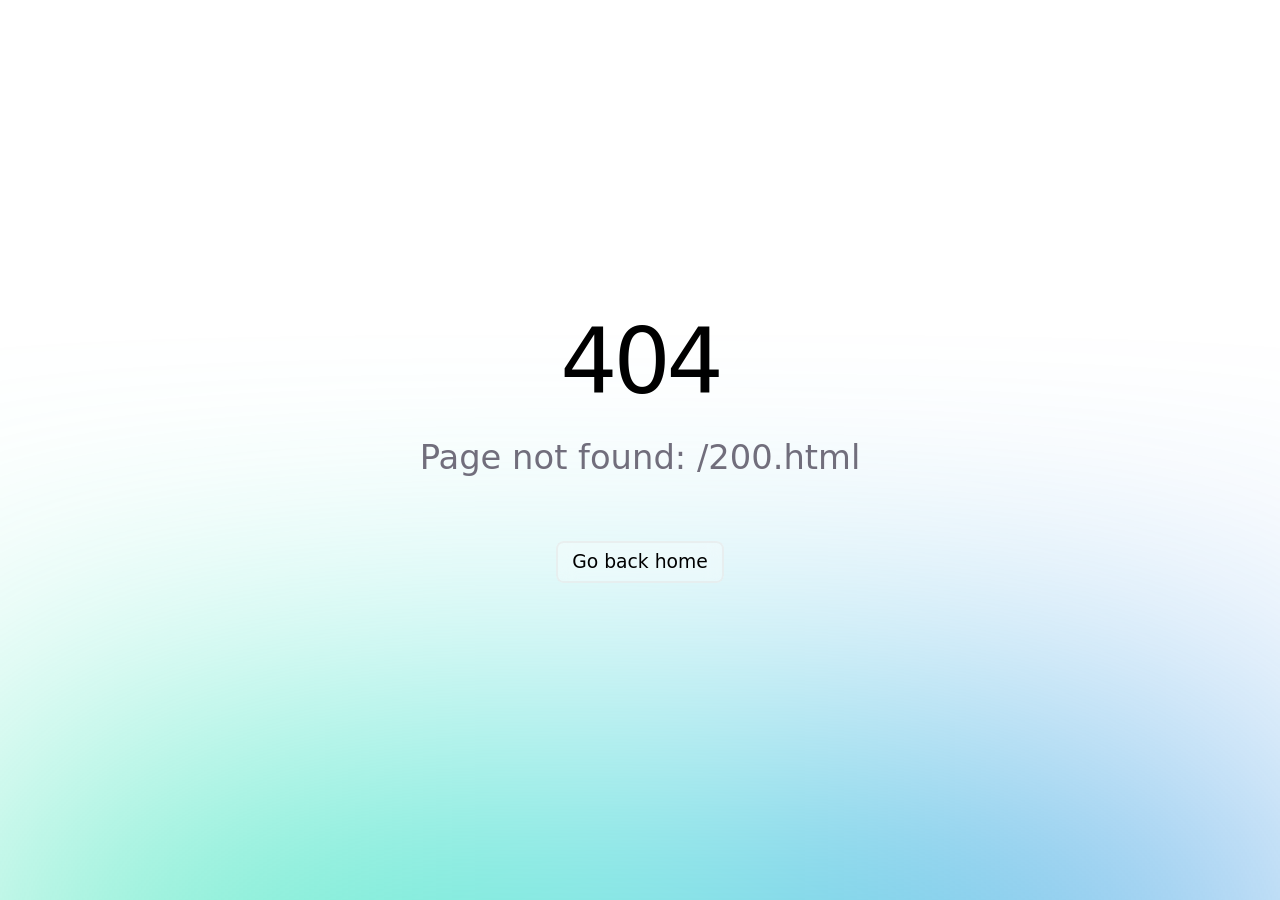
<file: 200.html>
<!DOCTYPE html><html  lang="ru"><head><meta charset="utf-8">
<meta name="viewport" content="width=device-width, initial-scale=1">
<title>Insta — ИИ-помощник для Instagram Direct</title>
<style>@keyframes v-shake{59%{margin-left:0}60%,80%{margin-left:2px}70%,90%{margin-left:-2px}}.bg-black{background-color:#000!important;color:#fff!important}.bg-white{background-color:#fff!important;color:#000!important}.bg-transparent{background-color:transparent!important;color:currentColor!important}.bg-red{background-color:#f44336!important;color:#fff!important}.bg-red-lighten-5{background-color:#ffebee!important;color:#000!important}.bg-red-lighten-4{background-color:#ffcdd2!important;color:#000!important}.bg-red-lighten-3{background-color:#ef9a9a!important;color:#000!important}.bg-red-lighten-2{background-color:#e57373!important;color:#fff!important}.bg-red-lighten-1{background-color:#ef5350!important;color:#fff!important}.bg-red-darken-1{background-color:#e53935!important;color:#fff!important}.bg-red-darken-2{background-color:#d32f2f!important;color:#fff!important}.bg-red-darken-3{background-color:#c62828!important;color:#fff!important}.bg-red-darken-4{background-color:#b71c1c!important;color:#fff!important}.bg-red-accent-1{background-color:#ff8a80!important;color:#000!important}.bg-red-accent-2{background-color:#ff5252!important;color:#fff!important}.bg-red-accent-3{background-color:#ff1744!important;color:#fff!important}.bg-red-accent-4{background-color:#d50000!important;color:#fff!important}.bg-pink{background-color:#e91e63!important;color:#fff!important}.bg-pink-lighten-5{background-color:#fce4ec!important;color:#000!important}.bg-pink-lighten-4{background-color:#f8bbd0!important;color:#000!important}.bg-pink-lighten-3{background-color:#f48fb1!important;color:#000!important}.bg-pink-lighten-2{background-color:#f06292!important;color:#fff!important}.bg-pink-lighten-1{background-color:#ec407a!important;color:#fff!important}.bg-pink-darken-1{background-color:#d81b60!important;color:#fff!important}.bg-pink-darken-2{background-color:#c2185b!important;color:#fff!important}.bg-pink-darken-3{background-color:#ad1457!important;color:#fff!important}.bg-pink-darken-4{background-color:#880e4f!important;color:#fff!important}.bg-pink-accent-1{background-color:#ff80ab!important;color:#fff!important}.bg-pink-accent-2{background-color:#ff4081!important;color:#fff!important}.bg-pink-accent-3{background-color:#f50057!important;color:#fff!important}.bg-pink-accent-4{background-color:#c51162!important;color:#fff!important}.bg-purple{background-color:#9c27b0!important;color:#fff!important}.bg-purple-lighten-5{background-color:#f3e5f5!important;color:#000!important}.bg-purple-lighten-4{background-color:#e1bee7!important;color:#000!important}.bg-purple-lighten-3{background-color:#ce93d8!important;color:#fff!important}.bg-purple-lighten-2{background-color:#ba68c8!important;color:#fff!important}.bg-purple-lighten-1{background-color:#ab47bc!important;color:#fff!important}.bg-purple-darken-1{background-color:#8e24aa!important;color:#fff!important}.bg-purple-darken-2{background-color:#7b1fa2!important;color:#fff!important}.bg-purple-darken-3{background-color:#6a1b9a!important;color:#fff!important}.bg-purple-darken-4{background-color:#4a148c!important;color:#fff!important}.bg-purple-accent-1{background-color:#ea80fc!important;color:#fff!important}.bg-purple-accent-2{background-color:#e040fb!important;color:#fff!important}.bg-purple-accent-3{background-color:#d500f9!important;color:#fff!important}.bg-purple-accent-4{background-color:#a0f!important;color:#fff!important}.bg-deep-purple{background-color:#673ab7!important;color:#fff!important}.bg-deep-purple-lighten-5{background-color:#ede7f6!important;color:#000!important}.bg-deep-purple-lighten-4{background-color:#d1c4e9!important;color:#000!important}.bg-deep-purple-lighten-3{background-color:#b39ddb!important;color:#fff!important}.bg-deep-purple-lighten-2{background-color:#9575cd!important;color:#fff!important}.bg-deep-purple-lighten-1{background-color:#7e57c2!important;color:#fff!important}.bg-deep-purple-darken-1{background-color:#5e35b1!important;color:#fff!important}.bg-deep-purple-darken-2{background-color:#512da8!important;color:#fff!important}.bg-deep-purple-darken-3{background-color:#4527a0!important;color:#fff!important}.bg-deep-purple-darken-4{background-color:#311b92!important;color:#fff!important}.bg-deep-purple-accent-1{background-color:#b388ff!important;color:#fff!important}.bg-deep-purple-accent-2{background-color:#7c4dff!important;color:#fff!important}.bg-deep-purple-accent-3{background-color:#651fff!important;color:#fff!important}.bg-deep-purple-accent-4{background-color:#6200ea!important;color:#fff!important}.bg-indigo{background-color:#3f51b5!important;color:#fff!important}.bg-indigo-lighten-5{background-color:#e8eaf6!important;color:#000!important}.bg-indigo-lighten-4{background-color:#c5cae9!important;color:#000!important}.bg-indigo-lighten-3{background-color:#9fa8da!important;color:#fff!important}.bg-indigo-lighten-2{background-color:#7986cb!important;color:#fff!important}.bg-indigo-lighten-1{background-color:#5c6bc0!important;color:#fff!important}.bg-indigo-darken-1{background-color:#3949ab!important;color:#fff!important}.bg-indigo-darken-2{background-color:#303f9f!important;color:#fff!important}.bg-indigo-darken-3{background-color:#283593!important;color:#fff!important}.bg-indigo-darken-4{background-color:#1a237e!important;color:#fff!important}.bg-indigo-accent-1{background-color:#8c9eff!important;color:#fff!important}.bg-indigo-accent-2{background-color:#536dfe!important;color:#fff!important}.bg-indigo-accent-3{background-color:#3d5afe!important;color:#fff!important}.bg-indigo-accent-4{background-color:#304ffe!important;color:#fff!important}.bg-blue{background-color:#2196f3!important;color:#fff!important}.bg-blue-lighten-5{background-color:#e3f2fd!important;color:#000!important}.bg-blue-lighten-4{background-color:#bbdefb!important;color:#000!important}.bg-blue-lighten-3{background-color:#90caf9!important;color:#000!important}.bg-blue-lighten-2{background-color:#64b5f6!important;color:#000!important}.bg-blue-lighten-1{background-color:#42a5f5!important;color:#fff!important}.bg-blue-darken-1{background-color:#1e88e5!important;color:#fff!important}.bg-blue-darken-2{background-color:#1976d2!important;color:#fff!important}.bg-blue-darken-3{background-color:#1565c0!important;color:#fff!important}.bg-blue-darken-4{background-color:#0d47a1!important;color:#fff!important}.bg-blue-accent-1{background-color:#82b1ff!important;color:#000!important}.bg-blue-accent-2{background-color:#448aff!important;color:#fff!important}.bg-blue-accent-3{background-color:#2979ff!important;color:#fff!important}.bg-blue-accent-4{background-color:#2962ff!important;color:#fff!important}.bg-light-blue{background-color:#03a9f4!important;color:#fff!important}.bg-light-blue-lighten-5{background-color:#e1f5fe!important;color:#000!important}.bg-light-blue-lighten-4{background-color:#b3e5fc!important;color:#000!important}.bg-light-blue-lighten-3{background-color:#81d4fa!important;color:#000!important}.bg-light-blue-lighten-2{background-color:#4fc3f7!important;color:#000!important}.bg-light-blue-lighten-1{background-color:#29b6f6!important;color:#000!important}.bg-light-blue-darken-1{background-color:#039be5!important;color:#fff!important}.bg-light-blue-darken-2{background-color:#0288d1!important;color:#fff!important}.bg-light-blue-darken-3{background-color:#0277bd!important;color:#fff!important}.bg-light-blue-darken-4{background-color:#01579b!important;color:#fff!important}.bg-light-blue-accent-1{background-color:#80d8ff!important;color:#000!important}.bg-light-blue-accent-2{background-color:#40c4ff!important;color:#000!important}.bg-light-blue-accent-3{background-color:#00b0ff!important;color:#fff!important}.bg-light-blue-accent-4{background-color:#0091ea!important;color:#fff!important}.bg-cyan{background-color:#00bcd4!important;color:#000!important}.bg-cyan-lighten-5{background-color:#e0f7fa!important;color:#000!important}.bg-cyan-lighten-4{background-color:#b2ebf2!important;color:#000!important}.bg-cyan-lighten-3{background-color:#80deea!important;color:#000!important}.bg-cyan-lighten-2{background-color:#4dd0e1!important;color:#000!important}.bg-cyan-lighten-1{background-color:#26c6da!important;color:#000!important}.bg-cyan-darken-1{background-color:#00acc1!important;color:#fff!important}.bg-cyan-darken-2{background-color:#0097a7!important;color:#fff!important}.bg-cyan-darken-3{background-color:#00838f!important;color:#fff!important}.bg-cyan-darken-4{background-color:#006064!important;color:#fff!important}.bg-cyan-accent-1{background-color:#84ffff!important;color:#000!important}.bg-cyan-accent-2{background-color:#18ffff!important;color:#000!important}.bg-cyan-accent-3{background-color:#00e5ff!important;color:#000!important}.bg-cyan-accent-4{background-color:#00b8d4!important;color:#fff!important}.bg-teal{background-color:#009688!important;color:#fff!important}.bg-teal-lighten-5{background-color:#e0f2f1!important;color:#000!important}.bg-teal-lighten-4{background-color:#b2dfdb!important;color:#000!important}.bg-teal-lighten-3{background-color:#80cbc4!important;color:#000!important}.bg-teal-lighten-2{background-color:#4db6ac!important;color:#fff!important}.bg-teal-lighten-1{background-color:#26a69a!important;color:#fff!important}.bg-teal-darken-1{background-color:#00897b!important;color:#fff!important}.bg-teal-darken-2{background-color:#00796b!important;color:#fff!important}.bg-teal-darken-3{background-color:#00695c!important;color:#fff!important}.bg-teal-darken-4{background-color:#004d40!important;color:#fff!important}.bg-teal-accent-1{background-color:#a7ffeb!important;color:#000!important}.bg-teal-accent-2{background-color:#64ffda!important;color:#000!important}.bg-teal-accent-3{background-color:#1de9b6!important;color:#000!important}.bg-teal-accent-4{background-color:#00bfa5!important;color:#fff!important}.bg-green{background-color:#4caf50!important;color:#fff!important}.bg-green-lighten-5{background-color:#e8f5e9!important;color:#000!important}.bg-green-lighten-4{background-color:#c8e6c9!important;color:#000!important}.bg-green-lighten-3{background-color:#a5d6a7!important;color:#000!important}.bg-green-lighten-2{background-color:#81c784!important;color:#000!important}.bg-green-lighten-1{background-color:#66bb6a!important;color:#fff!important}.bg-green-darken-1{background-color:#43a047!important;color:#fff!important}.bg-green-darken-2{background-color:#388e3c!important;color:#fff!important}.bg-green-darken-3{background-color:#2e7d32!important;color:#fff!important}.bg-green-darken-4{background-color:#1b5e20!important;color:#fff!important}.bg-green-accent-1{background-color:#b9f6ca!important;color:#000!important}.bg-green-accent-2{background-color:#69f0ae!important;color:#000!important}.bg-green-accent-3{background-color:#00e676!important;color:#000!important}.bg-green-accent-4{background-color:#00c853!important;color:#000!important}.bg-light-green{background-color:#8bc34a!important;color:#000!important}.bg-light-green-lighten-5{background-color:#f1f8e9!important;color:#000!important}.bg-light-green-lighten-4{background-color:#dcedc8!important;color:#000!important}.bg-light-green-lighten-3{background-color:#c5e1a5!important;color:#000!important}.bg-light-green-lighten-2{background-color:#aed581!important;color:#000!important}.bg-light-green-lighten-1{background-color:#9ccc65!important;color:#000!important}.bg-light-green-darken-1{background-color:#7cb342!important;color:#fff!important}.bg-light-green-darken-2{background-color:#689f38!important;color:#fff!important}.bg-light-green-darken-3{background-color:#558b2f!important;color:#fff!important}.bg-light-green-darken-4{background-color:#33691e!important;color:#fff!important}.bg-light-green-accent-1{background-color:#ccff90!important;color:#000!important}.bg-light-green-accent-2{background-color:#b2ff59!important;color:#000!important}.bg-light-green-accent-3{background-color:#76ff03!important;color:#000!important}.bg-light-green-accent-4{background-color:#64dd17!important;color:#000!important}.bg-lime{background-color:#cddc39!important;color:#000!important}.bg-lime-lighten-5{background-color:#f9fbe7!important;color:#000!important}.bg-lime-lighten-4{background-color:#f0f4c3!important;color:#000!important}.bg-lime-lighten-3{background-color:#e6ee9c!important;color:#000!important}.bg-lime-lighten-2{background-color:#dce775!important;color:#000!important}.bg-lime-lighten-1{background-color:#d4e157!important;color:#000!important}.bg-lime-darken-1{background-color:#c0ca33!important;color:#000!important}.bg-lime-darken-2{background-color:#afb42b!important;color:#000!important}.bg-lime-darken-3{background-color:#9e9d24!important;color:#fff!important}.bg-lime-darken-4{background-color:#827717!important;color:#fff!important}.bg-lime-accent-1{background-color:#f4ff81!important;color:#000!important}.bg-lime-accent-2{background-color:#eeff41!important;color:#000!important}.bg-lime-accent-3{background-color:#c6ff00!important;color:#000!important}.bg-lime-accent-4{background-color:#aeea00!important;color:#000!important}.bg-yellow{background-color:#ffeb3b!important;color:#000!important}.bg-yellow-lighten-5{background-color:#fffde7!important;color:#000!important}.bg-yellow-lighten-4{background-color:#fff9c4!important;color:#000!important}.bg-yellow-lighten-3{background-color:#fff59d!important;color:#000!important}.bg-yellow-lighten-2{background-color:#fff176!important;color:#000!important}.bg-yellow-lighten-1{background-color:#ffee58!important;color:#000!important}.bg-yellow-darken-1{background-color:#fdd835!important;color:#000!important}.bg-yellow-darken-2{background-color:#fbc02d!important;color:#000!important}.bg-yellow-darken-3{background-color:#f9a825!important;color:#000!important}.bg-yellow-darken-4{background-color:#f57f17!important;color:#fff!important}.bg-yellow-accent-1{background-color:#ffff8d!important;color:#000!important}.bg-yellow-accent-2{background-color:#ff0!important;color:#000!important}.bg-yellow-accent-3{background-color:#ffea00!important;color:#000!important}.bg-yellow-accent-4{background-color:#ffd600!important;color:#000!important}.bg-amber{background-color:#ffc107!important;color:#000!important}.bg-amber-lighten-5{background-color:#fff8e1!important;color:#000!important}.bg-amber-lighten-4{background-color:#ffecb3!important;color:#000!important}.bg-amber-lighten-3{background-color:#ffe082!important;color:#000!important}.bg-amber-lighten-2{background-color:#ffd54f!important;color:#000!important}.bg-amber-lighten-1{background-color:#ffca28!important;color:#000!important}.bg-amber-darken-1{background-color:#ffb300!important;color:#000!important}.bg-amber-darken-2{background-color:#ffa000!important;color:#000!important}.bg-amber-darken-3{background-color:#ff8f00!important;color:#000!important}.bg-amber-darken-4{background-color:#ff6f00!important;color:#fff!important}.bg-amber-accent-1{background-color:#ffe57f!important;color:#000!important}.bg-amber-accent-2{background-color:#ffd740!important;color:#000!important}.bg-amber-accent-3{background-color:#ffc400!important;color:#000!important}.bg-amber-accent-4{background-color:#ffab00!important;color:#000!important}.bg-orange{background-color:#ff9800!important;color:#000!important}.bg-orange-lighten-5{background-color:#fff3e0!important;color:#000!important}.bg-orange-lighten-4{background-color:#ffe0b2!important;color:#000!important}.bg-orange-lighten-3{background-color:#ffcc80!important;color:#000!important}.bg-orange-lighten-2{background-color:#ffb74d!important;color:#000!important}.bg-orange-lighten-1{background-color:#ffa726!important;color:#000!important}.bg-orange-darken-1{background-color:#fb8c00!important;color:#fff!important}.bg-orange-darken-2{background-color:#f57c00!important;color:#fff!important}.bg-orange-darken-3{background-color:#ef6c00!important;color:#fff!important}.bg-orange-darken-4{background-color:#e65100!important;color:#fff!important}.bg-orange-accent-1{background-color:#ffd180!important;color:#000!important}.bg-orange-accent-2{background-color:#ffab40!important;color:#000!important}.bg-orange-accent-3{background-color:#ff9100!important;color:#000!important}.bg-orange-accent-4{background-color:#ff6d00!important;color:#fff!important}.bg-deep-orange{background-color:#ff5722!important;color:#fff!important}.bg-deep-orange-lighten-5{background-color:#fbe9e7!important;color:#000!important}.bg-deep-orange-lighten-4{background-color:#ffccbc!important;color:#000!important}.bg-deep-orange-lighten-3{background-color:#ffab91!important;color:#000!important}.bg-deep-orange-lighten-2{background-color:#ff8a65!important;color:#000!important}.bg-deep-orange-lighten-1{background-color:#ff7043!important;color:#fff!important}.bg-deep-orange-darken-1{background-color:#f4511e!important;color:#fff!important}.bg-deep-orange-darken-2{background-color:#e64a19!important;color:#fff!important}.bg-deep-orange-darken-3{background-color:#d84315!important;color:#fff!important}.bg-deep-orange-darken-4{background-color:#bf360c!important;color:#fff!important}.bg-deep-orange-accent-1{background-color:#ff9e80!important;color:#000!important}.bg-deep-orange-accent-2{background-color:#ff6e40!important;color:#fff!important}.bg-deep-orange-accent-3{background-color:#ff3d00!important;color:#fff!important}.bg-deep-orange-accent-4{background-color:#dd2c00!important;color:#fff!important}.bg-brown{background-color:#795548!important;color:#fff!important}.bg-brown-lighten-5{background-color:#efebe9!important;color:#000!important}.bg-brown-lighten-4{background-color:#d7ccc8!important;color:#000!important}.bg-brown-lighten-3{background-color:#bcaaa4!important;color:#000!important}.bg-brown-lighten-2{background-color:#a1887f!important;color:#fff!important}.bg-brown-lighten-1{background-color:#8d6e63!important;color:#fff!important}.bg-brown-darken-1{background-color:#6d4c41!important;color:#fff!important}.bg-brown-darken-2{background-color:#5d4037!important;color:#fff!important}.bg-brown-darken-3{background-color:#4e342e!important;color:#fff!important}.bg-brown-darken-4{background-color:#3e2723!important;color:#fff!important}.bg-blue-grey{background-color:#607d8b!important;color:#fff!important}.bg-blue-grey-lighten-5{background-color:#eceff1!important;color:#000!important}.bg-blue-grey-lighten-4{background-color:#cfd8dc!important;color:#000!important}.bg-blue-grey-lighten-3{background-color:#b0bec5!important;color:#000!important}.bg-blue-grey-lighten-2{background-color:#90a4ae!important;color:#fff!important}.bg-blue-grey-lighten-1{background-color:#78909c!important;color:#fff!important}.bg-blue-grey-darken-1{background-color:#546e7a!important;color:#fff!important}.bg-blue-grey-darken-2{background-color:#455a64!important;color:#fff!important}.bg-blue-grey-darken-3{background-color:#37474f!important;color:#fff!important}.bg-blue-grey-darken-4{background-color:#263238!important;color:#fff!important}.bg-grey{background-color:#9e9e9e!important;color:#fff!important}.bg-grey-lighten-5{background-color:#fafafa!important;color:#000!important}.bg-grey-lighten-4{background-color:#f5f5f5!important;color:#000!important}.bg-grey-lighten-3{background-color:#eee!important;color:#000!important}.bg-grey-lighten-2{background-color:#e0e0e0!important;color:#000!important}.bg-grey-lighten-1{background-color:#bdbdbd!important;color:#000!important}.bg-grey-darken-1{background-color:#757575!important;color:#fff!important}.bg-grey-darken-2{background-color:#616161!important;color:#fff!important}.bg-grey-darken-3{background-color:#424242!important;color:#fff!important}.bg-grey-darken-4{background-color:#212121!important;color:#fff!important}.bg-shades-black{background-color:#000!important;color:#fff!important}.bg-shades-white{background-color:#fff!important;color:#000!important}.bg-shades-transparent{background-color:transparent!important;color:currentColor!important}.text-black{color:#000!important}.text-white{color:#fff!important}.text-transparent{color:transparent!important}.text-red{color:#f44336!important}.text-red-lighten-5{color:#ffebee!important}.text-red-lighten-4{color:#ffcdd2!important}.text-red-lighten-3{color:#ef9a9a!important}.text-red-lighten-2{color:#e57373!important}.text-red-lighten-1{color:#ef5350!important}.text-red-darken-1{color:#e53935!important}.text-red-darken-2{color:#d32f2f!important}.text-red-darken-3{color:#c62828!important}.text-red-darken-4{color:#b71c1c!important}.text-red-accent-1{color:#ff8a80!important}.text-red-accent-2{color:#ff5252!important}.text-red-accent-3{color:#ff1744!important}.text-red-accent-4{color:#d50000!important}.text-pink{color:#e91e63!important}.text-pink-lighten-5{color:#fce4ec!important}.text-pink-lighten-4{color:#f8bbd0!important}.text-pink-lighten-3{color:#f48fb1!important}.text-pink-lighten-2{color:#f06292!important}.text-pink-lighten-1{color:#ec407a!important}.text-pink-darken-1{color:#d81b60!important}.text-pink-darken-2{color:#c2185b!important}.text-pink-darken-3{color:#ad1457!important}.text-pink-darken-4{color:#880e4f!important}.text-pink-accent-1{color:#ff80ab!important}.text-pink-accent-2{color:#ff4081!important}.text-pink-accent-3{color:#f50057!important}.text-pink-accent-4{color:#c51162!important}.text-purple{color:#9c27b0!important}.text-purple-lighten-5{color:#f3e5f5!important}.text-purple-lighten-4{color:#e1bee7!important}.text-purple-lighten-3{color:#ce93d8!important}.text-purple-lighten-2{color:#ba68c8!important}.text-purple-lighten-1{color:#ab47bc!important}.text-purple-darken-1{color:#8e24aa!important}.text-purple-darken-2{color:#7b1fa2!important}.text-purple-darken-3{color:#6a1b9a!important}.text-purple-darken-4{color:#4a148c!important}.text-purple-accent-1{color:#ea80fc!important}.text-purple-accent-2{color:#e040fb!important}.text-purple-accent-3{color:#d500f9!important}.text-purple-accent-4{color:#a0f!important}.text-deep-purple{color:#673ab7!important}.text-deep-purple-lighten-5{color:#ede7f6!important}.text-deep-purple-lighten-4{color:#d1c4e9!important}.text-deep-purple-lighten-3{color:#b39ddb!important}.text-deep-purple-lighten-2{color:#9575cd!important}.text-deep-purple-lighten-1{color:#7e57c2!important}.text-deep-purple-darken-1{color:#5e35b1!important}.text-deep-purple-darken-2{color:#512da8!important}.text-deep-purple-darken-3{color:#4527a0!important}.text-deep-purple-darken-4{color:#311b92!important}.text-deep-purple-accent-1{color:#b388ff!important}.text-deep-purple-accent-2{color:#7c4dff!important}.text-deep-purple-accent-3{color:#651fff!important}.text-deep-purple-accent-4{color:#6200ea!important}.text-indigo{color:#3f51b5!important}.text-indigo-lighten-5{color:#e8eaf6!important}.text-indigo-lighten-4{color:#c5cae9!important}.text-indigo-lighten-3{color:#9fa8da!important}.text-indigo-lighten-2{color:#7986cb!important}.text-indigo-lighten-1{color:#5c6bc0!important}.text-indigo-darken-1{color:#3949ab!important}.text-indigo-darken-2{color:#303f9f!important}.text-indigo-darken-3{color:#283593!important}.text-indigo-darken-4{color:#1a237e!important}.text-indigo-accent-1{color:#8c9eff!important}.text-indigo-accent-2{color:#536dfe!important}.text-indigo-accent-3{color:#3d5afe!important}.text-indigo-accent-4{color:#304ffe!important}.text-blue{color:#2196f3!important}.text-blue-lighten-5{color:#e3f2fd!important}.text-blue-lighten-4{color:#bbdefb!important}.text-blue-lighten-3{color:#90caf9!important}.text-blue-lighten-2{color:#64b5f6!important}.text-blue-lighten-1{color:#42a5f5!important}.text-blue-darken-1{color:#1e88e5!important}.text-blue-darken-2{color:#1976d2!important}.text-blue-darken-3{color:#1565c0!important}.text-blue-darken-4{color:#0d47a1!important}.text-blue-accent-1{color:#82b1ff!important}.text-blue-accent-2{color:#448aff!important}.text-blue-accent-3{color:#2979ff!important}.text-blue-accent-4{color:#2962ff!important}.text-light-blue{color:#03a9f4!important}.text-light-blue-lighten-5{color:#e1f5fe!important}.text-light-blue-lighten-4{color:#b3e5fc!important}.text-light-blue-lighten-3{color:#81d4fa!important}.text-light-blue-lighten-2{color:#4fc3f7!important}.text-light-blue-lighten-1{color:#29b6f6!important}.text-light-blue-darken-1{color:#039be5!important}.text-light-blue-darken-2{color:#0288d1!important}.text-light-blue-darken-3{color:#0277bd!important}.text-light-blue-darken-4{color:#01579b!important}.text-light-blue-accent-1{color:#80d8ff!important}.text-light-blue-accent-2{color:#40c4ff!important}.text-light-blue-accent-3{color:#00b0ff!important}.text-light-blue-accent-4{color:#0091ea!important}.text-cyan{color:#00bcd4!important}.text-cyan-lighten-5{color:#e0f7fa!important}.text-cyan-lighten-4{color:#b2ebf2!important}.text-cyan-lighten-3{color:#80deea!important}.text-cyan-lighten-2{color:#4dd0e1!important}.text-cyan-lighten-1{color:#26c6da!important}.text-cyan-darken-1{color:#00acc1!important}.text-cyan-darken-2{color:#0097a7!important}.text-cyan-darken-3{color:#00838f!important}.text-cyan-darken-4{color:#006064!important}.text-cyan-accent-1{color:#84ffff!important}.text-cyan-accent-2{color:#18ffff!important}.text-cyan-accent-3{color:#00e5ff!important}.text-cyan-accent-4{color:#00b8d4!important}.text-teal{color:#009688!important}.text-teal-lighten-5{color:#e0f2f1!important}.text-teal-lighten-4{color:#b2dfdb!important}.text-teal-lighten-3{color:#80cbc4!important}.text-teal-lighten-2{color:#4db6ac!important}.text-teal-lighten-1{color:#26a69a!important}.text-teal-darken-1{color:#00897b!important}.text-teal-darken-2{color:#00796b!important}.text-teal-darken-3{color:#00695c!important}.text-teal-darken-4{color:#004d40!important}.text-teal-accent-1{color:#a7ffeb!important}.text-teal-accent-2{color:#64ffda!important}.text-teal-accent-3{color:#1de9b6!important}.text-teal-accent-4{color:#00bfa5!important}.text-green{color:#4caf50!important}.text-green-lighten-5{color:#e8f5e9!important}.text-green-lighten-4{color:#c8e6c9!important}.text-green-lighten-3{color:#a5d6a7!important}.text-green-lighten-2{color:#81c784!important}.text-green-lighten-1{color:#66bb6a!important}.text-green-darken-1{color:#43a047!important}.text-green-darken-2{color:#388e3c!important}.text-green-darken-3{color:#2e7d32!important}.text-green-darken-4{color:#1b5e20!important}.text-green-accent-1{color:#b9f6ca!important}.text-green-accent-2{color:#69f0ae!important}.text-green-accent-3{color:#00e676!important}.text-green-accent-4{color:#00c853!important}.text-light-green{color:#8bc34a!important}.text-light-green-lighten-5{color:#f1f8e9!important}.text-light-green-lighten-4{color:#dcedc8!important}.text-light-green-lighten-3{color:#c5e1a5!important}.text-light-green-lighten-2{color:#aed581!important}.text-light-green-lighten-1{color:#9ccc65!important}.text-light-green-darken-1{color:#7cb342!important}.text-light-green-darken-2{color:#689f38!important}.text-light-green-darken-3{color:#558b2f!important}.text-light-green-darken-4{color:#33691e!important}.text-light-green-accent-1{color:#ccff90!important}.text-light-green-accent-2{color:#b2ff59!important}.text-light-green-accent-3{color:#76ff03!important}.text-light-green-accent-4{color:#64dd17!important}.text-lime{color:#cddc39!important}.text-lime-lighten-5{color:#f9fbe7!important}.text-lime-lighten-4{color:#f0f4c3!important}.text-lime-lighten-3{color:#e6ee9c!important}.text-lime-lighten-2{color:#dce775!important}.text-lime-lighten-1{color:#d4e157!important}.text-lime-darken-1{color:#c0ca33!important}.text-lime-darken-2{color:#afb42b!important}.text-lime-darken-3{color:#9e9d24!important}.text-lime-darken-4{color:#827717!important}.text-lime-accent-1{color:#f4ff81!important}.text-lime-accent-2{color:#eeff41!important}.text-lime-accent-3{color:#c6ff00!important}.text-lime-accent-4{color:#aeea00!important}.text-yellow{color:#ffeb3b!important}.text-yellow-lighten-5{color:#fffde7!important}.text-yellow-lighten-4{color:#fff9c4!important}.text-yellow-lighten-3{color:#fff59d!important}.text-yellow-lighten-2{color:#fff176!important}.text-yellow-lighten-1{color:#ffee58!important}.text-yellow-darken-1{color:#fdd835!important}.text-yellow-darken-2{color:#fbc02d!important}.text-yellow-darken-3{color:#f9a825!important}.text-yellow-darken-4{color:#f57f17!important}.text-yellow-accent-1{color:#ffff8d!important}.text-yellow-accent-2{color:#ff0!important}.text-yellow-accent-3{color:#ffea00!important}.text-yellow-accent-4{color:#ffd600!important}.text-amber{color:#ffc107!important}.text-amber-lighten-5{color:#fff8e1!important}.text-amber-lighten-4{color:#ffecb3!important}.text-amber-lighten-3{color:#ffe082!important}.text-amber-lighten-2{color:#ffd54f!important}.text-amber-lighten-1{color:#ffca28!important}.text-amber-darken-1{color:#ffb300!important}.text-amber-darken-2{color:#ffa000!important}.text-amber-darken-3{color:#ff8f00!important}.text-amber-darken-4{color:#ff6f00!important}.text-amber-accent-1{color:#ffe57f!important}.text-amber-accent-2{color:#ffd740!important}.text-amber-accent-3{color:#ffc400!important}.text-amber-accent-4{color:#ffab00!important}.text-orange{color:#ff9800!important}.text-orange-lighten-5{color:#fff3e0!important}.text-orange-lighten-4{color:#ffe0b2!important}.text-orange-lighten-3{color:#ffcc80!important}.text-orange-lighten-2{color:#ffb74d!important}.text-orange-lighten-1{color:#ffa726!important}.text-orange-darken-1{color:#fb8c00!important}.text-orange-darken-2{color:#f57c00!important}.text-orange-darken-3{color:#ef6c00!important}.text-orange-darken-4{color:#e65100!important}.text-orange-accent-1{color:#ffd180!important}.text-orange-accent-2{color:#ffab40!important}.text-orange-accent-3{color:#ff9100!important}.text-orange-accent-4{color:#ff6d00!important}.text-deep-orange{color:#ff5722!important}.text-deep-orange-lighten-5{color:#fbe9e7!important}.text-deep-orange-lighten-4{color:#ffccbc!important}.text-deep-orange-lighten-3{color:#ffab91!important}.text-deep-orange-lighten-2{color:#ff8a65!important}.text-deep-orange-lighten-1{color:#ff7043!important}.text-deep-orange-darken-1{color:#f4511e!important}.text-deep-orange-darken-2{color:#e64a19!important}.text-deep-orange-darken-3{color:#d84315!important}.text-deep-orange-darken-4{color:#bf360c!important}.text-deep-orange-accent-1{color:#ff9e80!important}.text-deep-orange-accent-2{color:#ff6e40!important}.text-deep-orange-accent-3{color:#ff3d00!important}.text-deep-orange-accent-4{color:#dd2c00!important}.text-brown{color:#795548!important}.text-brown-lighten-5{color:#efebe9!important}.text-brown-lighten-4{color:#d7ccc8!important}.text-brown-lighten-3{color:#bcaaa4!important}.text-brown-lighten-2{color:#a1887f!important}.text-brown-lighten-1{color:#8d6e63!important}.text-brown-darken-1{color:#6d4c41!important}.text-brown-darken-2{color:#5d4037!important}.text-brown-darken-3{color:#4e342e!important}.text-brown-darken-4{color:#3e2723!important}.text-blue-grey{color:#607d8b!important}.text-blue-grey-lighten-5{color:#eceff1!important}.text-blue-grey-lighten-4{color:#cfd8dc!important}.text-blue-grey-lighten-3{color:#b0bec5!important}.text-blue-grey-lighten-2{color:#90a4ae!important}.text-blue-grey-lighten-1{color:#78909c!important}.text-blue-grey-darken-1{color:#546e7a!important}.text-blue-grey-darken-2{color:#455a64!important}.text-blue-grey-darken-3{color:#37474f!important}.text-blue-grey-darken-4{color:#263238!important}.text-grey{color:#9e9e9e!important}.text-grey-lighten-5{color:#fafafa!important}.text-grey-lighten-4{color:#f5f5f5!important}.text-grey-lighten-3{color:#eee!important}.text-grey-lighten-2{color:#e0e0e0!important}.text-grey-lighten-1{color:#bdbdbd!important}.text-grey-darken-1{color:#757575!important}.text-grey-darken-2{color:#616161!important}.text-grey-darken-3{color:#424242!important}.text-grey-darken-4{color:#212121!important}.text-shades-black{color:#000!important}.text-shades-white{color:#fff!important}.text-shades-transparent{color:transparent!important}html{box-sizing:border-box;overflow-y:scroll;-webkit-text-size-adjust:100%;-moz-tab-size:4;-o-tab-size:4;tab-size:4;word-break:normal}*,:after,:before{background-repeat:no-repeat;box-sizing:inherit}:after,:before{text-decoration:inherit;vertical-align:inherit}*{margin:0;padding:0}hr{height:0;overflow:visible}details,main{display:block}summary{display:list-item}small{font-size:80%}[hidden]{display:none}abbr[title]{border-bottom:none;text-decoration:underline;-webkit-text-decoration:underline dotted;text-decoration:underline dotted}a{background-color:transparent}a:active,a:hover{outline-width:0}code,kbd,pre,samp{font-family:monospace,monospace}pre{font-size:1em}b,strong{font-weight:bolder}sub,sup{font-size:75%;line-height:0;position:relative;vertical-align:baseline}sub{bottom:-.25em}sup{top:-.5em}input{border-radius:0}[disabled]{cursor:default}[type=number]::-webkit-inner-spin-button,[type=number]::-webkit-outer-spin-button{height:auto}[type=search]{-webkit-appearance:textfield;outline-offset:-2px}[type=search]::-webkit-search-cancel-button,[type=search]::-webkit-search-decoration{-webkit-appearance:none}textarea{overflow:auto;resize:vertical}button,input,optgroup,select,textarea{font:inherit}optgroup{font-weight:700}button{overflow:visible}button,select{text-transform:none}[role=button],[type=button],[type=reset],[type=submit],button{color:inherit;cursor:pointer}[type=button]::-moz-focus-inner,[type=reset]::-moz-focus-inner,[type=submit]::-moz-focus-inner,button::-moz-focus-inner{border-style:none;padding:0}[type=button]::-moz-focus-inner,[type=reset]::-moz-focus-inner,[type=submit]::-moz-focus-inner,button:-moz-focusring{outline:1px dotted ButtonText}[type=reset],[type=submit],button,html [type=button]{-webkit-appearance:button}button,input,select,textarea{background-color:transparent;border-style:none}select{-moz-appearance:none;-webkit-appearance:none}select::-ms-expand{display:none}select::-ms-value{color:currentColor}legend{border:0;color:inherit;display:table;max-width:100%;white-space:normal}::-webkit-file-upload-button{-webkit-appearance:button;color:inherit;font:inherit}::-ms-clear,::-ms-reveal{display:none}img{border-style:none}progress{vertical-align:baseline}@media screen{[hidden~=screen]{display:inherit}[hidden~=screen]:not(:active):not(:focus):not(:target){position:absolute!important;clip:rect(0 0 0 0)!important}}[aria-busy=true]{cursor:progress}[aria-controls]{cursor:pointer}[aria-disabled=true]{cursor:default}@media(prefers-reduced-motion:no-preference){.dialog-bottom-transition-enter-active,.dialog-top-transition-enter-active,.dialog-transition-enter-active{transition-duration:225ms!important;transition-timing-function:cubic-bezier(0,0,.2,1)!important}.dialog-bottom-transition-leave-active,.dialog-top-transition-leave-active,.dialog-transition-leave-active{transition-duration:125ms!important;transition-timing-function:cubic-bezier(.4,0,1,1)!important}.dialog-bottom-transition-enter-active,.dialog-bottom-transition-leave-active,.dialog-top-transition-enter-active,.dialog-top-transition-leave-active,.dialog-transition-enter-active,.dialog-transition-leave-active{pointer-events:none;transition-property:transform,opacity!important}.dialog-transition-enter-from,.dialog-transition-leave-to{opacity:0;transform:scale(.9)}.dialog-transition-enter-to,.dialog-transition-leave-from{opacity:1}.dialog-bottom-transition-enter-from,.dialog-bottom-transition-leave-to{transform:translateY(calc(50vh + 50%))}.dialog-top-transition-enter-from,.dialog-top-transition-leave-to{transform:translateY(calc(-50vh - 50%))}.picker-reverse-transition-enter-active,.picker-reverse-transition-leave-active,.picker-transition-enter-active,.picker-transition-leave-active{transition-duration:.3s!important;transition-timing-function:cubic-bezier(.4,0,.2,1)!important}.picker-reverse-transition-move,.picker-transition-move{transition-duration:.5s!important;transition-property:transform!important;transition-timing-function:cubic-bezier(.4,0,.2,1)!important}.picker-reverse-transition-enter-from,.picker-reverse-transition-leave-to,.picker-transition-enter-from,.picker-transition-leave-to{opacity:0}.picker-reverse-transition-leave-active,.picker-reverse-transition-leave-from,.picker-reverse-transition-leave-to,.picker-transition-leave-active,.picker-transition-leave-from,.picker-transition-leave-to{position:absolute!important}.picker-reverse-transition-enter-active,.picker-reverse-transition-leave-active,.picker-transition-enter-active,.picker-transition-leave-active{transition-property:transform,opacity!important}.picker-transition-enter-active,.picker-transition-leave-active{transition-duration:.3s!important;transition-timing-function:cubic-bezier(.4,0,.2,1)!important}.picker-transition-move{transition-duration:.5s!important;transition-property:transform!important;transition-timing-function:cubic-bezier(.4,0,.2,1)!important}.picker-transition-enter-from{transform:translate(100%)}.picker-transition-leave-to{transform:translate(-100%)}.picker-reverse-transition-enter-active,.picker-reverse-transition-leave-active{transition-duration:.3s!important;transition-timing-function:cubic-bezier(.4,0,.2,1)!important}.picker-reverse-transition-move{transition-duration:.5s!important;transition-property:transform!important;transition-timing-function:cubic-bezier(.4,0,.2,1)!important}.picker-reverse-transition-enter-from{transform:translate(-100%)}.picker-reverse-transition-leave-to{transform:translate(100%)}.expand-transition-enter-active,.expand-transition-leave-active{transition-duration:.3s!important;transition-timing-function:cubic-bezier(.4,0,.2,1)!important}.expand-transition-move{transition-duration:.5s!important;transition-property:transform!important;transition-timing-function:cubic-bezier(.4,0,.2,1)!important}.expand-transition-enter-active,.expand-transition-leave-active{transition-property:height!important}.expand-x-transition-enter-active,.expand-x-transition-leave-active{transition-duration:.3s!important;transition-timing-function:cubic-bezier(.4,0,.2,1)!important}.expand-x-transition-move{transition-duration:.5s!important;transition-property:transform!important;transition-timing-function:cubic-bezier(.4,0,.2,1)!important}.expand-x-transition-enter-active,.expand-x-transition-leave-active{transition-property:width!important}.scale-transition-enter-active,.scale-transition-leave-active{transition-duration:.3s!important;transition-timing-function:cubic-bezier(.4,0,.2,1)!important}.scale-transition-move{transition-duration:.5s!important;transition-property:transform!important;transition-timing-function:cubic-bezier(.4,0,.2,1)!important}.scale-transition-leave-to{opacity:0}.scale-transition-leave-active{transition-duration:.1s!important}.scale-transition-enter-from{opacity:0;transform:scale(0)}.scale-transition-enter-active,.scale-transition-leave-active{transition-property:transform,opacity!important}.scale-rotate-transition-enter-active,.scale-rotate-transition-leave-active{transition-duration:.3s!important;transition-timing-function:cubic-bezier(.4,0,.2,1)!important}.scale-rotate-transition-move{transition-duration:.5s!important;transition-property:transform!important;transition-timing-function:cubic-bezier(.4,0,.2,1)!important}.scale-rotate-transition-leave-to{opacity:0}.scale-rotate-transition-leave-active{transition-duration:.1s!important}.scale-rotate-transition-enter-from{opacity:0;transform:scale(0) rotate(-45deg)}.scale-rotate-transition-enter-active,.scale-rotate-transition-leave-active{transition-property:transform,opacity!important}.scale-rotate-reverse-transition-enter-active,.scale-rotate-reverse-transition-leave-active{transition-duration:.3s!important;transition-timing-function:cubic-bezier(.4,0,.2,1)!important}.scale-rotate-reverse-transition-move{transition-duration:.5s!important;transition-property:transform!important;transition-timing-function:cubic-bezier(.4,0,.2,1)!important}.scale-rotate-reverse-transition-leave-to{opacity:0}.scale-rotate-reverse-transition-leave-active{transition-duration:.1s!important}.scale-rotate-reverse-transition-enter-from{opacity:0;transform:scale(0) rotate(45deg)}.scale-rotate-reverse-transition-enter-active,.scale-rotate-reverse-transition-leave-active{transition-property:transform,opacity!important}.message-transition-enter-active,.message-transition-leave-active{transition-duration:.3s!important;transition-timing-function:cubic-bezier(.4,0,.2,1)!important}.message-transition-move{transition-duration:.5s!important;transition-property:transform!important;transition-timing-function:cubic-bezier(.4,0,.2,1)!important}.message-transition-enter-from,.message-transition-leave-to{opacity:0;transform:translateY(-15px)}.message-transition-leave-active,.message-transition-leave-from{position:absolute}.message-transition-enter-active,.message-transition-leave-active{transition-property:transform,opacity!important}.slide-y-transition-enter-active,.slide-y-transition-leave-active{transition-duration:.3s!important;transition-timing-function:cubic-bezier(.4,0,.2,1)!important}.slide-y-transition-move{transition-duration:.5s!important;transition-property:transform!important;transition-timing-function:cubic-bezier(.4,0,.2,1)!important}.slide-y-transition-enter-from,.slide-y-transition-leave-to{opacity:0;transform:translateY(-15px)}.slide-y-transition-enter-active,.slide-y-transition-leave-active{transition-property:transform,opacity!important}.slide-y-reverse-transition-enter-active,.slide-y-reverse-transition-leave-active{transition-duration:.3s!important;transition-timing-function:cubic-bezier(.4,0,.2,1)!important}.slide-y-reverse-transition-move{transition-duration:.5s!important;transition-property:transform!important;transition-timing-function:cubic-bezier(.4,0,.2,1)!important}.slide-y-reverse-transition-enter-from,.slide-y-reverse-transition-leave-to{opacity:0;transform:translateY(15px)}.slide-y-reverse-transition-enter-active,.slide-y-reverse-transition-leave-active{transition-property:transform,opacity!important}.scroll-y-transition-enter-active,.scroll-y-transition-leave-active{transition-duration:.3s!important;transition-timing-function:cubic-bezier(.4,0,.2,1)!important}.scroll-y-transition-move{transition-duration:.5s!important;transition-property:transform!important;transition-timing-function:cubic-bezier(.4,0,.2,1)!important}.scroll-y-transition-enter-from,.scroll-y-transition-leave-to{opacity:0}.scroll-y-transition-enter-from{transform:translateY(-15px)}.scroll-y-transition-leave-to{transform:translateY(15px)}.scroll-y-transition-enter-active,.scroll-y-transition-leave-active{transition-property:transform,opacity!important}.scroll-y-reverse-transition-enter-active,.scroll-y-reverse-transition-leave-active{transition-duration:.3s!important;transition-timing-function:cubic-bezier(.4,0,.2,1)!important}.scroll-y-reverse-transition-move{transition-duration:.5s!important;transition-property:transform!important;transition-timing-function:cubic-bezier(.4,0,.2,1)!important}.scroll-y-reverse-transition-enter-from,.scroll-y-reverse-transition-leave-to{opacity:0}.scroll-y-reverse-transition-enter-from{transform:translateY(15px)}.scroll-y-reverse-transition-leave-to{transform:translateY(-15px)}.scroll-y-reverse-transition-enter-active,.scroll-y-reverse-transition-leave-active{transition-property:transform,opacity!important}.scroll-x-transition-enter-active,.scroll-x-transition-leave-active{transition-duration:.3s!important;transition-timing-function:cubic-bezier(.4,0,.2,1)!important}.scroll-x-transition-move{transition-duration:.5s!important;transition-property:transform!important;transition-timing-function:cubic-bezier(.4,0,.2,1)!important}.scroll-x-transition-enter-from,.scroll-x-transition-leave-to{opacity:0}.scroll-x-transition-enter-from{transform:translate(-15px)}.scroll-x-transition-leave-to{transform:translate(15px)}.scroll-x-transition-enter-active,.scroll-x-transition-leave-active{transition-property:transform,opacity!important}.scroll-x-reverse-transition-enter-active,.scroll-x-reverse-transition-leave-active{transition-duration:.3s!important;transition-timing-function:cubic-bezier(.4,0,.2,1)!important}.scroll-x-reverse-transition-move{transition-duration:.5s!important;transition-property:transform!important;transition-timing-function:cubic-bezier(.4,0,.2,1)!important}.scroll-x-reverse-transition-enter-from,.scroll-x-reverse-transition-leave-to{opacity:0}.scroll-x-reverse-transition-enter-from{transform:translate(15px)}.scroll-x-reverse-transition-leave-to{transform:translate(-15px)}.scroll-x-reverse-transition-enter-active,.scroll-x-reverse-transition-leave-active{transition-property:transform,opacity!important}.slide-x-transition-enter-active,.slide-x-transition-leave-active{transition-duration:.3s!important;transition-timing-function:cubic-bezier(.4,0,.2,1)!important}.slide-x-transition-move{transition-duration:.5s!important;transition-property:transform!important;transition-timing-function:cubic-bezier(.4,0,.2,1)!important}.slide-x-transition-enter-from,.slide-x-transition-leave-to{opacity:0;transform:translate(-15px)}.slide-x-transition-enter-active,.slide-x-transition-leave-active{transition-property:transform,opacity!important}.slide-x-reverse-transition-enter-active,.slide-x-reverse-transition-leave-active{transition-duration:.3s!important;transition-timing-function:cubic-bezier(.4,0,.2,1)!important}.slide-x-reverse-transition-move{transition-duration:.5s!important;transition-property:transform!important;transition-timing-function:cubic-bezier(.4,0,.2,1)!important}.slide-x-reverse-transition-enter-from,.slide-x-reverse-transition-leave-to{opacity:0;transform:translate(15px)}.slide-x-reverse-transition-enter-active,.slide-x-reverse-transition-leave-active{transition-property:transform,opacity!important}.fade-transition-enter-active,.fade-transition-leave-active{transition-duration:.3s!important;transition-timing-function:cubic-bezier(.4,0,.2,1)!important}.fade-transition-move{transition-duration:.5s!important;transition-property:transform!important;transition-timing-function:cubic-bezier(.4,0,.2,1)!important}.fade-transition-enter-from,.fade-transition-leave-to{opacity:0!important}.fade-transition-enter-active,.fade-transition-leave-active{transition-property:opacity!important}.fab-transition-enter-active,.fab-transition-leave-active{transition-duration:.3s!important;transition-timing-function:cubic-bezier(.4,0,.2,1)!important}.fab-transition-move{transition-duration:.5s!important;transition-property:transform!important;transition-timing-function:cubic-bezier(.4,0,.2,1)!important}.fab-transition-enter-from,.fab-transition-leave-to{transform:scale(0) rotate(-45deg)}.fab-transition-enter-active,.fab-transition-leave-active{transition-property:transform!important}}.v-locale--is-rtl{direction:rtl}.v-locale--is-ltr{direction:ltr}.blockquote{font-size:18px;font-weight:300;padding:16px 0 16px 24px}html{font-family:Roboto,sans-serif;font-size:1rem;line-height:1.5;overflow-x:hidden;text-rendering:optimizeLegibility;-webkit-font-smoothing:antialiased;-moz-osx-font-smoothing:grayscale;-webkit-tap-highlight-color:rgba(0,0,0,0)}html.overflow-y-hidden{overflow-y:hidden!important}:root{--v-theme-overlay-multiplier:1;--v-scrollbar-offset:0px}@supports (-webkit-touch-callout:none){body{cursor:pointer}}@media only print{.hidden-print-only{display:none!important}}@media only screen{.hidden-screen-only{display:none!important}}@media(max-width:599.98px){.hidden-xs{display:none!important}}@media(min-width:600px)and (max-width:959.98px){.hidden-sm{display:none!important}}@media(min-width:960px)and (max-width:1279.98px){.hidden-md{display:none!important}}@media(min-width:1280px)and (max-width:1919.98px){.hidden-lg{display:none!important}}@media(min-width:1920px)and (max-width:2559.98px){.hidden-xl{display:none!important}}@media(min-width:2560px){.hidden-xxl{display:none!important}}@media(min-width:600px){.hidden-sm-and-up{display:none!important}}@media(min-width:960px){.hidden-md-and-up{display:none!important}}@media(min-width:1280px){.hidden-lg-and-up{display:none!important}}@media(min-width:1920px){.hidden-xl-and-up{display:none!important}}@media(max-width:959.98px){.hidden-sm-and-down{display:none!important}}@media(max-width:1279.98px){.hidden-md-and-down{display:none!important}}@media(max-width:1919.98px){.hidden-lg-and-down{display:none!important}}@media(max-width:2559.98px){.hidden-xl-and-down{display:none!important}}.elevation-24{box-shadow:0 11px 15px -7px var(--v-shadow-key-umbra-opacity,rgba(0,0,0,.2)),0 24px 38px 3px var(--v-shadow-key-penumbra-opacity,rgba(0,0,0,.14)),0 9px 46px 8px var(--v-shadow-key-ambient-opacity,rgba(0,0,0,.12))!important}.elevation-23{box-shadow:0 11px 14px -7px var(--v-shadow-key-umbra-opacity,rgba(0,0,0,.2)),0 23px 36px 3px var(--v-shadow-key-penumbra-opacity,rgba(0,0,0,.14)),0 9px 44px 8px var(--v-shadow-key-ambient-opacity,rgba(0,0,0,.12))!important}.elevation-22{box-shadow:0 10px 14px -6px var(--v-shadow-key-umbra-opacity,rgba(0,0,0,.2)),0 22px 35px 3px var(--v-shadow-key-penumbra-opacity,rgba(0,0,0,.14)),0 8px 42px 7px var(--v-shadow-key-ambient-opacity,rgba(0,0,0,.12))!important}.elevation-21{box-shadow:0 10px 13px -6px var(--v-shadow-key-umbra-opacity,rgba(0,0,0,.2)),0 21px 33px 3px var(--v-shadow-key-penumbra-opacity,rgba(0,0,0,.14)),0 8px 40px 7px var(--v-shadow-key-ambient-opacity,rgba(0,0,0,.12))!important}.elevation-20{box-shadow:0 10px 13px -6px var(--v-shadow-key-umbra-opacity,rgba(0,0,0,.2)),0 20px 31px 3px var(--v-shadow-key-penumbra-opacity,rgba(0,0,0,.14)),0 8px 38px 7px var(--v-shadow-key-ambient-opacity,rgba(0,0,0,.12))!important}.elevation-19{box-shadow:0 9px 12px -6px var(--v-shadow-key-umbra-opacity,rgba(0,0,0,.2)),0 19px 29px 2px var(--v-shadow-key-penumbra-opacity,rgba(0,0,0,.14)),0 7px 36px 6px var(--v-shadow-key-ambient-opacity,rgba(0,0,0,.12))!important}.elevation-18{box-shadow:0 9px 11px -5px var(--v-shadow-key-umbra-opacity,rgba(0,0,0,.2)),0 18px 28px 2px var(--v-shadow-key-penumbra-opacity,rgba(0,0,0,.14)),0 7px 34px 6px var(--v-shadow-key-ambient-opacity,rgba(0,0,0,.12))!important}.elevation-17{box-shadow:0 8px 11px -5px var(--v-shadow-key-umbra-opacity,rgba(0,0,0,.2)),0 17px 26px 2px var(--v-shadow-key-penumbra-opacity,rgba(0,0,0,.14)),0 6px 32px 5px var(--v-shadow-key-ambient-opacity,rgba(0,0,0,.12))!important}.elevation-16{box-shadow:0 8px 10px -5px var(--v-shadow-key-umbra-opacity,rgba(0,0,0,.2)),0 16px 24px 2px var(--v-shadow-key-penumbra-opacity,rgba(0,0,0,.14)),0 6px 30px 5px var(--v-shadow-key-ambient-opacity,rgba(0,0,0,.12))!important}.elevation-15{box-shadow:0 8px 9px -5px var(--v-shadow-key-umbra-opacity,rgba(0,0,0,.2)),0 15px 22px 2px var(--v-shadow-key-penumbra-opacity,rgba(0,0,0,.14)),0 6px 28px 5px var(--v-shadow-key-ambient-opacity,rgba(0,0,0,.12))!important}.elevation-14{box-shadow:0 7px 9px -4px var(--v-shadow-key-umbra-opacity,rgba(0,0,0,.2)),0 14px 21px 2px var(--v-shadow-key-penumbra-opacity,rgba(0,0,0,.14)),0 5px 26px 4px var(--v-shadow-key-ambient-opacity,rgba(0,0,0,.12))!important}.elevation-13{box-shadow:0 7px 8px -4px var(--v-shadow-key-umbra-opacity,rgba(0,0,0,.2)),0 13px 19px 2px var(--v-shadow-key-penumbra-opacity,rgba(0,0,0,.14)),0 5px 24px 4px var(--v-shadow-key-ambient-opacity,rgba(0,0,0,.12))!important}.elevation-12{box-shadow:0 7px 8px -4px var(--v-shadow-key-umbra-opacity,rgba(0,0,0,.2)),0 12px 17px 2px var(--v-shadow-key-penumbra-opacity,rgba(0,0,0,.14)),0 5px 22px 4px var(--v-shadow-key-ambient-opacity,rgba(0,0,0,.12))!important}.elevation-11{box-shadow:0 6px 7px -4px var(--v-shadow-key-umbra-opacity,rgba(0,0,0,.2)),0 11px 15px 1px var(--v-shadow-key-penumbra-opacity,rgba(0,0,0,.14)),0 4px 20px 3px var(--v-shadow-key-ambient-opacity,rgba(0,0,0,.12))!important}.elevation-10{box-shadow:0 6px 6px -3px var(--v-shadow-key-umbra-opacity,rgba(0,0,0,.2)),0 10px 14px 1px var(--v-shadow-key-penumbra-opacity,rgba(0,0,0,.14)),0 4px 18px 3px var(--v-shadow-key-ambient-opacity,rgba(0,0,0,.12))!important}.elevation-9{box-shadow:0 5px 6px -3px var(--v-shadow-key-umbra-opacity,rgba(0,0,0,.2)),0 9px 12px 1px var(--v-shadow-key-penumbra-opacity,rgba(0,0,0,.14)),0 3px 16px 2px var(--v-shadow-key-ambient-opacity,rgba(0,0,0,.12))!important}.elevation-8{box-shadow:0 5px 5px -3px var(--v-shadow-key-umbra-opacity,rgba(0,0,0,.2)),0 8px 10px 1px var(--v-shadow-key-penumbra-opacity,rgba(0,0,0,.14)),0 3px 14px 2px var(--v-shadow-key-ambient-opacity,rgba(0,0,0,.12))!important}.elevation-7{box-shadow:0 4px 5px -2px var(--v-shadow-key-umbra-opacity,rgba(0,0,0,.2)),0 7px 10px 1px var(--v-shadow-key-penumbra-opacity,rgba(0,0,0,.14)),0 2px 16px 1px var(--v-shadow-key-ambient-opacity,rgba(0,0,0,.12))!important}.elevation-6{box-shadow:0 3px 5px -1px var(--v-shadow-key-umbra-opacity,rgba(0,0,0,.2)),0 6px 10px 0 var(--v-shadow-key-penumbra-opacity,rgba(0,0,0,.14)),0 1px 18px 0 var(--v-shadow-key-ambient-opacity,rgba(0,0,0,.12))!important}.elevation-5{box-shadow:0 3px 5px -1px var(--v-shadow-key-umbra-opacity,rgba(0,0,0,.2)),0 5px 8px 0 var(--v-shadow-key-penumbra-opacity,rgba(0,0,0,.14)),0 1px 14px 0 var(--v-shadow-key-ambient-opacity,rgba(0,0,0,.12))!important}.elevation-4{box-shadow:0 2px 4px -1px var(--v-shadow-key-umbra-opacity,rgba(0,0,0,.2)),0 4px 5px 0 var(--v-shadow-key-penumbra-opacity,rgba(0,0,0,.14)),0 1px 10px 0 var(--v-shadow-key-ambient-opacity,rgba(0,0,0,.12))!important}.elevation-3{box-shadow:0 3px 3px -2px var(--v-shadow-key-umbra-opacity,rgba(0,0,0,.2)),0 3px 4px 0 var(--v-shadow-key-penumbra-opacity,rgba(0,0,0,.14)),0 1px 8px 0 var(--v-shadow-key-ambient-opacity,rgba(0,0,0,.12))!important}.elevation-2{box-shadow:0 3px 1px -2px var(--v-shadow-key-umbra-opacity,rgba(0,0,0,.2)),0 2px 2px 0 var(--v-shadow-key-penumbra-opacity,rgba(0,0,0,.14)),0 1px 5px 0 var(--v-shadow-key-ambient-opacity,rgba(0,0,0,.12))!important}.elevation-1{box-shadow:0 2px 1px -1px var(--v-shadow-key-umbra-opacity,rgba(0,0,0,.2)),0 1px 1px 0 var(--v-shadow-key-penumbra-opacity,rgba(0,0,0,.14)),0 1px 3px 0 var(--v-shadow-key-ambient-opacity,rgba(0,0,0,.12))!important}.elevation-0{box-shadow:0 0 0 0 var(--v-shadow-key-umbra-opacity,rgba(0,0,0,.2)),0 0 0 0 var(--v-shadow-key-penumbra-opacity,rgba(0,0,0,.14)),0 0 0 0 var(--v-shadow-key-ambient-opacity,rgba(0,0,0,.12))!important}.pointer-events-none{pointer-events:none!important}.pointer-events-auto{pointer-events:auto!important}.pointer-pass-through{pointer-events:none!important}.pointer-pass-through>*{pointer-events:auto!important}.d-sr-only,.d-sr-only-focusable:not(:focus){border:0!important;clip:rect(0,0,0,0)!important;height:1px!important;margin:-1px!important;overflow:hidden!important;padding:0!important;position:absolute!important;white-space:nowrap!important;width:1px!important}.overflow-auto{overflow:auto!important}.overflow-hidden{overflow:hidden!important}.overflow-visible{overflow:visible!important}.overflow-scroll{overflow:scroll!important}.overflow-x-auto{overflow-x:auto!important}.overflow-x-hidden{overflow-x:hidden!important}.overflow-x-scroll{overflow-x:scroll!important}.overflow-y-auto{overflow-y:auto!important}.overflow-y-hidden{overflow-y:hidden!important}.overflow-y-scroll{overflow-y:scroll!important}.d-none{display:none!important}.d-inline{display:inline!important}.d-inline-block{display:inline-block!important}.d-block{display:block!important}.d-table{display:table!important}.d-table-row{display:table-row!important}.d-table-cell{display:table-cell!important}.d-flex{display:flex!important}.d-inline-flex{display:inline-flex!important}.float-none{float:none!important}.float-left{float:left!important}.float-right{float:right!important}.v-locale--is-rtl .float-end{float:left!important}.v-locale--is-ltr .float-end,.v-locale--is-rtl .float-start{float:right!important}.v-locale--is-ltr .float-start{float:left!important}.flex-1-1,.flex-fill{flex:1 1 auto!important}.flex-1-0{flex:1 0 auto!important}.flex-0-1{flex:0 1 auto!important}.flex-0-0{flex:0 0 auto!important}.flex-1-1-100{flex:1 1 100%!important}.flex-1-0-100{flex:1 0 100%!important}.flex-0-1-100{flex:0 1 100%!important}.flex-0-0-100{flex:0 0 100%!important}.flex-1-1-0{flex:1 1 0!important}.flex-1-0-0{flex:1 0 0!important}.flex-0-1-0{flex:0 1 0!important}.flex-0-0-0{flex:0 0 0!important}.flex-row{flex-direction:row!important}.flex-column{flex-direction:column!important}.flex-row-reverse{flex-direction:row-reverse!important}.flex-column-reverse{flex-direction:column-reverse!important}.flex-grow-0{flex-grow:0!important}.flex-grow-1{flex-grow:1!important}.flex-shrink-0{flex-shrink:0!important}.flex-shrink-1{flex-shrink:1!important}.flex-wrap{flex-wrap:wrap!important}.flex-nowrap{flex-wrap:nowrap!important}.flex-wrap-reverse{flex-wrap:wrap-reverse!important}.justify-start{justify-content:flex-start!important}.justify-end{justify-content:flex-end!important}.justify-center{justify-content:center!important}.justify-space-between{justify-content:space-between!important}.justify-space-around{justify-content:space-around!important}.justify-space-evenly{justify-content:space-evenly!important}.justify-items-start{justify-items:flex-start!important}.justify-items-end{justify-items:flex-end!important}.justify-items-center{justify-items:center!important}.justify-items-stretch{justify-items:stretch!important}.align-start{align-items:flex-start!important}.align-end{align-items:flex-end!important}.align-center{align-items:center!important}.align-baseline{align-items:baseline!important}.align-stretch{align-items:stretch!important}.align-content-start{align-content:flex-start!important}.align-content-end{align-content:flex-end!important}.align-content-center{align-content:center!important}.align-content-space-between{align-content:space-between!important}.align-content-space-around{align-content:space-around!important}.align-content-space-evenly{align-content:space-evenly!important}.align-content-stretch{align-content:stretch!important}.align-self-auto{align-self:auto!important}.align-self-start{align-self:flex-start!important}.align-self-end{align-self:flex-end!important}.align-self-center{align-self:center!important}.align-self-baseline{align-self:baseline!important}.align-self-stretch{align-self:stretch!important}.order-first{order:-1!important}.order-0{order:0!important}.order-1{order:1!important}.order-2{order:2!important}.order-3{order:3!important}.order-4{order:4!important}.order-5{order:5!important}.order-6{order:6!important}.order-7{order:7!important}.order-8{order:8!important}.order-9{order:9!important}.order-10{order:10!important}.order-11{order:11!important}.order-12{order:12!important}.order-last{order:13!important}.ga-0{gap:0!important}.ga-1{gap:4px!important}.ga-2{gap:8px!important}.ga-3{gap:12px!important}.ga-4{gap:16px!important}.ga-5{gap:20px!important}.ga-6{gap:24px!important}.ga-7{gap:28px!important}.ga-8{gap:32px!important}.ga-9{gap:36px!important}.ga-10{gap:40px!important}.ga-11{gap:44px!important}.ga-12{gap:48px!important}.ga-13{gap:52px!important}.ga-14{gap:56px!important}.ga-15{gap:60px!important}.ga-16{gap:64px!important}.ga-auto{gap:auto!important}.gr-0{row-gap:0!important}.gr-1{row-gap:4px!important}.gr-2{row-gap:8px!important}.gr-3{row-gap:12px!important}.gr-4{row-gap:16px!important}.gr-5{row-gap:20px!important}.gr-6{row-gap:24px!important}.gr-7{row-gap:28px!important}.gr-8{row-gap:32px!important}.gr-9{row-gap:36px!important}.gr-10{row-gap:40px!important}.gr-11{row-gap:44px!important}.gr-12{row-gap:48px!important}.gr-13{row-gap:52px!important}.gr-14{row-gap:56px!important}.gr-15{row-gap:60px!important}.gr-16{row-gap:64px!important}.gr-auto{row-gap:auto!important}.gc-0{-moz-column-gap:0!important;column-gap:0!important}.gc-1{-moz-column-gap:4px!important;column-gap:4px!important}.gc-2{-moz-column-gap:8px!important;column-gap:8px!important}.gc-3{-moz-column-gap:12px!important;column-gap:12px!important}.gc-4{-moz-column-gap:16px!important;column-gap:16px!important}.gc-5{-moz-column-gap:20px!important;column-gap:20px!important}.gc-6{-moz-column-gap:24px!important;column-gap:24px!important}.gc-7{-moz-column-gap:28px!important;column-gap:28px!important}.gc-8{-moz-column-gap:32px!important;column-gap:32px!important}.gc-9{-moz-column-gap:36px!important;column-gap:36px!important}.gc-10{-moz-column-gap:40px!important;column-gap:40px!important}.gc-11{-moz-column-gap:44px!important;column-gap:44px!important}.gc-12{-moz-column-gap:48px!important;column-gap:48px!important}.gc-13{-moz-column-gap:52px!important;column-gap:52px!important}.gc-14{-moz-column-gap:56px!important;column-gap:56px!important}.gc-15{-moz-column-gap:60px!important;column-gap:60px!important}.gc-16{-moz-column-gap:64px!important;column-gap:64px!important}.gc-auto{-moz-column-gap:auto!important;column-gap:auto!important}.ma-0{margin:0!important}.ma-1{margin:4px!important}.ma-2{margin:8px!important}.ma-3{margin:12px!important}.ma-4{margin:16px!important}.ma-5{margin:20px!important}.ma-6{margin:24px!important}.ma-7{margin:28px!important}.ma-8{margin:32px!important}.ma-9{margin:36px!important}.ma-10{margin:40px!important}.ma-11{margin:44px!important}.ma-12{margin:48px!important}.ma-13{margin:52px!important}.ma-14{margin:56px!important}.ma-15{margin:60px!important}.ma-16{margin:64px!important}.ma-auto{margin:auto!important}.mx-0{margin-left:0!important;margin-right:0!important}.mx-1{margin-left:4px!important;margin-right:4px!important}.mx-2{margin-left:8px!important;margin-right:8px!important}.mx-3{margin-left:12px!important;margin-right:12px!important}.mx-4{margin-left:16px!important;margin-right:16px!important}.mx-5{margin-left:20px!important;margin-right:20px!important}.mx-6{margin-left:24px!important;margin-right:24px!important}.mx-7{margin-left:28px!important;margin-right:28px!important}.mx-8{margin-left:32px!important;margin-right:32px!important}.mx-9{margin-left:36px!important;margin-right:36px!important}.mx-10{margin-left:40px!important;margin-right:40px!important}.mx-11{margin-left:44px!important;margin-right:44px!important}.mx-12{margin-left:48px!important;margin-right:48px!important}.mx-13{margin-left:52px!important;margin-right:52px!important}.mx-14{margin-left:56px!important;margin-right:56px!important}.mx-15{margin-left:60px!important;margin-right:60px!important}.mx-16{margin-left:64px!important;margin-right:64px!important}.mx-auto{margin-left:auto!important;margin-right:auto!important}.my-0{margin-bottom:0!important;margin-top:0!important}.my-1{margin-bottom:4px!important;margin-top:4px!important}.my-2{margin-bottom:8px!important;margin-top:8px!important}.my-3{margin-bottom:12px!important;margin-top:12px!important}.my-4{margin-bottom:16px!important;margin-top:16px!important}.my-5{margin-bottom:20px!important;margin-top:20px!important}.my-6{margin-bottom:24px!important;margin-top:24px!important}.my-7{margin-bottom:28px!important;margin-top:28px!important}.my-8{margin-bottom:32px!important;margin-top:32px!important}.my-9{margin-bottom:36px!important;margin-top:36px!important}.my-10{margin-bottom:40px!important;margin-top:40px!important}.my-11{margin-bottom:44px!important;margin-top:44px!important}.my-12{margin-bottom:48px!important;margin-top:48px!important}.my-13{margin-bottom:52px!important;margin-top:52px!important}.my-14{margin-bottom:56px!important;margin-top:56px!important}.my-15{margin-bottom:60px!important;margin-top:60px!important}.my-16{margin-bottom:64px!important;margin-top:64px!important}.my-auto{margin-bottom:auto!important;margin-top:auto!important}.mt-0{margin-top:0!important}.mt-1{margin-top:4px!important}.mt-2{margin-top:8px!important}.mt-3{margin-top:12px!important}.mt-4{margin-top:16px!important}.mt-5{margin-top:20px!important}.mt-6{margin-top:24px!important}.mt-7{margin-top:28px!important}.mt-8{margin-top:32px!important}.mt-9{margin-top:36px!important}.mt-10{margin-top:40px!important}.mt-11{margin-top:44px!important}.mt-12{margin-top:48px!important}.mt-13{margin-top:52px!important}.mt-14{margin-top:56px!important}.mt-15{margin-top:60px!important}.mt-16{margin-top:64px!important}.mt-auto{margin-top:auto!important}.mr-0{margin-right:0!important}.mr-1{margin-right:4px!important}.mr-2{margin-right:8px!important}.mr-3{margin-right:12px!important}.mr-4{margin-right:16px!important}.mr-5{margin-right:20px!important}.mr-6{margin-right:24px!important}.mr-7{margin-right:28px!important}.mr-8{margin-right:32px!important}.mr-9{margin-right:36px!important}.mr-10{margin-right:40px!important}.mr-11{margin-right:44px!important}.mr-12{margin-right:48px!important}.mr-13{margin-right:52px!important}.mr-14{margin-right:56px!important}.mr-15{margin-right:60px!important}.mr-16{margin-right:64px!important}.mr-auto{margin-right:auto!important}.mb-0{margin-bottom:0!important}.mb-1{margin-bottom:4px!important}.mb-2{margin-bottom:8px!important}.mb-3{margin-bottom:12px!important}.mb-4{margin-bottom:16px!important}.mb-5{margin-bottom:20px!important}.mb-6{margin-bottom:24px!important}.mb-7{margin-bottom:28px!important}.mb-8{margin-bottom:32px!important}.mb-9{margin-bottom:36px!important}.mb-10{margin-bottom:40px!important}.mb-11{margin-bottom:44px!important}.mb-12{margin-bottom:48px!important}.mb-13{margin-bottom:52px!important}.mb-14{margin-bottom:56px!important}.mb-15{margin-bottom:60px!important}.mb-16{margin-bottom:64px!important}.mb-auto{margin-bottom:auto!important}.ml-0{margin-left:0!important}.ml-1{margin-left:4px!important}.ml-2{margin-left:8px!important}.ml-3{margin-left:12px!important}.ml-4{margin-left:16px!important}.ml-5{margin-left:20px!important}.ml-6{margin-left:24px!important}.ml-7{margin-left:28px!important}.ml-8{margin-left:32px!important}.ml-9{margin-left:36px!important}.ml-10{margin-left:40px!important}.ml-11{margin-left:44px!important}.ml-12{margin-left:48px!important}.ml-13{margin-left:52px!important}.ml-14{margin-left:56px!important}.ml-15{margin-left:60px!important}.ml-16{margin-left:64px!important}.ml-auto{margin-left:auto!important}.ms-0{margin-inline-start:0!important}.ms-1{margin-inline-start:4px!important}.ms-2{margin-inline-start:8px!important}.ms-3{margin-inline-start:12px!important}.ms-4{margin-inline-start:16px!important}.ms-5{margin-inline-start:20px!important}.ms-6{margin-inline-start:24px!important}.ms-7{margin-inline-start:28px!important}.ms-8{margin-inline-start:32px!important}.ms-9{margin-inline-start:36px!important}.ms-10{margin-inline-start:40px!important}.ms-11{margin-inline-start:44px!important}.ms-12{margin-inline-start:48px!important}.ms-13{margin-inline-start:52px!important}.ms-14{margin-inline-start:56px!important}.ms-15{margin-inline-start:60px!important}.ms-16{margin-inline-start:64px!important}.ms-auto{margin-inline-start:auto!important}.me-0{margin-inline-end:0!important}.me-1{margin-inline-end:4px!important}.me-2{margin-inline-end:8px!important}.me-3{margin-inline-end:12px!important}.me-4{margin-inline-end:16px!important}.me-5{margin-inline-end:20px!important}.me-6{margin-inline-end:24px!important}.me-7{margin-inline-end:28px!important}.me-8{margin-inline-end:32px!important}.me-9{margin-inline-end:36px!important}.me-10{margin-inline-end:40px!important}.me-11{margin-inline-end:44px!important}.me-12{margin-inline-end:48px!important}.me-13{margin-inline-end:52px!important}.me-14{margin-inline-end:56px!important}.me-15{margin-inline-end:60px!important}.me-16{margin-inline-end:64px!important}.me-auto{margin-inline-end:auto!important}.ma-n1{margin:-4px!important}.ma-n2{margin:-8px!important}.ma-n3{margin:-12px!important}.ma-n4{margin:-16px!important}.ma-n5{margin:-20px!important}.ma-n6{margin:-24px!important}.ma-n7{margin:-28px!important}.ma-n8{margin:-32px!important}.ma-n9{margin:-36px!important}.ma-n10{margin:-40px!important}.ma-n11{margin:-44px!important}.ma-n12{margin:-48px!important}.ma-n13{margin:-52px!important}.ma-n14{margin:-56px!important}.ma-n15{margin:-60px!important}.ma-n16{margin:-64px!important}.mx-n1{margin-left:-4px!important;margin-right:-4px!important}.mx-n2{margin-left:-8px!important;margin-right:-8px!important}.mx-n3{margin-left:-12px!important;margin-right:-12px!important}.mx-n4{margin-left:-16px!important;margin-right:-16px!important}.mx-n5{margin-left:-20px!important;margin-right:-20px!important}.mx-n6{margin-left:-24px!important;margin-right:-24px!important}.mx-n7{margin-left:-28px!important;margin-right:-28px!important}.mx-n8{margin-left:-32px!important;margin-right:-32px!important}.mx-n9{margin-left:-36px!important;margin-right:-36px!important}.mx-n10{margin-left:-40px!important;margin-right:-40px!important}.mx-n11{margin-left:-44px!important;margin-right:-44px!important}.mx-n12{margin-left:-48px!important;margin-right:-48px!important}.mx-n13{margin-left:-52px!important;margin-right:-52px!important}.mx-n14{margin-left:-56px!important;margin-right:-56px!important}.mx-n15{margin-left:-60px!important;margin-right:-60px!important}.mx-n16{margin-left:-64px!important;margin-right:-64px!important}.my-n1{margin-bottom:-4px!important;margin-top:-4px!important}.my-n2{margin-bottom:-8px!important;margin-top:-8px!important}.my-n3{margin-bottom:-12px!important;margin-top:-12px!important}.my-n4{margin-bottom:-16px!important;margin-top:-16px!important}.my-n5{margin-bottom:-20px!important;margin-top:-20px!important}.my-n6{margin-bottom:-24px!important;margin-top:-24px!important}.my-n7{margin-bottom:-28px!important;margin-top:-28px!important}.my-n8{margin-bottom:-32px!important;margin-top:-32px!important}.my-n9{margin-bottom:-36px!important;margin-top:-36px!important}.my-n10{margin-bottom:-40px!important;margin-top:-40px!important}.my-n11{margin-bottom:-44px!important;margin-top:-44px!important}.my-n12{margin-bottom:-48px!important;margin-top:-48px!important}.my-n13{margin-bottom:-52px!important;margin-top:-52px!important}.my-n14{margin-bottom:-56px!important;margin-top:-56px!important}.my-n15{margin-bottom:-60px!important;margin-top:-60px!important}.my-n16{margin-bottom:-64px!important;margin-top:-64px!important}.mt-n1{margin-top:-4px!important}.mt-n2{margin-top:-8px!important}.mt-n3{margin-top:-12px!important}.mt-n4{margin-top:-16px!important}.mt-n5{margin-top:-20px!important}.mt-n6{margin-top:-24px!important}.mt-n7{margin-top:-28px!important}.mt-n8{margin-top:-32px!important}.mt-n9{margin-top:-36px!important}.mt-n10{margin-top:-40px!important}.mt-n11{margin-top:-44px!important}.mt-n12{margin-top:-48px!important}.mt-n13{margin-top:-52px!important}.mt-n14{margin-top:-56px!important}.mt-n15{margin-top:-60px!important}.mt-n16{margin-top:-64px!important}.mr-n1{margin-right:-4px!important}.mr-n2{margin-right:-8px!important}.mr-n3{margin-right:-12px!important}.mr-n4{margin-right:-16px!important}.mr-n5{margin-right:-20px!important}.mr-n6{margin-right:-24px!important}.mr-n7{margin-right:-28px!important}.mr-n8{margin-right:-32px!important}.mr-n9{margin-right:-36px!important}.mr-n10{margin-right:-40px!important}.mr-n11{margin-right:-44px!important}.mr-n12{margin-right:-48px!important}.mr-n13{margin-right:-52px!important}.mr-n14{margin-right:-56px!important}.mr-n15{margin-right:-60px!important}.mr-n16{margin-right:-64px!important}.mb-n1{margin-bottom:-4px!important}.mb-n2{margin-bottom:-8px!important}.mb-n3{margin-bottom:-12px!important}.mb-n4{margin-bottom:-16px!important}.mb-n5{margin-bottom:-20px!important}.mb-n6{margin-bottom:-24px!important}.mb-n7{margin-bottom:-28px!important}.mb-n8{margin-bottom:-32px!important}.mb-n9{margin-bottom:-36px!important}.mb-n10{margin-bottom:-40px!important}.mb-n11{margin-bottom:-44px!important}.mb-n12{margin-bottom:-48px!important}.mb-n13{margin-bottom:-52px!important}.mb-n14{margin-bottom:-56px!important}.mb-n15{margin-bottom:-60px!important}.mb-n16{margin-bottom:-64px!important}.ml-n1{margin-left:-4px!important}.ml-n2{margin-left:-8px!important}.ml-n3{margin-left:-12px!important}.ml-n4{margin-left:-16px!important}.ml-n5{margin-left:-20px!important}.ml-n6{margin-left:-24px!important}.ml-n7{margin-left:-28px!important}.ml-n8{margin-left:-32px!important}.ml-n9{margin-left:-36px!important}.ml-n10{margin-left:-40px!important}.ml-n11{margin-left:-44px!important}.ml-n12{margin-left:-48px!important}.ml-n13{margin-left:-52px!important}.ml-n14{margin-left:-56px!important}.ml-n15{margin-left:-60px!important}.ml-n16{margin-left:-64px!important}.ms-n1{margin-inline-start:-4px!important}.ms-n2{margin-inline-start:-8px!important}.ms-n3{margin-inline-start:-12px!important}.ms-n4{margin-inline-start:-16px!important}.ms-n5{margin-inline-start:-20px!important}.ms-n6{margin-inline-start:-24px!important}.ms-n7{margin-inline-start:-28px!important}.ms-n8{margin-inline-start:-32px!important}.ms-n9{margin-inline-start:-36px!important}.ms-n10{margin-inline-start:-40px!important}.ms-n11{margin-inline-start:-44px!important}.ms-n12{margin-inline-start:-48px!important}.ms-n13{margin-inline-start:-52px!important}.ms-n14{margin-inline-start:-56px!important}.ms-n15{margin-inline-start:-60px!important}.ms-n16{margin-inline-start:-64px!important}.me-n1{margin-inline-end:-4px!important}.me-n2{margin-inline-end:-8px!important}.me-n3{margin-inline-end:-12px!important}.me-n4{margin-inline-end:-16px!important}.me-n5{margin-inline-end:-20px!important}.me-n6{margin-inline-end:-24px!important}.me-n7{margin-inline-end:-28px!important}.me-n8{margin-inline-end:-32px!important}.me-n9{margin-inline-end:-36px!important}.me-n10{margin-inline-end:-40px!important}.me-n11{margin-inline-end:-44px!important}.me-n12{margin-inline-end:-48px!important}.me-n13{margin-inline-end:-52px!important}.me-n14{margin-inline-end:-56px!important}.me-n15{margin-inline-end:-60px!important}.me-n16{margin-inline-end:-64px!important}.pa-0{padding:0!important}.pa-1{padding:4px!important}.pa-2{padding:8px!important}.pa-3{padding:12px!important}.pa-4{padding:16px!important}.pa-5{padding:20px!important}.pa-6{padding:24px!important}.pa-7{padding:28px!important}.pa-8{padding:32px!important}.pa-9{padding:36px!important}.pa-10{padding:40px!important}.pa-11{padding:44px!important}.pa-12{padding:48px!important}.pa-13{padding:52px!important}.pa-14{padding:56px!important}.pa-15{padding:60px!important}.pa-16{padding:64px!important}.px-0{padding-left:0!important;padding-right:0!important}.px-1{padding-left:4px!important;padding-right:4px!important}.px-2{padding-left:8px!important;padding-right:8px!important}.px-3{padding-left:12px!important;padding-right:12px!important}.px-4{padding-left:16px!important;padding-right:16px!important}.px-5{padding-left:20px!important;padding-right:20px!important}.px-6{padding-left:24px!important;padding-right:24px!important}.px-7{padding-left:28px!important;padding-right:28px!important}.px-8{padding-left:32px!important;padding-right:32px!important}.px-9{padding-left:36px!important;padding-right:36px!important}.px-10{padding-left:40px!important;padding-right:40px!important}.px-11{padding-left:44px!important;padding-right:44px!important}.px-12{padding-left:48px!important;padding-right:48px!important}.px-13{padding-left:52px!important;padding-right:52px!important}.px-14{padding-left:56px!important;padding-right:56px!important}.px-15{padding-left:60px!important;padding-right:60px!important}.px-16{padding-left:64px!important;padding-right:64px!important}.py-0{padding-bottom:0!important;padding-top:0!important}.py-1{padding-bottom:4px!important;padding-top:4px!important}.py-2{padding-bottom:8px!important;padding-top:8px!important}.py-3{padding-bottom:12px!important;padding-top:12px!important}.py-4{padding-bottom:16px!important;padding-top:16px!important}.py-5{padding-bottom:20px!important;padding-top:20px!important}.py-6{padding-bottom:24px!important;padding-top:24px!important}.py-7{padding-bottom:28px!important;padding-top:28px!important}.py-8{padding-bottom:32px!important;padding-top:32px!important}.py-9{padding-bottom:36px!important;padding-top:36px!important}.py-10{padding-bottom:40px!important;padding-top:40px!important}.py-11{padding-bottom:44px!important;padding-top:44px!important}.py-12{padding-bottom:48px!important;padding-top:48px!important}.py-13{padding-bottom:52px!important;padding-top:52px!important}.py-14{padding-bottom:56px!important;padding-top:56px!important}.py-15{padding-bottom:60px!important;padding-top:60px!important}.py-16{padding-bottom:64px!important;padding-top:64px!important}.pt-0{padding-top:0!important}.pt-1{padding-top:4px!important}.pt-2{padding-top:8px!important}.pt-3{padding-top:12px!important}.pt-4{padding-top:16px!important}.pt-5{padding-top:20px!important}.pt-6{padding-top:24px!important}.pt-7{padding-top:28px!important}.pt-8{padding-top:32px!important}.pt-9{padding-top:36px!important}.pt-10{padding-top:40px!important}.pt-11{padding-top:44px!important}.pt-12{padding-top:48px!important}.pt-13{padding-top:52px!important}.pt-14{padding-top:56px!important}.pt-15{padding-top:60px!important}.pt-16{padding-top:64px!important}.pr-0{padding-right:0!important}.pr-1{padding-right:4px!important}.pr-2{padding-right:8px!important}.pr-3{padding-right:12px!important}.pr-4{padding-right:16px!important}.pr-5{padding-right:20px!important}.pr-6{padding-right:24px!important}.pr-7{padding-right:28px!important}.pr-8{padding-right:32px!important}.pr-9{padding-right:36px!important}.pr-10{padding-right:40px!important}.pr-11{padding-right:44px!important}.pr-12{padding-right:48px!important}.pr-13{padding-right:52px!important}.pr-14{padding-right:56px!important}.pr-15{padding-right:60px!important}.pr-16{padding-right:64px!important}.pb-0{padding-bottom:0!important}.pb-1{padding-bottom:4px!important}.pb-2{padding-bottom:8px!important}.pb-3{padding-bottom:12px!important}.pb-4{padding-bottom:16px!important}.pb-5{padding-bottom:20px!important}.pb-6{padding-bottom:24px!important}.pb-7{padding-bottom:28px!important}.pb-8{padding-bottom:32px!important}.pb-9{padding-bottom:36px!important}.pb-10{padding-bottom:40px!important}.pb-11{padding-bottom:44px!important}.pb-12{padding-bottom:48px!important}.pb-13{padding-bottom:52px!important}.pb-14{padding-bottom:56px!important}.pb-15{padding-bottom:60px!important}.pb-16{padding-bottom:64px!important}.pl-0{padding-left:0!important}.pl-1{padding-left:4px!important}.pl-2{padding-left:8px!important}.pl-3{padding-left:12px!important}.pl-4{padding-left:16px!important}.pl-5{padding-left:20px!important}.pl-6{padding-left:24px!important}.pl-7{padding-left:28px!important}.pl-8{padding-left:32px!important}.pl-9{padding-left:36px!important}.pl-10{padding-left:40px!important}.pl-11{padding-left:44px!important}.pl-12{padding-left:48px!important}.pl-13{padding-left:52px!important}.pl-14{padding-left:56px!important}.pl-15{padding-left:60px!important}.pl-16{padding-left:64px!important}.ps-0{padding-inline-start:0!important}.ps-1{padding-inline-start:4px!important}.ps-2{padding-inline-start:8px!important}.ps-3{padding-inline-start:12px!important}.ps-4{padding-inline-start:16px!important}.ps-5{padding-inline-start:20px!important}.ps-6{padding-inline-start:24px!important}.ps-7{padding-inline-start:28px!important}.ps-8{padding-inline-start:32px!important}.ps-9{padding-inline-start:36px!important}.ps-10{padding-inline-start:40px!important}.ps-11{padding-inline-start:44px!important}.ps-12{padding-inline-start:48px!important}.ps-13{padding-inline-start:52px!important}.ps-14{padding-inline-start:56px!important}.ps-15{padding-inline-start:60px!important}.ps-16{padding-inline-start:64px!important}.pe-0{padding-inline-end:0!important}.pe-1{padding-inline-end:4px!important}.pe-2{padding-inline-end:8px!important}.pe-3{padding-inline-end:12px!important}.pe-4{padding-inline-end:16px!important}.pe-5{padding-inline-end:20px!important}.pe-6{padding-inline-end:24px!important}.pe-7{padding-inline-end:28px!important}.pe-8{padding-inline-end:32px!important}.pe-9{padding-inline-end:36px!important}.pe-10{padding-inline-end:40px!important}.pe-11{padding-inline-end:44px!important}.pe-12{padding-inline-end:48px!important}.pe-13{padding-inline-end:52px!important}.pe-14{padding-inline-end:56px!important}.pe-15{padding-inline-end:60px!important}.pe-16{padding-inline-end:64px!important}.rounded-0{border-radius:0!important}.rounded-sm{border-radius:2px!important}.rounded{border-radius:4px!important}.rounded-lg{border-radius:8px!important}.rounded-xl{border-radius:24px!important}.rounded-pill{border-radius:9999px!important}.rounded-circle{border-radius:50%!important}.rounded-shaped{border-radius:24px 0!important}.rounded-t-0{border-top-left-radius:0!important;border-top-right-radius:0!important}.rounded-t-sm{border-top-left-radius:2px!important;border-top-right-radius:2px!important}.rounded-t{border-top-left-radius:4px!important;border-top-right-radius:4px!important}.rounded-t-lg{border-top-left-radius:8px!important;border-top-right-radius:8px!important}.rounded-t-xl{border-top-left-radius:24px!important;border-top-right-radius:24px!important}.rounded-t-pill{border-top-left-radius:9999px!important;border-top-right-radius:9999px!important}.rounded-t-circle{border-top-left-radius:50%!important;border-top-right-radius:50%!important}.rounded-t-shaped{border-top-left-radius:24px!important;border-top-right-radius:0!important}.v-locale--is-ltr .rounded-e-0{border-bottom-right-radius:0!important;border-top-right-radius:0!important}.v-locale--is-rtl .rounded-e-0{border-bottom-left-radius:0!important;border-top-left-radius:0!important}.v-locale--is-ltr .rounded-e-sm{border-bottom-right-radius:2px!important;border-top-right-radius:2px!important}.v-locale--is-rtl .rounded-e-sm{border-bottom-left-radius:2px!important;border-top-left-radius:2px!important}.v-locale--is-ltr .rounded-e{border-bottom-right-radius:4px!important;border-top-right-radius:4px!important}.v-locale--is-rtl .rounded-e{border-bottom-left-radius:4px!important;border-top-left-radius:4px!important}.v-locale--is-ltr .rounded-e-lg{border-bottom-right-radius:8px!important;border-top-right-radius:8px!important}.v-locale--is-rtl .rounded-e-lg{border-bottom-left-radius:8px!important;border-top-left-radius:8px!important}.v-locale--is-ltr .rounded-e-xl{border-bottom-right-radius:24px!important;border-top-right-radius:24px!important}.v-locale--is-rtl .rounded-e-xl{border-bottom-left-radius:24px!important;border-top-left-radius:24px!important}.v-locale--is-ltr .rounded-e-pill{border-bottom-right-radius:9999px!important;border-top-right-radius:9999px!important}.v-locale--is-rtl .rounded-e-pill{border-bottom-left-radius:9999px!important;border-top-left-radius:9999px!important}.v-locale--is-ltr .rounded-e-circle{border-bottom-right-radius:50%!important;border-top-right-radius:50%!important}.v-locale--is-rtl .rounded-e-circle{border-bottom-left-radius:50%!important;border-top-left-radius:50%!important}.v-locale--is-ltr .rounded-e-shaped{border-bottom-right-radius:0!important;border-top-right-radius:24px!important}.v-locale--is-rtl .rounded-e-shaped{border-bottom-left-radius:0!important;border-top-left-radius:24px!important}.rounded-b-0{border-bottom-left-radius:0!important;border-bottom-right-radius:0!important}.rounded-b-sm{border-bottom-left-radius:2px!important;border-bottom-right-radius:2px!important}.rounded-b{border-bottom-left-radius:4px!important;border-bottom-right-radius:4px!important}.rounded-b-lg{border-bottom-left-radius:8px!important;border-bottom-right-radius:8px!important}.rounded-b-xl{border-bottom-left-radius:24px!important;border-bottom-right-radius:24px!important}.rounded-b-pill{border-bottom-left-radius:9999px!important;border-bottom-right-radius:9999px!important}.rounded-b-circle{border-bottom-left-radius:50%!important;border-bottom-right-radius:50%!important}.rounded-b-shaped{border-bottom-left-radius:24px!important;border-bottom-right-radius:0!important}.v-locale--is-ltr .rounded-s-0{border-bottom-left-radius:0!important;border-top-left-radius:0!important}.v-locale--is-rtl .rounded-s-0{border-bottom-right-radius:0!important;border-top-right-radius:0!important}.v-locale--is-ltr .rounded-s-sm{border-bottom-left-radius:2px!important;border-top-left-radius:2px!important}.v-locale--is-rtl .rounded-s-sm{border-bottom-right-radius:2px!important;border-top-right-radius:2px!important}.v-locale--is-ltr .rounded-s{border-bottom-left-radius:4px!important;border-top-left-radius:4px!important}.v-locale--is-rtl .rounded-s{border-bottom-right-radius:4px!important;border-top-right-radius:4px!important}.v-locale--is-ltr .rounded-s-lg{border-bottom-left-radius:8px!important;border-top-left-radius:8px!important}.v-locale--is-rtl .rounded-s-lg{border-bottom-right-radius:8px!important;border-top-right-radius:8px!important}.v-locale--is-ltr .rounded-s-xl{border-bottom-left-radius:24px!important;border-top-left-radius:24px!important}.v-locale--is-rtl .rounded-s-xl{border-bottom-right-radius:24px!important;border-top-right-radius:24px!important}.v-locale--is-ltr .rounded-s-pill{border-bottom-left-radius:9999px!important;border-top-left-radius:9999px!important}.v-locale--is-rtl .rounded-s-pill{border-bottom-right-radius:9999px!important;border-top-right-radius:9999px!important}.v-locale--is-ltr .rounded-s-circle{border-bottom-left-radius:50%!important;border-top-left-radius:50%!important}.v-locale--is-rtl .rounded-s-circle{border-bottom-right-radius:50%!important;border-top-right-radius:50%!important}.v-locale--is-ltr .rounded-s-shaped{border-bottom-left-radius:0!important;border-top-left-radius:24px!important}.v-locale--is-rtl .rounded-s-shaped{border-bottom-right-radius:0!important;border-top-right-radius:24px!important}.v-locale--is-ltr .rounded-ts-0{border-top-left-radius:0!important}.v-locale--is-rtl .rounded-ts-0{border-top-right-radius:0!important}.v-locale--is-ltr .rounded-ts-sm{border-top-left-radius:2px!important}.v-locale--is-rtl .rounded-ts-sm{border-top-right-radius:2px!important}.v-locale--is-ltr .rounded-ts{border-top-left-radius:4px!important}.v-locale--is-rtl .rounded-ts{border-top-right-radius:4px!important}.v-locale--is-ltr .rounded-ts-lg{border-top-left-radius:8px!important}.v-locale--is-rtl .rounded-ts-lg{border-top-right-radius:8px!important}.v-locale--is-ltr .rounded-ts-xl{border-top-left-radius:24px!important}.v-locale--is-rtl .rounded-ts-xl{border-top-right-radius:24px!important}.v-locale--is-ltr .rounded-ts-pill{border-top-left-radius:9999px!important}.v-locale--is-rtl .rounded-ts-pill{border-top-right-radius:9999px!important}.v-locale--is-ltr .rounded-ts-circle{border-top-left-radius:50%!important}.v-locale--is-rtl .rounded-ts-circle{border-top-right-radius:50%!important}.v-locale--is-ltr .rounded-ts-shaped{border-top-left-radius:24px 0!important}.v-locale--is-rtl .rounded-ts-shaped{border-top-right-radius:24px 0!important}.v-locale--is-ltr .rounded-te-0{border-top-right-radius:0!important}.v-locale--is-rtl .rounded-te-0{border-top-left-radius:0!important}.v-locale--is-ltr .rounded-te-sm{border-top-right-radius:2px!important}.v-locale--is-rtl .rounded-te-sm{border-top-left-radius:2px!important}.v-locale--is-ltr .rounded-te{border-top-right-radius:4px!important}.v-locale--is-rtl .rounded-te{border-top-left-radius:4px!important}.v-locale--is-ltr .rounded-te-lg{border-top-right-radius:8px!important}.v-locale--is-rtl .rounded-te-lg{border-top-left-radius:8px!important}.v-locale--is-ltr .rounded-te-xl{border-top-right-radius:24px!important}.v-locale--is-rtl .rounded-te-xl{border-top-left-radius:24px!important}.v-locale--is-ltr .rounded-te-pill{border-top-right-radius:9999px!important}.v-locale--is-rtl .rounded-te-pill{border-top-left-radius:9999px!important}.v-locale--is-ltr .rounded-te-circle{border-top-right-radius:50%!important}.v-locale--is-rtl .rounded-te-circle{border-top-left-radius:50%!important}.v-locale--is-ltr .rounded-te-shaped{border-top-right-radius:24px 0!important}.v-locale--is-rtl .rounded-te-shaped{border-top-left-radius:24px 0!important}.v-locale--is-ltr .rounded-be-0{border-bottom-right-radius:0!important}.v-locale--is-rtl .rounded-be-0{border-bottom-left-radius:0!important}.v-locale--is-ltr .rounded-be-sm{border-bottom-right-radius:2px!important}.v-locale--is-rtl .rounded-be-sm{border-bottom-left-radius:2px!important}.v-locale--is-ltr .rounded-be{border-bottom-right-radius:4px!important}.v-locale--is-rtl .rounded-be{border-bottom-left-radius:4px!important}.v-locale--is-ltr .rounded-be-lg{border-bottom-right-radius:8px!important}.v-locale--is-rtl .rounded-be-lg{border-bottom-left-radius:8px!important}.v-locale--is-ltr .rounded-be-xl{border-bottom-right-radius:24px!important}.v-locale--is-rtl .rounded-be-xl{border-bottom-left-radius:24px!important}.v-locale--is-ltr .rounded-be-pill{border-bottom-right-radius:9999px!important}.v-locale--is-rtl .rounded-be-pill{border-bottom-left-radius:9999px!important}.v-locale--is-ltr .rounded-be-circle{border-bottom-right-radius:50%!important}.v-locale--is-rtl .rounded-be-circle{border-bottom-left-radius:50%!important}.v-locale--is-ltr .rounded-be-shaped{border-bottom-right-radius:24px 0!important}.v-locale--is-rtl .rounded-be-shaped{border-bottom-left-radius:24px 0!important}.v-locale--is-ltr .rounded-bs-0{border-bottom-left-radius:0!important}.v-locale--is-rtl .rounded-bs-0{border-bottom-right-radius:0!important}.v-locale--is-ltr .rounded-bs-sm{border-bottom-left-radius:2px!important}.v-locale--is-rtl .rounded-bs-sm{border-bottom-right-radius:2px!important}.v-locale--is-ltr .rounded-bs{border-bottom-left-radius:4px!important}.v-locale--is-rtl .rounded-bs{border-bottom-right-radius:4px!important}.v-locale--is-ltr .rounded-bs-lg{border-bottom-left-radius:8px!important}.v-locale--is-rtl .rounded-bs-lg{border-bottom-right-radius:8px!important}.v-locale--is-ltr .rounded-bs-xl{border-bottom-left-radius:24px!important}.v-locale--is-rtl .rounded-bs-xl{border-bottom-right-radius:24px!important}.v-locale--is-ltr .rounded-bs-pill{border-bottom-left-radius:9999px!important}.v-locale--is-rtl .rounded-bs-pill{border-bottom-right-radius:9999px!important}.v-locale--is-ltr .rounded-bs-circle{border-bottom-left-radius:50%!important}.v-locale--is-rtl .rounded-bs-circle{border-bottom-right-radius:50%!important}.v-locale--is-ltr .rounded-bs-shaped{border-bottom-left-radius:24px 0!important}.v-locale--is-rtl .rounded-bs-shaped{border-bottom-right-radius:24px 0!important}.border-0{border-color:rgba(var(--v-border-color),var(--v-border-opacity))!important;border-style:solid!important;border-width:0!important}.border,.border-thin{border-color:rgba(var(--v-border-color),var(--v-border-opacity))!important;border-style:solid!important;border-width:thin!important}.border-sm{border-color:rgba(var(--v-border-color),var(--v-border-opacity))!important;border-style:solid!important;border-width:1px!important}.border-md{border-color:rgba(var(--v-border-color),var(--v-border-opacity))!important;border-style:solid!important;border-width:2px!important}.border-lg{border-color:rgba(var(--v-border-color),var(--v-border-opacity))!important;border-style:solid!important;border-width:4px!important}.border-xl{border-color:rgba(var(--v-border-color),var(--v-border-opacity))!important;border-style:solid!important;border-width:8px!important}.border-current{border-color:currentColor!important}.border-opacity-0{--v-border-opacity:0!important}.border-opacity{--v-border-opacity:.12!important}.border-opacity-25{--v-border-opacity:.25!important}.border-opacity-50{--v-border-opacity:.5!important}.border-opacity-75{--v-border-opacity:.75!important}.border-opacity-100{--v-border-opacity:1!important}.border-t-0{border-block-start-color:rgba(var(--v-border-color),var(--v-border-opacity))!important;border-block-start-style:solid!important;border-block-start-width:0!important}.border-t,.border-t-thin{border-block-start-color:rgba(var(--v-border-color),var(--v-border-opacity))!important;border-block-start-style:solid!important;border-block-start-width:thin!important}.border-t-sm{border-block-start-color:rgba(var(--v-border-color),var(--v-border-opacity))!important;border-block-start-style:solid!important;border-block-start-width:1px!important}.border-t-md{border-block-start-color:rgba(var(--v-border-color),var(--v-border-opacity))!important;border-block-start-style:solid!important;border-block-start-width:2px!important}.border-t-lg{border-block-start-color:rgba(var(--v-border-color),var(--v-border-opacity))!important;border-block-start-style:solid!important;border-block-start-width:4px!important}.border-t-xl{border-block-start-color:rgba(var(--v-border-color),var(--v-border-opacity))!important;border-block-start-style:solid!important;border-block-start-width:8px!important}.border-e-0{border-inline-end-color:rgba(var(--v-border-color),var(--v-border-opacity))!important;border-inline-end-style:solid!important;border-inline-end-width:0!important}.border-e,.border-e-thin{border-inline-end-color:rgba(var(--v-border-color),var(--v-border-opacity))!important;border-inline-end-style:solid!important;border-inline-end-width:thin!important}.border-e-sm{border-inline-end-color:rgba(var(--v-border-color),var(--v-border-opacity))!important;border-inline-end-style:solid!important;border-inline-end-width:1px!important}.border-e-md{border-inline-end-color:rgba(var(--v-border-color),var(--v-border-opacity))!important;border-inline-end-style:solid!important;border-inline-end-width:2px!important}.border-e-lg{border-inline-end-color:rgba(var(--v-border-color),var(--v-border-opacity))!important;border-inline-end-style:solid!important;border-inline-end-width:4px!important}.border-e-xl{border-inline-end-color:rgba(var(--v-border-color),var(--v-border-opacity))!important;border-inline-end-style:solid!important;border-inline-end-width:8px!important}.border-b-0{border-block-end-color:rgba(var(--v-border-color),var(--v-border-opacity))!important;border-block-end-style:solid!important;border-block-end-width:0!important}.border-b,.border-b-thin{border-block-end-color:rgba(var(--v-border-color),var(--v-border-opacity))!important;border-block-end-style:solid!important;border-block-end-width:thin!important}.border-b-sm{border-block-end-color:rgba(var(--v-border-color),var(--v-border-opacity))!important;border-block-end-style:solid!important;border-block-end-width:1px!important}.border-b-md{border-block-end-color:rgba(var(--v-border-color),var(--v-border-opacity))!important;border-block-end-style:solid!important;border-block-end-width:2px!important}.border-b-lg{border-block-end-color:rgba(var(--v-border-color),var(--v-border-opacity))!important;border-block-end-style:solid!important;border-block-end-width:4px!important}.border-b-xl{border-block-end-color:rgba(var(--v-border-color),var(--v-border-opacity))!important;border-block-end-style:solid!important;border-block-end-width:8px!important}.border-s-0{border-inline-start-color:rgba(var(--v-border-color),var(--v-border-opacity))!important;border-inline-start-style:solid!important;border-inline-start-width:0!important}.border-s,.border-s-thin{border-inline-start-color:rgba(var(--v-border-color),var(--v-border-opacity))!important;border-inline-start-style:solid!important;border-inline-start-width:thin!important}.border-s-sm{border-inline-start-color:rgba(var(--v-border-color),var(--v-border-opacity))!important;border-inline-start-style:solid!important;border-inline-start-width:1px!important}.border-s-md{border-inline-start-color:rgba(var(--v-border-color),var(--v-border-opacity))!important;border-inline-start-style:solid!important;border-inline-start-width:2px!important}.border-s-lg{border-inline-start-color:rgba(var(--v-border-color),var(--v-border-opacity))!important;border-inline-start-style:solid!important;border-inline-start-width:4px!important}.border-s-xl{border-inline-start-color:rgba(var(--v-border-color),var(--v-border-opacity))!important;border-inline-start-style:solid!important;border-inline-start-width:8px!important}.border-solid{border-style:solid!important}.border-dashed{border-style:dashed!important}.border-dotted{border-style:dotted!important}.border-double{border-style:double!important}.border-none{border-style:none!important}.text-left{text-align:left!important}.text-right{text-align:right!important}.text-center{text-align:center!important}.text-justify{text-align:justify!important}.text-start{text-align:start!important}.text-end{text-align:end!important}.text-decoration-line-through{text-decoration:line-through!important}.text-decoration-none{text-decoration:none!important}.text-decoration-overline{text-decoration:overline!important}.text-decoration-underline{text-decoration:underline!important}.text-wrap{white-space:normal!important}.text-no-wrap{white-space:nowrap!important}.text-pre{white-space:pre!important}.text-pre-line{white-space:pre-line!important}.text-pre-wrap{white-space:pre-wrap!important}.text-break{overflow-wrap:break-word!important;word-break:break-word!important}.opacity-hover{opacity:var(--v-hover-opacity)!important}.opacity-focus{opacity:var(--v-focus-opacity)!important}.opacity-selected{opacity:var(--v-selected-opacity)!important}.opacity-activated{opacity:var(--v-activated-opacity)!important}.opacity-pressed{opacity:var(--v-pressed-opacity)!important}.opacity-dragged{opacity:var(--v-dragged-opacity)!important}.opacity-0{opacity:0!important}.opacity-10{opacity:.1!important}.opacity-20{opacity:.2!important}.opacity-30{opacity:.3!important}.opacity-40{opacity:.4!important}.opacity-50{opacity:.5!important}.opacity-60{opacity:.6!important}.opacity-70{opacity:.7!important}.opacity-80{opacity:.8!important}.opacity-90{opacity:.9!important}.opacity-100{opacity:1!important}.text-high-emphasis{color:rgba(var(--v-theme-on-background),var(--v-high-emphasis-opacity))!important}.text-medium-emphasis{color:rgba(var(--v-theme-on-background),var(--v-medium-emphasis-opacity))!important}.text-disabled{color:rgba(var(--v-theme-on-background),var(--v-disabled-opacity))!important}.text-truncate{overflow:hidden!important;text-overflow:ellipsis!important;white-space:nowrap!important}.text-h1{font-size:6rem!important;letter-spacing:-.015625em!important}.text-h1,.text-h2{font-family:Roboto,sans-serif;font-weight:300;line-height:1;text-transform:none!important}.text-h2{font-size:3.75rem!important;letter-spacing:-.0083333333em!important}.text-h3{font-size:3rem!important;letter-spacing:normal!important;line-height:1.05}.text-h3,.text-h4{font-family:Roboto,sans-serif;font-weight:400;text-transform:none!important}.text-h4{font-size:2.125rem!important;letter-spacing:.0073529412em!important;line-height:1.175}.text-h5{font-size:1.5rem!important;font-weight:400;letter-spacing:normal!important;line-height:1.333}.text-h5,.text-h6{font-family:Roboto,sans-serif;text-transform:none!important}.text-h6{font-size:1.25rem!important;font-weight:500;letter-spacing:.0125em!important;line-height:1.6}.text-subtitle-1{font-size:1rem!important;font-weight:400;letter-spacing:.009375em!important;line-height:1.75}.text-subtitle-1,.text-subtitle-2{font-family:Roboto,sans-serif;text-transform:none!important}.text-subtitle-2{font-size:.875rem!important;font-weight:500;letter-spacing:.0071428571em!important;line-height:1.6}.text-body-1{font-size:1rem!important;letter-spacing:.03125em!important;line-height:1.5}.text-body-1,.text-body-2{font-family:Roboto,sans-serif;font-weight:400;text-transform:none!important}.text-body-2{letter-spacing:.0178571429em!important;line-height:1.425}.text-body-2,.text-button{font-size:.875rem!important}.text-button{font-family:Roboto,sans-serif;font-weight:500;letter-spacing:.0892857143em!important;line-height:2.6;text-transform:uppercase!important}.text-caption{font-weight:400;letter-spacing:.0333333333em!important;line-height:1.667;text-transform:none!important}.text-caption,.text-overline{font-family:Roboto,sans-serif;font-size:.75rem!important}.text-overline{font-weight:500;letter-spacing:.1666666667em!important;line-height:2.667;text-transform:uppercase!important}.text-none{text-transform:none!important}.text-capitalize{text-transform:capitalize!important}.text-lowercase{text-transform:lowercase!important}.text-uppercase{text-transform:uppercase!important}.font-weight-thin{font-weight:100!important}.font-weight-light{font-weight:300!important}.font-weight-regular{font-weight:400!important}.font-weight-medium{font-weight:500!important}.font-weight-semibold{font-weight:600!important}.font-weight-bold{font-weight:700!important}.font-weight-black{font-weight:900!important}.font-italic{font-style:italic!important}.text-mono{font-family:monospace!important}.position-static{position:static!important}.position-relative{position:relative!important}.position-fixed{position:fixed!important}.position-absolute{position:absolute!important}.position-sticky{position:sticky!important}.top-0{top:0!important}.right-0{right:0!important}.bottom-0{bottom:0!important}.left-0{left:0!important}.cursor-auto{cursor:auto!important}.cursor-default{cursor:default!important}.cursor-pointer{cursor:pointer!important}.cursor-wait{cursor:wait!important}.cursor-text{cursor:text!important}.cursor-move{cursor:move!important}.cursor-help{cursor:help!important}.cursor-not-allowed{cursor:not-allowed!important}.cursor-progress{cursor:progress!important}.cursor-grab{cursor:grab!important}.cursor-grabbing{cursor:grabbing!important}.cursor-none{cursor:none!important}.fill-height{height:100%!important}.h-auto{height:auto!important}.h-screen{height:100vh!important}.h-0{height:0!important}.h-25{height:25%!important}.h-50{height:50%!important}.h-75{height:75%!important}.h-100{height:100%!important}.h-screen{height:100dvh!important}.w-auto{width:auto!important}.w-0{width:0!important}.w-25{width:25%!important}.w-33{width:33%!important}.w-50{width:50%!important}.w-66{width:66%!important}.w-75{width:75%!important}.w-100{width:100%!important}@media(min-width:600px){.d-sm-none{display:none!important}.d-sm-inline{display:inline!important}.d-sm-inline-block{display:inline-block!important}.d-sm-block{display:block!important}.d-sm-table{display:table!important}.d-sm-table-row{display:table-row!important}.d-sm-table-cell{display:table-cell!important}.d-sm-flex{display:flex!important}.d-sm-inline-flex{display:inline-flex!important}.float-sm-none{float:none!important}.float-sm-left{float:left!important}.float-sm-right{float:right!important}.v-locale--is-rtl .float-sm-end{float:left!important}.v-locale--is-ltr .float-sm-end,.v-locale--is-rtl .float-sm-start{float:right!important}.v-locale--is-ltr .float-sm-start{float:left!important}.flex-sm-1-1,.flex-sm-fill{flex:1 1 auto!important}.flex-sm-1-0{flex:1 0 auto!important}.flex-sm-0-1{flex:0 1 auto!important}.flex-sm-0-0{flex:0 0 auto!important}.flex-sm-1-1-100{flex:1 1 100%!important}.flex-sm-1-0-100{flex:1 0 100%!important}.flex-sm-0-1-100{flex:0 1 100%!important}.flex-sm-0-0-100{flex:0 0 100%!important}.flex-sm-1-1-0{flex:1 1 0!important}.flex-sm-1-0-0{flex:1 0 0!important}.flex-sm-0-1-0{flex:0 1 0!important}.flex-sm-0-0-0{flex:0 0 0!important}.flex-sm-row{flex-direction:row!important}.flex-sm-column{flex-direction:column!important}.flex-sm-row-reverse{flex-direction:row-reverse!important}.flex-sm-column-reverse{flex-direction:column-reverse!important}.flex-sm-grow-0{flex-grow:0!important}.flex-sm-grow-1{flex-grow:1!important}.flex-sm-shrink-0{flex-shrink:0!important}.flex-sm-shrink-1{flex-shrink:1!important}.flex-sm-wrap{flex-wrap:wrap!important}.flex-sm-nowrap{flex-wrap:nowrap!important}.flex-sm-wrap-reverse{flex-wrap:wrap-reverse!important}.justify-sm-start{justify-content:flex-start!important}.justify-sm-end{justify-content:flex-end!important}.justify-sm-center{justify-content:center!important}.justify-sm-space-between{justify-content:space-between!important}.justify-sm-space-around{justify-content:space-around!important}.justify-sm-space-evenly{justify-content:space-evenly!important}.justify-items-sm-start{justify-items:flex-start!important}.justify-items-sm-end{justify-items:flex-end!important}.justify-items-sm-center{justify-items:center!important}.justify-items-sm-stretch{justify-items:stretch!important}.align-sm-start{align-items:flex-start!important}.align-sm-end{align-items:flex-end!important}.align-sm-center{align-items:center!important}.align-sm-baseline{align-items:baseline!important}.align-sm-stretch{align-items:stretch!important}.align-content-sm-start{align-content:flex-start!important}.align-content-sm-end{align-content:flex-end!important}.align-content-sm-center{align-content:center!important}.align-content-sm-space-between{align-content:space-between!important}.align-content-sm-space-around{align-content:space-around!important}.align-content-sm-space-evenly{align-content:space-evenly!important}.align-content-sm-stretch{align-content:stretch!important}.align-self-sm-auto{align-self:auto!important}.align-self-sm-start{align-self:flex-start!important}.align-self-sm-end{align-self:flex-end!important}.align-self-sm-center{align-self:center!important}.align-self-sm-baseline{align-self:baseline!important}.align-self-sm-stretch{align-self:stretch!important}.order-sm-first{order:-1!important}.order-sm-0{order:0!important}.order-sm-1{order:1!important}.order-sm-2{order:2!important}.order-sm-3{order:3!important}.order-sm-4{order:4!important}.order-sm-5{order:5!important}.order-sm-6{order:6!important}.order-sm-7{order:7!important}.order-sm-8{order:8!important}.order-sm-9{order:9!important}.order-sm-10{order:10!important}.order-sm-11{order:11!important}.order-sm-12{order:12!important}.order-sm-last{order:13!important}.ga-sm-0{gap:0!important}.ga-sm-1{gap:4px!important}.ga-sm-2{gap:8px!important}.ga-sm-3{gap:12px!important}.ga-sm-4{gap:16px!important}.ga-sm-5{gap:20px!important}.ga-sm-6{gap:24px!important}.ga-sm-7{gap:28px!important}.ga-sm-8{gap:32px!important}.ga-sm-9{gap:36px!important}.ga-sm-10{gap:40px!important}.ga-sm-11{gap:44px!important}.ga-sm-12{gap:48px!important}.ga-sm-13{gap:52px!important}.ga-sm-14{gap:56px!important}.ga-sm-15{gap:60px!important}.ga-sm-16{gap:64px!important}.ga-sm-auto{gap:auto!important}.gr-sm-0{row-gap:0!important}.gr-sm-1{row-gap:4px!important}.gr-sm-2{row-gap:8px!important}.gr-sm-3{row-gap:12px!important}.gr-sm-4{row-gap:16px!important}.gr-sm-5{row-gap:20px!important}.gr-sm-6{row-gap:24px!important}.gr-sm-7{row-gap:28px!important}.gr-sm-8{row-gap:32px!important}.gr-sm-9{row-gap:36px!important}.gr-sm-10{row-gap:40px!important}.gr-sm-11{row-gap:44px!important}.gr-sm-12{row-gap:48px!important}.gr-sm-13{row-gap:52px!important}.gr-sm-14{row-gap:56px!important}.gr-sm-15{row-gap:60px!important}.gr-sm-16{row-gap:64px!important}.gr-sm-auto{row-gap:auto!important}.gc-sm-0{-moz-column-gap:0!important;column-gap:0!important}.gc-sm-1{-moz-column-gap:4px!important;column-gap:4px!important}.gc-sm-2{-moz-column-gap:8px!important;column-gap:8px!important}.gc-sm-3{-moz-column-gap:12px!important;column-gap:12px!important}.gc-sm-4{-moz-column-gap:16px!important;column-gap:16px!important}.gc-sm-5{-moz-column-gap:20px!important;column-gap:20px!important}.gc-sm-6{-moz-column-gap:24px!important;column-gap:24px!important}.gc-sm-7{-moz-column-gap:28px!important;column-gap:28px!important}.gc-sm-8{-moz-column-gap:32px!important;column-gap:32px!important}.gc-sm-9{-moz-column-gap:36px!important;column-gap:36px!important}.gc-sm-10{-moz-column-gap:40px!important;column-gap:40px!important}.gc-sm-11{-moz-column-gap:44px!important;column-gap:44px!important}.gc-sm-12{-moz-column-gap:48px!important;column-gap:48px!important}.gc-sm-13{-moz-column-gap:52px!important;column-gap:52px!important}.gc-sm-14{-moz-column-gap:56px!important;column-gap:56px!important}.gc-sm-15{-moz-column-gap:60px!important;column-gap:60px!important}.gc-sm-16{-moz-column-gap:64px!important;column-gap:64px!important}.gc-sm-auto{-moz-column-gap:auto!important;column-gap:auto!important}.ma-sm-0{margin:0!important}.ma-sm-1{margin:4px!important}.ma-sm-2{margin:8px!important}.ma-sm-3{margin:12px!important}.ma-sm-4{margin:16px!important}.ma-sm-5{margin:20px!important}.ma-sm-6{margin:24px!important}.ma-sm-7{margin:28px!important}.ma-sm-8{margin:32px!important}.ma-sm-9{margin:36px!important}.ma-sm-10{margin:40px!important}.ma-sm-11{margin:44px!important}.ma-sm-12{margin:48px!important}.ma-sm-13{margin:52px!important}.ma-sm-14{margin:56px!important}.ma-sm-15{margin:60px!important}.ma-sm-16{margin:64px!important}.ma-sm-auto{margin:auto!important}.mx-sm-0{margin-left:0!important;margin-right:0!important}.mx-sm-1{margin-left:4px!important;margin-right:4px!important}.mx-sm-2{margin-left:8px!important;margin-right:8px!important}.mx-sm-3{margin-left:12px!important;margin-right:12px!important}.mx-sm-4{margin-left:16px!important;margin-right:16px!important}.mx-sm-5{margin-left:20px!important;margin-right:20px!important}.mx-sm-6{margin-left:24px!important;margin-right:24px!important}.mx-sm-7{margin-left:28px!important;margin-right:28px!important}.mx-sm-8{margin-left:32px!important;margin-right:32px!important}.mx-sm-9{margin-left:36px!important;margin-right:36px!important}.mx-sm-10{margin-left:40px!important;margin-right:40px!important}.mx-sm-11{margin-left:44px!important;margin-right:44px!important}.mx-sm-12{margin-left:48px!important;margin-right:48px!important}.mx-sm-13{margin-left:52px!important;margin-right:52px!important}.mx-sm-14{margin-left:56px!important;margin-right:56px!important}.mx-sm-15{margin-left:60px!important;margin-right:60px!important}.mx-sm-16{margin-left:64px!important;margin-right:64px!important}.mx-sm-auto{margin-left:auto!important;margin-right:auto!important}.my-sm-0{margin-bottom:0!important;margin-top:0!important}.my-sm-1{margin-bottom:4px!important;margin-top:4px!important}.my-sm-2{margin-bottom:8px!important;margin-top:8px!important}.my-sm-3{margin-bottom:12px!important;margin-top:12px!important}.my-sm-4{margin-bottom:16px!important;margin-top:16px!important}.my-sm-5{margin-bottom:20px!important;margin-top:20px!important}.my-sm-6{margin-bottom:24px!important;margin-top:24px!important}.my-sm-7{margin-bottom:28px!important;margin-top:28px!important}.my-sm-8{margin-bottom:32px!important;margin-top:32px!important}.my-sm-9{margin-bottom:36px!important;margin-top:36px!important}.my-sm-10{margin-bottom:40px!important;margin-top:40px!important}.my-sm-11{margin-bottom:44px!important;margin-top:44px!important}.my-sm-12{margin-bottom:48px!important;margin-top:48px!important}.my-sm-13{margin-bottom:52px!important;margin-top:52px!important}.my-sm-14{margin-bottom:56px!important;margin-top:56px!important}.my-sm-15{margin-bottom:60px!important;margin-top:60px!important}.my-sm-16{margin-bottom:64px!important;margin-top:64px!important}.my-sm-auto{margin-bottom:auto!important;margin-top:auto!important}.mt-sm-0{margin-top:0!important}.mt-sm-1{margin-top:4px!important}.mt-sm-2{margin-top:8px!important}.mt-sm-3{margin-top:12px!important}.mt-sm-4{margin-top:16px!important}.mt-sm-5{margin-top:20px!important}.mt-sm-6{margin-top:24px!important}.mt-sm-7{margin-top:28px!important}.mt-sm-8{margin-top:32px!important}.mt-sm-9{margin-top:36px!important}.mt-sm-10{margin-top:40px!important}.mt-sm-11{margin-top:44px!important}.mt-sm-12{margin-top:48px!important}.mt-sm-13{margin-top:52px!important}.mt-sm-14{margin-top:56px!important}.mt-sm-15{margin-top:60px!important}.mt-sm-16{margin-top:64px!important}.mt-sm-auto{margin-top:auto!important}.mr-sm-0{margin-right:0!important}.mr-sm-1{margin-right:4px!important}.mr-sm-2{margin-right:8px!important}.mr-sm-3{margin-right:12px!important}.mr-sm-4{margin-right:16px!important}.mr-sm-5{margin-right:20px!important}.mr-sm-6{margin-right:24px!important}.mr-sm-7{margin-right:28px!important}.mr-sm-8{margin-right:32px!important}.mr-sm-9{margin-right:36px!important}.mr-sm-10{margin-right:40px!important}.mr-sm-11{margin-right:44px!important}.mr-sm-12{margin-right:48px!important}.mr-sm-13{margin-right:52px!important}.mr-sm-14{margin-right:56px!important}.mr-sm-15{margin-right:60px!important}.mr-sm-16{margin-right:64px!important}.mr-sm-auto{margin-right:auto!important}.mb-sm-0{margin-bottom:0!important}.mb-sm-1{margin-bottom:4px!important}.mb-sm-2{margin-bottom:8px!important}.mb-sm-3{margin-bottom:12px!important}.mb-sm-4{margin-bottom:16px!important}.mb-sm-5{margin-bottom:20px!important}.mb-sm-6{margin-bottom:24px!important}.mb-sm-7{margin-bottom:28px!important}.mb-sm-8{margin-bottom:32px!important}.mb-sm-9{margin-bottom:36px!important}.mb-sm-10{margin-bottom:40px!important}.mb-sm-11{margin-bottom:44px!important}.mb-sm-12{margin-bottom:48px!important}.mb-sm-13{margin-bottom:52px!important}.mb-sm-14{margin-bottom:56px!important}.mb-sm-15{margin-bottom:60px!important}.mb-sm-16{margin-bottom:64px!important}.mb-sm-auto{margin-bottom:auto!important}.ml-sm-0{margin-left:0!important}.ml-sm-1{margin-left:4px!important}.ml-sm-2{margin-left:8px!important}.ml-sm-3{margin-left:12px!important}.ml-sm-4{margin-left:16px!important}.ml-sm-5{margin-left:20px!important}.ml-sm-6{margin-left:24px!important}.ml-sm-7{margin-left:28px!important}.ml-sm-8{margin-left:32px!important}.ml-sm-9{margin-left:36px!important}.ml-sm-10{margin-left:40px!important}.ml-sm-11{margin-left:44px!important}.ml-sm-12{margin-left:48px!important}.ml-sm-13{margin-left:52px!important}.ml-sm-14{margin-left:56px!important}.ml-sm-15{margin-left:60px!important}.ml-sm-16{margin-left:64px!important}.ml-sm-auto{margin-left:auto!important}.ms-sm-0{margin-inline-start:0!important}.ms-sm-1{margin-inline-start:4px!important}.ms-sm-2{margin-inline-start:8px!important}.ms-sm-3{margin-inline-start:12px!important}.ms-sm-4{margin-inline-start:16px!important}.ms-sm-5{margin-inline-start:20px!important}.ms-sm-6{margin-inline-start:24px!important}.ms-sm-7{margin-inline-start:28px!important}.ms-sm-8{margin-inline-start:32px!important}.ms-sm-9{margin-inline-start:36px!important}.ms-sm-10{margin-inline-start:40px!important}.ms-sm-11{margin-inline-start:44px!important}.ms-sm-12{margin-inline-start:48px!important}.ms-sm-13{margin-inline-start:52px!important}.ms-sm-14{margin-inline-start:56px!important}.ms-sm-15{margin-inline-start:60px!important}.ms-sm-16{margin-inline-start:64px!important}.ms-sm-auto{margin-inline-start:auto!important}.me-sm-0{margin-inline-end:0!important}.me-sm-1{margin-inline-end:4px!important}.me-sm-2{margin-inline-end:8px!important}.me-sm-3{margin-inline-end:12px!important}.me-sm-4{margin-inline-end:16px!important}.me-sm-5{margin-inline-end:20px!important}.me-sm-6{margin-inline-end:24px!important}.me-sm-7{margin-inline-end:28px!important}.me-sm-8{margin-inline-end:32px!important}.me-sm-9{margin-inline-end:36px!important}.me-sm-10{margin-inline-end:40px!important}.me-sm-11{margin-inline-end:44px!important}.me-sm-12{margin-inline-end:48px!important}.me-sm-13{margin-inline-end:52px!important}.me-sm-14{margin-inline-end:56px!important}.me-sm-15{margin-inline-end:60px!important}.me-sm-16{margin-inline-end:64px!important}.me-sm-auto{margin-inline-end:auto!important}.ma-sm-n1{margin:-4px!important}.ma-sm-n2{margin:-8px!important}.ma-sm-n3{margin:-12px!important}.ma-sm-n4{margin:-16px!important}.ma-sm-n5{margin:-20px!important}.ma-sm-n6{margin:-24px!important}.ma-sm-n7{margin:-28px!important}.ma-sm-n8{margin:-32px!important}.ma-sm-n9{margin:-36px!important}.ma-sm-n10{margin:-40px!important}.ma-sm-n11{margin:-44px!important}.ma-sm-n12{margin:-48px!important}.ma-sm-n13{margin:-52px!important}.ma-sm-n14{margin:-56px!important}.ma-sm-n15{margin:-60px!important}.ma-sm-n16{margin:-64px!important}.mx-sm-n1{margin-left:-4px!important;margin-right:-4px!important}.mx-sm-n2{margin-left:-8px!important;margin-right:-8px!important}.mx-sm-n3{margin-left:-12px!important;margin-right:-12px!important}.mx-sm-n4{margin-left:-16px!important;margin-right:-16px!important}.mx-sm-n5{margin-left:-20px!important;margin-right:-20px!important}.mx-sm-n6{margin-left:-24px!important;margin-right:-24px!important}.mx-sm-n7{margin-left:-28px!important;margin-right:-28px!important}.mx-sm-n8{margin-left:-32px!important;margin-right:-32px!important}.mx-sm-n9{margin-left:-36px!important;margin-right:-36px!important}.mx-sm-n10{margin-left:-40px!important;margin-right:-40px!important}.mx-sm-n11{margin-left:-44px!important;margin-right:-44px!important}.mx-sm-n12{margin-left:-48px!important;margin-right:-48px!important}.mx-sm-n13{margin-left:-52px!important;margin-right:-52px!important}.mx-sm-n14{margin-left:-56px!important;margin-right:-56px!important}.mx-sm-n15{margin-left:-60px!important;margin-right:-60px!important}.mx-sm-n16{margin-left:-64px!important;margin-right:-64px!important}.my-sm-n1{margin-bottom:-4px!important;margin-top:-4px!important}.my-sm-n2{margin-bottom:-8px!important;margin-top:-8px!important}.my-sm-n3{margin-bottom:-12px!important;margin-top:-12px!important}.my-sm-n4{margin-bottom:-16px!important;margin-top:-16px!important}.my-sm-n5{margin-bottom:-20px!important;margin-top:-20px!important}.my-sm-n6{margin-bottom:-24px!important;margin-top:-24px!important}.my-sm-n7{margin-bottom:-28px!important;margin-top:-28px!important}.my-sm-n8{margin-bottom:-32px!important;margin-top:-32px!important}.my-sm-n9{margin-bottom:-36px!important;margin-top:-36px!important}.my-sm-n10{margin-bottom:-40px!important;margin-top:-40px!important}.my-sm-n11{margin-bottom:-44px!important;margin-top:-44px!important}.my-sm-n12{margin-bottom:-48px!important;margin-top:-48px!important}.my-sm-n13{margin-bottom:-52px!important;margin-top:-52px!important}.my-sm-n14{margin-bottom:-56px!important;margin-top:-56px!important}.my-sm-n15{margin-bottom:-60px!important;margin-top:-60px!important}.my-sm-n16{margin-bottom:-64px!important;margin-top:-64px!important}.mt-sm-n1{margin-top:-4px!important}.mt-sm-n2{margin-top:-8px!important}.mt-sm-n3{margin-top:-12px!important}.mt-sm-n4{margin-top:-16px!important}.mt-sm-n5{margin-top:-20px!important}.mt-sm-n6{margin-top:-24px!important}.mt-sm-n7{margin-top:-28px!important}.mt-sm-n8{margin-top:-32px!important}.mt-sm-n9{margin-top:-36px!important}.mt-sm-n10{margin-top:-40px!important}.mt-sm-n11{margin-top:-44px!important}.mt-sm-n12{margin-top:-48px!important}.mt-sm-n13{margin-top:-52px!important}.mt-sm-n14{margin-top:-56px!important}.mt-sm-n15{margin-top:-60px!important}.mt-sm-n16{margin-top:-64px!important}.mr-sm-n1{margin-right:-4px!important}.mr-sm-n2{margin-right:-8px!important}.mr-sm-n3{margin-right:-12px!important}.mr-sm-n4{margin-right:-16px!important}.mr-sm-n5{margin-right:-20px!important}.mr-sm-n6{margin-right:-24px!important}.mr-sm-n7{margin-right:-28px!important}.mr-sm-n8{margin-right:-32px!important}.mr-sm-n9{margin-right:-36px!important}.mr-sm-n10{margin-right:-40px!important}.mr-sm-n11{margin-right:-44px!important}.mr-sm-n12{margin-right:-48px!important}.mr-sm-n13{margin-right:-52px!important}.mr-sm-n14{margin-right:-56px!important}.mr-sm-n15{margin-right:-60px!important}.mr-sm-n16{margin-right:-64px!important}.mb-sm-n1{margin-bottom:-4px!important}.mb-sm-n2{margin-bottom:-8px!important}.mb-sm-n3{margin-bottom:-12px!important}.mb-sm-n4{margin-bottom:-16px!important}.mb-sm-n5{margin-bottom:-20px!important}.mb-sm-n6{margin-bottom:-24px!important}.mb-sm-n7{margin-bottom:-28px!important}.mb-sm-n8{margin-bottom:-32px!important}.mb-sm-n9{margin-bottom:-36px!important}.mb-sm-n10{margin-bottom:-40px!important}.mb-sm-n11{margin-bottom:-44px!important}.mb-sm-n12{margin-bottom:-48px!important}.mb-sm-n13{margin-bottom:-52px!important}.mb-sm-n14{margin-bottom:-56px!important}.mb-sm-n15{margin-bottom:-60px!important}.mb-sm-n16{margin-bottom:-64px!important}.ml-sm-n1{margin-left:-4px!important}.ml-sm-n2{margin-left:-8px!important}.ml-sm-n3{margin-left:-12px!important}.ml-sm-n4{margin-left:-16px!important}.ml-sm-n5{margin-left:-20px!important}.ml-sm-n6{margin-left:-24px!important}.ml-sm-n7{margin-left:-28px!important}.ml-sm-n8{margin-left:-32px!important}.ml-sm-n9{margin-left:-36px!important}.ml-sm-n10{margin-left:-40px!important}.ml-sm-n11{margin-left:-44px!important}.ml-sm-n12{margin-left:-48px!important}.ml-sm-n13{margin-left:-52px!important}.ml-sm-n14{margin-left:-56px!important}.ml-sm-n15{margin-left:-60px!important}.ml-sm-n16{margin-left:-64px!important}.ms-sm-n1{margin-inline-start:-4px!important}.ms-sm-n2{margin-inline-start:-8px!important}.ms-sm-n3{margin-inline-start:-12px!important}.ms-sm-n4{margin-inline-start:-16px!important}.ms-sm-n5{margin-inline-start:-20px!important}.ms-sm-n6{margin-inline-start:-24px!important}.ms-sm-n7{margin-inline-start:-28px!important}.ms-sm-n8{margin-inline-start:-32px!important}.ms-sm-n9{margin-inline-start:-36px!important}.ms-sm-n10{margin-inline-start:-40px!important}.ms-sm-n11{margin-inline-start:-44px!important}.ms-sm-n12{margin-inline-start:-48px!important}.ms-sm-n13{margin-inline-start:-52px!important}.ms-sm-n14{margin-inline-start:-56px!important}.ms-sm-n15{margin-inline-start:-60px!important}.ms-sm-n16{margin-inline-start:-64px!important}.me-sm-n1{margin-inline-end:-4px!important}.me-sm-n2{margin-inline-end:-8px!important}.me-sm-n3{margin-inline-end:-12px!important}.me-sm-n4{margin-inline-end:-16px!important}.me-sm-n5{margin-inline-end:-20px!important}.me-sm-n6{margin-inline-end:-24px!important}.me-sm-n7{margin-inline-end:-28px!important}.me-sm-n8{margin-inline-end:-32px!important}.me-sm-n9{margin-inline-end:-36px!important}.me-sm-n10{margin-inline-end:-40px!important}.me-sm-n11{margin-inline-end:-44px!important}.me-sm-n12{margin-inline-end:-48px!important}.me-sm-n13{margin-inline-end:-52px!important}.me-sm-n14{margin-inline-end:-56px!important}.me-sm-n15{margin-inline-end:-60px!important}.me-sm-n16{margin-inline-end:-64px!important}.pa-sm-0{padding:0!important}.pa-sm-1{padding:4px!important}.pa-sm-2{padding:8px!important}.pa-sm-3{padding:12px!important}.pa-sm-4{padding:16px!important}.pa-sm-5{padding:20px!important}.pa-sm-6{padding:24px!important}.pa-sm-7{padding:28px!important}.pa-sm-8{padding:32px!important}.pa-sm-9{padding:36px!important}.pa-sm-10{padding:40px!important}.pa-sm-11{padding:44px!important}.pa-sm-12{padding:48px!important}.pa-sm-13{padding:52px!important}.pa-sm-14{padding:56px!important}.pa-sm-15{padding:60px!important}.pa-sm-16{padding:64px!important}.px-sm-0{padding-left:0!important;padding-right:0!important}.px-sm-1{padding-left:4px!important;padding-right:4px!important}.px-sm-2{padding-left:8px!important;padding-right:8px!important}.px-sm-3{padding-left:12px!important;padding-right:12px!important}.px-sm-4{padding-left:16px!important;padding-right:16px!important}.px-sm-5{padding-left:20px!important;padding-right:20px!important}.px-sm-6{padding-left:24px!important;padding-right:24px!important}.px-sm-7{padding-left:28px!important;padding-right:28px!important}.px-sm-8{padding-left:32px!important;padding-right:32px!important}.px-sm-9{padding-left:36px!important;padding-right:36px!important}.px-sm-10{padding-left:40px!important;padding-right:40px!important}.px-sm-11{padding-left:44px!important;padding-right:44px!important}.px-sm-12{padding-left:48px!important;padding-right:48px!important}.px-sm-13{padding-left:52px!important;padding-right:52px!important}.px-sm-14{padding-left:56px!important;padding-right:56px!important}.px-sm-15{padding-left:60px!important;padding-right:60px!important}.px-sm-16{padding-left:64px!important;padding-right:64px!important}.py-sm-0{padding-bottom:0!important;padding-top:0!important}.py-sm-1{padding-bottom:4px!important;padding-top:4px!important}.py-sm-2{padding-bottom:8px!important;padding-top:8px!important}.py-sm-3{padding-bottom:12px!important;padding-top:12px!important}.py-sm-4{padding-bottom:16px!important;padding-top:16px!important}.py-sm-5{padding-bottom:20px!important;padding-top:20px!important}.py-sm-6{padding-bottom:24px!important;padding-top:24px!important}.py-sm-7{padding-bottom:28px!important;padding-top:28px!important}.py-sm-8{padding-bottom:32px!important;padding-top:32px!important}.py-sm-9{padding-bottom:36px!important;padding-top:36px!important}.py-sm-10{padding-bottom:40px!important;padding-top:40px!important}.py-sm-11{padding-bottom:44px!important;padding-top:44px!important}.py-sm-12{padding-bottom:48px!important;padding-top:48px!important}.py-sm-13{padding-bottom:52px!important;padding-top:52px!important}.py-sm-14{padding-bottom:56px!important;padding-top:56px!important}.py-sm-15{padding-bottom:60px!important;padding-top:60px!important}.py-sm-16{padding-bottom:64px!important;padding-top:64px!important}.pt-sm-0{padding-top:0!important}.pt-sm-1{padding-top:4px!important}.pt-sm-2{padding-top:8px!important}.pt-sm-3{padding-top:12px!important}.pt-sm-4{padding-top:16px!important}.pt-sm-5{padding-top:20px!important}.pt-sm-6{padding-top:24px!important}.pt-sm-7{padding-top:28px!important}.pt-sm-8{padding-top:32px!important}.pt-sm-9{padding-top:36px!important}.pt-sm-10{padding-top:40px!important}.pt-sm-11{padding-top:44px!important}.pt-sm-12{padding-top:48px!important}.pt-sm-13{padding-top:52px!important}.pt-sm-14{padding-top:56px!important}.pt-sm-15{padding-top:60px!important}.pt-sm-16{padding-top:64px!important}.pr-sm-0{padding-right:0!important}.pr-sm-1{padding-right:4px!important}.pr-sm-2{padding-right:8px!important}.pr-sm-3{padding-right:12px!important}.pr-sm-4{padding-right:16px!important}.pr-sm-5{padding-right:20px!important}.pr-sm-6{padding-right:24px!important}.pr-sm-7{padding-right:28px!important}.pr-sm-8{padding-right:32px!important}.pr-sm-9{padding-right:36px!important}.pr-sm-10{padding-right:40px!important}.pr-sm-11{padding-right:44px!important}.pr-sm-12{padding-right:48px!important}.pr-sm-13{padding-right:52px!important}.pr-sm-14{padding-right:56px!important}.pr-sm-15{padding-right:60px!important}.pr-sm-16{padding-right:64px!important}.pb-sm-0{padding-bottom:0!important}.pb-sm-1{padding-bottom:4px!important}.pb-sm-2{padding-bottom:8px!important}.pb-sm-3{padding-bottom:12px!important}.pb-sm-4{padding-bottom:16px!important}.pb-sm-5{padding-bottom:20px!important}.pb-sm-6{padding-bottom:24px!important}.pb-sm-7{padding-bottom:28px!important}.pb-sm-8{padding-bottom:32px!important}.pb-sm-9{padding-bottom:36px!important}.pb-sm-10{padding-bottom:40px!important}.pb-sm-11{padding-bottom:44px!important}.pb-sm-12{padding-bottom:48px!important}.pb-sm-13{padding-bottom:52px!important}.pb-sm-14{padding-bottom:56px!important}.pb-sm-15{padding-bottom:60px!important}.pb-sm-16{padding-bottom:64px!important}.pl-sm-0{padding-left:0!important}.pl-sm-1{padding-left:4px!important}.pl-sm-2{padding-left:8px!important}.pl-sm-3{padding-left:12px!important}.pl-sm-4{padding-left:16px!important}.pl-sm-5{padding-left:20px!important}.pl-sm-6{padding-left:24px!important}.pl-sm-7{padding-left:28px!important}.pl-sm-8{padding-left:32px!important}.pl-sm-9{padding-left:36px!important}.pl-sm-10{padding-left:40px!important}.pl-sm-11{padding-left:44px!important}.pl-sm-12{padding-left:48px!important}.pl-sm-13{padding-left:52px!important}.pl-sm-14{padding-left:56px!important}.pl-sm-15{padding-left:60px!important}.pl-sm-16{padding-left:64px!important}.ps-sm-0{padding-inline-start:0!important}.ps-sm-1{padding-inline-start:4px!important}.ps-sm-2{padding-inline-start:8px!important}.ps-sm-3{padding-inline-start:12px!important}.ps-sm-4{padding-inline-start:16px!important}.ps-sm-5{padding-inline-start:20px!important}.ps-sm-6{padding-inline-start:24px!important}.ps-sm-7{padding-inline-start:28px!important}.ps-sm-8{padding-inline-start:32px!important}.ps-sm-9{padding-inline-start:36px!important}.ps-sm-10{padding-inline-start:40px!important}.ps-sm-11{padding-inline-start:44px!important}.ps-sm-12{padding-inline-start:48px!important}.ps-sm-13{padding-inline-start:52px!important}.ps-sm-14{padding-inline-start:56px!important}.ps-sm-15{padding-inline-start:60px!important}.ps-sm-16{padding-inline-start:64px!important}.pe-sm-0{padding-inline-end:0!important}.pe-sm-1{padding-inline-end:4px!important}.pe-sm-2{padding-inline-end:8px!important}.pe-sm-3{padding-inline-end:12px!important}.pe-sm-4{padding-inline-end:16px!important}.pe-sm-5{padding-inline-end:20px!important}.pe-sm-6{padding-inline-end:24px!important}.pe-sm-7{padding-inline-end:28px!important}.pe-sm-8{padding-inline-end:32px!important}.pe-sm-9{padding-inline-end:36px!important}.pe-sm-10{padding-inline-end:40px!important}.pe-sm-11{padding-inline-end:44px!important}.pe-sm-12{padding-inline-end:48px!important}.pe-sm-13{padding-inline-end:52px!important}.pe-sm-14{padding-inline-end:56px!important}.pe-sm-15{padding-inline-end:60px!important}.pe-sm-16{padding-inline-end:64px!important}.text-sm-left{text-align:left!important}.text-sm-right{text-align:right!important}.text-sm-center{text-align:center!important}.text-sm-justify{text-align:justify!important}.text-sm-start{text-align:start!important}.text-sm-end{text-align:end!important}.text-sm-h1{font-size:6rem!important;letter-spacing:-.015625em!important}.text-sm-h1,.text-sm-h2{font-family:Roboto,sans-serif;font-weight:300;line-height:1;text-transform:none!important}.text-sm-h2{font-size:3.75rem!important;letter-spacing:-.0083333333em!important}.text-sm-h3{font-size:3rem!important;letter-spacing:normal!important;line-height:1.05}.text-sm-h3,.text-sm-h4{font-family:Roboto,sans-serif;font-weight:400;text-transform:none!important}.text-sm-h4{font-size:2.125rem!important;letter-spacing:.0073529412em!important;line-height:1.175}.text-sm-h5{font-size:1.5rem!important;font-weight:400;letter-spacing:normal!important;line-height:1.333}.text-sm-h5,.text-sm-h6{font-family:Roboto,sans-serif;text-transform:none!important}.text-sm-h6{font-size:1.25rem!important;font-weight:500;letter-spacing:.0125em!important;line-height:1.6}.text-sm-subtitle-1{font-size:1rem!important;font-weight:400;letter-spacing:.009375em!important;line-height:1.75}.text-sm-subtitle-1,.text-sm-subtitle-2{font-family:Roboto,sans-serif;text-transform:none!important}.text-sm-subtitle-2{font-size:.875rem!important;font-weight:500;letter-spacing:.0071428571em!important;line-height:1.6}.text-sm-body-1{font-size:1rem!important;letter-spacing:.03125em!important;line-height:1.5}.text-sm-body-1,.text-sm-body-2{font-family:Roboto,sans-serif;font-weight:400;text-transform:none!important}.text-sm-body-2{font-size:.875rem!important;letter-spacing:.0178571429em!important;line-height:1.425}.text-sm-button{font-family:Roboto,sans-serif;font-size:.875rem!important;font-weight:500;letter-spacing:.0892857143em!important;line-height:2.6;text-transform:uppercase!important}.text-sm-caption{font-weight:400;letter-spacing:.0333333333em!important;line-height:1.667;text-transform:none!important}.text-sm-caption,.text-sm-overline{font-family:Roboto,sans-serif;font-size:.75rem!important}.text-sm-overline{font-weight:500;letter-spacing:.1666666667em!important;line-height:2.667;text-transform:uppercase!important}.h-sm-auto{height:auto!important}.h-sm-screen{height:100vh!important}.h-sm-0{height:0!important}.h-sm-25{height:25%!important}.h-sm-50{height:50%!important}.h-sm-75{height:75%!important}.h-sm-100{height:100%!important}.w-sm-auto{width:auto!important}.w-sm-0{width:0!important}.w-sm-25{width:25%!important}.w-sm-33{width:33%!important}.w-sm-50{width:50%!important}.w-sm-66{width:66%!important}.w-sm-75{width:75%!important}.w-sm-100{width:100%!important}}@media(min-width:960px){.d-md-none{display:none!important}.d-md-inline{display:inline!important}.d-md-inline-block{display:inline-block!important}.d-md-block{display:block!important}.d-md-table{display:table!important}.d-md-table-row{display:table-row!important}.d-md-table-cell{display:table-cell!important}.d-md-flex{display:flex!important}.d-md-inline-flex{display:inline-flex!important}.float-md-none{float:none!important}.float-md-left{float:left!important}.float-md-right{float:right!important}.v-locale--is-rtl .float-md-end{float:left!important}.v-locale--is-ltr .float-md-end,.v-locale--is-rtl .float-md-start{float:right!important}.v-locale--is-ltr .float-md-start{float:left!important}.flex-md-1-1,.flex-md-fill{flex:1 1 auto!important}.flex-md-1-0{flex:1 0 auto!important}.flex-md-0-1{flex:0 1 auto!important}.flex-md-0-0{flex:0 0 auto!important}.flex-md-1-1-100{flex:1 1 100%!important}.flex-md-1-0-100{flex:1 0 100%!important}.flex-md-0-1-100{flex:0 1 100%!important}.flex-md-0-0-100{flex:0 0 100%!important}.flex-md-1-1-0{flex:1 1 0!important}.flex-md-1-0-0{flex:1 0 0!important}.flex-md-0-1-0{flex:0 1 0!important}.flex-md-0-0-0{flex:0 0 0!important}.flex-md-row{flex-direction:row!important}.flex-md-column{flex-direction:column!important}.flex-md-row-reverse{flex-direction:row-reverse!important}.flex-md-column-reverse{flex-direction:column-reverse!important}.flex-md-grow-0{flex-grow:0!important}.flex-md-grow-1{flex-grow:1!important}.flex-md-shrink-0{flex-shrink:0!important}.flex-md-shrink-1{flex-shrink:1!important}.flex-md-wrap{flex-wrap:wrap!important}.flex-md-nowrap{flex-wrap:nowrap!important}.flex-md-wrap-reverse{flex-wrap:wrap-reverse!important}.justify-md-start{justify-content:flex-start!important}.justify-md-end{justify-content:flex-end!important}.justify-md-center{justify-content:center!important}.justify-md-space-between{justify-content:space-between!important}.justify-md-space-around{justify-content:space-around!important}.justify-md-space-evenly{justify-content:space-evenly!important}.justify-items-md-start{justify-items:flex-start!important}.justify-items-md-end{justify-items:flex-end!important}.justify-items-md-center{justify-items:center!important}.justify-items-md-stretch{justify-items:stretch!important}.align-md-start{align-items:flex-start!important}.align-md-end{align-items:flex-end!important}.align-md-center{align-items:center!important}.align-md-baseline{align-items:baseline!important}.align-md-stretch{align-items:stretch!important}.align-content-md-start{align-content:flex-start!important}.align-content-md-end{align-content:flex-end!important}.align-content-md-center{align-content:center!important}.align-content-md-space-between{align-content:space-between!important}.align-content-md-space-around{align-content:space-around!important}.align-content-md-space-evenly{align-content:space-evenly!important}.align-content-md-stretch{align-content:stretch!important}.align-self-md-auto{align-self:auto!important}.align-self-md-start{align-self:flex-start!important}.align-self-md-end{align-self:flex-end!important}.align-self-md-center{align-self:center!important}.align-self-md-baseline{align-self:baseline!important}.align-self-md-stretch{align-self:stretch!important}.order-md-first{order:-1!important}.order-md-0{order:0!important}.order-md-1{order:1!important}.order-md-2{order:2!important}.order-md-3{order:3!important}.order-md-4{order:4!important}.order-md-5{order:5!important}.order-md-6{order:6!important}.order-md-7{order:7!important}.order-md-8{order:8!important}.order-md-9{order:9!important}.order-md-10{order:10!important}.order-md-11{order:11!important}.order-md-12{order:12!important}.order-md-last{order:13!important}.ga-md-0{gap:0!important}.ga-md-1{gap:4px!important}.ga-md-2{gap:8px!important}.ga-md-3{gap:12px!important}.ga-md-4{gap:16px!important}.ga-md-5{gap:20px!important}.ga-md-6{gap:24px!important}.ga-md-7{gap:28px!important}.ga-md-8{gap:32px!important}.ga-md-9{gap:36px!important}.ga-md-10{gap:40px!important}.ga-md-11{gap:44px!important}.ga-md-12{gap:48px!important}.ga-md-13{gap:52px!important}.ga-md-14{gap:56px!important}.ga-md-15{gap:60px!important}.ga-md-16{gap:64px!important}.ga-md-auto{gap:auto!important}.gr-md-0{row-gap:0!important}.gr-md-1{row-gap:4px!important}.gr-md-2{row-gap:8px!important}.gr-md-3{row-gap:12px!important}.gr-md-4{row-gap:16px!important}.gr-md-5{row-gap:20px!important}.gr-md-6{row-gap:24px!important}.gr-md-7{row-gap:28px!important}.gr-md-8{row-gap:32px!important}.gr-md-9{row-gap:36px!important}.gr-md-10{row-gap:40px!important}.gr-md-11{row-gap:44px!important}.gr-md-12{row-gap:48px!important}.gr-md-13{row-gap:52px!important}.gr-md-14{row-gap:56px!important}.gr-md-15{row-gap:60px!important}.gr-md-16{row-gap:64px!important}.gr-md-auto{row-gap:auto!important}.gc-md-0{-moz-column-gap:0!important;column-gap:0!important}.gc-md-1{-moz-column-gap:4px!important;column-gap:4px!important}.gc-md-2{-moz-column-gap:8px!important;column-gap:8px!important}.gc-md-3{-moz-column-gap:12px!important;column-gap:12px!important}.gc-md-4{-moz-column-gap:16px!important;column-gap:16px!important}.gc-md-5{-moz-column-gap:20px!important;column-gap:20px!important}.gc-md-6{-moz-column-gap:24px!important;column-gap:24px!important}.gc-md-7{-moz-column-gap:28px!important;column-gap:28px!important}.gc-md-8{-moz-column-gap:32px!important;column-gap:32px!important}.gc-md-9{-moz-column-gap:36px!important;column-gap:36px!important}.gc-md-10{-moz-column-gap:40px!important;column-gap:40px!important}.gc-md-11{-moz-column-gap:44px!important;column-gap:44px!important}.gc-md-12{-moz-column-gap:48px!important;column-gap:48px!important}.gc-md-13{-moz-column-gap:52px!important;column-gap:52px!important}.gc-md-14{-moz-column-gap:56px!important;column-gap:56px!important}.gc-md-15{-moz-column-gap:60px!important;column-gap:60px!important}.gc-md-16{-moz-column-gap:64px!important;column-gap:64px!important}.gc-md-auto{-moz-column-gap:auto!important;column-gap:auto!important}.ma-md-0{margin:0!important}.ma-md-1{margin:4px!important}.ma-md-2{margin:8px!important}.ma-md-3{margin:12px!important}.ma-md-4{margin:16px!important}.ma-md-5{margin:20px!important}.ma-md-6{margin:24px!important}.ma-md-7{margin:28px!important}.ma-md-8{margin:32px!important}.ma-md-9{margin:36px!important}.ma-md-10{margin:40px!important}.ma-md-11{margin:44px!important}.ma-md-12{margin:48px!important}.ma-md-13{margin:52px!important}.ma-md-14{margin:56px!important}.ma-md-15{margin:60px!important}.ma-md-16{margin:64px!important}.ma-md-auto{margin:auto!important}.mx-md-0{margin-left:0!important;margin-right:0!important}.mx-md-1{margin-left:4px!important;margin-right:4px!important}.mx-md-2{margin-left:8px!important;margin-right:8px!important}.mx-md-3{margin-left:12px!important;margin-right:12px!important}.mx-md-4{margin-left:16px!important;margin-right:16px!important}.mx-md-5{margin-left:20px!important;margin-right:20px!important}.mx-md-6{margin-left:24px!important;margin-right:24px!important}.mx-md-7{margin-left:28px!important;margin-right:28px!important}.mx-md-8{margin-left:32px!important;margin-right:32px!important}.mx-md-9{margin-left:36px!important;margin-right:36px!important}.mx-md-10{margin-left:40px!important;margin-right:40px!important}.mx-md-11{margin-left:44px!important;margin-right:44px!important}.mx-md-12{margin-left:48px!important;margin-right:48px!important}.mx-md-13{margin-left:52px!important;margin-right:52px!important}.mx-md-14{margin-left:56px!important;margin-right:56px!important}.mx-md-15{margin-left:60px!important;margin-right:60px!important}.mx-md-16{margin-left:64px!important;margin-right:64px!important}.mx-md-auto{margin-left:auto!important;margin-right:auto!important}.my-md-0{margin-bottom:0!important;margin-top:0!important}.my-md-1{margin-bottom:4px!important;margin-top:4px!important}.my-md-2{margin-bottom:8px!important;margin-top:8px!important}.my-md-3{margin-bottom:12px!important;margin-top:12px!important}.my-md-4{margin-bottom:16px!important;margin-top:16px!important}.my-md-5{margin-bottom:20px!important;margin-top:20px!important}.my-md-6{margin-bottom:24px!important;margin-top:24px!important}.my-md-7{margin-bottom:28px!important;margin-top:28px!important}.my-md-8{margin-bottom:32px!important;margin-top:32px!important}.my-md-9{margin-bottom:36px!important;margin-top:36px!important}.my-md-10{margin-bottom:40px!important;margin-top:40px!important}.my-md-11{margin-bottom:44px!important;margin-top:44px!important}.my-md-12{margin-bottom:48px!important;margin-top:48px!important}.my-md-13{margin-bottom:52px!important;margin-top:52px!important}.my-md-14{margin-bottom:56px!important;margin-top:56px!important}.my-md-15{margin-bottom:60px!important;margin-top:60px!important}.my-md-16{margin-bottom:64px!important;margin-top:64px!important}.my-md-auto{margin-bottom:auto!important;margin-top:auto!important}.mt-md-0{margin-top:0!important}.mt-md-1{margin-top:4px!important}.mt-md-2{margin-top:8px!important}.mt-md-3{margin-top:12px!important}.mt-md-4{margin-top:16px!important}.mt-md-5{margin-top:20px!important}.mt-md-6{margin-top:24px!important}.mt-md-7{margin-top:28px!important}.mt-md-8{margin-top:32px!important}.mt-md-9{margin-top:36px!important}.mt-md-10{margin-top:40px!important}.mt-md-11{margin-top:44px!important}.mt-md-12{margin-top:48px!important}.mt-md-13{margin-top:52px!important}.mt-md-14{margin-top:56px!important}.mt-md-15{margin-top:60px!important}.mt-md-16{margin-top:64px!important}.mt-md-auto{margin-top:auto!important}.mr-md-0{margin-right:0!important}.mr-md-1{margin-right:4px!important}.mr-md-2{margin-right:8px!important}.mr-md-3{margin-right:12px!important}.mr-md-4{margin-right:16px!important}.mr-md-5{margin-right:20px!important}.mr-md-6{margin-right:24px!important}.mr-md-7{margin-right:28px!important}.mr-md-8{margin-right:32px!important}.mr-md-9{margin-right:36px!important}.mr-md-10{margin-right:40px!important}.mr-md-11{margin-right:44px!important}.mr-md-12{margin-right:48px!important}.mr-md-13{margin-right:52px!important}.mr-md-14{margin-right:56px!important}.mr-md-15{margin-right:60px!important}.mr-md-16{margin-right:64px!important}.mr-md-auto{margin-right:auto!important}.mb-md-0{margin-bottom:0!important}.mb-md-1{margin-bottom:4px!important}.mb-md-2{margin-bottom:8px!important}.mb-md-3{margin-bottom:12px!important}.mb-md-4{margin-bottom:16px!important}.mb-md-5{margin-bottom:20px!important}.mb-md-6{margin-bottom:24px!important}.mb-md-7{margin-bottom:28px!important}.mb-md-8{margin-bottom:32px!important}.mb-md-9{margin-bottom:36px!important}.mb-md-10{margin-bottom:40px!important}.mb-md-11{margin-bottom:44px!important}.mb-md-12{margin-bottom:48px!important}.mb-md-13{margin-bottom:52px!important}.mb-md-14{margin-bottom:56px!important}.mb-md-15{margin-bottom:60px!important}.mb-md-16{margin-bottom:64px!important}.mb-md-auto{margin-bottom:auto!important}.ml-md-0{margin-left:0!important}.ml-md-1{margin-left:4px!important}.ml-md-2{margin-left:8px!important}.ml-md-3{margin-left:12px!important}.ml-md-4{margin-left:16px!important}.ml-md-5{margin-left:20px!important}.ml-md-6{margin-left:24px!important}.ml-md-7{margin-left:28px!important}.ml-md-8{margin-left:32px!important}.ml-md-9{margin-left:36px!important}.ml-md-10{margin-left:40px!important}.ml-md-11{margin-left:44px!important}.ml-md-12{margin-left:48px!important}.ml-md-13{margin-left:52px!important}.ml-md-14{margin-left:56px!important}.ml-md-15{margin-left:60px!important}.ml-md-16{margin-left:64px!important}.ml-md-auto{margin-left:auto!important}.ms-md-0{margin-inline-start:0!important}.ms-md-1{margin-inline-start:4px!important}.ms-md-2{margin-inline-start:8px!important}.ms-md-3{margin-inline-start:12px!important}.ms-md-4{margin-inline-start:16px!important}.ms-md-5{margin-inline-start:20px!important}.ms-md-6{margin-inline-start:24px!important}.ms-md-7{margin-inline-start:28px!important}.ms-md-8{margin-inline-start:32px!important}.ms-md-9{margin-inline-start:36px!important}.ms-md-10{margin-inline-start:40px!important}.ms-md-11{margin-inline-start:44px!important}.ms-md-12{margin-inline-start:48px!important}.ms-md-13{margin-inline-start:52px!important}.ms-md-14{margin-inline-start:56px!important}.ms-md-15{margin-inline-start:60px!important}.ms-md-16{margin-inline-start:64px!important}.ms-md-auto{margin-inline-start:auto!important}.me-md-0{margin-inline-end:0!important}.me-md-1{margin-inline-end:4px!important}.me-md-2{margin-inline-end:8px!important}.me-md-3{margin-inline-end:12px!important}.me-md-4{margin-inline-end:16px!important}.me-md-5{margin-inline-end:20px!important}.me-md-6{margin-inline-end:24px!important}.me-md-7{margin-inline-end:28px!important}.me-md-8{margin-inline-end:32px!important}.me-md-9{margin-inline-end:36px!important}.me-md-10{margin-inline-end:40px!important}.me-md-11{margin-inline-end:44px!important}.me-md-12{margin-inline-end:48px!important}.me-md-13{margin-inline-end:52px!important}.me-md-14{margin-inline-end:56px!important}.me-md-15{margin-inline-end:60px!important}.me-md-16{margin-inline-end:64px!important}.me-md-auto{margin-inline-end:auto!important}.ma-md-n1{margin:-4px!important}.ma-md-n2{margin:-8px!important}.ma-md-n3{margin:-12px!important}.ma-md-n4{margin:-16px!important}.ma-md-n5{margin:-20px!important}.ma-md-n6{margin:-24px!important}.ma-md-n7{margin:-28px!important}.ma-md-n8{margin:-32px!important}.ma-md-n9{margin:-36px!important}.ma-md-n10{margin:-40px!important}.ma-md-n11{margin:-44px!important}.ma-md-n12{margin:-48px!important}.ma-md-n13{margin:-52px!important}.ma-md-n14{margin:-56px!important}.ma-md-n15{margin:-60px!important}.ma-md-n16{margin:-64px!important}.mx-md-n1{margin-left:-4px!important;margin-right:-4px!important}.mx-md-n2{margin-left:-8px!important;margin-right:-8px!important}.mx-md-n3{margin-left:-12px!important;margin-right:-12px!important}.mx-md-n4{margin-left:-16px!important;margin-right:-16px!important}.mx-md-n5{margin-left:-20px!important;margin-right:-20px!important}.mx-md-n6{margin-left:-24px!important;margin-right:-24px!important}.mx-md-n7{margin-left:-28px!important;margin-right:-28px!important}.mx-md-n8{margin-left:-32px!important;margin-right:-32px!important}.mx-md-n9{margin-left:-36px!important;margin-right:-36px!important}.mx-md-n10{margin-left:-40px!important;margin-right:-40px!important}.mx-md-n11{margin-left:-44px!important;margin-right:-44px!important}.mx-md-n12{margin-left:-48px!important;margin-right:-48px!important}.mx-md-n13{margin-left:-52px!important;margin-right:-52px!important}.mx-md-n14{margin-left:-56px!important;margin-right:-56px!important}.mx-md-n15{margin-left:-60px!important;margin-right:-60px!important}.mx-md-n16{margin-left:-64px!important;margin-right:-64px!important}.my-md-n1{margin-bottom:-4px!important;margin-top:-4px!important}.my-md-n2{margin-bottom:-8px!important;margin-top:-8px!important}.my-md-n3{margin-bottom:-12px!important;margin-top:-12px!important}.my-md-n4{margin-bottom:-16px!important;margin-top:-16px!important}.my-md-n5{margin-bottom:-20px!important;margin-top:-20px!important}.my-md-n6{margin-bottom:-24px!important;margin-top:-24px!important}.my-md-n7{margin-bottom:-28px!important;margin-top:-28px!important}.my-md-n8{margin-bottom:-32px!important;margin-top:-32px!important}.my-md-n9{margin-bottom:-36px!important;margin-top:-36px!important}.my-md-n10{margin-bottom:-40px!important;margin-top:-40px!important}.my-md-n11{margin-bottom:-44px!important;margin-top:-44px!important}.my-md-n12{margin-bottom:-48px!important;margin-top:-48px!important}.my-md-n13{margin-bottom:-52px!important;margin-top:-52px!important}.my-md-n14{margin-bottom:-56px!important;margin-top:-56px!important}.my-md-n15{margin-bottom:-60px!important;margin-top:-60px!important}.my-md-n16{margin-bottom:-64px!important;margin-top:-64px!important}.mt-md-n1{margin-top:-4px!important}.mt-md-n2{margin-top:-8px!important}.mt-md-n3{margin-top:-12px!important}.mt-md-n4{margin-top:-16px!important}.mt-md-n5{margin-top:-20px!important}.mt-md-n6{margin-top:-24px!important}.mt-md-n7{margin-top:-28px!important}.mt-md-n8{margin-top:-32px!important}.mt-md-n9{margin-top:-36px!important}.mt-md-n10{margin-top:-40px!important}.mt-md-n11{margin-top:-44px!important}.mt-md-n12{margin-top:-48px!important}.mt-md-n13{margin-top:-52px!important}.mt-md-n14{margin-top:-56px!important}.mt-md-n15{margin-top:-60px!important}.mt-md-n16{margin-top:-64px!important}.mr-md-n1{margin-right:-4px!important}.mr-md-n2{margin-right:-8px!important}.mr-md-n3{margin-right:-12px!important}.mr-md-n4{margin-right:-16px!important}.mr-md-n5{margin-right:-20px!important}.mr-md-n6{margin-right:-24px!important}.mr-md-n7{margin-right:-28px!important}.mr-md-n8{margin-right:-32px!important}.mr-md-n9{margin-right:-36px!important}.mr-md-n10{margin-right:-40px!important}.mr-md-n11{margin-right:-44px!important}.mr-md-n12{margin-right:-48px!important}.mr-md-n13{margin-right:-52px!important}.mr-md-n14{margin-right:-56px!important}.mr-md-n15{margin-right:-60px!important}.mr-md-n16{margin-right:-64px!important}.mb-md-n1{margin-bottom:-4px!important}.mb-md-n2{margin-bottom:-8px!important}.mb-md-n3{margin-bottom:-12px!important}.mb-md-n4{margin-bottom:-16px!important}.mb-md-n5{margin-bottom:-20px!important}.mb-md-n6{margin-bottom:-24px!important}.mb-md-n7{margin-bottom:-28px!important}.mb-md-n8{margin-bottom:-32px!important}.mb-md-n9{margin-bottom:-36px!important}.mb-md-n10{margin-bottom:-40px!important}.mb-md-n11{margin-bottom:-44px!important}.mb-md-n12{margin-bottom:-48px!important}.mb-md-n13{margin-bottom:-52px!important}.mb-md-n14{margin-bottom:-56px!important}.mb-md-n15{margin-bottom:-60px!important}.mb-md-n16{margin-bottom:-64px!important}.ml-md-n1{margin-left:-4px!important}.ml-md-n2{margin-left:-8px!important}.ml-md-n3{margin-left:-12px!important}.ml-md-n4{margin-left:-16px!important}.ml-md-n5{margin-left:-20px!important}.ml-md-n6{margin-left:-24px!important}.ml-md-n7{margin-left:-28px!important}.ml-md-n8{margin-left:-32px!important}.ml-md-n9{margin-left:-36px!important}.ml-md-n10{margin-left:-40px!important}.ml-md-n11{margin-left:-44px!important}.ml-md-n12{margin-left:-48px!important}.ml-md-n13{margin-left:-52px!important}.ml-md-n14{margin-left:-56px!important}.ml-md-n15{margin-left:-60px!important}.ml-md-n16{margin-left:-64px!important}.ms-md-n1{margin-inline-start:-4px!important}.ms-md-n2{margin-inline-start:-8px!important}.ms-md-n3{margin-inline-start:-12px!important}.ms-md-n4{margin-inline-start:-16px!important}.ms-md-n5{margin-inline-start:-20px!important}.ms-md-n6{margin-inline-start:-24px!important}.ms-md-n7{margin-inline-start:-28px!important}.ms-md-n8{margin-inline-start:-32px!important}.ms-md-n9{margin-inline-start:-36px!important}.ms-md-n10{margin-inline-start:-40px!important}.ms-md-n11{margin-inline-start:-44px!important}.ms-md-n12{margin-inline-start:-48px!important}.ms-md-n13{margin-inline-start:-52px!important}.ms-md-n14{margin-inline-start:-56px!important}.ms-md-n15{margin-inline-start:-60px!important}.ms-md-n16{margin-inline-start:-64px!important}.me-md-n1{margin-inline-end:-4px!important}.me-md-n2{margin-inline-end:-8px!important}.me-md-n3{margin-inline-end:-12px!important}.me-md-n4{margin-inline-end:-16px!important}.me-md-n5{margin-inline-end:-20px!important}.me-md-n6{margin-inline-end:-24px!important}.me-md-n7{margin-inline-end:-28px!important}.me-md-n8{margin-inline-end:-32px!important}.me-md-n9{margin-inline-end:-36px!important}.me-md-n10{margin-inline-end:-40px!important}.me-md-n11{margin-inline-end:-44px!important}.me-md-n12{margin-inline-end:-48px!important}.me-md-n13{margin-inline-end:-52px!important}.me-md-n14{margin-inline-end:-56px!important}.me-md-n15{margin-inline-end:-60px!important}.me-md-n16{margin-inline-end:-64px!important}.pa-md-0{padding:0!important}.pa-md-1{padding:4px!important}.pa-md-2{padding:8px!important}.pa-md-3{padding:12px!important}.pa-md-4{padding:16px!important}.pa-md-5{padding:20px!important}.pa-md-6{padding:24px!important}.pa-md-7{padding:28px!important}.pa-md-8{padding:32px!important}.pa-md-9{padding:36px!important}.pa-md-10{padding:40px!important}.pa-md-11{padding:44px!important}.pa-md-12{padding:48px!important}.pa-md-13{padding:52px!important}.pa-md-14{padding:56px!important}.pa-md-15{padding:60px!important}.pa-md-16{padding:64px!important}.px-md-0{padding-left:0!important;padding-right:0!important}.px-md-1{padding-left:4px!important;padding-right:4px!important}.px-md-2{padding-left:8px!important;padding-right:8px!important}.px-md-3{padding-left:12px!important;padding-right:12px!important}.px-md-4{padding-left:16px!important;padding-right:16px!important}.px-md-5{padding-left:20px!important;padding-right:20px!important}.px-md-6{padding-left:24px!important;padding-right:24px!important}.px-md-7{padding-left:28px!important;padding-right:28px!important}.px-md-8{padding-left:32px!important;padding-right:32px!important}.px-md-9{padding-left:36px!important;padding-right:36px!important}.px-md-10{padding-left:40px!important;padding-right:40px!important}.px-md-11{padding-left:44px!important;padding-right:44px!important}.px-md-12{padding-left:48px!important;padding-right:48px!important}.px-md-13{padding-left:52px!important;padding-right:52px!important}.px-md-14{padding-left:56px!important;padding-right:56px!important}.px-md-15{padding-left:60px!important;padding-right:60px!important}.px-md-16{padding-left:64px!important;padding-right:64px!important}.py-md-0{padding-bottom:0!important;padding-top:0!important}.py-md-1{padding-bottom:4px!important;padding-top:4px!important}.py-md-2{padding-bottom:8px!important;padding-top:8px!important}.py-md-3{padding-bottom:12px!important;padding-top:12px!important}.py-md-4{padding-bottom:16px!important;padding-top:16px!important}.py-md-5{padding-bottom:20px!important;padding-top:20px!important}.py-md-6{padding-bottom:24px!important;padding-top:24px!important}.py-md-7{padding-bottom:28px!important;padding-top:28px!important}.py-md-8{padding-bottom:32px!important;padding-top:32px!important}.py-md-9{padding-bottom:36px!important;padding-top:36px!important}.py-md-10{padding-bottom:40px!important;padding-top:40px!important}.py-md-11{padding-bottom:44px!important;padding-top:44px!important}.py-md-12{padding-bottom:48px!important;padding-top:48px!important}.py-md-13{padding-bottom:52px!important;padding-top:52px!important}.py-md-14{padding-bottom:56px!important;padding-top:56px!important}.py-md-15{padding-bottom:60px!important;padding-top:60px!important}.py-md-16{padding-bottom:64px!important;padding-top:64px!important}.pt-md-0{padding-top:0!important}.pt-md-1{padding-top:4px!important}.pt-md-2{padding-top:8px!important}.pt-md-3{padding-top:12px!important}.pt-md-4{padding-top:16px!important}.pt-md-5{padding-top:20px!important}.pt-md-6{padding-top:24px!important}.pt-md-7{padding-top:28px!important}.pt-md-8{padding-top:32px!important}.pt-md-9{padding-top:36px!important}.pt-md-10{padding-top:40px!important}.pt-md-11{padding-top:44px!important}.pt-md-12{padding-top:48px!important}.pt-md-13{padding-top:52px!important}.pt-md-14{padding-top:56px!important}.pt-md-15{padding-top:60px!important}.pt-md-16{padding-top:64px!important}.pr-md-0{padding-right:0!important}.pr-md-1{padding-right:4px!important}.pr-md-2{padding-right:8px!important}.pr-md-3{padding-right:12px!important}.pr-md-4{padding-right:16px!important}.pr-md-5{padding-right:20px!important}.pr-md-6{padding-right:24px!important}.pr-md-7{padding-right:28px!important}.pr-md-8{padding-right:32px!important}.pr-md-9{padding-right:36px!important}.pr-md-10{padding-right:40px!important}.pr-md-11{padding-right:44px!important}.pr-md-12{padding-right:48px!important}.pr-md-13{padding-right:52px!important}.pr-md-14{padding-right:56px!important}.pr-md-15{padding-right:60px!important}.pr-md-16{padding-right:64px!important}.pb-md-0{padding-bottom:0!important}.pb-md-1{padding-bottom:4px!important}.pb-md-2{padding-bottom:8px!important}.pb-md-3{padding-bottom:12px!important}.pb-md-4{padding-bottom:16px!important}.pb-md-5{padding-bottom:20px!important}.pb-md-6{padding-bottom:24px!important}.pb-md-7{padding-bottom:28px!important}.pb-md-8{padding-bottom:32px!important}.pb-md-9{padding-bottom:36px!important}.pb-md-10{padding-bottom:40px!important}.pb-md-11{padding-bottom:44px!important}.pb-md-12{padding-bottom:48px!important}.pb-md-13{padding-bottom:52px!important}.pb-md-14{padding-bottom:56px!important}.pb-md-15{padding-bottom:60px!important}.pb-md-16{padding-bottom:64px!important}.pl-md-0{padding-left:0!important}.pl-md-1{padding-left:4px!important}.pl-md-2{padding-left:8px!important}.pl-md-3{padding-left:12px!important}.pl-md-4{padding-left:16px!important}.pl-md-5{padding-left:20px!important}.pl-md-6{padding-left:24px!important}.pl-md-7{padding-left:28px!important}.pl-md-8{padding-left:32px!important}.pl-md-9{padding-left:36px!important}.pl-md-10{padding-left:40px!important}.pl-md-11{padding-left:44px!important}.pl-md-12{padding-left:48px!important}.pl-md-13{padding-left:52px!important}.pl-md-14{padding-left:56px!important}.pl-md-15{padding-left:60px!important}.pl-md-16{padding-left:64px!important}.ps-md-0{padding-inline-start:0!important}.ps-md-1{padding-inline-start:4px!important}.ps-md-2{padding-inline-start:8px!important}.ps-md-3{padding-inline-start:12px!important}.ps-md-4{padding-inline-start:16px!important}.ps-md-5{padding-inline-start:20px!important}.ps-md-6{padding-inline-start:24px!important}.ps-md-7{padding-inline-start:28px!important}.ps-md-8{padding-inline-start:32px!important}.ps-md-9{padding-inline-start:36px!important}.ps-md-10{padding-inline-start:40px!important}.ps-md-11{padding-inline-start:44px!important}.ps-md-12{padding-inline-start:48px!important}.ps-md-13{padding-inline-start:52px!important}.ps-md-14{padding-inline-start:56px!important}.ps-md-15{padding-inline-start:60px!important}.ps-md-16{padding-inline-start:64px!important}.pe-md-0{padding-inline-end:0!important}.pe-md-1{padding-inline-end:4px!important}.pe-md-2{padding-inline-end:8px!important}.pe-md-3{padding-inline-end:12px!important}.pe-md-4{padding-inline-end:16px!important}.pe-md-5{padding-inline-end:20px!important}.pe-md-6{padding-inline-end:24px!important}.pe-md-7{padding-inline-end:28px!important}.pe-md-8{padding-inline-end:32px!important}.pe-md-9{padding-inline-end:36px!important}.pe-md-10{padding-inline-end:40px!important}.pe-md-11{padding-inline-end:44px!important}.pe-md-12{padding-inline-end:48px!important}.pe-md-13{padding-inline-end:52px!important}.pe-md-14{padding-inline-end:56px!important}.pe-md-15{padding-inline-end:60px!important}.pe-md-16{padding-inline-end:64px!important}.text-md-left{text-align:left!important}.text-md-right{text-align:right!important}.text-md-center{text-align:center!important}.text-md-justify{text-align:justify!important}.text-md-start{text-align:start!important}.text-md-end{text-align:end!important}.text-md-h1{font-size:6rem!important;letter-spacing:-.015625em!important}.text-md-h1,.text-md-h2{font-family:Roboto,sans-serif;font-weight:300;line-height:1;text-transform:none!important}.text-md-h2{font-size:3.75rem!important;letter-spacing:-.0083333333em!important}.text-md-h3{font-size:3rem!important;letter-spacing:normal!important;line-height:1.05}.text-md-h3,.text-md-h4{font-family:Roboto,sans-serif;font-weight:400;text-transform:none!important}.text-md-h4{font-size:2.125rem!important;letter-spacing:.0073529412em!important;line-height:1.175}.text-md-h5{font-size:1.5rem!important;font-weight:400;letter-spacing:normal!important;line-height:1.333}.text-md-h5,.text-md-h6{font-family:Roboto,sans-serif;text-transform:none!important}.text-md-h6{font-size:1.25rem!important;font-weight:500;letter-spacing:.0125em!important;line-height:1.6}.text-md-subtitle-1{font-size:1rem!important;font-weight:400;letter-spacing:.009375em!important;line-height:1.75}.text-md-subtitle-1,.text-md-subtitle-2{font-family:Roboto,sans-serif;text-transform:none!important}.text-md-subtitle-2{font-size:.875rem!important;font-weight:500;letter-spacing:.0071428571em!important;line-height:1.6}.text-md-body-1{font-size:1rem!important;letter-spacing:.03125em!important;line-height:1.5}.text-md-body-1,.text-md-body-2{font-family:Roboto,sans-serif;font-weight:400;text-transform:none!important}.text-md-body-2{font-size:.875rem!important;letter-spacing:.0178571429em!important;line-height:1.425}.text-md-button{font-family:Roboto,sans-serif;font-size:.875rem!important;font-weight:500;letter-spacing:.0892857143em!important;line-height:2.6;text-transform:uppercase!important}.text-md-caption{font-weight:400;letter-spacing:.0333333333em!important;line-height:1.667;text-transform:none!important}.text-md-caption,.text-md-overline{font-family:Roboto,sans-serif;font-size:.75rem!important}.text-md-overline{font-weight:500;letter-spacing:.1666666667em!important;line-height:2.667;text-transform:uppercase!important}.h-md-auto{height:auto!important}.h-md-screen{height:100vh!important}.h-md-0{height:0!important}.h-md-25{height:25%!important}.h-md-50{height:50%!important}.h-md-75{height:75%!important}.h-md-100{height:100%!important}.w-md-auto{width:auto!important}.w-md-0{width:0!important}.w-md-25{width:25%!important}.w-md-33{width:33%!important}.w-md-50{width:50%!important}.w-md-66{width:66%!important}.w-md-75{width:75%!important}.w-md-100{width:100%!important}}@media(min-width:1280px){.d-lg-none{display:none!important}.d-lg-inline{display:inline!important}.d-lg-inline-block{display:inline-block!important}.d-lg-block{display:block!important}.d-lg-table{display:table!important}.d-lg-table-row{display:table-row!important}.d-lg-table-cell{display:table-cell!important}.d-lg-flex{display:flex!important}.d-lg-inline-flex{display:inline-flex!important}.float-lg-none{float:none!important}.float-lg-left{float:left!important}.float-lg-right{float:right!important}.v-locale--is-rtl .float-lg-end{float:left!important}.v-locale--is-ltr .float-lg-end,.v-locale--is-rtl .float-lg-start{float:right!important}.v-locale--is-ltr .float-lg-start{float:left!important}.flex-lg-1-1,.flex-lg-fill{flex:1 1 auto!important}.flex-lg-1-0{flex:1 0 auto!important}.flex-lg-0-1{flex:0 1 auto!important}.flex-lg-0-0{flex:0 0 auto!important}.flex-lg-1-1-100{flex:1 1 100%!important}.flex-lg-1-0-100{flex:1 0 100%!important}.flex-lg-0-1-100{flex:0 1 100%!important}.flex-lg-0-0-100{flex:0 0 100%!important}.flex-lg-1-1-0{flex:1 1 0!important}.flex-lg-1-0-0{flex:1 0 0!important}.flex-lg-0-1-0{flex:0 1 0!important}.flex-lg-0-0-0{flex:0 0 0!important}.flex-lg-row{flex-direction:row!important}.flex-lg-column{flex-direction:column!important}.flex-lg-row-reverse{flex-direction:row-reverse!important}.flex-lg-column-reverse{flex-direction:column-reverse!important}.flex-lg-grow-0{flex-grow:0!important}.flex-lg-grow-1{flex-grow:1!important}.flex-lg-shrink-0{flex-shrink:0!important}.flex-lg-shrink-1{flex-shrink:1!important}.flex-lg-wrap{flex-wrap:wrap!important}.flex-lg-nowrap{flex-wrap:nowrap!important}.flex-lg-wrap-reverse{flex-wrap:wrap-reverse!important}.justify-lg-start{justify-content:flex-start!important}.justify-lg-end{justify-content:flex-end!important}.justify-lg-center{justify-content:center!important}.justify-lg-space-between{justify-content:space-between!important}.justify-lg-space-around{justify-content:space-around!important}.justify-lg-space-evenly{justify-content:space-evenly!important}.justify-items-lg-start{justify-items:flex-start!important}.justify-items-lg-end{justify-items:flex-end!important}.justify-items-lg-center{justify-items:center!important}.justify-items-lg-stretch{justify-items:stretch!important}.align-lg-start{align-items:flex-start!important}.align-lg-end{align-items:flex-end!important}.align-lg-center{align-items:center!important}.align-lg-baseline{align-items:baseline!important}.align-lg-stretch{align-items:stretch!important}.align-content-lg-start{align-content:flex-start!important}.align-content-lg-end{align-content:flex-end!important}.align-content-lg-center{align-content:center!important}.align-content-lg-space-between{align-content:space-between!important}.align-content-lg-space-around{align-content:space-around!important}.align-content-lg-space-evenly{align-content:space-evenly!important}.align-content-lg-stretch{align-content:stretch!important}.align-self-lg-auto{align-self:auto!important}.align-self-lg-start{align-self:flex-start!important}.align-self-lg-end{align-self:flex-end!important}.align-self-lg-center{align-self:center!important}.align-self-lg-baseline{align-self:baseline!important}.align-self-lg-stretch{align-self:stretch!important}.order-lg-first{order:-1!important}.order-lg-0{order:0!important}.order-lg-1{order:1!important}.order-lg-2{order:2!important}.order-lg-3{order:3!important}.order-lg-4{order:4!important}.order-lg-5{order:5!important}.order-lg-6{order:6!important}.order-lg-7{order:7!important}.order-lg-8{order:8!important}.order-lg-9{order:9!important}.order-lg-10{order:10!important}.order-lg-11{order:11!important}.order-lg-12{order:12!important}.order-lg-last{order:13!important}.ga-lg-0{gap:0!important}.ga-lg-1{gap:4px!important}.ga-lg-2{gap:8px!important}.ga-lg-3{gap:12px!important}.ga-lg-4{gap:16px!important}.ga-lg-5{gap:20px!important}.ga-lg-6{gap:24px!important}.ga-lg-7{gap:28px!important}.ga-lg-8{gap:32px!important}.ga-lg-9{gap:36px!important}.ga-lg-10{gap:40px!important}.ga-lg-11{gap:44px!important}.ga-lg-12{gap:48px!important}.ga-lg-13{gap:52px!important}.ga-lg-14{gap:56px!important}.ga-lg-15{gap:60px!important}.ga-lg-16{gap:64px!important}.ga-lg-auto{gap:auto!important}.gr-lg-0{row-gap:0!important}.gr-lg-1{row-gap:4px!important}.gr-lg-2{row-gap:8px!important}.gr-lg-3{row-gap:12px!important}.gr-lg-4{row-gap:16px!important}.gr-lg-5{row-gap:20px!important}.gr-lg-6{row-gap:24px!important}.gr-lg-7{row-gap:28px!important}.gr-lg-8{row-gap:32px!important}.gr-lg-9{row-gap:36px!important}.gr-lg-10{row-gap:40px!important}.gr-lg-11{row-gap:44px!important}.gr-lg-12{row-gap:48px!important}.gr-lg-13{row-gap:52px!important}.gr-lg-14{row-gap:56px!important}.gr-lg-15{row-gap:60px!important}.gr-lg-16{row-gap:64px!important}.gr-lg-auto{row-gap:auto!important}.gc-lg-0{-moz-column-gap:0!important;column-gap:0!important}.gc-lg-1{-moz-column-gap:4px!important;column-gap:4px!important}.gc-lg-2{-moz-column-gap:8px!important;column-gap:8px!important}.gc-lg-3{-moz-column-gap:12px!important;column-gap:12px!important}.gc-lg-4{-moz-column-gap:16px!important;column-gap:16px!important}.gc-lg-5{-moz-column-gap:20px!important;column-gap:20px!important}.gc-lg-6{-moz-column-gap:24px!important;column-gap:24px!important}.gc-lg-7{-moz-column-gap:28px!important;column-gap:28px!important}.gc-lg-8{-moz-column-gap:32px!important;column-gap:32px!important}.gc-lg-9{-moz-column-gap:36px!important;column-gap:36px!important}.gc-lg-10{-moz-column-gap:40px!important;column-gap:40px!important}.gc-lg-11{-moz-column-gap:44px!important;column-gap:44px!important}.gc-lg-12{-moz-column-gap:48px!important;column-gap:48px!important}.gc-lg-13{-moz-column-gap:52px!important;column-gap:52px!important}.gc-lg-14{-moz-column-gap:56px!important;column-gap:56px!important}.gc-lg-15{-moz-column-gap:60px!important;column-gap:60px!important}.gc-lg-16{-moz-column-gap:64px!important;column-gap:64px!important}.gc-lg-auto{-moz-column-gap:auto!important;column-gap:auto!important}.ma-lg-0{margin:0!important}.ma-lg-1{margin:4px!important}.ma-lg-2{margin:8px!important}.ma-lg-3{margin:12px!important}.ma-lg-4{margin:16px!important}.ma-lg-5{margin:20px!important}.ma-lg-6{margin:24px!important}.ma-lg-7{margin:28px!important}.ma-lg-8{margin:32px!important}.ma-lg-9{margin:36px!important}.ma-lg-10{margin:40px!important}.ma-lg-11{margin:44px!important}.ma-lg-12{margin:48px!important}.ma-lg-13{margin:52px!important}.ma-lg-14{margin:56px!important}.ma-lg-15{margin:60px!important}.ma-lg-16{margin:64px!important}.ma-lg-auto{margin:auto!important}.mx-lg-0{margin-left:0!important;margin-right:0!important}.mx-lg-1{margin-left:4px!important;margin-right:4px!important}.mx-lg-2{margin-left:8px!important;margin-right:8px!important}.mx-lg-3{margin-left:12px!important;margin-right:12px!important}.mx-lg-4{margin-left:16px!important;margin-right:16px!important}.mx-lg-5{margin-left:20px!important;margin-right:20px!important}.mx-lg-6{margin-left:24px!important;margin-right:24px!important}.mx-lg-7{margin-left:28px!important;margin-right:28px!important}.mx-lg-8{margin-left:32px!important;margin-right:32px!important}.mx-lg-9{margin-left:36px!important;margin-right:36px!important}.mx-lg-10{margin-left:40px!important;margin-right:40px!important}.mx-lg-11{margin-left:44px!important;margin-right:44px!important}.mx-lg-12{margin-left:48px!important;margin-right:48px!important}.mx-lg-13{margin-left:52px!important;margin-right:52px!important}.mx-lg-14{margin-left:56px!important;margin-right:56px!important}.mx-lg-15{margin-left:60px!important;margin-right:60px!important}.mx-lg-16{margin-left:64px!important;margin-right:64px!important}.mx-lg-auto{margin-left:auto!important;margin-right:auto!important}.my-lg-0{margin-bottom:0!important;margin-top:0!important}.my-lg-1{margin-bottom:4px!important;margin-top:4px!important}.my-lg-2{margin-bottom:8px!important;margin-top:8px!important}.my-lg-3{margin-bottom:12px!important;margin-top:12px!important}.my-lg-4{margin-bottom:16px!important;margin-top:16px!important}.my-lg-5{margin-bottom:20px!important;margin-top:20px!important}.my-lg-6{margin-bottom:24px!important;margin-top:24px!important}.my-lg-7{margin-bottom:28px!important;margin-top:28px!important}.my-lg-8{margin-bottom:32px!important;margin-top:32px!important}.my-lg-9{margin-bottom:36px!important;margin-top:36px!important}.my-lg-10{margin-bottom:40px!important;margin-top:40px!important}.my-lg-11{margin-bottom:44px!important;margin-top:44px!important}.my-lg-12{margin-bottom:48px!important;margin-top:48px!important}.my-lg-13{margin-bottom:52px!important;margin-top:52px!important}.my-lg-14{margin-bottom:56px!important;margin-top:56px!important}.my-lg-15{margin-bottom:60px!important;margin-top:60px!important}.my-lg-16{margin-bottom:64px!important;margin-top:64px!important}.my-lg-auto{margin-bottom:auto!important;margin-top:auto!important}.mt-lg-0{margin-top:0!important}.mt-lg-1{margin-top:4px!important}.mt-lg-2{margin-top:8px!important}.mt-lg-3{margin-top:12px!important}.mt-lg-4{margin-top:16px!important}.mt-lg-5{margin-top:20px!important}.mt-lg-6{margin-top:24px!important}.mt-lg-7{margin-top:28px!important}.mt-lg-8{margin-top:32px!important}.mt-lg-9{margin-top:36px!important}.mt-lg-10{margin-top:40px!important}.mt-lg-11{margin-top:44px!important}.mt-lg-12{margin-top:48px!important}.mt-lg-13{margin-top:52px!important}.mt-lg-14{margin-top:56px!important}.mt-lg-15{margin-top:60px!important}.mt-lg-16{margin-top:64px!important}.mt-lg-auto{margin-top:auto!important}.mr-lg-0{margin-right:0!important}.mr-lg-1{margin-right:4px!important}.mr-lg-2{margin-right:8px!important}.mr-lg-3{margin-right:12px!important}.mr-lg-4{margin-right:16px!important}.mr-lg-5{margin-right:20px!important}.mr-lg-6{margin-right:24px!important}.mr-lg-7{margin-right:28px!important}.mr-lg-8{margin-right:32px!important}.mr-lg-9{margin-right:36px!important}.mr-lg-10{margin-right:40px!important}.mr-lg-11{margin-right:44px!important}.mr-lg-12{margin-right:48px!important}.mr-lg-13{margin-right:52px!important}.mr-lg-14{margin-right:56px!important}.mr-lg-15{margin-right:60px!important}.mr-lg-16{margin-right:64px!important}.mr-lg-auto{margin-right:auto!important}.mb-lg-0{margin-bottom:0!important}.mb-lg-1{margin-bottom:4px!important}.mb-lg-2{margin-bottom:8px!important}.mb-lg-3{margin-bottom:12px!important}.mb-lg-4{margin-bottom:16px!important}.mb-lg-5{margin-bottom:20px!important}.mb-lg-6{margin-bottom:24px!important}.mb-lg-7{margin-bottom:28px!important}.mb-lg-8{margin-bottom:32px!important}.mb-lg-9{margin-bottom:36px!important}.mb-lg-10{margin-bottom:40px!important}.mb-lg-11{margin-bottom:44px!important}.mb-lg-12{margin-bottom:48px!important}.mb-lg-13{margin-bottom:52px!important}.mb-lg-14{margin-bottom:56px!important}.mb-lg-15{margin-bottom:60px!important}.mb-lg-16{margin-bottom:64px!important}.mb-lg-auto{margin-bottom:auto!important}.ml-lg-0{margin-left:0!important}.ml-lg-1{margin-left:4px!important}.ml-lg-2{margin-left:8px!important}.ml-lg-3{margin-left:12px!important}.ml-lg-4{margin-left:16px!important}.ml-lg-5{margin-left:20px!important}.ml-lg-6{margin-left:24px!important}.ml-lg-7{margin-left:28px!important}.ml-lg-8{margin-left:32px!important}.ml-lg-9{margin-left:36px!important}.ml-lg-10{margin-left:40px!important}.ml-lg-11{margin-left:44px!important}.ml-lg-12{margin-left:48px!important}.ml-lg-13{margin-left:52px!important}.ml-lg-14{margin-left:56px!important}.ml-lg-15{margin-left:60px!important}.ml-lg-16{margin-left:64px!important}.ml-lg-auto{margin-left:auto!important}.ms-lg-0{margin-inline-start:0!important}.ms-lg-1{margin-inline-start:4px!important}.ms-lg-2{margin-inline-start:8px!important}.ms-lg-3{margin-inline-start:12px!important}.ms-lg-4{margin-inline-start:16px!important}.ms-lg-5{margin-inline-start:20px!important}.ms-lg-6{margin-inline-start:24px!important}.ms-lg-7{margin-inline-start:28px!important}.ms-lg-8{margin-inline-start:32px!important}.ms-lg-9{margin-inline-start:36px!important}.ms-lg-10{margin-inline-start:40px!important}.ms-lg-11{margin-inline-start:44px!important}.ms-lg-12{margin-inline-start:48px!important}.ms-lg-13{margin-inline-start:52px!important}.ms-lg-14{margin-inline-start:56px!important}.ms-lg-15{margin-inline-start:60px!important}.ms-lg-16{margin-inline-start:64px!important}.ms-lg-auto{margin-inline-start:auto!important}.me-lg-0{margin-inline-end:0!important}.me-lg-1{margin-inline-end:4px!important}.me-lg-2{margin-inline-end:8px!important}.me-lg-3{margin-inline-end:12px!important}.me-lg-4{margin-inline-end:16px!important}.me-lg-5{margin-inline-end:20px!important}.me-lg-6{margin-inline-end:24px!important}.me-lg-7{margin-inline-end:28px!important}.me-lg-8{margin-inline-end:32px!important}.me-lg-9{margin-inline-end:36px!important}.me-lg-10{margin-inline-end:40px!important}.me-lg-11{margin-inline-end:44px!important}.me-lg-12{margin-inline-end:48px!important}.me-lg-13{margin-inline-end:52px!important}.me-lg-14{margin-inline-end:56px!important}.me-lg-15{margin-inline-end:60px!important}.me-lg-16{margin-inline-end:64px!important}.me-lg-auto{margin-inline-end:auto!important}.ma-lg-n1{margin:-4px!important}.ma-lg-n2{margin:-8px!important}.ma-lg-n3{margin:-12px!important}.ma-lg-n4{margin:-16px!important}.ma-lg-n5{margin:-20px!important}.ma-lg-n6{margin:-24px!important}.ma-lg-n7{margin:-28px!important}.ma-lg-n8{margin:-32px!important}.ma-lg-n9{margin:-36px!important}.ma-lg-n10{margin:-40px!important}.ma-lg-n11{margin:-44px!important}.ma-lg-n12{margin:-48px!important}.ma-lg-n13{margin:-52px!important}.ma-lg-n14{margin:-56px!important}.ma-lg-n15{margin:-60px!important}.ma-lg-n16{margin:-64px!important}.mx-lg-n1{margin-left:-4px!important;margin-right:-4px!important}.mx-lg-n2{margin-left:-8px!important;margin-right:-8px!important}.mx-lg-n3{margin-left:-12px!important;margin-right:-12px!important}.mx-lg-n4{margin-left:-16px!important;margin-right:-16px!important}.mx-lg-n5{margin-left:-20px!important;margin-right:-20px!important}.mx-lg-n6{margin-left:-24px!important;margin-right:-24px!important}.mx-lg-n7{margin-left:-28px!important;margin-right:-28px!important}.mx-lg-n8{margin-left:-32px!important;margin-right:-32px!important}.mx-lg-n9{margin-left:-36px!important;margin-right:-36px!important}.mx-lg-n10{margin-left:-40px!important;margin-right:-40px!important}.mx-lg-n11{margin-left:-44px!important;margin-right:-44px!important}.mx-lg-n12{margin-left:-48px!important;margin-right:-48px!important}.mx-lg-n13{margin-left:-52px!important;margin-right:-52px!important}.mx-lg-n14{margin-left:-56px!important;margin-right:-56px!important}.mx-lg-n15{margin-left:-60px!important;margin-right:-60px!important}.mx-lg-n16{margin-left:-64px!important;margin-right:-64px!important}.my-lg-n1{margin-bottom:-4px!important;margin-top:-4px!important}.my-lg-n2{margin-bottom:-8px!important;margin-top:-8px!important}.my-lg-n3{margin-bottom:-12px!important;margin-top:-12px!important}.my-lg-n4{margin-bottom:-16px!important;margin-top:-16px!important}.my-lg-n5{margin-bottom:-20px!important;margin-top:-20px!important}.my-lg-n6{margin-bottom:-24px!important;margin-top:-24px!important}.my-lg-n7{margin-bottom:-28px!important;margin-top:-28px!important}.my-lg-n8{margin-bottom:-32px!important;margin-top:-32px!important}.my-lg-n9{margin-bottom:-36px!important;margin-top:-36px!important}.my-lg-n10{margin-bottom:-40px!important;margin-top:-40px!important}.my-lg-n11{margin-bottom:-44px!important;margin-top:-44px!important}.my-lg-n12{margin-bottom:-48px!important;margin-top:-48px!important}.my-lg-n13{margin-bottom:-52px!important;margin-top:-52px!important}.my-lg-n14{margin-bottom:-56px!important;margin-top:-56px!important}.my-lg-n15{margin-bottom:-60px!important;margin-top:-60px!important}.my-lg-n16{margin-bottom:-64px!important;margin-top:-64px!important}.mt-lg-n1{margin-top:-4px!important}.mt-lg-n2{margin-top:-8px!important}.mt-lg-n3{margin-top:-12px!important}.mt-lg-n4{margin-top:-16px!important}.mt-lg-n5{margin-top:-20px!important}.mt-lg-n6{margin-top:-24px!important}.mt-lg-n7{margin-top:-28px!important}.mt-lg-n8{margin-top:-32px!important}.mt-lg-n9{margin-top:-36px!important}.mt-lg-n10{margin-top:-40px!important}.mt-lg-n11{margin-top:-44px!important}.mt-lg-n12{margin-top:-48px!important}.mt-lg-n13{margin-top:-52px!important}.mt-lg-n14{margin-top:-56px!important}.mt-lg-n15{margin-top:-60px!important}.mt-lg-n16{margin-top:-64px!important}.mr-lg-n1{margin-right:-4px!important}.mr-lg-n2{margin-right:-8px!important}.mr-lg-n3{margin-right:-12px!important}.mr-lg-n4{margin-right:-16px!important}.mr-lg-n5{margin-right:-20px!important}.mr-lg-n6{margin-right:-24px!important}.mr-lg-n7{margin-right:-28px!important}.mr-lg-n8{margin-right:-32px!important}.mr-lg-n9{margin-right:-36px!important}.mr-lg-n10{margin-right:-40px!important}.mr-lg-n11{margin-right:-44px!important}.mr-lg-n12{margin-right:-48px!important}.mr-lg-n13{margin-right:-52px!important}.mr-lg-n14{margin-right:-56px!important}.mr-lg-n15{margin-right:-60px!important}.mr-lg-n16{margin-right:-64px!important}.mb-lg-n1{margin-bottom:-4px!important}.mb-lg-n2{margin-bottom:-8px!important}.mb-lg-n3{margin-bottom:-12px!important}.mb-lg-n4{margin-bottom:-16px!important}.mb-lg-n5{margin-bottom:-20px!important}.mb-lg-n6{margin-bottom:-24px!important}.mb-lg-n7{margin-bottom:-28px!important}.mb-lg-n8{margin-bottom:-32px!important}.mb-lg-n9{margin-bottom:-36px!important}.mb-lg-n10{margin-bottom:-40px!important}.mb-lg-n11{margin-bottom:-44px!important}.mb-lg-n12{margin-bottom:-48px!important}.mb-lg-n13{margin-bottom:-52px!important}.mb-lg-n14{margin-bottom:-56px!important}.mb-lg-n15{margin-bottom:-60px!important}.mb-lg-n16{margin-bottom:-64px!important}.ml-lg-n1{margin-left:-4px!important}.ml-lg-n2{margin-left:-8px!important}.ml-lg-n3{margin-left:-12px!important}.ml-lg-n4{margin-left:-16px!important}.ml-lg-n5{margin-left:-20px!important}.ml-lg-n6{margin-left:-24px!important}.ml-lg-n7{margin-left:-28px!important}.ml-lg-n8{margin-left:-32px!important}.ml-lg-n9{margin-left:-36px!important}.ml-lg-n10{margin-left:-40px!important}.ml-lg-n11{margin-left:-44px!important}.ml-lg-n12{margin-left:-48px!important}.ml-lg-n13{margin-left:-52px!important}.ml-lg-n14{margin-left:-56px!important}.ml-lg-n15{margin-left:-60px!important}.ml-lg-n16{margin-left:-64px!important}.ms-lg-n1{margin-inline-start:-4px!important}.ms-lg-n2{margin-inline-start:-8px!important}.ms-lg-n3{margin-inline-start:-12px!important}.ms-lg-n4{margin-inline-start:-16px!important}.ms-lg-n5{margin-inline-start:-20px!important}.ms-lg-n6{margin-inline-start:-24px!important}.ms-lg-n7{margin-inline-start:-28px!important}.ms-lg-n8{margin-inline-start:-32px!important}.ms-lg-n9{margin-inline-start:-36px!important}.ms-lg-n10{margin-inline-start:-40px!important}.ms-lg-n11{margin-inline-start:-44px!important}.ms-lg-n12{margin-inline-start:-48px!important}.ms-lg-n13{margin-inline-start:-52px!important}.ms-lg-n14{margin-inline-start:-56px!important}.ms-lg-n15{margin-inline-start:-60px!important}.ms-lg-n16{margin-inline-start:-64px!important}.me-lg-n1{margin-inline-end:-4px!important}.me-lg-n2{margin-inline-end:-8px!important}.me-lg-n3{margin-inline-end:-12px!important}.me-lg-n4{margin-inline-end:-16px!important}.me-lg-n5{margin-inline-end:-20px!important}.me-lg-n6{margin-inline-end:-24px!important}.me-lg-n7{margin-inline-end:-28px!important}.me-lg-n8{margin-inline-end:-32px!important}.me-lg-n9{margin-inline-end:-36px!important}.me-lg-n10{margin-inline-end:-40px!important}.me-lg-n11{margin-inline-end:-44px!important}.me-lg-n12{margin-inline-end:-48px!important}.me-lg-n13{margin-inline-end:-52px!important}.me-lg-n14{margin-inline-end:-56px!important}.me-lg-n15{margin-inline-end:-60px!important}.me-lg-n16{margin-inline-end:-64px!important}.pa-lg-0{padding:0!important}.pa-lg-1{padding:4px!important}.pa-lg-2{padding:8px!important}.pa-lg-3{padding:12px!important}.pa-lg-4{padding:16px!important}.pa-lg-5{padding:20px!important}.pa-lg-6{padding:24px!important}.pa-lg-7{padding:28px!important}.pa-lg-8{padding:32px!important}.pa-lg-9{padding:36px!important}.pa-lg-10{padding:40px!important}.pa-lg-11{padding:44px!important}.pa-lg-12{padding:48px!important}.pa-lg-13{padding:52px!important}.pa-lg-14{padding:56px!important}.pa-lg-15{padding:60px!important}.pa-lg-16{padding:64px!important}.px-lg-0{padding-left:0!important;padding-right:0!important}.px-lg-1{padding-left:4px!important;padding-right:4px!important}.px-lg-2{padding-left:8px!important;padding-right:8px!important}.px-lg-3{padding-left:12px!important;padding-right:12px!important}.px-lg-4{padding-left:16px!important;padding-right:16px!important}.px-lg-5{padding-left:20px!important;padding-right:20px!important}.px-lg-6{padding-left:24px!important;padding-right:24px!important}.px-lg-7{padding-left:28px!important;padding-right:28px!important}.px-lg-8{padding-left:32px!important;padding-right:32px!important}.px-lg-9{padding-left:36px!important;padding-right:36px!important}.px-lg-10{padding-left:40px!important;padding-right:40px!important}.px-lg-11{padding-left:44px!important;padding-right:44px!important}.px-lg-12{padding-left:48px!important;padding-right:48px!important}.px-lg-13{padding-left:52px!important;padding-right:52px!important}.px-lg-14{padding-left:56px!important;padding-right:56px!important}.px-lg-15{padding-left:60px!important;padding-right:60px!important}.px-lg-16{padding-left:64px!important;padding-right:64px!important}.py-lg-0{padding-bottom:0!important;padding-top:0!important}.py-lg-1{padding-bottom:4px!important;padding-top:4px!important}.py-lg-2{padding-bottom:8px!important;padding-top:8px!important}.py-lg-3{padding-bottom:12px!important;padding-top:12px!important}.py-lg-4{padding-bottom:16px!important;padding-top:16px!important}.py-lg-5{padding-bottom:20px!important;padding-top:20px!important}.py-lg-6{padding-bottom:24px!important;padding-top:24px!important}.py-lg-7{padding-bottom:28px!important;padding-top:28px!important}.py-lg-8{padding-bottom:32px!important;padding-top:32px!important}.py-lg-9{padding-bottom:36px!important;padding-top:36px!important}.py-lg-10{padding-bottom:40px!important;padding-top:40px!important}.py-lg-11{padding-bottom:44px!important;padding-top:44px!important}.py-lg-12{padding-bottom:48px!important;padding-top:48px!important}.py-lg-13{padding-bottom:52px!important;padding-top:52px!important}.py-lg-14{padding-bottom:56px!important;padding-top:56px!important}.py-lg-15{padding-bottom:60px!important;padding-top:60px!important}.py-lg-16{padding-bottom:64px!important;padding-top:64px!important}.pt-lg-0{padding-top:0!important}.pt-lg-1{padding-top:4px!important}.pt-lg-2{padding-top:8px!important}.pt-lg-3{padding-top:12px!important}.pt-lg-4{padding-top:16px!important}.pt-lg-5{padding-top:20px!important}.pt-lg-6{padding-top:24px!important}.pt-lg-7{padding-top:28px!important}.pt-lg-8{padding-top:32px!important}.pt-lg-9{padding-top:36px!important}.pt-lg-10{padding-top:40px!important}.pt-lg-11{padding-top:44px!important}.pt-lg-12{padding-top:48px!important}.pt-lg-13{padding-top:52px!important}.pt-lg-14{padding-top:56px!important}.pt-lg-15{padding-top:60px!important}.pt-lg-16{padding-top:64px!important}.pr-lg-0{padding-right:0!important}.pr-lg-1{padding-right:4px!important}.pr-lg-2{padding-right:8px!important}.pr-lg-3{padding-right:12px!important}.pr-lg-4{padding-right:16px!important}.pr-lg-5{padding-right:20px!important}.pr-lg-6{padding-right:24px!important}.pr-lg-7{padding-right:28px!important}.pr-lg-8{padding-right:32px!important}.pr-lg-9{padding-right:36px!important}.pr-lg-10{padding-right:40px!important}.pr-lg-11{padding-right:44px!important}.pr-lg-12{padding-right:48px!important}.pr-lg-13{padding-right:52px!important}.pr-lg-14{padding-right:56px!important}.pr-lg-15{padding-right:60px!important}.pr-lg-16{padding-right:64px!important}.pb-lg-0{padding-bottom:0!important}.pb-lg-1{padding-bottom:4px!important}.pb-lg-2{padding-bottom:8px!important}.pb-lg-3{padding-bottom:12px!important}.pb-lg-4{padding-bottom:16px!important}.pb-lg-5{padding-bottom:20px!important}.pb-lg-6{padding-bottom:24px!important}.pb-lg-7{padding-bottom:28px!important}.pb-lg-8{padding-bottom:32px!important}.pb-lg-9{padding-bottom:36px!important}.pb-lg-10{padding-bottom:40px!important}.pb-lg-11{padding-bottom:44px!important}.pb-lg-12{padding-bottom:48px!important}.pb-lg-13{padding-bottom:52px!important}.pb-lg-14{padding-bottom:56px!important}.pb-lg-15{padding-bottom:60px!important}.pb-lg-16{padding-bottom:64px!important}.pl-lg-0{padding-left:0!important}.pl-lg-1{padding-left:4px!important}.pl-lg-2{padding-left:8px!important}.pl-lg-3{padding-left:12px!important}.pl-lg-4{padding-left:16px!important}.pl-lg-5{padding-left:20px!important}.pl-lg-6{padding-left:24px!important}.pl-lg-7{padding-left:28px!important}.pl-lg-8{padding-left:32px!important}.pl-lg-9{padding-left:36px!important}.pl-lg-10{padding-left:40px!important}.pl-lg-11{padding-left:44px!important}.pl-lg-12{padding-left:48px!important}.pl-lg-13{padding-left:52px!important}.pl-lg-14{padding-left:56px!important}.pl-lg-15{padding-left:60px!important}.pl-lg-16{padding-left:64px!important}.ps-lg-0{padding-inline-start:0!important}.ps-lg-1{padding-inline-start:4px!important}.ps-lg-2{padding-inline-start:8px!important}.ps-lg-3{padding-inline-start:12px!important}.ps-lg-4{padding-inline-start:16px!important}.ps-lg-5{padding-inline-start:20px!important}.ps-lg-6{padding-inline-start:24px!important}.ps-lg-7{padding-inline-start:28px!important}.ps-lg-8{padding-inline-start:32px!important}.ps-lg-9{padding-inline-start:36px!important}.ps-lg-10{padding-inline-start:40px!important}.ps-lg-11{padding-inline-start:44px!important}.ps-lg-12{padding-inline-start:48px!important}.ps-lg-13{padding-inline-start:52px!important}.ps-lg-14{padding-inline-start:56px!important}.ps-lg-15{padding-inline-start:60px!important}.ps-lg-16{padding-inline-start:64px!important}.pe-lg-0{padding-inline-end:0!important}.pe-lg-1{padding-inline-end:4px!important}.pe-lg-2{padding-inline-end:8px!important}.pe-lg-3{padding-inline-end:12px!important}.pe-lg-4{padding-inline-end:16px!important}.pe-lg-5{padding-inline-end:20px!important}.pe-lg-6{padding-inline-end:24px!important}.pe-lg-7{padding-inline-end:28px!important}.pe-lg-8{padding-inline-end:32px!important}.pe-lg-9{padding-inline-end:36px!important}.pe-lg-10{padding-inline-end:40px!important}.pe-lg-11{padding-inline-end:44px!important}.pe-lg-12{padding-inline-end:48px!important}.pe-lg-13{padding-inline-end:52px!important}.pe-lg-14{padding-inline-end:56px!important}.pe-lg-15{padding-inline-end:60px!important}.pe-lg-16{padding-inline-end:64px!important}.text-lg-left{text-align:left!important}.text-lg-right{text-align:right!important}.text-lg-center{text-align:center!important}.text-lg-justify{text-align:justify!important}.text-lg-start{text-align:start!important}.text-lg-end{text-align:end!important}.text-lg-h1{font-size:6rem!important;letter-spacing:-.015625em!important}.text-lg-h1,.text-lg-h2{font-family:Roboto,sans-serif;font-weight:300;line-height:1;text-transform:none!important}.text-lg-h2{font-size:3.75rem!important;letter-spacing:-.0083333333em!important}.text-lg-h3{font-size:3rem!important;letter-spacing:normal!important;line-height:1.05}.text-lg-h3,.text-lg-h4{font-family:Roboto,sans-serif;font-weight:400;text-transform:none!important}.text-lg-h4{font-size:2.125rem!important;letter-spacing:.0073529412em!important;line-height:1.175}.text-lg-h5{font-size:1.5rem!important;font-weight:400;letter-spacing:normal!important;line-height:1.333}.text-lg-h5,.text-lg-h6{font-family:Roboto,sans-serif;text-transform:none!important}.text-lg-h6{font-size:1.25rem!important;font-weight:500;letter-spacing:.0125em!important;line-height:1.6}.text-lg-subtitle-1{font-size:1rem!important;font-weight:400;letter-spacing:.009375em!important;line-height:1.75}.text-lg-subtitle-1,.text-lg-subtitle-2{font-family:Roboto,sans-serif;text-transform:none!important}.text-lg-subtitle-2{font-size:.875rem!important;font-weight:500;letter-spacing:.0071428571em!important;line-height:1.6}.text-lg-body-1{font-size:1rem!important;letter-spacing:.03125em!important;line-height:1.5}.text-lg-body-1,.text-lg-body-2{font-family:Roboto,sans-serif;font-weight:400;text-transform:none!important}.text-lg-body-2{font-size:.875rem!important;letter-spacing:.0178571429em!important;line-height:1.425}.text-lg-button{font-family:Roboto,sans-serif;font-size:.875rem!important;font-weight:500;letter-spacing:.0892857143em!important;line-height:2.6;text-transform:uppercase!important}.text-lg-caption{font-weight:400;letter-spacing:.0333333333em!important;line-height:1.667;text-transform:none!important}.text-lg-caption,.text-lg-overline{font-family:Roboto,sans-serif;font-size:.75rem!important}.text-lg-overline{font-weight:500;letter-spacing:.1666666667em!important;line-height:2.667;text-transform:uppercase!important}.h-lg-auto{height:auto!important}.h-lg-screen{height:100vh!important}.h-lg-0{height:0!important}.h-lg-25{height:25%!important}.h-lg-50{height:50%!important}.h-lg-75{height:75%!important}.h-lg-100{height:100%!important}.w-lg-auto{width:auto!important}.w-lg-0{width:0!important}.w-lg-25{width:25%!important}.w-lg-33{width:33%!important}.w-lg-50{width:50%!important}.w-lg-66{width:66%!important}.w-lg-75{width:75%!important}.w-lg-100{width:100%!important}}@media(min-width:1920px){.d-xl-none{display:none!important}.d-xl-inline{display:inline!important}.d-xl-inline-block{display:inline-block!important}.d-xl-block{display:block!important}.d-xl-table{display:table!important}.d-xl-table-row{display:table-row!important}.d-xl-table-cell{display:table-cell!important}.d-xl-flex{display:flex!important}.d-xl-inline-flex{display:inline-flex!important}.float-xl-none{float:none!important}.float-xl-left{float:left!important}.float-xl-right{float:right!important}.v-locale--is-rtl .float-xl-end{float:left!important}.v-locale--is-ltr .float-xl-end,.v-locale--is-rtl .float-xl-start{float:right!important}.v-locale--is-ltr .float-xl-start{float:left!important}.flex-xl-1-1,.flex-xl-fill{flex:1 1 auto!important}.flex-xl-1-0{flex:1 0 auto!important}.flex-xl-0-1{flex:0 1 auto!important}.flex-xl-0-0{flex:0 0 auto!important}.flex-xl-1-1-100{flex:1 1 100%!important}.flex-xl-1-0-100{flex:1 0 100%!important}.flex-xl-0-1-100{flex:0 1 100%!important}.flex-xl-0-0-100{flex:0 0 100%!important}.flex-xl-1-1-0{flex:1 1 0!important}.flex-xl-1-0-0{flex:1 0 0!important}.flex-xl-0-1-0{flex:0 1 0!important}.flex-xl-0-0-0{flex:0 0 0!important}.flex-xl-row{flex-direction:row!important}.flex-xl-column{flex-direction:column!important}.flex-xl-row-reverse{flex-direction:row-reverse!important}.flex-xl-column-reverse{flex-direction:column-reverse!important}.flex-xl-grow-0{flex-grow:0!important}.flex-xl-grow-1{flex-grow:1!important}.flex-xl-shrink-0{flex-shrink:0!important}.flex-xl-shrink-1{flex-shrink:1!important}.flex-xl-wrap{flex-wrap:wrap!important}.flex-xl-nowrap{flex-wrap:nowrap!important}.flex-xl-wrap-reverse{flex-wrap:wrap-reverse!important}.justify-xl-start{justify-content:flex-start!important}.justify-xl-end{justify-content:flex-end!important}.justify-xl-center{justify-content:center!important}.justify-xl-space-between{justify-content:space-between!important}.justify-xl-space-around{justify-content:space-around!important}.justify-xl-space-evenly{justify-content:space-evenly!important}.justify-items-xl-start{justify-items:flex-start!important}.justify-items-xl-end{justify-items:flex-end!important}.justify-items-xl-center{justify-items:center!important}.justify-items-xl-stretch{justify-items:stretch!important}.align-xl-start{align-items:flex-start!important}.align-xl-end{align-items:flex-end!important}.align-xl-center{align-items:center!important}.align-xl-baseline{align-items:baseline!important}.align-xl-stretch{align-items:stretch!important}.align-content-xl-start{align-content:flex-start!important}.align-content-xl-end{align-content:flex-end!important}.align-content-xl-center{align-content:center!important}.align-content-xl-space-between{align-content:space-between!important}.align-content-xl-space-around{align-content:space-around!important}.align-content-xl-space-evenly{align-content:space-evenly!important}.align-content-xl-stretch{align-content:stretch!important}.align-self-xl-auto{align-self:auto!important}.align-self-xl-start{align-self:flex-start!important}.align-self-xl-end{align-self:flex-end!important}.align-self-xl-center{align-self:center!important}.align-self-xl-baseline{align-self:baseline!important}.align-self-xl-stretch{align-self:stretch!important}.order-xl-first{order:-1!important}.order-xl-0{order:0!important}.order-xl-1{order:1!important}.order-xl-2{order:2!important}.order-xl-3{order:3!important}.order-xl-4{order:4!important}.order-xl-5{order:5!important}.order-xl-6{order:6!important}.order-xl-7{order:7!important}.order-xl-8{order:8!important}.order-xl-9{order:9!important}.order-xl-10{order:10!important}.order-xl-11{order:11!important}.order-xl-12{order:12!important}.order-xl-last{order:13!important}.ga-xl-0{gap:0!important}.ga-xl-1{gap:4px!important}.ga-xl-2{gap:8px!important}.ga-xl-3{gap:12px!important}.ga-xl-4{gap:16px!important}.ga-xl-5{gap:20px!important}.ga-xl-6{gap:24px!important}.ga-xl-7{gap:28px!important}.ga-xl-8{gap:32px!important}.ga-xl-9{gap:36px!important}.ga-xl-10{gap:40px!important}.ga-xl-11{gap:44px!important}.ga-xl-12{gap:48px!important}.ga-xl-13{gap:52px!important}.ga-xl-14{gap:56px!important}.ga-xl-15{gap:60px!important}.ga-xl-16{gap:64px!important}.ga-xl-auto{gap:auto!important}.gr-xl-0{row-gap:0!important}.gr-xl-1{row-gap:4px!important}.gr-xl-2{row-gap:8px!important}.gr-xl-3{row-gap:12px!important}.gr-xl-4{row-gap:16px!important}.gr-xl-5{row-gap:20px!important}.gr-xl-6{row-gap:24px!important}.gr-xl-7{row-gap:28px!important}.gr-xl-8{row-gap:32px!important}.gr-xl-9{row-gap:36px!important}.gr-xl-10{row-gap:40px!important}.gr-xl-11{row-gap:44px!important}.gr-xl-12{row-gap:48px!important}.gr-xl-13{row-gap:52px!important}.gr-xl-14{row-gap:56px!important}.gr-xl-15{row-gap:60px!important}.gr-xl-16{row-gap:64px!important}.gr-xl-auto{row-gap:auto!important}.gc-xl-0{-moz-column-gap:0!important;column-gap:0!important}.gc-xl-1{-moz-column-gap:4px!important;column-gap:4px!important}.gc-xl-2{-moz-column-gap:8px!important;column-gap:8px!important}.gc-xl-3{-moz-column-gap:12px!important;column-gap:12px!important}.gc-xl-4{-moz-column-gap:16px!important;column-gap:16px!important}.gc-xl-5{-moz-column-gap:20px!important;column-gap:20px!important}.gc-xl-6{-moz-column-gap:24px!important;column-gap:24px!important}.gc-xl-7{-moz-column-gap:28px!important;column-gap:28px!important}.gc-xl-8{-moz-column-gap:32px!important;column-gap:32px!important}.gc-xl-9{-moz-column-gap:36px!important;column-gap:36px!important}.gc-xl-10{-moz-column-gap:40px!important;column-gap:40px!important}.gc-xl-11{-moz-column-gap:44px!important;column-gap:44px!important}.gc-xl-12{-moz-column-gap:48px!important;column-gap:48px!important}.gc-xl-13{-moz-column-gap:52px!important;column-gap:52px!important}.gc-xl-14{-moz-column-gap:56px!important;column-gap:56px!important}.gc-xl-15{-moz-column-gap:60px!important;column-gap:60px!important}.gc-xl-16{-moz-column-gap:64px!important;column-gap:64px!important}.gc-xl-auto{-moz-column-gap:auto!important;column-gap:auto!important}.ma-xl-0{margin:0!important}.ma-xl-1{margin:4px!important}.ma-xl-2{margin:8px!important}.ma-xl-3{margin:12px!important}.ma-xl-4{margin:16px!important}.ma-xl-5{margin:20px!important}.ma-xl-6{margin:24px!important}.ma-xl-7{margin:28px!important}.ma-xl-8{margin:32px!important}.ma-xl-9{margin:36px!important}.ma-xl-10{margin:40px!important}.ma-xl-11{margin:44px!important}.ma-xl-12{margin:48px!important}.ma-xl-13{margin:52px!important}.ma-xl-14{margin:56px!important}.ma-xl-15{margin:60px!important}.ma-xl-16{margin:64px!important}.ma-xl-auto{margin:auto!important}.mx-xl-0{margin-left:0!important;margin-right:0!important}.mx-xl-1{margin-left:4px!important;margin-right:4px!important}.mx-xl-2{margin-left:8px!important;margin-right:8px!important}.mx-xl-3{margin-left:12px!important;margin-right:12px!important}.mx-xl-4{margin-left:16px!important;margin-right:16px!important}.mx-xl-5{margin-left:20px!important;margin-right:20px!important}.mx-xl-6{margin-left:24px!important;margin-right:24px!important}.mx-xl-7{margin-left:28px!important;margin-right:28px!important}.mx-xl-8{margin-left:32px!important;margin-right:32px!important}.mx-xl-9{margin-left:36px!important;margin-right:36px!important}.mx-xl-10{margin-left:40px!important;margin-right:40px!important}.mx-xl-11{margin-left:44px!important;margin-right:44px!important}.mx-xl-12{margin-left:48px!important;margin-right:48px!important}.mx-xl-13{margin-left:52px!important;margin-right:52px!important}.mx-xl-14{margin-left:56px!important;margin-right:56px!important}.mx-xl-15{margin-left:60px!important;margin-right:60px!important}.mx-xl-16{margin-left:64px!important;margin-right:64px!important}.mx-xl-auto{margin-left:auto!important;margin-right:auto!important}.my-xl-0{margin-bottom:0!important;margin-top:0!important}.my-xl-1{margin-bottom:4px!important;margin-top:4px!important}.my-xl-2{margin-bottom:8px!important;margin-top:8px!important}.my-xl-3{margin-bottom:12px!important;margin-top:12px!important}.my-xl-4{margin-bottom:16px!important;margin-top:16px!important}.my-xl-5{margin-bottom:20px!important;margin-top:20px!important}.my-xl-6{margin-bottom:24px!important;margin-top:24px!important}.my-xl-7{margin-bottom:28px!important;margin-top:28px!important}.my-xl-8{margin-bottom:32px!important;margin-top:32px!important}.my-xl-9{margin-bottom:36px!important;margin-top:36px!important}.my-xl-10{margin-bottom:40px!important;margin-top:40px!important}.my-xl-11{margin-bottom:44px!important;margin-top:44px!important}.my-xl-12{margin-bottom:48px!important;margin-top:48px!important}.my-xl-13{margin-bottom:52px!important;margin-top:52px!important}.my-xl-14{margin-bottom:56px!important;margin-top:56px!important}.my-xl-15{margin-bottom:60px!important;margin-top:60px!important}.my-xl-16{margin-bottom:64px!important;margin-top:64px!important}.my-xl-auto{margin-bottom:auto!important;margin-top:auto!important}.mt-xl-0{margin-top:0!important}.mt-xl-1{margin-top:4px!important}.mt-xl-2{margin-top:8px!important}.mt-xl-3{margin-top:12px!important}.mt-xl-4{margin-top:16px!important}.mt-xl-5{margin-top:20px!important}.mt-xl-6{margin-top:24px!important}.mt-xl-7{margin-top:28px!important}.mt-xl-8{margin-top:32px!important}.mt-xl-9{margin-top:36px!important}.mt-xl-10{margin-top:40px!important}.mt-xl-11{margin-top:44px!important}.mt-xl-12{margin-top:48px!important}.mt-xl-13{margin-top:52px!important}.mt-xl-14{margin-top:56px!important}.mt-xl-15{margin-top:60px!important}.mt-xl-16{margin-top:64px!important}.mt-xl-auto{margin-top:auto!important}.mr-xl-0{margin-right:0!important}.mr-xl-1{margin-right:4px!important}.mr-xl-2{margin-right:8px!important}.mr-xl-3{margin-right:12px!important}.mr-xl-4{margin-right:16px!important}.mr-xl-5{margin-right:20px!important}.mr-xl-6{margin-right:24px!important}.mr-xl-7{margin-right:28px!important}.mr-xl-8{margin-right:32px!important}.mr-xl-9{margin-right:36px!important}.mr-xl-10{margin-right:40px!important}.mr-xl-11{margin-right:44px!important}.mr-xl-12{margin-right:48px!important}.mr-xl-13{margin-right:52px!important}.mr-xl-14{margin-right:56px!important}.mr-xl-15{margin-right:60px!important}.mr-xl-16{margin-right:64px!important}.mr-xl-auto{margin-right:auto!important}.mb-xl-0{margin-bottom:0!important}.mb-xl-1{margin-bottom:4px!important}.mb-xl-2{margin-bottom:8px!important}.mb-xl-3{margin-bottom:12px!important}.mb-xl-4{margin-bottom:16px!important}.mb-xl-5{margin-bottom:20px!important}.mb-xl-6{margin-bottom:24px!important}.mb-xl-7{margin-bottom:28px!important}.mb-xl-8{margin-bottom:32px!important}.mb-xl-9{margin-bottom:36px!important}.mb-xl-10{margin-bottom:40px!important}.mb-xl-11{margin-bottom:44px!important}.mb-xl-12{margin-bottom:48px!important}.mb-xl-13{margin-bottom:52px!important}.mb-xl-14{margin-bottom:56px!important}.mb-xl-15{margin-bottom:60px!important}.mb-xl-16{margin-bottom:64px!important}.mb-xl-auto{margin-bottom:auto!important}.ml-xl-0{margin-left:0!important}.ml-xl-1{margin-left:4px!important}.ml-xl-2{margin-left:8px!important}.ml-xl-3{margin-left:12px!important}.ml-xl-4{margin-left:16px!important}.ml-xl-5{margin-left:20px!important}.ml-xl-6{margin-left:24px!important}.ml-xl-7{margin-left:28px!important}.ml-xl-8{margin-left:32px!important}.ml-xl-9{margin-left:36px!important}.ml-xl-10{margin-left:40px!important}.ml-xl-11{margin-left:44px!important}.ml-xl-12{margin-left:48px!important}.ml-xl-13{margin-left:52px!important}.ml-xl-14{margin-left:56px!important}.ml-xl-15{margin-left:60px!important}.ml-xl-16{margin-left:64px!important}.ml-xl-auto{margin-left:auto!important}.ms-xl-0{margin-inline-start:0!important}.ms-xl-1{margin-inline-start:4px!important}.ms-xl-2{margin-inline-start:8px!important}.ms-xl-3{margin-inline-start:12px!important}.ms-xl-4{margin-inline-start:16px!important}.ms-xl-5{margin-inline-start:20px!important}.ms-xl-6{margin-inline-start:24px!important}.ms-xl-7{margin-inline-start:28px!important}.ms-xl-8{margin-inline-start:32px!important}.ms-xl-9{margin-inline-start:36px!important}.ms-xl-10{margin-inline-start:40px!important}.ms-xl-11{margin-inline-start:44px!important}.ms-xl-12{margin-inline-start:48px!important}.ms-xl-13{margin-inline-start:52px!important}.ms-xl-14{margin-inline-start:56px!important}.ms-xl-15{margin-inline-start:60px!important}.ms-xl-16{margin-inline-start:64px!important}.ms-xl-auto{margin-inline-start:auto!important}.me-xl-0{margin-inline-end:0!important}.me-xl-1{margin-inline-end:4px!important}.me-xl-2{margin-inline-end:8px!important}.me-xl-3{margin-inline-end:12px!important}.me-xl-4{margin-inline-end:16px!important}.me-xl-5{margin-inline-end:20px!important}.me-xl-6{margin-inline-end:24px!important}.me-xl-7{margin-inline-end:28px!important}.me-xl-8{margin-inline-end:32px!important}.me-xl-9{margin-inline-end:36px!important}.me-xl-10{margin-inline-end:40px!important}.me-xl-11{margin-inline-end:44px!important}.me-xl-12{margin-inline-end:48px!important}.me-xl-13{margin-inline-end:52px!important}.me-xl-14{margin-inline-end:56px!important}.me-xl-15{margin-inline-end:60px!important}.me-xl-16{margin-inline-end:64px!important}.me-xl-auto{margin-inline-end:auto!important}.ma-xl-n1{margin:-4px!important}.ma-xl-n2{margin:-8px!important}.ma-xl-n3{margin:-12px!important}.ma-xl-n4{margin:-16px!important}.ma-xl-n5{margin:-20px!important}.ma-xl-n6{margin:-24px!important}.ma-xl-n7{margin:-28px!important}.ma-xl-n8{margin:-32px!important}.ma-xl-n9{margin:-36px!important}.ma-xl-n10{margin:-40px!important}.ma-xl-n11{margin:-44px!important}.ma-xl-n12{margin:-48px!important}.ma-xl-n13{margin:-52px!important}.ma-xl-n14{margin:-56px!important}.ma-xl-n15{margin:-60px!important}.ma-xl-n16{margin:-64px!important}.mx-xl-n1{margin-left:-4px!important;margin-right:-4px!important}.mx-xl-n2{margin-left:-8px!important;margin-right:-8px!important}.mx-xl-n3{margin-left:-12px!important;margin-right:-12px!important}.mx-xl-n4{margin-left:-16px!important;margin-right:-16px!important}.mx-xl-n5{margin-left:-20px!important;margin-right:-20px!important}.mx-xl-n6{margin-left:-24px!important;margin-right:-24px!important}.mx-xl-n7{margin-left:-28px!important;margin-right:-28px!important}.mx-xl-n8{margin-left:-32px!important;margin-right:-32px!important}.mx-xl-n9{margin-left:-36px!important;margin-right:-36px!important}.mx-xl-n10{margin-left:-40px!important;margin-right:-40px!important}.mx-xl-n11{margin-left:-44px!important;margin-right:-44px!important}.mx-xl-n12{margin-left:-48px!important;margin-right:-48px!important}.mx-xl-n13{margin-left:-52px!important;margin-right:-52px!important}.mx-xl-n14{margin-left:-56px!important;margin-right:-56px!important}.mx-xl-n15{margin-left:-60px!important;margin-right:-60px!important}.mx-xl-n16{margin-left:-64px!important;margin-right:-64px!important}.my-xl-n1{margin-bottom:-4px!important;margin-top:-4px!important}.my-xl-n2{margin-bottom:-8px!important;margin-top:-8px!important}.my-xl-n3{margin-bottom:-12px!important;margin-top:-12px!important}.my-xl-n4{margin-bottom:-16px!important;margin-top:-16px!important}.my-xl-n5{margin-bottom:-20px!important;margin-top:-20px!important}.my-xl-n6{margin-bottom:-24px!important;margin-top:-24px!important}.my-xl-n7{margin-bottom:-28px!important;margin-top:-28px!important}.my-xl-n8{margin-bottom:-32px!important;margin-top:-32px!important}.my-xl-n9{margin-bottom:-36px!important;margin-top:-36px!important}.my-xl-n10{margin-bottom:-40px!important;margin-top:-40px!important}.my-xl-n11{margin-bottom:-44px!important;margin-top:-44px!important}.my-xl-n12{margin-bottom:-48px!important;margin-top:-48px!important}.my-xl-n13{margin-bottom:-52px!important;margin-top:-52px!important}.my-xl-n14{margin-bottom:-56px!important;margin-top:-56px!important}.my-xl-n15{margin-bottom:-60px!important;margin-top:-60px!important}.my-xl-n16{margin-bottom:-64px!important;margin-top:-64px!important}.mt-xl-n1{margin-top:-4px!important}.mt-xl-n2{margin-top:-8px!important}.mt-xl-n3{margin-top:-12px!important}.mt-xl-n4{margin-top:-16px!important}.mt-xl-n5{margin-top:-20px!important}.mt-xl-n6{margin-top:-24px!important}.mt-xl-n7{margin-top:-28px!important}.mt-xl-n8{margin-top:-32px!important}.mt-xl-n9{margin-top:-36px!important}.mt-xl-n10{margin-top:-40px!important}.mt-xl-n11{margin-top:-44px!important}.mt-xl-n12{margin-top:-48px!important}.mt-xl-n13{margin-top:-52px!important}.mt-xl-n14{margin-top:-56px!important}.mt-xl-n15{margin-top:-60px!important}.mt-xl-n16{margin-top:-64px!important}.mr-xl-n1{margin-right:-4px!important}.mr-xl-n2{margin-right:-8px!important}.mr-xl-n3{margin-right:-12px!important}.mr-xl-n4{margin-right:-16px!important}.mr-xl-n5{margin-right:-20px!important}.mr-xl-n6{margin-right:-24px!important}.mr-xl-n7{margin-right:-28px!important}.mr-xl-n8{margin-right:-32px!important}.mr-xl-n9{margin-right:-36px!important}.mr-xl-n10{margin-right:-40px!important}.mr-xl-n11{margin-right:-44px!important}.mr-xl-n12{margin-right:-48px!important}.mr-xl-n13{margin-right:-52px!important}.mr-xl-n14{margin-right:-56px!important}.mr-xl-n15{margin-right:-60px!important}.mr-xl-n16{margin-right:-64px!important}.mb-xl-n1{margin-bottom:-4px!important}.mb-xl-n2{margin-bottom:-8px!important}.mb-xl-n3{margin-bottom:-12px!important}.mb-xl-n4{margin-bottom:-16px!important}.mb-xl-n5{margin-bottom:-20px!important}.mb-xl-n6{margin-bottom:-24px!important}.mb-xl-n7{margin-bottom:-28px!important}.mb-xl-n8{margin-bottom:-32px!important}.mb-xl-n9{margin-bottom:-36px!important}.mb-xl-n10{margin-bottom:-40px!important}.mb-xl-n11{margin-bottom:-44px!important}.mb-xl-n12{margin-bottom:-48px!important}.mb-xl-n13{margin-bottom:-52px!important}.mb-xl-n14{margin-bottom:-56px!important}.mb-xl-n15{margin-bottom:-60px!important}.mb-xl-n16{margin-bottom:-64px!important}.ml-xl-n1{margin-left:-4px!important}.ml-xl-n2{margin-left:-8px!important}.ml-xl-n3{margin-left:-12px!important}.ml-xl-n4{margin-left:-16px!important}.ml-xl-n5{margin-left:-20px!important}.ml-xl-n6{margin-left:-24px!important}.ml-xl-n7{margin-left:-28px!important}.ml-xl-n8{margin-left:-32px!important}.ml-xl-n9{margin-left:-36px!important}.ml-xl-n10{margin-left:-40px!important}.ml-xl-n11{margin-left:-44px!important}.ml-xl-n12{margin-left:-48px!important}.ml-xl-n13{margin-left:-52px!important}.ml-xl-n14{margin-left:-56px!important}.ml-xl-n15{margin-left:-60px!important}.ml-xl-n16{margin-left:-64px!important}.ms-xl-n1{margin-inline-start:-4px!important}.ms-xl-n2{margin-inline-start:-8px!important}.ms-xl-n3{margin-inline-start:-12px!important}.ms-xl-n4{margin-inline-start:-16px!important}.ms-xl-n5{margin-inline-start:-20px!important}.ms-xl-n6{margin-inline-start:-24px!important}.ms-xl-n7{margin-inline-start:-28px!important}.ms-xl-n8{margin-inline-start:-32px!important}.ms-xl-n9{margin-inline-start:-36px!important}.ms-xl-n10{margin-inline-start:-40px!important}.ms-xl-n11{margin-inline-start:-44px!important}.ms-xl-n12{margin-inline-start:-48px!important}.ms-xl-n13{margin-inline-start:-52px!important}.ms-xl-n14{margin-inline-start:-56px!important}.ms-xl-n15{margin-inline-start:-60px!important}.ms-xl-n16{margin-inline-start:-64px!important}.me-xl-n1{margin-inline-end:-4px!important}.me-xl-n2{margin-inline-end:-8px!important}.me-xl-n3{margin-inline-end:-12px!important}.me-xl-n4{margin-inline-end:-16px!important}.me-xl-n5{margin-inline-end:-20px!important}.me-xl-n6{margin-inline-end:-24px!important}.me-xl-n7{margin-inline-end:-28px!important}.me-xl-n8{margin-inline-end:-32px!important}.me-xl-n9{margin-inline-end:-36px!important}.me-xl-n10{margin-inline-end:-40px!important}.me-xl-n11{margin-inline-end:-44px!important}.me-xl-n12{margin-inline-end:-48px!important}.me-xl-n13{margin-inline-end:-52px!important}.me-xl-n14{margin-inline-end:-56px!important}.me-xl-n15{margin-inline-end:-60px!important}.me-xl-n16{margin-inline-end:-64px!important}.pa-xl-0{padding:0!important}.pa-xl-1{padding:4px!important}.pa-xl-2{padding:8px!important}.pa-xl-3{padding:12px!important}.pa-xl-4{padding:16px!important}.pa-xl-5{padding:20px!important}.pa-xl-6{padding:24px!important}.pa-xl-7{padding:28px!important}.pa-xl-8{padding:32px!important}.pa-xl-9{padding:36px!important}.pa-xl-10{padding:40px!important}.pa-xl-11{padding:44px!important}.pa-xl-12{padding:48px!important}.pa-xl-13{padding:52px!important}.pa-xl-14{padding:56px!important}.pa-xl-15{padding:60px!important}.pa-xl-16{padding:64px!important}.px-xl-0{padding-left:0!important;padding-right:0!important}.px-xl-1{padding-left:4px!important;padding-right:4px!important}.px-xl-2{padding-left:8px!important;padding-right:8px!important}.px-xl-3{padding-left:12px!important;padding-right:12px!important}.px-xl-4{padding-left:16px!important;padding-right:16px!important}.px-xl-5{padding-left:20px!important;padding-right:20px!important}.px-xl-6{padding-left:24px!important;padding-right:24px!important}.px-xl-7{padding-left:28px!important;padding-right:28px!important}.px-xl-8{padding-left:32px!important;padding-right:32px!important}.px-xl-9{padding-left:36px!important;padding-right:36px!important}.px-xl-10{padding-left:40px!important;padding-right:40px!important}.px-xl-11{padding-left:44px!important;padding-right:44px!important}.px-xl-12{padding-left:48px!important;padding-right:48px!important}.px-xl-13{padding-left:52px!important;padding-right:52px!important}.px-xl-14{padding-left:56px!important;padding-right:56px!important}.px-xl-15{padding-left:60px!important;padding-right:60px!important}.px-xl-16{padding-left:64px!important;padding-right:64px!important}.py-xl-0{padding-bottom:0!important;padding-top:0!important}.py-xl-1{padding-bottom:4px!important;padding-top:4px!important}.py-xl-2{padding-bottom:8px!important;padding-top:8px!important}.py-xl-3{padding-bottom:12px!important;padding-top:12px!important}.py-xl-4{padding-bottom:16px!important;padding-top:16px!important}.py-xl-5{padding-bottom:20px!important;padding-top:20px!important}.py-xl-6{padding-bottom:24px!important;padding-top:24px!important}.py-xl-7{padding-bottom:28px!important;padding-top:28px!important}.py-xl-8{padding-bottom:32px!important;padding-top:32px!important}.py-xl-9{padding-bottom:36px!important;padding-top:36px!important}.py-xl-10{padding-bottom:40px!important;padding-top:40px!important}.py-xl-11{padding-bottom:44px!important;padding-top:44px!important}.py-xl-12{padding-bottom:48px!important;padding-top:48px!important}.py-xl-13{padding-bottom:52px!important;padding-top:52px!important}.py-xl-14{padding-bottom:56px!important;padding-top:56px!important}.py-xl-15{padding-bottom:60px!important;padding-top:60px!important}.py-xl-16{padding-bottom:64px!important;padding-top:64px!important}.pt-xl-0{padding-top:0!important}.pt-xl-1{padding-top:4px!important}.pt-xl-2{padding-top:8px!important}.pt-xl-3{padding-top:12px!important}.pt-xl-4{padding-top:16px!important}.pt-xl-5{padding-top:20px!important}.pt-xl-6{padding-top:24px!important}.pt-xl-7{padding-top:28px!important}.pt-xl-8{padding-top:32px!important}.pt-xl-9{padding-top:36px!important}.pt-xl-10{padding-top:40px!important}.pt-xl-11{padding-top:44px!important}.pt-xl-12{padding-top:48px!important}.pt-xl-13{padding-top:52px!important}.pt-xl-14{padding-top:56px!important}.pt-xl-15{padding-top:60px!important}.pt-xl-16{padding-top:64px!important}.pr-xl-0{padding-right:0!important}.pr-xl-1{padding-right:4px!important}.pr-xl-2{padding-right:8px!important}.pr-xl-3{padding-right:12px!important}.pr-xl-4{padding-right:16px!important}.pr-xl-5{padding-right:20px!important}.pr-xl-6{padding-right:24px!important}.pr-xl-7{padding-right:28px!important}.pr-xl-8{padding-right:32px!important}.pr-xl-9{padding-right:36px!important}.pr-xl-10{padding-right:40px!important}.pr-xl-11{padding-right:44px!important}.pr-xl-12{padding-right:48px!important}.pr-xl-13{padding-right:52px!important}.pr-xl-14{padding-right:56px!important}.pr-xl-15{padding-right:60px!important}.pr-xl-16{padding-right:64px!important}.pb-xl-0{padding-bottom:0!important}.pb-xl-1{padding-bottom:4px!important}.pb-xl-2{padding-bottom:8px!important}.pb-xl-3{padding-bottom:12px!important}.pb-xl-4{padding-bottom:16px!important}.pb-xl-5{padding-bottom:20px!important}.pb-xl-6{padding-bottom:24px!important}.pb-xl-7{padding-bottom:28px!important}.pb-xl-8{padding-bottom:32px!important}.pb-xl-9{padding-bottom:36px!important}.pb-xl-10{padding-bottom:40px!important}.pb-xl-11{padding-bottom:44px!important}.pb-xl-12{padding-bottom:48px!important}.pb-xl-13{padding-bottom:52px!important}.pb-xl-14{padding-bottom:56px!important}.pb-xl-15{padding-bottom:60px!important}.pb-xl-16{padding-bottom:64px!important}.pl-xl-0{padding-left:0!important}.pl-xl-1{padding-left:4px!important}.pl-xl-2{padding-left:8px!important}.pl-xl-3{padding-left:12px!important}.pl-xl-4{padding-left:16px!important}.pl-xl-5{padding-left:20px!important}.pl-xl-6{padding-left:24px!important}.pl-xl-7{padding-left:28px!important}.pl-xl-8{padding-left:32px!important}.pl-xl-9{padding-left:36px!important}.pl-xl-10{padding-left:40px!important}.pl-xl-11{padding-left:44px!important}.pl-xl-12{padding-left:48px!important}.pl-xl-13{padding-left:52px!important}.pl-xl-14{padding-left:56px!important}.pl-xl-15{padding-left:60px!important}.pl-xl-16{padding-left:64px!important}.ps-xl-0{padding-inline-start:0!important}.ps-xl-1{padding-inline-start:4px!important}.ps-xl-2{padding-inline-start:8px!important}.ps-xl-3{padding-inline-start:12px!important}.ps-xl-4{padding-inline-start:16px!important}.ps-xl-5{padding-inline-start:20px!important}.ps-xl-6{padding-inline-start:24px!important}.ps-xl-7{padding-inline-start:28px!important}.ps-xl-8{padding-inline-start:32px!important}.ps-xl-9{padding-inline-start:36px!important}.ps-xl-10{padding-inline-start:40px!important}.ps-xl-11{padding-inline-start:44px!important}.ps-xl-12{padding-inline-start:48px!important}.ps-xl-13{padding-inline-start:52px!important}.ps-xl-14{padding-inline-start:56px!important}.ps-xl-15{padding-inline-start:60px!important}.ps-xl-16{padding-inline-start:64px!important}.pe-xl-0{padding-inline-end:0!important}.pe-xl-1{padding-inline-end:4px!important}.pe-xl-2{padding-inline-end:8px!important}.pe-xl-3{padding-inline-end:12px!important}.pe-xl-4{padding-inline-end:16px!important}.pe-xl-5{padding-inline-end:20px!important}.pe-xl-6{padding-inline-end:24px!important}.pe-xl-7{padding-inline-end:28px!important}.pe-xl-8{padding-inline-end:32px!important}.pe-xl-9{padding-inline-end:36px!important}.pe-xl-10{padding-inline-end:40px!important}.pe-xl-11{padding-inline-end:44px!important}.pe-xl-12{padding-inline-end:48px!important}.pe-xl-13{padding-inline-end:52px!important}.pe-xl-14{padding-inline-end:56px!important}.pe-xl-15{padding-inline-end:60px!important}.pe-xl-16{padding-inline-end:64px!important}.text-xl-left{text-align:left!important}.text-xl-right{text-align:right!important}.text-xl-center{text-align:center!important}.text-xl-justify{text-align:justify!important}.text-xl-start{text-align:start!important}.text-xl-end{text-align:end!important}.text-xl-h1{font-size:6rem!important;letter-spacing:-.015625em!important}.text-xl-h1,.text-xl-h2{font-family:Roboto,sans-serif;font-weight:300;line-height:1;text-transform:none!important}.text-xl-h2{font-size:3.75rem!important;letter-spacing:-.0083333333em!important}.text-xl-h3{font-size:3rem!important;letter-spacing:normal!important;line-height:1.05}.text-xl-h3,.text-xl-h4{font-family:Roboto,sans-serif;font-weight:400;text-transform:none!important}.text-xl-h4{font-size:2.125rem!important;letter-spacing:.0073529412em!important;line-height:1.175}.text-xl-h5{font-size:1.5rem!important;font-weight:400;letter-spacing:normal!important;line-height:1.333}.text-xl-h5,.text-xl-h6{font-family:Roboto,sans-serif;text-transform:none!important}.text-xl-h6{font-size:1.25rem!important;font-weight:500;letter-spacing:.0125em!important;line-height:1.6}.text-xl-subtitle-1{font-size:1rem!important;font-weight:400;letter-spacing:.009375em!important;line-height:1.75}.text-xl-subtitle-1,.text-xl-subtitle-2{font-family:Roboto,sans-serif;text-transform:none!important}.text-xl-subtitle-2{font-size:.875rem!important;font-weight:500;letter-spacing:.0071428571em!important;line-height:1.6}.text-xl-body-1{font-size:1rem!important;letter-spacing:.03125em!important;line-height:1.5}.text-xl-body-1,.text-xl-body-2{font-family:Roboto,sans-serif;font-weight:400;text-transform:none!important}.text-xl-body-2{font-size:.875rem!important;letter-spacing:.0178571429em!important;line-height:1.425}.text-xl-button{font-family:Roboto,sans-serif;font-size:.875rem!important;font-weight:500;letter-spacing:.0892857143em!important;line-height:2.6;text-transform:uppercase!important}.text-xl-caption{font-weight:400;letter-spacing:.0333333333em!important;line-height:1.667;text-transform:none!important}.text-xl-caption,.text-xl-overline{font-family:Roboto,sans-serif;font-size:.75rem!important}.text-xl-overline{font-weight:500;letter-spacing:.1666666667em!important;line-height:2.667;text-transform:uppercase!important}.h-xl-auto{height:auto!important}.h-xl-screen{height:100vh!important}.h-xl-0{height:0!important}.h-xl-25{height:25%!important}.h-xl-50{height:50%!important}.h-xl-75{height:75%!important}.h-xl-100{height:100%!important}.w-xl-auto{width:auto!important}.w-xl-0{width:0!important}.w-xl-25{width:25%!important}.w-xl-33{width:33%!important}.w-xl-50{width:50%!important}.w-xl-66{width:66%!important}.w-xl-75{width:75%!important}.w-xl-100{width:100%!important}}@media(min-width:2560px){.d-xxl-none{display:none!important}.d-xxl-inline{display:inline!important}.d-xxl-inline-block{display:inline-block!important}.d-xxl-block{display:block!important}.d-xxl-table{display:table!important}.d-xxl-table-row{display:table-row!important}.d-xxl-table-cell{display:table-cell!important}.d-xxl-flex{display:flex!important}.d-xxl-inline-flex{display:inline-flex!important}.float-xxl-none{float:none!important}.float-xxl-left{float:left!important}.float-xxl-right{float:right!important}.v-locale--is-rtl .float-xxl-end{float:left!important}.v-locale--is-ltr .float-xxl-end,.v-locale--is-rtl .float-xxl-start{float:right!important}.v-locale--is-ltr .float-xxl-start{float:left!important}.flex-xxl-1-1,.flex-xxl-fill{flex:1 1 auto!important}.flex-xxl-1-0{flex:1 0 auto!important}.flex-xxl-0-1{flex:0 1 auto!important}.flex-xxl-0-0{flex:0 0 auto!important}.flex-xxl-1-1-100{flex:1 1 100%!important}.flex-xxl-1-0-100{flex:1 0 100%!important}.flex-xxl-0-1-100{flex:0 1 100%!important}.flex-xxl-0-0-100{flex:0 0 100%!important}.flex-xxl-1-1-0{flex:1 1 0!important}.flex-xxl-1-0-0{flex:1 0 0!important}.flex-xxl-0-1-0{flex:0 1 0!important}.flex-xxl-0-0-0{flex:0 0 0!important}.flex-xxl-row{flex-direction:row!important}.flex-xxl-column{flex-direction:column!important}.flex-xxl-row-reverse{flex-direction:row-reverse!important}.flex-xxl-column-reverse{flex-direction:column-reverse!important}.flex-xxl-grow-0{flex-grow:0!important}.flex-xxl-grow-1{flex-grow:1!important}.flex-xxl-shrink-0{flex-shrink:0!important}.flex-xxl-shrink-1{flex-shrink:1!important}.flex-xxl-wrap{flex-wrap:wrap!important}.flex-xxl-nowrap{flex-wrap:nowrap!important}.flex-xxl-wrap-reverse{flex-wrap:wrap-reverse!important}.justify-xxl-start{justify-content:flex-start!important}.justify-xxl-end{justify-content:flex-end!important}.justify-xxl-center{justify-content:center!important}.justify-xxl-space-between{justify-content:space-between!important}.justify-xxl-space-around{justify-content:space-around!important}.justify-xxl-space-evenly{justify-content:space-evenly!important}.justify-items-xxl-start{justify-items:flex-start!important}.justify-items-xxl-end{justify-items:flex-end!important}.justify-items-xxl-center{justify-items:center!important}.justify-items-xxl-stretch{justify-items:stretch!important}.align-xxl-start{align-items:flex-start!important}.align-xxl-end{align-items:flex-end!important}.align-xxl-center{align-items:center!important}.align-xxl-baseline{align-items:baseline!important}.align-xxl-stretch{align-items:stretch!important}.align-content-xxl-start{align-content:flex-start!important}.align-content-xxl-end{align-content:flex-end!important}.align-content-xxl-center{align-content:center!important}.align-content-xxl-space-between{align-content:space-between!important}.align-content-xxl-space-around{align-content:space-around!important}.align-content-xxl-space-evenly{align-content:space-evenly!important}.align-content-xxl-stretch{align-content:stretch!important}.align-self-xxl-auto{align-self:auto!important}.align-self-xxl-start{align-self:flex-start!important}.align-self-xxl-end{align-self:flex-end!important}.align-self-xxl-center{align-self:center!important}.align-self-xxl-baseline{align-self:baseline!important}.align-self-xxl-stretch{align-self:stretch!important}.order-xxl-first{order:-1!important}.order-xxl-0{order:0!important}.order-xxl-1{order:1!important}.order-xxl-2{order:2!important}.order-xxl-3{order:3!important}.order-xxl-4{order:4!important}.order-xxl-5{order:5!important}.order-xxl-6{order:6!important}.order-xxl-7{order:7!important}.order-xxl-8{order:8!important}.order-xxl-9{order:9!important}.order-xxl-10{order:10!important}.order-xxl-11{order:11!important}.order-xxl-12{order:12!important}.order-xxl-last{order:13!important}.ga-xxl-0{gap:0!important}.ga-xxl-1{gap:4px!important}.ga-xxl-2{gap:8px!important}.ga-xxl-3{gap:12px!important}.ga-xxl-4{gap:16px!important}.ga-xxl-5{gap:20px!important}.ga-xxl-6{gap:24px!important}.ga-xxl-7{gap:28px!important}.ga-xxl-8{gap:32px!important}.ga-xxl-9{gap:36px!important}.ga-xxl-10{gap:40px!important}.ga-xxl-11{gap:44px!important}.ga-xxl-12{gap:48px!important}.ga-xxl-13{gap:52px!important}.ga-xxl-14{gap:56px!important}.ga-xxl-15{gap:60px!important}.ga-xxl-16{gap:64px!important}.ga-xxl-auto{gap:auto!important}.gr-xxl-0{row-gap:0!important}.gr-xxl-1{row-gap:4px!important}.gr-xxl-2{row-gap:8px!important}.gr-xxl-3{row-gap:12px!important}.gr-xxl-4{row-gap:16px!important}.gr-xxl-5{row-gap:20px!important}.gr-xxl-6{row-gap:24px!important}.gr-xxl-7{row-gap:28px!important}.gr-xxl-8{row-gap:32px!important}.gr-xxl-9{row-gap:36px!important}.gr-xxl-10{row-gap:40px!important}.gr-xxl-11{row-gap:44px!important}.gr-xxl-12{row-gap:48px!important}.gr-xxl-13{row-gap:52px!important}.gr-xxl-14{row-gap:56px!important}.gr-xxl-15{row-gap:60px!important}.gr-xxl-16{row-gap:64px!important}.gr-xxl-auto{row-gap:auto!important}.gc-xxl-0{-moz-column-gap:0!important;column-gap:0!important}.gc-xxl-1{-moz-column-gap:4px!important;column-gap:4px!important}.gc-xxl-2{-moz-column-gap:8px!important;column-gap:8px!important}.gc-xxl-3{-moz-column-gap:12px!important;column-gap:12px!important}.gc-xxl-4{-moz-column-gap:16px!important;column-gap:16px!important}.gc-xxl-5{-moz-column-gap:20px!important;column-gap:20px!important}.gc-xxl-6{-moz-column-gap:24px!important;column-gap:24px!important}.gc-xxl-7{-moz-column-gap:28px!important;column-gap:28px!important}.gc-xxl-8{-moz-column-gap:32px!important;column-gap:32px!important}.gc-xxl-9{-moz-column-gap:36px!important;column-gap:36px!important}.gc-xxl-10{-moz-column-gap:40px!important;column-gap:40px!important}.gc-xxl-11{-moz-column-gap:44px!important;column-gap:44px!important}.gc-xxl-12{-moz-column-gap:48px!important;column-gap:48px!important}.gc-xxl-13{-moz-column-gap:52px!important;column-gap:52px!important}.gc-xxl-14{-moz-column-gap:56px!important;column-gap:56px!important}.gc-xxl-15{-moz-column-gap:60px!important;column-gap:60px!important}.gc-xxl-16{-moz-column-gap:64px!important;column-gap:64px!important}.gc-xxl-auto{-moz-column-gap:auto!important;column-gap:auto!important}.ma-xxl-0{margin:0!important}.ma-xxl-1{margin:4px!important}.ma-xxl-2{margin:8px!important}.ma-xxl-3{margin:12px!important}.ma-xxl-4{margin:16px!important}.ma-xxl-5{margin:20px!important}.ma-xxl-6{margin:24px!important}.ma-xxl-7{margin:28px!important}.ma-xxl-8{margin:32px!important}.ma-xxl-9{margin:36px!important}.ma-xxl-10{margin:40px!important}.ma-xxl-11{margin:44px!important}.ma-xxl-12{margin:48px!important}.ma-xxl-13{margin:52px!important}.ma-xxl-14{margin:56px!important}.ma-xxl-15{margin:60px!important}.ma-xxl-16{margin:64px!important}.ma-xxl-auto{margin:auto!important}.mx-xxl-0{margin-left:0!important;margin-right:0!important}.mx-xxl-1{margin-left:4px!important;margin-right:4px!important}.mx-xxl-2{margin-left:8px!important;margin-right:8px!important}.mx-xxl-3{margin-left:12px!important;margin-right:12px!important}.mx-xxl-4{margin-left:16px!important;margin-right:16px!important}.mx-xxl-5{margin-left:20px!important;margin-right:20px!important}.mx-xxl-6{margin-left:24px!important;margin-right:24px!important}.mx-xxl-7{margin-left:28px!important;margin-right:28px!important}.mx-xxl-8{margin-left:32px!important;margin-right:32px!important}.mx-xxl-9{margin-left:36px!important;margin-right:36px!important}.mx-xxl-10{margin-left:40px!important;margin-right:40px!important}.mx-xxl-11{margin-left:44px!important;margin-right:44px!important}.mx-xxl-12{margin-left:48px!important;margin-right:48px!important}.mx-xxl-13{margin-left:52px!important;margin-right:52px!important}.mx-xxl-14{margin-left:56px!important;margin-right:56px!important}.mx-xxl-15{margin-left:60px!important;margin-right:60px!important}.mx-xxl-16{margin-left:64px!important;margin-right:64px!important}.mx-xxl-auto{margin-left:auto!important;margin-right:auto!important}.my-xxl-0{margin-bottom:0!important;margin-top:0!important}.my-xxl-1{margin-bottom:4px!important;margin-top:4px!important}.my-xxl-2{margin-bottom:8px!important;margin-top:8px!important}.my-xxl-3{margin-bottom:12px!important;margin-top:12px!important}.my-xxl-4{margin-bottom:16px!important;margin-top:16px!important}.my-xxl-5{margin-bottom:20px!important;margin-top:20px!important}.my-xxl-6{margin-bottom:24px!important;margin-top:24px!important}.my-xxl-7{margin-bottom:28px!important;margin-top:28px!important}.my-xxl-8{margin-bottom:32px!important;margin-top:32px!important}.my-xxl-9{margin-bottom:36px!important;margin-top:36px!important}.my-xxl-10{margin-bottom:40px!important;margin-top:40px!important}.my-xxl-11{margin-bottom:44px!important;margin-top:44px!important}.my-xxl-12{margin-bottom:48px!important;margin-top:48px!important}.my-xxl-13{margin-bottom:52px!important;margin-top:52px!important}.my-xxl-14{margin-bottom:56px!important;margin-top:56px!important}.my-xxl-15{margin-bottom:60px!important;margin-top:60px!important}.my-xxl-16{margin-bottom:64px!important;margin-top:64px!important}.my-xxl-auto{margin-bottom:auto!important;margin-top:auto!important}.mt-xxl-0{margin-top:0!important}.mt-xxl-1{margin-top:4px!important}.mt-xxl-2{margin-top:8px!important}.mt-xxl-3{margin-top:12px!important}.mt-xxl-4{margin-top:16px!important}.mt-xxl-5{margin-top:20px!important}.mt-xxl-6{margin-top:24px!important}.mt-xxl-7{margin-top:28px!important}.mt-xxl-8{margin-top:32px!important}.mt-xxl-9{margin-top:36px!important}.mt-xxl-10{margin-top:40px!important}.mt-xxl-11{margin-top:44px!important}.mt-xxl-12{margin-top:48px!important}.mt-xxl-13{margin-top:52px!important}.mt-xxl-14{margin-top:56px!important}.mt-xxl-15{margin-top:60px!important}.mt-xxl-16{margin-top:64px!important}.mt-xxl-auto{margin-top:auto!important}.mr-xxl-0{margin-right:0!important}.mr-xxl-1{margin-right:4px!important}.mr-xxl-2{margin-right:8px!important}.mr-xxl-3{margin-right:12px!important}.mr-xxl-4{margin-right:16px!important}.mr-xxl-5{margin-right:20px!important}.mr-xxl-6{margin-right:24px!important}.mr-xxl-7{margin-right:28px!important}.mr-xxl-8{margin-right:32px!important}.mr-xxl-9{margin-right:36px!important}.mr-xxl-10{margin-right:40px!important}.mr-xxl-11{margin-right:44px!important}.mr-xxl-12{margin-right:48px!important}.mr-xxl-13{margin-right:52px!important}.mr-xxl-14{margin-right:56px!important}.mr-xxl-15{margin-right:60px!important}.mr-xxl-16{margin-right:64px!important}.mr-xxl-auto{margin-right:auto!important}.mb-xxl-0{margin-bottom:0!important}.mb-xxl-1{margin-bottom:4px!important}.mb-xxl-2{margin-bottom:8px!important}.mb-xxl-3{margin-bottom:12px!important}.mb-xxl-4{margin-bottom:16px!important}.mb-xxl-5{margin-bottom:20px!important}.mb-xxl-6{margin-bottom:24px!important}.mb-xxl-7{margin-bottom:28px!important}.mb-xxl-8{margin-bottom:32px!important}.mb-xxl-9{margin-bottom:36px!important}.mb-xxl-10{margin-bottom:40px!important}.mb-xxl-11{margin-bottom:44px!important}.mb-xxl-12{margin-bottom:48px!important}.mb-xxl-13{margin-bottom:52px!important}.mb-xxl-14{margin-bottom:56px!important}.mb-xxl-15{margin-bottom:60px!important}.mb-xxl-16{margin-bottom:64px!important}.mb-xxl-auto{margin-bottom:auto!important}.ml-xxl-0{margin-left:0!important}.ml-xxl-1{margin-left:4px!important}.ml-xxl-2{margin-left:8px!important}.ml-xxl-3{margin-left:12px!important}.ml-xxl-4{margin-left:16px!important}.ml-xxl-5{margin-left:20px!important}.ml-xxl-6{margin-left:24px!important}.ml-xxl-7{margin-left:28px!important}.ml-xxl-8{margin-left:32px!important}.ml-xxl-9{margin-left:36px!important}.ml-xxl-10{margin-left:40px!important}.ml-xxl-11{margin-left:44px!important}.ml-xxl-12{margin-left:48px!important}.ml-xxl-13{margin-left:52px!important}.ml-xxl-14{margin-left:56px!important}.ml-xxl-15{margin-left:60px!important}.ml-xxl-16{margin-left:64px!important}.ml-xxl-auto{margin-left:auto!important}.ms-xxl-0{margin-inline-start:0!important}.ms-xxl-1{margin-inline-start:4px!important}.ms-xxl-2{margin-inline-start:8px!important}.ms-xxl-3{margin-inline-start:12px!important}.ms-xxl-4{margin-inline-start:16px!important}.ms-xxl-5{margin-inline-start:20px!important}.ms-xxl-6{margin-inline-start:24px!important}.ms-xxl-7{margin-inline-start:28px!important}.ms-xxl-8{margin-inline-start:32px!important}.ms-xxl-9{margin-inline-start:36px!important}.ms-xxl-10{margin-inline-start:40px!important}.ms-xxl-11{margin-inline-start:44px!important}.ms-xxl-12{margin-inline-start:48px!important}.ms-xxl-13{margin-inline-start:52px!important}.ms-xxl-14{margin-inline-start:56px!important}.ms-xxl-15{margin-inline-start:60px!important}.ms-xxl-16{margin-inline-start:64px!important}.ms-xxl-auto{margin-inline-start:auto!important}.me-xxl-0{margin-inline-end:0!important}.me-xxl-1{margin-inline-end:4px!important}.me-xxl-2{margin-inline-end:8px!important}.me-xxl-3{margin-inline-end:12px!important}.me-xxl-4{margin-inline-end:16px!important}.me-xxl-5{margin-inline-end:20px!important}.me-xxl-6{margin-inline-end:24px!important}.me-xxl-7{margin-inline-end:28px!important}.me-xxl-8{margin-inline-end:32px!important}.me-xxl-9{margin-inline-end:36px!important}.me-xxl-10{margin-inline-end:40px!important}.me-xxl-11{margin-inline-end:44px!important}.me-xxl-12{margin-inline-end:48px!important}.me-xxl-13{margin-inline-end:52px!important}.me-xxl-14{margin-inline-end:56px!important}.me-xxl-15{margin-inline-end:60px!important}.me-xxl-16{margin-inline-end:64px!important}.me-xxl-auto{margin-inline-end:auto!important}.ma-xxl-n1{margin:-4px!important}.ma-xxl-n2{margin:-8px!important}.ma-xxl-n3{margin:-12px!important}.ma-xxl-n4{margin:-16px!important}.ma-xxl-n5{margin:-20px!important}.ma-xxl-n6{margin:-24px!important}.ma-xxl-n7{margin:-28px!important}.ma-xxl-n8{margin:-32px!important}.ma-xxl-n9{margin:-36px!important}.ma-xxl-n10{margin:-40px!important}.ma-xxl-n11{margin:-44px!important}.ma-xxl-n12{margin:-48px!important}.ma-xxl-n13{margin:-52px!important}.ma-xxl-n14{margin:-56px!important}.ma-xxl-n15{margin:-60px!important}.ma-xxl-n16{margin:-64px!important}.mx-xxl-n1{margin-left:-4px!important;margin-right:-4px!important}.mx-xxl-n2{margin-left:-8px!important;margin-right:-8px!important}.mx-xxl-n3{margin-left:-12px!important;margin-right:-12px!important}.mx-xxl-n4{margin-left:-16px!important;margin-right:-16px!important}.mx-xxl-n5{margin-left:-20px!important;margin-right:-20px!important}.mx-xxl-n6{margin-left:-24px!important;margin-right:-24px!important}.mx-xxl-n7{margin-left:-28px!important;margin-right:-28px!important}.mx-xxl-n8{margin-left:-32px!important;margin-right:-32px!important}.mx-xxl-n9{margin-left:-36px!important;margin-right:-36px!important}.mx-xxl-n10{margin-left:-40px!important;margin-right:-40px!important}.mx-xxl-n11{margin-left:-44px!important;margin-right:-44px!important}.mx-xxl-n12{margin-left:-48px!important;margin-right:-48px!important}.mx-xxl-n13{margin-left:-52px!important;margin-right:-52px!important}.mx-xxl-n14{margin-left:-56px!important;margin-right:-56px!important}.mx-xxl-n15{margin-left:-60px!important;margin-right:-60px!important}.mx-xxl-n16{margin-left:-64px!important;margin-right:-64px!important}.my-xxl-n1{margin-bottom:-4px!important;margin-top:-4px!important}.my-xxl-n2{margin-bottom:-8px!important;margin-top:-8px!important}.my-xxl-n3{margin-bottom:-12px!important;margin-top:-12px!important}.my-xxl-n4{margin-bottom:-16px!important;margin-top:-16px!important}.my-xxl-n5{margin-bottom:-20px!important;margin-top:-20px!important}.my-xxl-n6{margin-bottom:-24px!important;margin-top:-24px!important}.my-xxl-n7{margin-bottom:-28px!important;margin-top:-28px!important}.my-xxl-n8{margin-bottom:-32px!important;margin-top:-32px!important}.my-xxl-n9{margin-bottom:-36px!important;margin-top:-36px!important}.my-xxl-n10{margin-bottom:-40px!important;margin-top:-40px!important}.my-xxl-n11{margin-bottom:-44px!important;margin-top:-44px!important}.my-xxl-n12{margin-bottom:-48px!important;margin-top:-48px!important}.my-xxl-n13{margin-bottom:-52px!important;margin-top:-52px!important}.my-xxl-n14{margin-bottom:-56px!important;margin-top:-56px!important}.my-xxl-n15{margin-bottom:-60px!important;margin-top:-60px!important}.my-xxl-n16{margin-bottom:-64px!important;margin-top:-64px!important}.mt-xxl-n1{margin-top:-4px!important}.mt-xxl-n2{margin-top:-8px!important}.mt-xxl-n3{margin-top:-12px!important}.mt-xxl-n4{margin-top:-16px!important}.mt-xxl-n5{margin-top:-20px!important}.mt-xxl-n6{margin-top:-24px!important}.mt-xxl-n7{margin-top:-28px!important}.mt-xxl-n8{margin-top:-32px!important}.mt-xxl-n9{margin-top:-36px!important}.mt-xxl-n10{margin-top:-40px!important}.mt-xxl-n11{margin-top:-44px!important}.mt-xxl-n12{margin-top:-48px!important}.mt-xxl-n13{margin-top:-52px!important}.mt-xxl-n14{margin-top:-56px!important}.mt-xxl-n15{margin-top:-60px!important}.mt-xxl-n16{margin-top:-64px!important}.mr-xxl-n1{margin-right:-4px!important}.mr-xxl-n2{margin-right:-8px!important}.mr-xxl-n3{margin-right:-12px!important}.mr-xxl-n4{margin-right:-16px!important}.mr-xxl-n5{margin-right:-20px!important}.mr-xxl-n6{margin-right:-24px!important}.mr-xxl-n7{margin-right:-28px!important}.mr-xxl-n8{margin-right:-32px!important}.mr-xxl-n9{margin-right:-36px!important}.mr-xxl-n10{margin-right:-40px!important}.mr-xxl-n11{margin-right:-44px!important}.mr-xxl-n12{margin-right:-48px!important}.mr-xxl-n13{margin-right:-52px!important}.mr-xxl-n14{margin-right:-56px!important}.mr-xxl-n15{margin-right:-60px!important}.mr-xxl-n16{margin-right:-64px!important}.mb-xxl-n1{margin-bottom:-4px!important}.mb-xxl-n2{margin-bottom:-8px!important}.mb-xxl-n3{margin-bottom:-12px!important}.mb-xxl-n4{margin-bottom:-16px!important}.mb-xxl-n5{margin-bottom:-20px!important}.mb-xxl-n6{margin-bottom:-24px!important}.mb-xxl-n7{margin-bottom:-28px!important}.mb-xxl-n8{margin-bottom:-32px!important}.mb-xxl-n9{margin-bottom:-36px!important}.mb-xxl-n10{margin-bottom:-40px!important}.mb-xxl-n11{margin-bottom:-44px!important}.mb-xxl-n12{margin-bottom:-48px!important}.mb-xxl-n13{margin-bottom:-52px!important}.mb-xxl-n14{margin-bottom:-56px!important}.mb-xxl-n15{margin-bottom:-60px!important}.mb-xxl-n16{margin-bottom:-64px!important}.ml-xxl-n1{margin-left:-4px!important}.ml-xxl-n2{margin-left:-8px!important}.ml-xxl-n3{margin-left:-12px!important}.ml-xxl-n4{margin-left:-16px!important}.ml-xxl-n5{margin-left:-20px!important}.ml-xxl-n6{margin-left:-24px!important}.ml-xxl-n7{margin-left:-28px!important}.ml-xxl-n8{margin-left:-32px!important}.ml-xxl-n9{margin-left:-36px!important}.ml-xxl-n10{margin-left:-40px!important}.ml-xxl-n11{margin-left:-44px!important}.ml-xxl-n12{margin-left:-48px!important}.ml-xxl-n13{margin-left:-52px!important}.ml-xxl-n14{margin-left:-56px!important}.ml-xxl-n15{margin-left:-60px!important}.ml-xxl-n16{margin-left:-64px!important}.ms-xxl-n1{margin-inline-start:-4px!important}.ms-xxl-n2{margin-inline-start:-8px!important}.ms-xxl-n3{margin-inline-start:-12px!important}.ms-xxl-n4{margin-inline-start:-16px!important}.ms-xxl-n5{margin-inline-start:-20px!important}.ms-xxl-n6{margin-inline-start:-24px!important}.ms-xxl-n7{margin-inline-start:-28px!important}.ms-xxl-n8{margin-inline-start:-32px!important}.ms-xxl-n9{margin-inline-start:-36px!important}.ms-xxl-n10{margin-inline-start:-40px!important}.ms-xxl-n11{margin-inline-start:-44px!important}.ms-xxl-n12{margin-inline-start:-48px!important}.ms-xxl-n13{margin-inline-start:-52px!important}.ms-xxl-n14{margin-inline-start:-56px!important}.ms-xxl-n15{margin-inline-start:-60px!important}.ms-xxl-n16{margin-inline-start:-64px!important}.me-xxl-n1{margin-inline-end:-4px!important}.me-xxl-n2{margin-inline-end:-8px!important}.me-xxl-n3{margin-inline-end:-12px!important}.me-xxl-n4{margin-inline-end:-16px!important}.me-xxl-n5{margin-inline-end:-20px!important}.me-xxl-n6{margin-inline-end:-24px!important}.me-xxl-n7{margin-inline-end:-28px!important}.me-xxl-n8{margin-inline-end:-32px!important}.me-xxl-n9{margin-inline-end:-36px!important}.me-xxl-n10{margin-inline-end:-40px!important}.me-xxl-n11{margin-inline-end:-44px!important}.me-xxl-n12{margin-inline-end:-48px!important}.me-xxl-n13{margin-inline-end:-52px!important}.me-xxl-n14{margin-inline-end:-56px!important}.me-xxl-n15{margin-inline-end:-60px!important}.me-xxl-n16{margin-inline-end:-64px!important}.pa-xxl-0{padding:0!important}.pa-xxl-1{padding:4px!important}.pa-xxl-2{padding:8px!important}.pa-xxl-3{padding:12px!important}.pa-xxl-4{padding:16px!important}.pa-xxl-5{padding:20px!important}.pa-xxl-6{padding:24px!important}.pa-xxl-7{padding:28px!important}.pa-xxl-8{padding:32px!important}.pa-xxl-9{padding:36px!important}.pa-xxl-10{padding:40px!important}.pa-xxl-11{padding:44px!important}.pa-xxl-12{padding:48px!important}.pa-xxl-13{padding:52px!important}.pa-xxl-14{padding:56px!important}.pa-xxl-15{padding:60px!important}.pa-xxl-16{padding:64px!important}.px-xxl-0{padding-left:0!important;padding-right:0!important}.px-xxl-1{padding-left:4px!important;padding-right:4px!important}.px-xxl-2{padding-left:8px!important;padding-right:8px!important}.px-xxl-3{padding-left:12px!important;padding-right:12px!important}.px-xxl-4{padding-left:16px!important;padding-right:16px!important}.px-xxl-5{padding-left:20px!important;padding-right:20px!important}.px-xxl-6{padding-left:24px!important;padding-right:24px!important}.px-xxl-7{padding-left:28px!important;padding-right:28px!important}.px-xxl-8{padding-left:32px!important;padding-right:32px!important}.px-xxl-9{padding-left:36px!important;padding-right:36px!important}.px-xxl-10{padding-left:40px!important;padding-right:40px!important}.px-xxl-11{padding-left:44px!important;padding-right:44px!important}.px-xxl-12{padding-left:48px!important;padding-right:48px!important}.px-xxl-13{padding-left:52px!important;padding-right:52px!important}.px-xxl-14{padding-left:56px!important;padding-right:56px!important}.px-xxl-15{padding-left:60px!important;padding-right:60px!important}.px-xxl-16{padding-left:64px!important;padding-right:64px!important}.py-xxl-0{padding-bottom:0!important;padding-top:0!important}.py-xxl-1{padding-bottom:4px!important;padding-top:4px!important}.py-xxl-2{padding-bottom:8px!important;padding-top:8px!important}.py-xxl-3{padding-bottom:12px!important;padding-top:12px!important}.py-xxl-4{padding-bottom:16px!important;padding-top:16px!important}.py-xxl-5{padding-bottom:20px!important;padding-top:20px!important}.py-xxl-6{padding-bottom:24px!important;padding-top:24px!important}.py-xxl-7{padding-bottom:28px!important;padding-top:28px!important}.py-xxl-8{padding-bottom:32px!important;padding-top:32px!important}.py-xxl-9{padding-bottom:36px!important;padding-top:36px!important}.py-xxl-10{padding-bottom:40px!important;padding-top:40px!important}.py-xxl-11{padding-bottom:44px!important;padding-top:44px!important}.py-xxl-12{padding-bottom:48px!important;padding-top:48px!important}.py-xxl-13{padding-bottom:52px!important;padding-top:52px!important}.py-xxl-14{padding-bottom:56px!important;padding-top:56px!important}.py-xxl-15{padding-bottom:60px!important;padding-top:60px!important}.py-xxl-16{padding-bottom:64px!important;padding-top:64px!important}.pt-xxl-0{padding-top:0!important}.pt-xxl-1{padding-top:4px!important}.pt-xxl-2{padding-top:8px!important}.pt-xxl-3{padding-top:12px!important}.pt-xxl-4{padding-top:16px!important}.pt-xxl-5{padding-top:20px!important}.pt-xxl-6{padding-top:24px!important}.pt-xxl-7{padding-top:28px!important}.pt-xxl-8{padding-top:32px!important}.pt-xxl-9{padding-top:36px!important}.pt-xxl-10{padding-top:40px!important}.pt-xxl-11{padding-top:44px!important}.pt-xxl-12{padding-top:48px!important}.pt-xxl-13{padding-top:52px!important}.pt-xxl-14{padding-top:56px!important}.pt-xxl-15{padding-top:60px!important}.pt-xxl-16{padding-top:64px!important}.pr-xxl-0{padding-right:0!important}.pr-xxl-1{padding-right:4px!important}.pr-xxl-2{padding-right:8px!important}.pr-xxl-3{padding-right:12px!important}.pr-xxl-4{padding-right:16px!important}.pr-xxl-5{padding-right:20px!important}.pr-xxl-6{padding-right:24px!important}.pr-xxl-7{padding-right:28px!important}.pr-xxl-8{padding-right:32px!important}.pr-xxl-9{padding-right:36px!important}.pr-xxl-10{padding-right:40px!important}.pr-xxl-11{padding-right:44px!important}.pr-xxl-12{padding-right:48px!important}.pr-xxl-13{padding-right:52px!important}.pr-xxl-14{padding-right:56px!important}.pr-xxl-15{padding-right:60px!important}.pr-xxl-16{padding-right:64px!important}.pb-xxl-0{padding-bottom:0!important}.pb-xxl-1{padding-bottom:4px!important}.pb-xxl-2{padding-bottom:8px!important}.pb-xxl-3{padding-bottom:12px!important}.pb-xxl-4{padding-bottom:16px!important}.pb-xxl-5{padding-bottom:20px!important}.pb-xxl-6{padding-bottom:24px!important}.pb-xxl-7{padding-bottom:28px!important}.pb-xxl-8{padding-bottom:32px!important}.pb-xxl-9{padding-bottom:36px!important}.pb-xxl-10{padding-bottom:40px!important}.pb-xxl-11{padding-bottom:44px!important}.pb-xxl-12{padding-bottom:48px!important}.pb-xxl-13{padding-bottom:52px!important}.pb-xxl-14{padding-bottom:56px!important}.pb-xxl-15{padding-bottom:60px!important}.pb-xxl-16{padding-bottom:64px!important}.pl-xxl-0{padding-left:0!important}.pl-xxl-1{padding-left:4px!important}.pl-xxl-2{padding-left:8px!important}.pl-xxl-3{padding-left:12px!important}.pl-xxl-4{padding-left:16px!important}.pl-xxl-5{padding-left:20px!important}.pl-xxl-6{padding-left:24px!important}.pl-xxl-7{padding-left:28px!important}.pl-xxl-8{padding-left:32px!important}.pl-xxl-9{padding-left:36px!important}.pl-xxl-10{padding-left:40px!important}.pl-xxl-11{padding-left:44px!important}.pl-xxl-12{padding-left:48px!important}.pl-xxl-13{padding-left:52px!important}.pl-xxl-14{padding-left:56px!important}.pl-xxl-15{padding-left:60px!important}.pl-xxl-16{padding-left:64px!important}.ps-xxl-0{padding-inline-start:0!important}.ps-xxl-1{padding-inline-start:4px!important}.ps-xxl-2{padding-inline-start:8px!important}.ps-xxl-3{padding-inline-start:12px!important}.ps-xxl-4{padding-inline-start:16px!important}.ps-xxl-5{padding-inline-start:20px!important}.ps-xxl-6{padding-inline-start:24px!important}.ps-xxl-7{padding-inline-start:28px!important}.ps-xxl-8{padding-inline-start:32px!important}.ps-xxl-9{padding-inline-start:36px!important}.ps-xxl-10{padding-inline-start:40px!important}.ps-xxl-11{padding-inline-start:44px!important}.ps-xxl-12{padding-inline-start:48px!important}.ps-xxl-13{padding-inline-start:52px!important}.ps-xxl-14{padding-inline-start:56px!important}.ps-xxl-15{padding-inline-start:60px!important}.ps-xxl-16{padding-inline-start:64px!important}.pe-xxl-0{padding-inline-end:0!important}.pe-xxl-1{padding-inline-end:4px!important}.pe-xxl-2{padding-inline-end:8px!important}.pe-xxl-3{padding-inline-end:12px!important}.pe-xxl-4{padding-inline-end:16px!important}.pe-xxl-5{padding-inline-end:20px!important}.pe-xxl-6{padding-inline-end:24px!important}.pe-xxl-7{padding-inline-end:28px!important}.pe-xxl-8{padding-inline-end:32px!important}.pe-xxl-9{padding-inline-end:36px!important}.pe-xxl-10{padding-inline-end:40px!important}.pe-xxl-11{padding-inline-end:44px!important}.pe-xxl-12{padding-inline-end:48px!important}.pe-xxl-13{padding-inline-end:52px!important}.pe-xxl-14{padding-inline-end:56px!important}.pe-xxl-15{padding-inline-end:60px!important}.pe-xxl-16{padding-inline-end:64px!important}.text-xxl-left{text-align:left!important}.text-xxl-right{text-align:right!important}.text-xxl-center{text-align:center!important}.text-xxl-justify{text-align:justify!important}.text-xxl-start{text-align:start!important}.text-xxl-end{text-align:end!important}.text-xxl-h1{font-size:6rem!important;letter-spacing:-.015625em!important}.text-xxl-h1,.text-xxl-h2{font-family:Roboto,sans-serif;font-weight:300;line-height:1;text-transform:none!important}.text-xxl-h2{font-size:3.75rem!important;letter-spacing:-.0083333333em!important}.text-xxl-h3{font-size:3rem!important;letter-spacing:normal!important;line-height:1.05}.text-xxl-h3,.text-xxl-h4{font-family:Roboto,sans-serif;font-weight:400;text-transform:none!important}.text-xxl-h4{font-size:2.125rem!important;letter-spacing:.0073529412em!important;line-height:1.175}.text-xxl-h5{font-size:1.5rem!important;font-weight:400;letter-spacing:normal!important;line-height:1.333}.text-xxl-h5,.text-xxl-h6{font-family:Roboto,sans-serif;text-transform:none!important}.text-xxl-h6{font-size:1.25rem!important;font-weight:500;letter-spacing:.0125em!important;line-height:1.6}.text-xxl-subtitle-1{font-size:1rem!important;font-weight:400;letter-spacing:.009375em!important;line-height:1.75}.text-xxl-subtitle-1,.text-xxl-subtitle-2{font-family:Roboto,sans-serif;text-transform:none!important}.text-xxl-subtitle-2{font-size:.875rem!important;font-weight:500;letter-spacing:.0071428571em!important;line-height:1.6}.text-xxl-body-1{font-size:1rem!important;letter-spacing:.03125em!important;line-height:1.5}.text-xxl-body-1,.text-xxl-body-2{font-family:Roboto,sans-serif;font-weight:400;text-transform:none!important}.text-xxl-body-2{font-size:.875rem!important;letter-spacing:.0178571429em!important;line-height:1.425}.text-xxl-button{font-family:Roboto,sans-serif;font-size:.875rem!important;font-weight:500;letter-spacing:.0892857143em!important;line-height:2.6;text-transform:uppercase!important}.text-xxl-caption{font-weight:400;letter-spacing:.0333333333em!important;line-height:1.667;text-transform:none!important}.text-xxl-caption,.text-xxl-overline{font-family:Roboto,sans-serif;font-size:.75rem!important}.text-xxl-overline{font-weight:500;letter-spacing:.1666666667em!important;line-height:2.667;text-transform:uppercase!important}.h-xxl-auto{height:auto!important}.h-xxl-screen{height:100vh!important}.h-xxl-0{height:0!important}.h-xxl-25{height:25%!important}.h-xxl-50{height:50%!important}.h-xxl-75{height:75%!important}.h-xxl-100{height:100%!important}.w-xxl-auto{width:auto!important}.w-xxl-0{width:0!important}.w-xxl-25{width:25%!important}.w-xxl-33{width:33%!important}.w-xxl-50{width:50%!important}.w-xxl-66{width:66%!important}.w-xxl-75{width:75%!important}.w-xxl-100{width:100%!important}}@media print{.d-print-none{display:none!important}.d-print-inline{display:inline!important}.d-print-inline-block{display:inline-block!important}.d-print-block{display:block!important}.d-print-table{display:table!important}.d-print-table-row{display:table-row!important}.d-print-table-cell{display:table-cell!important}.d-print-flex{display:flex!important}.d-print-inline-flex{display:inline-flex!important}.float-print-none{float:none!important}.float-print-left{float:left!important}.float-print-right{float:right!important}.v-locale--is-rtl .float-print-end{float:left!important}.v-locale--is-ltr .float-print-end,.v-locale--is-rtl .float-print-start{float:right!important}.v-locale--is-ltr .float-print-start{float:left!important}}</style>
<style>:root{background:#fcfaf7;color:#262438;font-family:Manrope,system-ui,-apple-system,sans-serif;font-size:15px;font-synthesis:none;line-height:1.65;--purple:#7056d0;--muted:#716e7c;--border:#e8e4e0;--lavender:#eee9fc}*{box-sizing:border-box}body{margin:0}button,input,select,textarea{font:inherit}a{color:inherit;text-decoration:none}a,button,input,select,textarea{-webkit-tap-highlight-color:transparent}button{cursor:pointer}button:disabled{cursor:not-allowed;opacity:.5}a:focus-visible,button:focus-visible,input:focus-visible,select:focus-visible,textarea:focus-visible{outline:3px solid #ad96fa;outline-offset:4px}h1,h2,h3,p{margin:0}h1,h2,h3{letter-spacing:-.045em;line-height:1.17}h1{font-size:clamp(36px,4.1vw,60px);font-weight:800}h2{font-size:clamp(28px,3vw,40px);font-weight:700}h3{font-size:20px}p,small{color:var(--muted)}small{font-size:12px;line-height:1.6}.wrap{margin:auto;width:min(1180px,calc(100% - 64px))}.narrow{max-width:720px}.site-header{gap:24px;height:100px;justify-content:space-between}.brand,.site-header{align-items:center;display:flex}.brand{font-size:28px;font-weight:800;gap:10px;letter-spacing:-.04em}.brand-icon{background:var(--purple);border-radius:14px;color:#fff;display:grid;font-size:37px;height:42px;line-height:1;place-items:center;width:42px}.brand-by{align-self:flex-end;color:var(--muted);font-size:10px;font-weight:600;letter-spacing:.01em;margin-bottom:7px;margin-left:3px}.site-header nav{align-items:center;display:flex;font-size:13px;font-weight:600;gap:30px}.button{align-items:center;background:var(--purple);border:1px solid var(--purple);border-radius:13px;color:#fff;display:inline-flex;font-size:14px;font-weight:700;gap:28px;justify-content:center;line-height:1.4;padding:16px 25px;text-decoration:none;transition:background .15s,transform .15s}.button:hover:not(:disabled){background:#5d43be;transform:translateY(-1px)}.button.small{font-size:12px;gap:8px;padding:10px 18px}.button.secondary{background:#fff;border-color:#d8cfee;color:var(--purple)}.button.secondary:hover:not(:disabled){background:var(--lavender)}.button.light{background:#fff;border-color:#fff;color:var(--purple);white-space:nowrap}.button.full{gap:8px;width:100%}.text-link{background:transparent;border:0;color:var(--purple);font-size:13px;font-weight:700;padding:0;text-decoration:none}.text-link:hover{text-decoration:underline}.hero{display:grid;gap:65px;grid-template-columns:1.15fr 1fr;min-height:650px;padding-bottom:70px;padding-top:26px}.eyebrow,.hero{align-items:center}.eyebrow{color:var(--purple);display:inline-flex;font-size:11px;font-weight:800;gap:9px;letter-spacing:.1em;margin-bottom:22px;text-transform:uppercase}.dot{background:#64a68d;border-radius:100%;display:inline-block;height:6px;width:6px}.hero h1{margin-bottom:25px}.hero h1 em{color:var(--purple);font-style:normal}.lead{font-size:16px;line-height:1.85;max-width:490px}.hero-actions{align-items:center;display:flex;gap:27px;margin-top:30px}.hero-notes{color:var(--muted);display:flex;font-size:10px;gap:18px;margin-top:25px}.conversation-scene{background:#eee7fc;border-radius:50% 46% 43% 48%;isolation:isolate;min-height:480px;padding:40px 25px 45px;position:relative}.conversation-scene:before{background:#ffe8d8;border-radius:50%;bottom:-25px;content:"";height:260px;position:absolute;right:-20px;width:260px;z-index:-1}.chat-card{background:#fff;border:1px solid #fff9;border-radius:24px;box-shadow:0 28px 60px #4d2f7717;margin:5px auto;max-width:350px;padding:24px 22px 16px;position:relative;transform:rotate(-3deg)}.chat-top{align-items:center;border-bottom:1px solid #f0edf4;display:flex;gap:12px;padding-bottom:17px}.avatar{background:#ffe8d8;border-radius:14px;color:#af7256;display:grid;font-weight:800;height:42px;place-items:center;width:42px}.chat-top strong{display:block;font-size:13px}.chat-top small{align-items:center;display:flex;font-size:9px;gap:5px}.chat-dots{color:#aaa;font-size:23px;margin-left:auto}.chat-date{font-size:9px;margin:18px 0;text-align:center}.bubble{border-radius:16px;font-size:12px;line-height:1.7;margin-bottom:12px;max-width:88%;overflow-wrap:anywhere;padding:13px 16px}.bubble.incoming{background:#f4f1ef;border-bottom-left-radius:5px;color:#45414d}.bubble.outgoing{background:var(--lavender);border-bottom-right-radius:5px;color:#504172;margin-left:auto}.chat-read{color:#a39bab;display:block;font-size:8px;text-align:right}.chat-compose{align-items:center;border:1px solid #eee9f3;border-radius:12px;color:#a49ca9;display:flex;font-size:9px;justify-content:space-between;margin-top:22px;padding:9px 12px}.send-icon{background:var(--purple);border-radius:8px;color:#fff;display:grid;font-size:17px;height:24px;place-items:center;width:24px}.floating-tag{border-radius:12px;box-shadow:0 7px 20px #2219430a;font-size:11px;font-weight:700;padding:9px 16px;right:10px;top:7px;transform:rotate(7deg)}.control-card,.floating-tag{background:#fff;position:absolute}.control-card{align-items:center;border-radius:16px;bottom:10px;box-shadow:0 12px 40px #3d254215;display:flex;gap:12px;left:-25px;max-width:310px;padding:15px 20px;transform:rotate(2deg)}.control-card strong{display:block;font-size:11px}.control-card small{display:block;font-size:9px;line-height:1.6;margin-top:2px}.control-icon{background:#e6f1e9;border-radius:50%;color:#4f9673;display:grid;font-size:18px;height:32px;place-items:center;width:32px}.scene-spark{color:var(--purple);font-size:32px;position:absolute;z-index:2}.scene-spark.one{left:-14px;top:80px;transform:rotate(15deg)}.scene-spark.two{bottom:55px;color:#cf9c7b;font-size:45px;right:0}.benefit-strip{border-bottom:1px solid var(--border);border-top:1px solid var(--border);display:grid;gap:25px;grid-template-columns:repeat(3,1fr);padding:28px 0}.benefit-strip p{font-size:12px}.benefit-strip strong{color:#393447;display:block;font-size:14px;margin-top:2px}.section{padding-bottom:85px;padding-top:85px}.section-title{margin-bottom:40px}.section-title .eyebrow{margin-bottom:13px}.step-grid{display:grid;gap:25px;grid-template-columns:repeat(3,1fr)}.step-grid article{background:#fff9;border:1px solid var(--border);border-radius:18px;padding:29px}.step-number{color:var(--purple);display:block;font-size:12px;font-weight:800;margin-bottom:30px}.step-grid h3{margin-bottom:15px}.step-grid p{font-size:12px;line-height:1.85}.launch-section{align-items:center;background:#7861c8;border-radius:22px;color:#fff;display:flex;gap:65px;justify-content:space-between;margin-bottom:80px;padding:45px 50px}.launch-section .eyebrow{color:#e6dffd;margin-bottom:12px}.launch-section h2{font-size:30px;margin-bottom:20px}.launch-section p{color:#eee7ff;font-size:12px;margin:10px 0;max-width:640px}.site-footer{align-items:center;border-top:1px solid var(--border);color:var(--muted);display:flex;flex-wrap:wrap;font-size:11px;gap:15px;justify-content:space-between;padding:30px 0 26px}.site-footer div{display:flex;gap:23px}.site-footer small{font-size:9px;width:100%}.cabinet{min-height:calc(100vh - 235px);padding-bottom:85px;padding-top:50px}.cabinet-heading{align-items:center;display:flex;gap:20px;justify-content:space-between;margin-bottom:30px}.cabinet-heading .eyebrow{margin-bottom:12px}.cabinet-heading h1{font-size:35px}.panel{background:#fff;border:1px solid var(--border);border-radius:18px;padding:27px}.panel h2{font-size:22px;letter-spacing:-.035em}.panel p{font-size:13px;line-height:1.8;margin:12px 0 20px}.panel h3{font-size:16px}.notice{background:#f1edf9;border-radius:12px;color:#61527e;font-size:12px;line-height:1.7;margin-bottom:22px!important;padding:14px 18px}.notice.error{background:#fff0ed;border:1px solid #f1d5ce;color:#a14337}.notice.success{background:#edf5ee;border:1px solid #d8e7dc;color:#437758}.notice.meta-note{border:1px solid #e1d9f2}.login-panel{margin:45px auto 70px;max-width:490px;padding:38px;text-align:center}.large-icon{color:var(--purple);display:block;font-size:55px;margin-bottom:15px}.login-panel h2{font-size:28px}.login-panel .button{display:flex;margin-bottom:12px;width:100%}.login-panel small{display:block;margin-top:18px}.check-label{align-items:start;color:var(--muted);display:flex;font-size:11px;gap:10px;line-height:1.8;margin:25px 0;text-align:left}.check-label input{accent-color:var(--purple);margin-top:5px}.check-label a{color:var(--purple);text-decoration:underline}.stat-grid{display:grid;gap:18px;grid-template-columns:repeat(3,1fr);margin-bottom:27px}.stat{display:flex;flex-direction:column;gap:8px}.stat>span{color:var(--muted);font-size:11px}.stat strong{font-size:23px;letter-spacing:-.035em}.stat .text-link,.stat strong small{font-size:12px;font-weight:500}.stat .text-link{text-align:left}.text-green{color:#4d8768}.cabinet-tabs{border-bottom:1px solid var(--border);display:flex;gap:20px;margin-bottom:25px}.cabinet-tabs button{background:transparent;border:0;border-bottom:2px solid transparent;color:var(--muted);font-size:13px;padding:12px 4px}.cabinet-tabs button.active{border-color:var(--purple);color:var(--purple);font-weight:800}.settings-grid{align-items:start;grid-template-columns:1.65fr 1fr}.settings-grid,.settings-main{display:grid;gap:24px}.panel-title{align-items:center;display:flex;gap:12px;justify-content:space-between;margin-bottom:10px}.panel-title h2{margin-right:auto}.section-index{background:var(--lavender);border-radius:9px;color:var(--purple);display:grid;flex-shrink:0;font-size:12px;font-weight:800;height:29px;place-items:center;width:29px}.inline-actions{align-items:center;display:flex;gap:20px;margin:18px 0}.danger{color:#ac534d}.panel label:not(.check-label):not(.toggle-row){color:#4c4659;display:flex;flex-direction:column;font-size:12px;font-weight:700;gap:8px;margin:23px 0 5px}.panel input:not([type=checkbox]),.panel select,.panel textarea{background:#fcfbfd;border:1px solid #ded8e5;border-radius:10px;color:#322d40;font-size:13px;font-weight:400;line-height:1.7;min-width:0;padding:12px 14px;width:100%}.panel textarea{min-height:85px;resize:vertical}.panel textarea::-moz-placeholder{color:#a59cab}.panel textarea::placeholder{color:#a59cab}.form-pair{display:grid;gap:20px;grid-template-columns:1.4fr 1fr}.muted{font-size:11px!important}.toggle-row{align-items:center;border-top:1px solid var(--border);display:flex;gap:15px;justify-content:space-between;margin:23px 0;padding-top:22px}.toggle-row strong{font-size:13px}.toggle-row small{display:block;font-weight:400;margin-top:4px}.toggle-row input{accent-color:var(--purple);height:22px;width:22px}.preview-panel{background:#f5f1fc;border-color:#e7def7}.preview-panel .eyebrow{margin-bottom:12px}.preview-panel textarea{background:#fff}.preview-panel .button{font-size:12px;margin:15px 0 10px}.preview-panel>small{display:block;font-size:10px}.preview-result{background:#fff;border-radius:12px;margin-top:23px;overflow-wrap:anywhere;padding:19px}.preview-result .eyebrow{font-size:9px}.preview-result p{color:#474052;font-size:12px;margin:0 0 16px}.plain-text{overflow-wrap:anywhere;white-space:pre-wrap}.aside-tip{font-size:11px;line-height:1.8;padding:16px 10px}.empty-state{color:var(--muted);font-size:13px;padding:50px 15px;text-align:center}.dialog-grid{border-top:1px solid var(--border);display:grid;grid-template-columns:270px 1fr;margin-top:20px}.dialog-list{border-right:1px solid var(--border);padding:20px 17px 20px 0}.dialog-list button{background:#fff;border:0;border-radius:12px;color:#4a4358;padding:16px;text-align:left;width:100%}.dialog-list button.selected{background:var(--lavender)}.dialog-list small,.dialog-list span,.dialog-list strong{display:block}.dialog-list strong{font-size:12px}.dialog-list span{color:var(--muted);font-size:11px;margin-top:5px;max-width:195px;overflow:hidden;text-overflow:ellipsis;white-space:nowrap}.dialog-history{min-width:0;padding:25px 0 20px 25px}.message-pair{border-bottom:1px solid #f2edf5;margin-top:22px;padding-bottom:18px}.message-pair>small{font-size:10px}.message-pair p{font-size:12px;margin-top:10px}.balance-panel{margin:0}.balance-number{display:block;font-size:38px;letter-spacing:-.04em;margin:28px 0}.balance-panel form{align-items:end;display:flex;gap:15px;margin-bottom:22px}.balance-panel label{flex:1}.legal h1{font-size:40px;margin-bottom:28px}.legal h2{font-size:25px;margin:35px 0 15px}.legal p{font-size:14px;line-height:1.9;margin:15px 0}.legal a{color:var(--purple);text-decoration:underline}@media(max-width:1050px){.hero{gap:25px;min-height:600px}.hero h1{font-size:43px}.hero-notes{flex-direction:column;gap:5px}.brand-by{display:none}.site-header nav{gap:20px}.conversation-scene{min-height:450px;padding:35px 15px}.control-card{left:-5px}.settings-grid{grid-template-columns:1.45fr 1fr}.panel{padding:22px}.stat strong{font-size:20px}}@media(max-width:760px){.wrap{width:calc(100% - 36px)}.site-header{gap:12px;height:78px}.brand{font-size:25px;gap:8px}.brand-icon{border-radius:11px;font-size:29px;height:34px;width:34px}.site-header nav{gap:14px}.site-header nav>a:first-child:not(.button){display:none}.hero{gap:40px;grid-template-columns:1fr;padding-bottom:60px;padding-top:35px}.hero h1{font-size:43px;max-width:500px}.lead{font-size:14px;max-width:450px}.hero-actions{flex-wrap:wrap;gap:20px}.hero-notes{flex-direction:column;font-size:10px}.conversation-scene{margin:0 auto;max-width:420px;min-height:455px;padding:30px 17px 60px;width:calc(100% - 24px)}.chat-card{max-width:330px}.control-card{bottom:0;left:-7px}.floating-tag{right:-2px}.scene-spark.one{left:-10px}.benefit-strip{gap:18px;grid-template-columns:1fr;padding:24px 0}.benefit-strip p{font-size:11px}.benefit-strip strong{display:inline;font-size:12px}.benefit-strip br{display:none}.section{padding-bottom:55px;padding-top:55px}.step-grid{gap:15px;grid-template-columns:1fr}.step-grid article{padding:24px}.step-number{margin-bottom:18px}.section-title{margin-bottom:25px}.launch-section{display:block;margin-bottom:50px;padding:30px 25px}.launch-section h2{font-size:28px}.launch-section .button{margin-top:18px}.site-footer{font-size:10px;padding:25px 0}.site-footer div{flex-wrap:wrap;gap:15px}.site-footer small{font-size:9px}.cabinet{padding-bottom:55px;padding-top:30px}.cabinet-heading{align-items:start;margin-bottom:25px}.cabinet-heading h1{font-size:28px}.cabinet-heading .eyebrow{font-size:9px}.cabinet-heading>.text-link{margin-top:8px}.stat-grid{gap:12px;grid-template-columns:1fr}.stat{gap:5px}.stat strong{font-size:23px}.settings-grid{grid-template-columns:1fr}.panel{padding:23px 20px}.form-pair{gap:0;grid-template-columns:1fr}.login-panel{margin:25px auto;padding:28px 23px}.login-panel h2{font-size:25px}.dialog-grid{grid-template-columns:1fr}.dialog-list{border-bottom:1px solid var(--border);border-right:0;max-height:245px;overflow:auto;padding:15px 0}.dialog-list span{max-width:100%}.dialog-history{padding:20px 0 0}.dialog-history .panel-title{align-items:start;flex-wrap:wrap}.balance-panel form{display:block}.balance-panel form .button{margin-top:15px;width:100%}.balance-number{font-size:34px}.button{font-size:13px;padding:14px 21px}.legal h1{font-size:34px}.chat-read{font-size:8px}}@media(prefers-reduced-motion:reduce){*{scroll-behavior:auto!important;transition:none!important}}.knowledge-setup{display:grid;gap:24px;grid-template-columns:1fr 1fr;margin:24px 0}.knowledge-upload{border-top:1px solid #e8e1d9;display:grid;gap:16px;padding:24px 0}.knowledge-upload button{justify-self:start}.knowledge-documents{list-style:none;margin:24px 0;padding:0}.knowledge-documents li{align-items:flex-start;border-top:1px solid #e8e1d9;display:flex;gap:16px;justify-content:space-between;padding:18px 0}.knowledge-documents strong{overflow-wrap:anywhere}.knowledge-documents small{display:block;margin-top:6px}.knowledge-sources{font-size:.9rem;margin:16px 0;overflow-wrap:anywhere}.knowledge-sources summary{cursor:pointer;font-weight:600}.knowledge-sources article{background:#faf6f0;border-left:3px solid #d9b99b;margin-top:10px;padding:12px}.knowledge-sources p{font-size:.85rem;max-height:220px;overflow:auto}.cabinet-tabs{flex-wrap:wrap}@media(max-width:650px){.knowledge-setup{grid-template-columns:1fr}.knowledge-upload button{width:100%}.knowledge-documents li{gap:10px}}</style>
<style>.v-application{background:#fcfaf7;color:#262438;font-family:Manrope,system-ui,-apple-system,sans-serif;font-size:15px;line-height:1.65}.v-application .v-btn{font-weight:650;letter-spacing:0;text-transform:none}.v-application .v-btn--disabled{opacity:.55}.v-application .v-field{font-size:14px}.v-application .v-field__outline{--v-field-border-opacity:.2}.v-application .v-overlay__content{font-family:Manrope,system-ui,-apple-system,sans-serif}.v-application .v-card{color:#262438}.v-overlay .v-card.ui-card{font-family:Manrope,system-ui,-apple-system,sans-serif}.v-dialog .v-btn{letter-spacing:0;text-transform:none}.v-dialog h2{font-size:25px}.v-tab .v-btn__content{gap:8px}.v-select__content .v-list-item-title{font-size:14px}.workspace{min-height:calc(100vh - 235px);padding-bottom:75px;padding-top:38px}.workspace-heading{align-items:center;display:flex;gap:20px;justify-content:space-between;margin-bottom:30px}.workspace-heading h1{font-size:35px;letter-spacing:-.045em;margin:9px 0 10px}.workspace-heading p{font-size:14px}.v-card.ui-card .eyebrow,.workspace .eyebrow{display:block;font-size:10px;letter-spacing:.13em;margin-bottom:10px}.v-card.ui-card{border:1px solid #e8e4e0!important;overflow:visible!important;padding:28px}.v-card.ui-card h2{font-size:24px;line-height:1.25}.v-card.ui-card h3{font-size:18px;line-height:1.35}.v-card.ui-card p{font-size:13px;line-height:1.8;margin:12px 0 20px}.v-card.ui-card small{display:block;font-size:11px;line-height:1.7}.card-heading{align-items:center;display:flex;gap:14px;justify-content:space-between;margin-bottom:12px}.card-heading p{margin:5px 0 0}.card-symbol{color:#aa98df}.overview-grid{display:grid;gap:16px;grid-template-columns:1.2fr 1fr 1fr}.v-card.overview-card{align-items:start;border:1px solid #e8e4e0;display:flex;flex-direction:column;gap:11px;min-width:0;padding:22px 25px}.overview-label{align-items:center;color:#716e7c;display:flex;font-size:12px;gap:7px}.v-card.overview-card>strong{font-size:24px;letter-spacing:-.025em;line-height:1.25;max-width:100%;overflow-wrap:anywhere}.v-card.overview-card strong small{font-size:12px;font-weight:450;letter-spacing:0}.v-card.overview-card .v-progress-linear{margin:5px 0;width:100%}.v-card.overview-card .v-chip,.v-card.overview-card>small{font-size:10px}.card-link{height:30px!important;margin-left:-10px;margin-top:-8px}.workspace-tabs{border-bottom:1px solid #e8e4e0;flex:none!important;margin:28px 0}.workspace-tabs .v-tab{font-size:13px;min-width:0;padding:0 22px}.assistant-grid{align-items:start;display:grid;gap:24px;grid-template-columns:minmax(0,1.6fr) minmax(0,1fr)}.assistant-main{display:grid;gap:22px;min-width:0}.setup-path{background:#f1edf9;border:1px solid #e7def7;border-radius:18px;display:flex;gap:10px;padding:18px}.setup-step{align-items:center;background:none;border:0;border-radius:9px;color:#61527e;display:flex;flex:1;gap:9px;min-width:0;padding:3px;text-align:left}.setup-step:hover{color:#7056d0}.setup-step>span{border:1px solid #cbbcea;border-radius:50%;display:grid;flex-shrink:0;font-size:11px;height:26px;place-items:center;width:26px}.setup-step.done>span{background:#7056d0;border-color:#7056d0;color:#fff}.setup-step small,.setup-step strong{display:block}.setup-step strong{font-size:11px}.setup-step small{font-size:9px;margin-top:3px}.button-row{align-items:center;display:flex;flex-wrap:wrap;gap:10px;margin-top:20px}.button-row+.v-btn,.button-row+small{margin-top:15px}.context-note{background:#f6f3fc;border-radius:10px;color:#6d6080;font-size:11px!important;line-height:1.7!important;margin:16px 0;padding:12px 14px}.settings-form{display:flex;flex-direction:column;gap:23px;margin-top:24px}.settings-form>.v-btn{align-self:flex-start}.settings-form .v-input{min-width:0}.settings-form .v-textarea textarea{line-height:1.8}.field-pair{display:grid;gap:16px;grid-template-columns:minmax(0,1.4fr) minmax(0,1fr)}.enable-row{align-items:center;border-top:1px solid #eee8f1;display:flex;gap:15px;justify-content:space-between;padding-top:20px}.enable-row strong{font-size:13px}.enable-row small{margin-top:3px}.enable-row .v-input{flex:none}.context-note.handoff-warning{background:#fbf1e4;color:#7a4e16;margin:0}.knowledge-shortcut{align-items:center;background:#f8f5fd;border:1px solid #e8e0f7;border-radius:13px;color:#534079;display:flex;gap:14px;margin-top:22px;padding:17px;text-align:left;transition:background .2s;width:100%}.knowledge-shortcut:hover{background:#eee7fb}.knowledge-shortcut strong{display:block;font-size:12px}.knowledge-shortcut small{color:#7e708e;margin-top:3px}.knowledge-shortcut>span:nth-child(2){flex:1}.soft-icon{background:#eee9fc;border-radius:13px;color:#7056d0;display:grid;flex-shrink:0;height:42px;place-items:center;width:42px}.soft-icon.large{border-radius:19px;height:62px;width:62px}.preview-aside{min-width:0;scroll-margin-top:24px}.preview-card{background:#f4f0fb!important;border-color:#e6dcf6!important}.preview-card .v-field{background:#fff}.preview-card>.eyebrow{margin-bottom:13px}.preview-card .settings-form{gap:16px;margin-bottom:14px}.preview-card>small{font-size:10px}.preview-placeholder{border:1px dashed #d8cceb;border-radius:13px;margin-top:25px;padding:22px 15px;text-align:center}.preview-placeholder>span{color:#b2a0d8;font-size:27px}.preview-placeholder p{color:#9b8fae;font-size:11px;margin:5px 0}.answer-card{background:#fff;border-radius:13px;margin-top:22px;padding:20px}.answer-card p{color:#474052;font-size:12px;line-height:1.9}.aside-caption{color:#8c8295;font-size:10px;line-height:1.8;padding:16px 10px}.loading-state{align-items:center;color:#716e7c;display:flex;gap:18px;justify-content:center;padding:45px}.loading-state.v-card.ui-card{flex-direction:column;text-align:center}.v-card.login-card{margin:40px auto 60px;max-width:530px;padding:40px;text-align:center}.v-card.login-card h2{font-size:29px;letter-spacing:-.04em}.v-card.login-card p{margin:20px 0 25px}.v-card.login-card small{margin-top:18px}.welcome-mark{color:#7056d0;display:block;font-size:58px;line-height:1.3;margin-bottom:24px}.ui-empty{color:#a899bb;padding:40px 20px;text-align:center}.ui-empty .v-icon{color:#ab98ce;margin-bottom:15px}.ui-empty h3{color:#665a76;font-size:17px}.ui-empty p{font-size:12px;margin:12px auto 0;max-width:390px}.ui-empty .v-progress-circular{margin-bottom:18px}.section-heading{align-items:center;display:flex;gap:24px;justify-content:space-between;margin-bottom:24px}.section-heading h2{font-size:28px}.section-heading p{font-size:13px;margin-top:12px;max-width:650px}.section-heading>.v-btn{flex-shrink:0}.v-card.knowledge-welcome{margin:0 auto;max-width:740px;padding:45px 30px;text-align:center}.v-card.knowledge-welcome>.soft-icon{margin:0 auto 24px}.v-card.knowledge-welcome h3{font-size:26px}.v-card.knowledge-welcome>p{margin:14px auto 22px;max-width:480px}.v-card.knowledge-welcome .button-row{justify-content:center}.v-card.knowledge-welcome>small{margin-top:24px}.knowledge-folder{align-items:center;background:#f2eee9;border:1px solid #e8e2d9;border-radius:16px;display:flex;gap:14px;margin-bottom:22px;padding:17px 20px}.knowledge-folder>div{flex:1;min-width:0}.knowledge-folder strong{display:block;font-size:14px;overflow-wrap:anywhere}.knowledge-folder small{display:block;font-size:11px;margin-top:2px}.knowledge-columns{align-items:start;display:grid;gap:22px;grid-template-columns:minmax(0,1fr) minmax(0,1.25fr)}.knowledge-library{display:grid;gap:20px;min-width:0}.upload-card p{font-size:12px}.file-input-hidden{height:1px;overflow:hidden;padding:0;position:absolute;width:1px;clip:rect(0,0,0,0);border:0;white-space:nowrap}.upload-zone{align-items:center;background:#faf8fe;border:1.5px dashed #cdbde9;border-radius:16px;color:#7056d0;cursor:pointer;display:flex;flex-direction:column;gap:12px;justify-content:center;min-height:180px;padding:24px 18px;text-align:center;transition:background .15s,border-color .15s}.upload-zone.is-dragging,.upload-zone:hover{background:#efe8fc;border-color:#7056d0}.upload-zone:focus-visible{outline:3px solid #ad96fa;outline-offset:3px}.upload-zone strong{font-size:13px;max-width:100%;overflow-wrap:anywhere}.upload-zone small{font-size:10px}.upload-zone.is-disabled{cursor:wait;opacity:.55}.upload-options{display:flex;justify-content:flex-end;margin-top:5px}.upload-price{font-size:12px;margin:22px 0 18px}.upload-price strong{display:block;font-weight:600}.upload-price small{font-size:10px;margin-top:5px}.upload-card .v-btn{font-size:12px}.document-list{list-style:none;margin:12px 0 0;padding:0}.document-list>li{border-top:1px solid #eee9f0;display:flex;gap:12px;padding:19px 0}.document-list>li:last-child{padding-bottom:0}.document-icon{flex-shrink:0;padding-top:2px}.document-content{flex:1;min-width:0}.document-content>strong{display:block;font-size:12px;line-height:1.65;overflow-wrap:anywhere}.document-meta{align-items:center;display:flex;flex-wrap:wrap;gap:8px;margin-top:8px}.document-meta small{font-size:10px}.document-actions{align-items:center;display:flex;flex-wrap:wrap;gap:2px;margin:7px 0 0 -9px}.document-actions .v-btn{font-size:11px;height:32px!important;padding:0 9px}.v-card.knowledge-next{align-items:flex-start;background:#f5f1fb!important;border-color:#e8dff5!important;display:flex;flex-wrap:wrap;gap:14px}.v-card.knowledge-next>div{flex:1;min-width:170px}.v-card.knowledge-next h3{font-size:15px}.v-card.knowledge-next p{font-size:11px;margin:7px 0 0}.v-card.knowledge-next>.v-btn{font-size:12px;margin-left:56px}.dialog-actions{justify-content:flex-end;margin-top:25px}.dialog-divider{color:#8a8093;font-size:11px;margin:25px 0;position:relative;text-align:center}.disconnect-knowledge{margin:25px 0 10px}.document-name-confirm{color:#4a3e59;font-weight:650;overflow-wrap:anywhere}.conversation-grid{border-top:1px solid #e8e4e0;display:grid;grid-template-columns:260px minmax(0,1fr);margin-top:24px}.conversation-list{border-right:1px solid #e8e4e0;padding:18px 15px 18px 0}.conversation-item{height:auto!important;justify-content:start!important;margin-bottom:5px;min-height:80px!important;padding:14px!important;text-align:left}.conversation-item>.v-btn__content{display:block;max-width:100%;min-width:0}.conversation-item small,.conversation-item strong{display:block}.conversation-item strong{font-size:12px}.conversation-item small{font-size:10px;margin-top:5px;overflow:hidden;text-overflow:ellipsis;white-space:nowrap}.conversation-item.is-selected{background:#eee9fc}.conversation-item small.handoff-note{color:#7056d0;font-weight:650}.conversation-history{min-width:0;padding:24px 0 20px 24px;scroll-margin-top:24px}.list-pager{margin-top:10px}.history-pager{align-items:center;color:#716e7c;display:flex;font-size:11px;gap:10px;justify-content:space-between;padding-top:16px}.conversation-history .card-heading{flex-wrap:wrap}.conversation-history h3{font-size:15px}.conversation-message{border-bottom:1px solid #eee9f0;padding:16px 0}.conversation-message .bubble{font-size:12px;margin:12px 0;padding:15px}.conversation-message>small{font-size:10px}.v-card.wallet-card{max-width:650px}.wallet-amount{font-size:44px;font-weight:750;letter-spacing:-.045em;margin:24px 0}.wallet-amount span{color:#92869e;font-size:17px;font-weight:500;letter-spacing:0}.wallet-form{align-items:start;display:grid;gap:15px;grid-template-columns:1fr auto;margin:25px 0 10px}.wallet-form>.v-btn{height:56px!important}.auth-card{margin:35px auto;max-width:570px}.auth-card .settings-form{margin-bottom:20px}.auth-progress{padding:55px 30px;text-align:center}.auth-progress .v-progress-circular{margin-bottom:20px}.auth-progress .v-btn{margin-top:20px}@media(max-width:1050px){.assistant-grid{grid-template-columns:minmax(0,1.3fr) minmax(0,1fr)}.field-pair{grid-template-columns:1fr}.setup-path{gap:5px;padding:15px 10px}.setup-step{gap:6px}.setup-step small{font-size:8px}.v-card.ui-card{padding:23px}.v-card.overview-card{padding:20px}.v-card.overview-card>strong{font-size:21px}.knowledge-columns{grid-template-columns:minmax(0,1fr) minmax(0,1.1fr)}}@media(max-width:760px){.workspace{padding-bottom:45px;padding-top:22px}.workspace-heading{align-items:start;gap:10px;margin-bottom:22px}.workspace-heading h1{font-size:27px;max-width:260px}.workspace-heading p{font-size:12px}.workspace-heading>.v-btn{font-size:11px;min-width:0;padding:0 8px}.workspace-heading>.v-btn .v-btn__prepend{display:none}.overview-grid{gap:10px;grid-template-columns:1fr 1fr}.v-card.overview-card:first-child{grid-column:1/-1}.v-card.overview-card{gap:9px;padding:17px}.v-card.overview-card>strong{font-size:20px}.overview-label,.v-card.overview-card strong small{font-size:10px}.v-card.overview-card>small{font-size:9px}.workspace-tabs{margin:22px 0}.workspace-tabs .v-tab{font-size:12px;padding:0 14px}.workspace-tabs .v-tab .v-btn__prepend{display:none}.assistant-grid{gap:20px;grid-template-columns:1fr}.setup-step strong{font-size:10px}.setup-step small{font-size:8px}.setup-step>span{height:22px;width:22px}.v-card.ui-card{padding:22px 19px}.v-card.ui-card h2{font-size:22px}.button-row>.v-btn,.v-card.ui-card p{font-size:12px}.settings-form{gap:22px}.settings-form>.v-btn{width:100%}.v-card.login-card{margin:25px auto;padding:30px 23px}.v-card.login-card h2{font-size:25px}.section-heading{align-items:start;gap:12px}.section-heading h2{font-size:24px}.section-heading p{font-size:12px}.section-heading>.v-btn{font-size:11px;min-width:0;padding:0 10px}.section-heading>.v-btn .v-btn__prepend{display:none}.knowledge-folder{flex-wrap:wrap;gap:10px;padding:14px}.knowledge-folder>div{min-width:150px}.knowledge-folder>.v-btn{height:32px!important;margin-left:auto}.knowledge-folder>.v-chip{margin-left:52px}.knowledge-columns{grid-template-columns:1fr}.v-card.knowledge-welcome{padding:30px 20px}.v-card.knowledge-welcome h3{font-size:23px}.v-card.knowledge-welcome .button-row{flex-direction:column}.v-card.knowledge-welcome .button-row>.v-btn{width:100%}.v-card.knowledge-next>.v-btn{margin-left:0;width:100%}.conversation-grid{grid-template-columns:1fr}.conversation-list{border-bottom:1px solid #e8e4e0;border-right:0;max-height:240px;overflow:auto;padding:15px 0}.conversation-history{padding:22px 0}.wallet-form{grid-template-columns:1fr}.wallet-form>.v-btn{height:44px!important}.wallet-amount{font-size:38px}.dialog-actions{flex-wrap:wrap}.v-dialog .v-card.ui-card{padding:25px 20px}.workspace-tabs.v-tabs{height:auto}.workspace-tabs .v-slide-group__next,.workspace-tabs .v-slide-group__prev{display:none}.workspace-tabs .v-slide-group__content{display:grid;flex:1;grid-template-columns:repeat(2,minmax(0,1fr));transform:none!important;width:100%}.workspace-tabs .v-tab{height:44px;width:100%}.workspace-tabs .v-tab--selected{background:#f1edf9;border-radius:8px 8px 0 0}}</style>
<style>.v-application{background:rgb(var(--v-theme-background));color:rgba(var(--v-theme-on-background),var(--v-high-emphasis-opacity));display:flex}.v-application__wrap{backface-visibility:hidden;display:flex;flex:1 1 auto;flex-direction:column;max-width:100%;min-height:100vh;min-height:100dvh;position:relative}</style>
<style>.v-img{--v-theme-overlay-multiplier:3;z-index:0}.v-img.v-img--absolute{height:100%;left:0;overflow:hidden;position:absolute;top:0;width:100%;z-index:-1}.v-img--booting .v-responsive__sizer{transition:none}.v-img--rounded{border-radius:4px}.v-img__error,.v-img__gradient,.v-img__img,.v-img__picture,.v-img__placeholder{height:100%;left:0;position:absolute;top:0;width:100%;z-index:-1}.v-img__img--preload{filter:blur(4px)}.v-img__img--contain{-o-object-fit:contain;object-fit:contain}.v-img__img--cover{-o-object-fit:cover;object-fit:cover}.v-img__gradient{background-repeat:no-repeat}</style>
<style>.v-responsive{display:flex;flex:1 0 auto;max-height:100%;max-width:100%;overflow:hidden;position:relative}.v-responsive--inline{display:inline-flex;flex:0 0 auto}.v-responsive__content{flex:1 0 0px;max-width:100%}.v-responsive__sizer~.v-responsive__content{margin-inline-start:-100%}.v-responsive__sizer{flex:1 0 0px;pointer-events:none;transition:padding-bottom .2s cubic-bezier(.4,0,.2,1)}</style>
<style>.v-btn{align-items:center;border-radius:4px;display:inline-grid;flex-shrink:0;font-weight:500;grid-template-areas:"prepend content append";grid-template-columns:max-content auto max-content;justify-content:center;letter-spacing:.0892857143em;line-height:normal;max-width:100%;outline:none;position:relative;text-decoration:none;text-indent:.0892857143em;text-transform:uppercase;transition-duration:.28s;transition-property:box-shadow,transform,opacity,background;transition-timing-function:cubic-bezier(.4,0,.2,1);-webkit-user-select:none;-moz-user-select:none;user-select:none;vertical-align:middle}.v-locale--is-rtl .v-btn{text-indent:-.0892857143em}.v-btn--size-x-small{--v-btn-size:.625rem;--v-btn-height:20px;font-size:var(--v-btn-size);min-width:36px;padding:0 8px}.v-btn--size-small{--v-btn-size:.75rem;--v-btn-height:28px;font-size:var(--v-btn-size);min-width:50px;padding:0 12px}.v-btn--size-default{--v-btn-size:.875rem;--v-btn-height:36px;font-size:var(--v-btn-size);min-width:64px;padding:0 16px}.v-btn--size-large{--v-btn-size:1rem;--v-btn-height:44px;font-size:var(--v-btn-size);min-width:78px;padding:0 20px}.v-btn--size-x-large{--v-btn-size:1.125rem;--v-btn-height:52px;font-size:var(--v-btn-size);min-width:92px;padding:0 24px}.v-btn.v-btn--density-default{height:calc(var(--v-btn-height))}.v-btn.v-btn--density-comfortable{height:calc(var(--v-btn-height) - 8px)}.v-btn.v-btn--density-compact{height:calc(var(--v-btn-height) - 12px)}.v-btn{border-color:rgba(var(--v-border-color),var(--v-border-opacity));border-style:solid;border-width:0}.v-btn--border{border-width:thin;box-shadow:none}.v-btn--absolute{position:absolute}.v-btn--fixed{position:fixed}.v-btn:hover>.v-btn__overlay{opacity:calc(var(--v-hover-opacity)*var(--v-theme-overlay-multiplier))}.v-btn:focus-visible>.v-btn__overlay{opacity:calc(var(--v-focus-opacity)*var(--v-theme-overlay-multiplier))}@supports not selector(:focus-visible){.v-btn:focus>.v-btn__overlay{opacity:calc(var(--v-focus-opacity)*var(--v-theme-overlay-multiplier))}}.v-btn--active>.v-btn__overlay,.v-btn[aria-haspopup=menu][aria-expanded=true]>.v-btn__overlay{opacity:calc(var(--v-activated-opacity)*var(--v-theme-overlay-multiplier))}.v-btn--active:hover>.v-btn__overlay,.v-btn[aria-haspopup=menu][aria-expanded=true]:hover>.v-btn__overlay{opacity:calc((var(--v-activated-opacity) + var(--v-hover-opacity))*var(--v-theme-overlay-multiplier))}.v-btn--active:focus-visible>.v-btn__overlay,.v-btn[aria-haspopup=menu][aria-expanded=true]:focus-visible>.v-btn__overlay{opacity:calc((var(--v-activated-opacity) + var(--v-focus-opacity))*var(--v-theme-overlay-multiplier))}@supports not selector(:focus-visible){.v-btn--active:focus>.v-btn__overlay,.v-btn[aria-haspopup=menu][aria-expanded=true]:focus>.v-btn__overlay{opacity:calc((var(--v-activated-opacity) + var(--v-focus-opacity))*var(--v-theme-overlay-multiplier))}}.v-btn--variant-outlined,.v-btn--variant-plain,.v-btn--variant-text,.v-btn--variant-tonal{background:transparent;color:inherit}.v-btn--variant-plain{opacity:.62}.v-btn--variant-plain:focus,.v-btn--variant-plain:hover{opacity:1}.v-btn--variant-plain .v-btn__overlay{display:none}.v-btn--variant-elevated,.v-btn--variant-flat{background:rgb(var(--v-theme-surface));color:rgba(var(--v-theme-on-surface),var(--v-high-emphasis-opacity))}.v-btn--variant-elevated{box-shadow:0 3px 1px -2px var(--v-shadow-key-umbra-opacity,rgba(0,0,0,.2)),0 2px 2px 0 var(--v-shadow-key-penumbra-opacity,rgba(0,0,0,.14)),0 1px 5px 0 var(--v-shadow-key-ambient-opacity,rgba(0,0,0,.12))}.v-btn--variant-flat{box-shadow:0 0 0 0 var(--v-shadow-key-umbra-opacity,rgba(0,0,0,.2)),0 0 0 0 var(--v-shadow-key-penumbra-opacity,rgba(0,0,0,.14)),0 0 0 0 var(--v-shadow-key-ambient-opacity,rgba(0,0,0,.12))}.v-btn--variant-outlined{border:thin solid}.v-btn--variant-text .v-btn__overlay{background:currentColor}.v-btn--variant-tonal .v-btn__underlay{background:currentColor;border-radius:inherit;inset:0;opacity:var(--v-activated-opacity);pointer-events:none}.v-btn .v-btn__underlay{position:absolute}@supports selector(:focus-visible){.v-btn:after{border:2px solid;border-radius:inherit;content:"";height:100%;left:0;opacity:0;pointer-events:none;position:absolute;top:0;transition:opacity .2s ease-in-out;width:100%}.v-btn:focus-visible:after{opacity:calc(var(--v-theme-overlay-multiplier)*.25)}}.v-btn--icon{border-radius:50%;min-width:0;padding:0}.v-btn--icon.v-btn--size-default{--v-btn-size:1rem}.v-btn--icon.v-btn--density-default{height:calc(var(--v-btn-height) + 12px);width:calc(var(--v-btn-height) + 12px)}.v-btn--icon.v-btn--density-comfortable{height:calc(var(--v-btn-height));width:calc(var(--v-btn-height))}.v-btn--icon.v-btn--density-compact{height:calc(var(--v-btn-height) - 8px);width:calc(var(--v-btn-height) - 8px)}.v-btn--elevated:focus,.v-btn--elevated:hover{box-shadow:0 2px 4px -1px var(--v-shadow-key-umbra-opacity,rgba(0,0,0,.2)),0 4px 5px 0 var(--v-shadow-key-penumbra-opacity,rgba(0,0,0,.14)),0 1px 10px 0 var(--v-shadow-key-ambient-opacity,rgba(0,0,0,.12))}.v-btn--elevated:active{box-shadow:0 5px 5px -3px var(--v-shadow-key-umbra-opacity,rgba(0,0,0,.2)),0 8px 10px 1px var(--v-shadow-key-penumbra-opacity,rgba(0,0,0,.14)),0 3px 14px 2px var(--v-shadow-key-ambient-opacity,rgba(0,0,0,.12))}.v-btn--flat{box-shadow:none}.v-btn--block{display:flex;flex:1 0 auto;min-width:100%}.v-btn--spaced{display:grid;grid-template-columns:max-content 1fr max-content}.v-btn--spaced.v-btn--spaced-start>.v-btn__content{justify-content:end}.v-btn--spaced.v-btn--spaced-end>.v-btn__content{justify-content:start}.v-btn--disabled{opacity:.26;pointer-events:none}.v-btn--disabled:hover{opacity:.26}.v-btn--disabled.v-btn--variant-elevated,.v-btn--disabled.v-btn--variant-flat{background:rgb(var(--v-theme-surface));box-shadow:none;color:rgba(var(--v-theme-on-surface),.26);opacity:1}.v-btn--disabled.v-btn--variant-elevated .v-btn__overlay,.v-btn--disabled.v-btn--variant-flat .v-btn__overlay{opacity:.4615384615}.v-btn--loading{pointer-events:none}.v-btn--loading .v-btn__append,.v-btn--loading .v-btn__content,.v-btn--loading .v-btn__prepend{opacity:0}.v-btn--stacked{align-content:center;grid-template-areas:"prepend" "content" "append";grid-template-columns:auto;grid-template-rows:max-content max-content max-content;justify-items:center}.v-btn--stacked .v-btn__content{flex-direction:column;line-height:1.25}.v-btn--stacked .v-btn__append,.v-btn--stacked .v-btn__content>.v-icon--end,.v-btn--stacked .v-btn__content>.v-icon--start,.v-btn--stacked .v-btn__prepend{margin-inline:0}.v-btn--stacked .v-btn__content>.v-icon--start,.v-btn--stacked .v-btn__prepend{margin-bottom:4px}.v-btn--stacked .v-btn__append,.v-btn--stacked .v-btn__content>.v-icon--end{margin-top:4px}.v-btn--stacked.v-btn--size-x-small{--v-btn-size:.625rem;--v-btn-height:56px;font-size:var(--v-btn-size);min-width:56px;padding:0 12px}.v-btn--stacked.v-btn--size-small{--v-btn-size:.75rem;--v-btn-height:64px;font-size:var(--v-btn-size);min-width:64px;padding:0 14px}.v-btn--stacked.v-btn--size-default{--v-btn-size:.875rem;--v-btn-height:72px;font-size:var(--v-btn-size);min-width:72px;padding:0 16px}.v-btn--stacked.v-btn--size-large{--v-btn-size:1rem;--v-btn-height:80px;font-size:var(--v-btn-size);min-width:80px;padding:0 18px}.v-btn--stacked.v-btn--size-x-large{--v-btn-size:1.125rem;--v-btn-height:88px;font-size:var(--v-btn-size);min-width:88px;padding:0 20px}.v-btn--stacked.v-btn--density-default{height:calc(var(--v-btn-height))}.v-btn--stacked.v-btn--density-comfortable{height:calc(var(--v-btn-height) - 16px)}.v-btn--stacked.v-btn--density-compact{height:calc(var(--v-btn-height) - 24px)}.v-btn--slim{padding:0 8px}.v-btn--readonly{pointer-events:none}.v-btn--rounded{border-radius:24px}.v-btn--rounded.v-btn--icon{border-radius:4px}.v-btn .v-icon{--v-icon-size-multiplier:.8571428571}.v-btn--icon .v-icon{--v-icon-size-multiplier:1}.v-btn--stacked .v-icon{--v-icon-size-multiplier:1.1428571429}.v-btn--stacked.v-btn--block{min-width:100%}.v-btn__loader{align-items:center;display:flex;height:100%;justify-content:center;left:0;position:absolute;top:0;width:100%}.v-btn__loader>.v-progress-circular{height:1.5em;width:1.5em}.v-btn__append,.v-btn__content,.v-btn__prepend{align-items:center;display:flex;transition:transform,opacity .2s cubic-bezier(.4,0,.2,1)}.v-btn__prepend{grid-area:prepend;margin-inline:calc(var(--v-btn-height)/-9) calc(var(--v-btn-height)/4.5)}.v-btn--slim .v-btn__prepend{margin-inline-start:0}.v-btn__append{grid-area:append;margin-inline:calc(var(--v-btn-height)/4.5) calc(var(--v-btn-height)/-9)}.v-btn--slim .v-btn__append{margin-inline-end:0}.v-btn__content{grid-area:content;justify-content:center;white-space:nowrap}.v-btn__content>.v-icon--start{margin-inline:calc(var(--v-btn-height)/-9) calc(var(--v-btn-height)/4.5)}.v-btn__content>.v-icon--end{margin-inline:calc(var(--v-btn-height)/4.5) calc(var(--v-btn-height)/-9)}.v-btn--stacked .v-btn__content{white-space:normal}.v-btn__overlay{background-color:currentColor;border-radius:inherit;opacity:0;transition:opacity .2s ease-in-out}.v-btn__overlay,.v-btn__underlay{height:100%;left:0;pointer-events:none;position:absolute;top:0;width:100%}.v-pagination .v-btn{padding-inline:5px;width:auto}.v-pagination .v-btn.v-btn--density-default{min-width:calc(var(--v-btn-height) + 12px)}.v-pagination .v-btn.v-btn--density-comfortable{min-width:calc(var(--v-btn-height))}.v-pagination .v-btn.v-btn--density-compact{min-width:calc(var(--v-btn-height) - 8px)}.v-pagination .v-btn{border-radius:4px}.v-pagination .v-btn--rounded{border-radius:50%}.v-pagination .v-btn__overlay{transition:none}.v-pagination__next .v-btn,.v-pagination__prev .v-btn{padding-inline:0}.v-pagination__next .v-btn.v-btn--density-default,.v-pagination__prev .v-btn.v-btn--density-default{width:calc(var(--v-btn-height) + 12px)}.v-pagination__next .v-btn.v-btn--density-comfortable,.v-pagination__prev .v-btn.v-btn--density-comfortable{width:calc(var(--v-btn-height))}.v-pagination__next .v-btn.v-btn--density-compact,.v-pagination__prev .v-btn.v-btn--density-compact{width:calc(var(--v-btn-height) - 8px)}.v-pagination .v-pagination__item--is-active .v-btn__overlay{opacity:var(--v-border-opacity)}@media(forced-colors:active){.v-btn:not(.v-btn--variant-text,.v-btn--variant-plain){border:thin solid}.v-btn:focus-visible{outline:2px solid;outline-offset:2px}}</style>
<style>.v-btn-toggle>.v-btn.v-btn--active:not(.v-btn--disabled)>.v-btn__overlay{opacity:calc(var(--v-activated-opacity)*var(--v-theme-overlay-multiplier))}.v-btn-toggle>.v-btn.v-btn--active:not(.v-btn--disabled):hover>.v-btn__overlay{opacity:calc((var(--v-activated-opacity) + var(--v-hover-opacity))*var(--v-theme-overlay-multiplier))}.v-btn-toggle>.v-btn.v-btn--active:not(.v-btn--disabled):focus-visible>.v-btn__overlay{opacity:calc((var(--v-activated-opacity) + var(--v-focus-opacity))*var(--v-theme-overlay-multiplier))}@supports not selector(:focus-visible){.v-btn-toggle>.v-btn.v-btn--active:not(.v-btn--disabled):focus>.v-btn__overlay{opacity:calc((var(--v-activated-opacity) + var(--v-focus-opacity))*var(--v-theme-overlay-multiplier))}}.v-btn-toggle>.v-btn.v-btn--active:not(.v-btn--disabled).v-btn--variant-plain{opacity:1}@media(forced-colors:active){.v-btn-toggle>.v-btn:not(.v-btn--disabled){border-color:buttontext!important}.v-btn-toggle>.v-btn:not(.v-btn--disabled):focus-visible{outline:0}.v-btn-toggle>.v-btn:not(.v-btn--disabled):not(.v-btn--active):focus-visible,.v-btn-toggle>.v-btn:not(.v-btn--disabled):not(.v-btn--active):hover{border-color:currentColor!important;color:highlight}.v-btn-toggle>.v-btn--active{color:highlight!important;forced-color-adjust:preserve-parent-color}.v-btn-toggle>.v-btn--active:not(.v-btn--variant-text,.v-btn--variant-plain){background-color:highlight!important;border-color:highlight!important;color:highlighttext!important}}</style>
<style>.v-btn-group{border-color:rgba(var(--v-border-color),var(--v-border-opacity));border-style:solid;border-width:0;display:inline-flex;flex-wrap:nowrap;max-width:100%;min-width:0;overflow-x:auto;overflow-y:hidden;vertical-align:middle}.v-btn-group--border{border-width:thin;box-shadow:none}.v-btn-group{background:transparent;border-radius:4px;box-shadow:0 0 0 0 var(--v-shadow-key-umbra-opacity,rgba(0,0,0,.2)),0 0 0 0 var(--v-shadow-key-penumbra-opacity,rgba(0,0,0,.14)),0 0 0 0 var(--v-shadow-key-ambient-opacity,rgba(0,0,0,.12));color:rgba(var(--v-theme-on-surface),var(--v-high-emphasis-opacity))}.v-btn-group--density-default.v-btn-group{height:48px}.v-btn-group--density-comfortable.v-btn-group{height:40px}.v-btn-group--density-compact.v-btn-group{height:36px}.v-btn-group .v-btn{border-color:inherit;border-radius:0}.v-btn-group--tile{border-radius:0}.v-btn-group--horizontal .v-btn:not(:last-child){border-inline-end:none}.v-btn-group--horizontal .v-btn:not(:first-child){border-inline-start:none}.v-btn-group--horizontal .v-btn:first-child{border-end-start-radius:inherit;border-start-start-radius:inherit}.v-btn-group--horizontal .v-btn:last-child{border-end-end-radius:inherit;border-start-end-radius:inherit}.v-btn-group--horizontal.v-btn-group--divided .v-btn:not(:last-child){border-inline-end-color:rgba(var(--v-border-color),var(--v-border-opacity));border-inline-end-style:solid;border-inline-end-width:thin}.v-btn-group--vertical{flex-direction:column;height:auto!important}.v-btn-group--vertical .v-btn:not(:last-child){border-block-end:none}.v-btn-group--vertical .v-btn:not(:first-child){border-block-start:none}.v-btn-group--vertical .v-btn:first-child{border-start-end-radius:inherit;border-start-start-radius:inherit}.v-btn-group--vertical .v-btn:last-child{border-end-end-radius:inherit;border-end-start-radius:inherit}.v-btn-group--vertical.v-btn-group--divided .v-btn:not(:last-child){border-block-end-color:rgba(var(--v-border-color),var(--v-border-opacity));border-block-end-style:solid;border-block-end-width:thin}</style>
<style>.v-icon{--v-icon-size-multiplier:1;align-items:center;display:inline-flex;font-feature-settings:"liga";height:1em;justify-content:center;letter-spacing:normal;line-height:1;min-width:1em;opacity:var(--v-icon-opacity,1);position:relative;text-align:center;text-indent:0;-webkit-user-select:none;-moz-user-select:none;user-select:none;vertical-align:middle;width:1em}.v-icon--clickable{cursor:pointer}.v-icon--disabled{opacity:.38;pointer-events:none}.v-icon--size-x-small{font-size:calc(var(--v-icon-size-multiplier)*1em)}.v-icon--size-small{font-size:calc(var(--v-icon-size-multiplier)*1.25em)}.v-icon--size-default{font-size:calc(var(--v-icon-size-multiplier)*1.5em)}.v-icon--size-large{font-size:calc(var(--v-icon-size-multiplier)*1.75em)}.v-icon--size-x-large{font-size:calc(var(--v-icon-size-multiplier)*2em)}.v-icon__svg{fill:currentColor;height:100%;width:100%}.v-icon--start{margin-inline-end:8px}.v-icon--end{margin-inline-start:8px}</style>
<style>.v-progress-circular{align-items:center;display:inline-flex;justify-content:center;overflow:hidden;position:relative;vertical-align:middle}.v-progress-circular>svg{height:100%;inset:0;margin:auto;position:absolute;width:100%;z-index:0}.v-progress-circular__content{align-items:center;display:flex;justify-content:center}.v-progress-circular__underlay{color:rgba(var(--v-border-color),var(--v-border-opacity));stroke:currentColor;z-index:1}.v-progress-circular__overlay{stroke:currentColor;transition:all .2s ease-in-out,stroke-width 0s;z-index:2}.v-progress-circular--size-x-small{height:16px;width:16px}.v-progress-circular--size-small{height:24px;width:24px}.v-progress-circular--size-default{height:32px;width:32px}.v-progress-circular--size-large{height:48px;width:48px}.v-progress-circular--size-x-large{height:64px;width:64px}.v-progress-circular--indeterminate>svg{animation:progress-circular-rotate 1.4s linear infinite;transform-origin:center center;transition:all .2s ease-in-out}.v-progress-circular--indeterminate .v-progress-circular__overlay{animation:progress-circular-dash 1.4s ease-in-out infinite,progress-circular-rotate 1.4s linear infinite;stroke-dasharray:25,200;stroke-dashoffset:0;stroke-linecap:round;transform:rotate(-90deg);transform-origin:center center}.v-progress-circular--disable-shrink>svg{animation-duration:.7s}.v-progress-circular--disable-shrink .v-progress-circular__overlay{animation:none}.v-progress-circular--indeterminate:not(.v-progress-circular--visible) .v-progress-circular__overlay,.v-progress-circular--indeterminate:not(.v-progress-circular--visible)>svg{animation-play-state:paused!important}@keyframes progress-circular-dash{0%{stroke-dasharray:1,200;stroke-dashoffset:0px}50%{stroke-dasharray:100,200;stroke-dashoffset:-15px}to{stroke-dasharray:100,200;stroke-dashoffset:-124px}}@keyframes progress-circular-rotate{to{transform:rotate(270deg)}}</style>
<style>.v-progress-linear{background:transparent;overflow:hidden;position:relative;transition:.2s cubic-bezier(.4,0,.2,1),-webkit-mask-size 0s;transition:.2s cubic-bezier(.4,0,.2,1),mask-size 0s;transition:.2s cubic-bezier(.4,0,.2,1),mask-size 0s,-webkit-mask-size 0s;width:100%}@media(forced-colors:active){.v-progress-linear{border:thin solid buttontext}}.v-progress-linear__background,.v-progress-linear__buffer{background:currentColor;bottom:0;left:0;opacity:var(--v-border-opacity);position:absolute;top:0;transition-property:width,left,right;transition:inherit;width:100%}@media(forced-colors:active){.v-progress-linear__buffer{background-color:highlight!important;opacity:.5!important}}.v-progress-linear__content{align-items:center;display:flex;height:100%;justify-content:center;left:0;position:absolute;top:0;width:100%}.v-progress-linear--clickable .v-progress-linear__content{pointer-events:none}.v-progress-linear__determinate,.v-progress-linear__indeterminate{background:currentColor}@media(forced-colors:active){.v-progress-linear__determinate,.v-progress-linear__indeterminate{background-color:highlight!important}}.v-progress-linear__determinate{height:inherit;left:0;position:absolute;transition:inherit;transition-property:width,left,right}.v-progress-linear__indeterminate .long,.v-progress-linear__indeterminate .short{animation-duration:2.2s;animation-iteration-count:infinite;animation-play-state:paused;height:inherit;inset:0 auto 0 0;position:absolute;width:auto}.v-progress-linear__indeterminate .long{animation-name:indeterminate-ltr}.v-progress-linear__indeterminate .short{animation-name:indeterminate-short-ltr}.v-progress-linear__stream{animation:stream .25s linear infinite;animation-play-state:paused;bottom:0;left:auto;opacity:.3;pointer-events:none;position:absolute;transition:inherit;transition-property:width,left,right}.v-progress-linear--reverse .v-progress-linear__background,.v-progress-linear--reverse .v-progress-linear__content,.v-progress-linear--reverse .v-progress-linear__determinate,.v-progress-linear--reverse .v-progress-linear__indeterminate .long,.v-progress-linear--reverse .v-progress-linear__indeterminate .short{left:auto;right:0}.v-progress-linear--reverse .v-progress-linear__indeterminate .long{animation-name:indeterminate-rtl}.v-progress-linear--reverse .v-progress-linear__indeterminate .short{animation-name:indeterminate-short-rtl}.v-progress-linear--reverse .v-progress-linear__stream{right:auto}.v-progress-linear--absolute,.v-progress-linear--fixed{left:0;z-index:1}.v-progress-linear--absolute{position:absolute}.v-progress-linear--fixed{position:fixed}.v-progress-linear--rounded{border-radius:9999px}.v-progress-linear--rounded.v-progress-linear--rounded-bar .v-progress-linear__determinate,.v-progress-linear--rounded.v-progress-linear--rounded-bar .v-progress-linear__indeterminate{border-radius:inherit}.v-progress-linear--striped .v-progress-linear__determinate{animation:progress-linear-stripes 1s linear infinite;background-image:linear-gradient(135deg,hsla(0,0%,100%,.25) 25%,transparent 0,transparent 50%,hsla(0,0%,100%,.25) 0,hsla(0,0%,100%,.25) 75%,transparent 0,transparent);background-repeat:repeat;background-size:var(--v-progress-linear-height)}.v-progress-linear--active .v-progress-linear__indeterminate .long,.v-progress-linear--active .v-progress-linear__indeterminate .short,.v-progress-linear--active .v-progress-linear__stream{animation-play-state:running}.v-progress-linear--rounded-bar .v-progress-linear__determinate,.v-progress-linear--rounded-bar .v-progress-linear__indeterminate,.v-progress-linear--rounded-bar .v-progress-linear__stream+.v-progress-linear__background{border-radius:9999px}.v-progress-linear--rounded-bar .v-progress-linear__determinate{border-end-start-radius:0;border-start-start-radius:0}@keyframes indeterminate-ltr{0%{left:-90%;right:100%}60%{left:-90%;right:100%}to{left:100%;right:-35%}}@keyframes indeterminate-rtl{0%{left:100%;right:-90%}60%{left:100%;right:-90%}to{left:-35%;right:100%}}@keyframes indeterminate-short-ltr{0%{left:-200%;right:100%}60%{left:107%;right:-8%}to{left:107%;right:-8%}}@keyframes indeterminate-short-rtl{0%{left:100%;right:-200%}60%{left:-8%;right:107%}to{left:-8%;right:107%}}@keyframes stream{to{transform:translate(var(--v-progress-linear-stream-to))}}@keyframes progress-linear-stripes{0%{background-position-x:var(--v-progress-linear-height)}}</style>
<style>.v-ripple__container{border-radius:inherit;contain:strict;height:100%;width:100%;z-index:0}.v-ripple__animation,.v-ripple__container{color:inherit;left:0;overflow:hidden;pointer-events:none;position:absolute;top:0}.v-ripple__animation{background:currentColor;border-radius:50%;opacity:0;will-change:transform,opacity}.v-ripple__animation--enter{opacity:0;transition:none}.v-ripple__animation--in{opacity:calc(var(--v-theme-overlay-multiplier)*.25);transition:transform .25s cubic-bezier(0,0,.2,1),opacity .1s cubic-bezier(0,0,.2,1)}@media(prefers-reduced-motion:reduce){.v-ripple__animation--in{transition-duration:.1s;transition-property:opacity}}.v-ripple__animation--out{opacity:0;transition:opacity .3s cubic-bezier(0,0,.2,1)}</style>
<style>.v-avatar{align-items:center;display:inline-flex;flex:none;justify-content:center;line-height:normal;overflow:hidden;position:relative;text-align:center;transition:.2s cubic-bezier(.4,0,.2,1);transition-property:width,height;vertical-align:middle}.v-avatar.v-avatar--size-x-small{--v-avatar-height:24px}.v-avatar.v-avatar--size-small{--v-avatar-height:32px}.v-avatar.v-avatar--size-default{--v-avatar-height:40px}.v-avatar.v-avatar--size-large{--v-avatar-height:48px}.v-avatar.v-avatar--size-x-large{--v-avatar-height:56px}.v-avatar.v-avatar--density-default{height:calc(var(--v-avatar-height));width:calc(var(--v-avatar-height))}.v-avatar.v-avatar--density-comfortable{height:calc(var(--v-avatar-height) - 4px);width:calc(var(--v-avatar-height) - 4px)}.v-avatar.v-avatar--density-compact{height:calc(var(--v-avatar-height) - 8px);width:calc(var(--v-avatar-height) - 8px)}.v-avatar{border-color:rgba(var(--v-border-color),var(--v-border-opacity));border-style:solid;border-width:0}.v-avatar--border{border-width:thin;box-shadow:none}.v-avatar{border-radius:50%}.v-avatar--variant-outlined,.v-avatar--variant-plain,.v-avatar--variant-text,.v-avatar--variant-tonal{background:transparent;color:inherit}.v-avatar--variant-plain{opacity:.62}.v-avatar--variant-plain:focus,.v-avatar--variant-plain:hover{opacity:1}.v-avatar--variant-plain .v-avatar__overlay{display:none}.v-avatar--variant-elevated,.v-avatar--variant-flat{background:rgb(var(--v-theme-surface));color:rgba(var(--v-theme-on-surface),var(--v-medium-emphasis-opacity))}.v-avatar--variant-elevated{box-shadow:0 2px 1px -1px var(--v-shadow-key-umbra-opacity,rgba(0,0,0,.2)),0 1px 1px 0 var(--v-shadow-key-penumbra-opacity,rgba(0,0,0,.14)),0 1px 3px 0 var(--v-shadow-key-ambient-opacity,rgba(0,0,0,.12))}.v-avatar--variant-flat{box-shadow:0 0 0 0 var(--v-shadow-key-umbra-opacity,rgba(0,0,0,.2)),0 0 0 0 var(--v-shadow-key-penumbra-opacity,rgba(0,0,0,.14)),0 0 0 0 var(--v-shadow-key-ambient-opacity,rgba(0,0,0,.12))}.v-avatar--variant-outlined{border:thin solid}.v-avatar--variant-text .v-avatar__overlay{background:currentColor}.v-avatar--variant-tonal .v-avatar__underlay{background:currentColor;border-radius:inherit;inset:0;opacity:var(--v-activated-opacity);pointer-events:none}.v-avatar .v-avatar__underlay{position:absolute}.v-avatar--rounded{border-radius:4px}.v-avatar--start{margin-inline-end:8px}.v-avatar--end{margin-inline-start:8px}.v-avatar .v-img{height:100%;width:100%}</style>
<style>.v-selection-control{align-items:center;contain:layout;display:flex;flex:1 0;grid-area:control;position:relative;-webkit-user-select:none;-moz-user-select:none;user-select:none}.v-selection-control .v-label{height:100%;opacity:1;white-space:normal;word-break:break-word}.v-selection-control--disabled{opacity:var(--v-disabled-opacity);pointer-events:none}.v-selection-control--error:not(.v-selection-control--disabled) .v-label{color:rgb(var(--v-theme-error))}.v-selection-control--inline{display:inline-flex;flex:0 0 auto;max-width:100%;min-width:0}.v-selection-control--inline .v-label{width:auto}.v-selection-control--density-default{--v-selection-control-size:40px}.v-selection-control--density-comfortable{--v-selection-control-size:36px}.v-selection-control--density-compact{--v-selection-control-size:28px}.v-selection-control__wrapper{display:inline-flex}.v-selection-control__input,.v-selection-control__wrapper{align-items:center;flex:none;height:var(--v-selection-control-size);justify-content:center;position:relative;width:var(--v-selection-control-size)}.v-selection-control__input{border-radius:50%;display:flex}.v-selection-control__input input{cursor:pointer;height:100%;left:0;opacity:0;position:absolute;top:0;width:100%}.v-selection-control__input:before{background-color:currentColor;border-radius:100%;content:"";height:100%;left:0;opacity:0;pointer-events:none;position:absolute;top:0;width:100%}.v-selection-control__input:hover:before{opacity:calc(var(--v-hover-opacity)*var(--v-theme-overlay-multiplier))}.v-selection-control__input>.v-icon{opacity:var(--v-medium-emphasis-opacity)}.v-selection-control--dirty .v-selection-control__input>.v-icon,.v-selection-control--disabled .v-selection-control__input>.v-icon,.v-selection-control--error .v-selection-control__input>.v-icon{opacity:1}.v-selection-control--error:not(.v-selection-control--disabled) .v-selection-control__input>.v-icon{color:rgb(var(--v-theme-error))}.v-selection-control--focus-visible .v-selection-control__input:before{opacity:calc(var(--v-focus-opacity)*var(--v-theme-overlay-multiplier))}</style>
<style>.v-label{align-items:center;color:inherit;display:inline-flex;font-size:1rem;letter-spacing:.009375em;min-width:0;opacity:var(--v-medium-emphasis-opacity);overflow:hidden;text-overflow:ellipsis;white-space:nowrap}.v-label--clickable{cursor:pointer}</style>
<style>.v-selection-control-group{display:flex;flex-direction:column;grid-area:control}.v-selection-control-group--inline{flex-direction:row;flex-wrap:wrap}</style>
<style>.v-input{display:grid;flex:1 1 auto;font-size:1rem;font-weight:400;line-height:1.5}.v-input--disabled{pointer-events:none}.v-input--density-default{--v-input-control-height:56px;--v-input-padding-top:16px}.v-input--density-comfortable{--v-input-control-height:48px;--v-input-padding-top:12px}.v-input--density-compact{--v-input-control-height:40px;--v-input-padding-top:8px}.v-input--vertical{grid-template-areas:"append" "control" "prepend";grid-template-columns:min-content;grid-template-rows:max-content auto max-content}.v-input--vertical .v-input__prepend{margin-block-start:16px}.v-input--vertical .v-input__append{margin-block-end:16px}.v-input--horizontal{grid-template-areas:"prepend control append" "a messages b";grid-template-columns:max-content minmax(0,1fr) max-content;grid-template-rows:1fr auto}.v-input--horizontal .v-input__prepend{margin-inline-end:16px}.v-input--horizontal .v-input__append{margin-inline-start:16px}.v-input__details{align-items:flex-end;display:flex;font-size:.75rem;font-weight:400;grid-area:messages;justify-content:space-between;letter-spacing:.0333333333em;line-height:normal;min-height:22px;overflow:hidden;padding-top:6px}.v-input__append>.v-icon,.v-input__details>.v-icon,.v-input__prepend>.v-icon{opacity:var(--v-medium-emphasis-opacity)}.v-input--disabled .v-input__append .v-messages,.v-input--disabled .v-input__append>.v-icon,.v-input--disabled .v-input__details .v-messages,.v-input--disabled .v-input__details>.v-icon,.v-input--disabled .v-input__prepend .v-messages,.v-input--disabled .v-input__prepend>.v-icon,.v-input--error .v-input__append .v-messages,.v-input--error .v-input__append>.v-icon,.v-input--error .v-input__details .v-messages,.v-input--error .v-input__details>.v-icon,.v-input--error .v-input__prepend .v-messages,.v-input--error .v-input__prepend>.v-icon,.v-input--glow.v-input--focused .v-input__append>.v-icon,.v-input--glow.v-input--focused .v-input__details>.v-icon,.v-input--glow.v-input--focused .v-input__prepend>.v-icon{opacity:1}.v-input--disabled .v-input__append,.v-input--disabled .v-input__details,.v-input--disabled .v-input__prepend{opacity:var(--v-disabled-opacity)}.v-input--error:not(.v-input--disabled) .v-input__append .v-messages,.v-input--error:not(.v-input--disabled) .v-input__append>.v-icon,.v-input--error:not(.v-input--disabled) .v-input__details .v-messages,.v-input--error:not(.v-input--disabled) .v-input__details>.v-icon,.v-input--error:not(.v-input--disabled) .v-input__prepend .v-messages,.v-input--error:not(.v-input--disabled) .v-input__prepend>.v-icon{color:rgb(var(--v-theme-error))}.v-input__append,.v-input__prepend{align-items:flex-start;display:flex;padding-top:var(--v-input-padding-top)}.v-input--center-affix .v-input__append,.v-input--center-affix .v-input__prepend{align-items:center;padding-top:0}.v-input__prepend{grid-area:prepend}.v-input__append{grid-area:append}.v-input__control{display:flex;grid-area:control}.v-input--hide-spin-buttons input::-webkit-inner-spin-button,.v-input--hide-spin-buttons input::-webkit-outer-spin-button{-webkit-appearance:none;margin:0}.v-input--hide-spin-buttons input[type=number]{-moz-appearance:textfield}.v-input--plain-underlined .v-input__append,.v-input--plain-underlined .v-input__prepend{align-items:flex-start}.v-input--density-default.v-input--plain-underlined .v-input__append,.v-input--density-default.v-input--plain-underlined .v-input__prepend{padding-top:calc(var(--v-input-padding-top) + 4px)}.v-input--density-comfortable.v-input--plain-underlined .v-input__append,.v-input--density-comfortable.v-input--plain-underlined .v-input__prepend{padding-top:calc(var(--v-input-padding-top) + 2px)}.v-input--density-compact.v-input--plain-underlined .v-input__append,.v-input--density-compact.v-input--plain-underlined .v-input__prepend{padding-top:calc(var(--v-input-padding-top))}</style>
<style>.v-messages{flex:1 1 auto;font-size:12px;min-height:14px;min-width:1px;opacity:var(--v-medium-emphasis-opacity);position:relative}.v-messages__message{line-height:12px;overflow-wrap:break-word;word-break:break-word;word-wrap:break-word;-webkit-hyphens:auto;hyphens:auto;transition-duration:.15s}</style>
<style>.v-chip{align-items:center;display:inline-flex;font-weight:400;max-width:100%;min-width:0;overflow:hidden;position:relative;text-decoration:none;vertical-align:middle;white-space:nowrap}.v-chip .v-icon{--v-icon-size-multiplier:.8571428571}.v-chip.v-chip--size-x-small{--v-chip-size:.625rem;--v-chip-height:20px;font-size:.625rem;padding:0 8px}.v-chip.v-chip--size-x-small .v-avatar{--v-avatar-height:14px}.v-chip--pill.v-chip.v-chip--size-x-small .v-avatar{--v-avatar-height:20px}.v-chip.v-chip--size-x-small .v-avatar--start{margin-inline-end:4px;margin-inline-start:-5.6px}.v-chip--pill.v-chip.v-chip--size-x-small .v-avatar--start{margin-inline-start:-8px}.v-chip.v-chip--size-x-small .v-avatar--end{margin-inline-end:-5.6px;margin-inline-start:4px}.v-chip--pill.v-chip.v-chip--size-x-small .v-avatar--end{margin-inline-end:-8px}.v-chip--pill.v-chip.v-chip--size-x-small .v-avatar--end+.v-chip__close{margin-inline-start:12px}.v-chip.v-chip--size-x-small .v-chip__filter,.v-chip.v-chip--size-x-small .v-icon--start{margin-inline-end:4px;margin-inline-start:-4px}.v-chip.v-chip--size-x-small .v-chip__close,.v-chip.v-chip--size-x-small .v-icon--end{margin-inline-end:-4px;margin-inline-start:4px}.v-chip.v-chip--size-x-small .v-avatar--end+.v-chip__close,.v-chip.v-chip--size-x-small .v-chip__append+.v-chip__close,.v-chip.v-chip--size-x-small .v-icon--end+.v-chip__close{margin-inline-start:8px}.v-chip.v-chip--size-small{--v-chip-size:.75rem;--v-chip-height:26px;font-size:.75rem;padding:0 10px}.v-chip.v-chip--size-small .v-avatar{--v-avatar-height:20px}.v-chip--pill.v-chip.v-chip--size-small .v-avatar{--v-avatar-height:26px}.v-chip.v-chip--size-small .v-avatar--start{margin-inline-end:5px;margin-inline-start:-7px}.v-chip--pill.v-chip.v-chip--size-small .v-avatar--start{margin-inline-start:-10px}.v-chip.v-chip--size-small .v-avatar--end{margin-inline-end:-7px;margin-inline-start:5px}.v-chip--pill.v-chip.v-chip--size-small .v-avatar--end{margin-inline-end:-10px}.v-chip--pill.v-chip.v-chip--size-small .v-avatar--end+.v-chip__close{margin-inline-start:15px}.v-chip.v-chip--size-small .v-chip__filter,.v-chip.v-chip--size-small .v-icon--start{margin-inline-end:5px;margin-inline-start:-5px}.v-chip.v-chip--size-small .v-chip__close,.v-chip.v-chip--size-small .v-icon--end{margin-inline-end:-5px;margin-inline-start:5px}.v-chip.v-chip--size-small .v-avatar--end+.v-chip__close,.v-chip.v-chip--size-small .v-chip__append+.v-chip__close,.v-chip.v-chip--size-small .v-icon--end+.v-chip__close{margin-inline-start:10px}.v-chip.v-chip--size-default{--v-chip-size:.875rem;--v-chip-height:32px;font-size:.875rem;padding:0 12px}.v-chip.v-chip--size-default .v-avatar{--v-avatar-height:26px}.v-chip--pill.v-chip.v-chip--size-default .v-avatar{--v-avatar-height:32px}.v-chip.v-chip--size-default .v-avatar--start{margin-inline-end:6px;margin-inline-start:-8.4px}.v-chip--pill.v-chip.v-chip--size-default .v-avatar--start{margin-inline-start:-12px}.v-chip.v-chip--size-default .v-avatar--end{margin-inline-end:-8.4px;margin-inline-start:6px}.v-chip--pill.v-chip.v-chip--size-default .v-avatar--end{margin-inline-end:-12px}.v-chip--pill.v-chip.v-chip--size-default .v-avatar--end+.v-chip__close{margin-inline-start:18px}.v-chip.v-chip--size-default .v-chip__filter,.v-chip.v-chip--size-default .v-icon--start{margin-inline-end:6px;margin-inline-start:-6px}.v-chip.v-chip--size-default .v-chip__close,.v-chip.v-chip--size-default .v-icon--end{margin-inline-end:-6px;margin-inline-start:6px}.v-chip.v-chip--size-default .v-avatar--end+.v-chip__close,.v-chip.v-chip--size-default .v-chip__append+.v-chip__close,.v-chip.v-chip--size-default .v-icon--end+.v-chip__close{margin-inline-start:12px}.v-chip.v-chip--size-large{--v-chip-size:1rem;--v-chip-height:38px;font-size:1rem;padding:0 14px}.v-chip.v-chip--size-large .v-avatar{--v-avatar-height:32px}.v-chip--pill.v-chip.v-chip--size-large .v-avatar{--v-avatar-height:38px}.v-chip.v-chip--size-large .v-avatar--start{margin-inline-end:7px;margin-inline-start:-9.8px}.v-chip--pill.v-chip.v-chip--size-large .v-avatar--start{margin-inline-start:-14px}.v-chip.v-chip--size-large .v-avatar--end{margin-inline-end:-9.8px;margin-inline-start:7px}.v-chip--pill.v-chip.v-chip--size-large .v-avatar--end{margin-inline-end:-14px}.v-chip--pill.v-chip.v-chip--size-large .v-avatar--end+.v-chip__close{margin-inline-start:21px}.v-chip.v-chip--size-large .v-chip__filter,.v-chip.v-chip--size-large .v-icon--start{margin-inline-end:7px;margin-inline-start:-7px}.v-chip.v-chip--size-large .v-chip__close,.v-chip.v-chip--size-large .v-icon--end{margin-inline-end:-7px;margin-inline-start:7px}.v-chip.v-chip--size-large .v-avatar--end+.v-chip__close,.v-chip.v-chip--size-large .v-chip__append+.v-chip__close,.v-chip.v-chip--size-large .v-icon--end+.v-chip__close{margin-inline-start:14px}.v-chip.v-chip--size-x-large{--v-chip-size:1.125rem;--v-chip-height:44px;font-size:1.125rem;padding:0 17px}.v-chip.v-chip--size-x-large .v-avatar{--v-avatar-height:38px}.v-chip--pill.v-chip.v-chip--size-x-large .v-avatar{--v-avatar-height:44px}.v-chip.v-chip--size-x-large .v-avatar--start{margin-inline-end:8.5px;margin-inline-start:-11.9px}.v-chip--pill.v-chip.v-chip--size-x-large .v-avatar--start{margin-inline-start:-17px}.v-chip.v-chip--size-x-large .v-avatar--end{margin-inline-end:-11.9px;margin-inline-start:8.5px}.v-chip--pill.v-chip.v-chip--size-x-large .v-avatar--end{margin-inline-end:-17px}.v-chip--pill.v-chip.v-chip--size-x-large .v-avatar--end+.v-chip__close{margin-inline-start:25.5px}.v-chip.v-chip--size-x-large .v-chip__filter,.v-chip.v-chip--size-x-large .v-icon--start{margin-inline-end:8.5px;margin-inline-start:-8.5px}.v-chip.v-chip--size-x-large .v-chip__close,.v-chip.v-chip--size-x-large .v-icon--end{margin-inline-end:-8.5px;margin-inline-start:8.5px}.v-chip.v-chip--size-x-large .v-avatar--end+.v-chip__close,.v-chip.v-chip--size-x-large .v-chip__append+.v-chip__close,.v-chip.v-chip--size-x-large .v-icon--end+.v-chip__close{margin-inline-start:17px}.v-chip.v-chip--density-default{height:calc(var(--v-chip-height))}.v-chip.v-chip--density-comfortable{height:calc(var(--v-chip-height) - 4px)}.v-chip.v-chip--density-compact{height:calc(var(--v-chip-height) - 8px)}.v-chip{border-color:rgba(var(--v-border-color),var(--v-border-opacity));border-style:solid;border-width:0}.v-chip:hover>.v-chip__overlay{opacity:calc(var(--v-hover-opacity)*var(--v-theme-overlay-multiplier))}.v-chip:focus-visible>.v-chip__overlay{opacity:calc(var(--v-focus-opacity)*var(--v-theme-overlay-multiplier))}@supports not selector(:focus-visible){.v-chip:focus>.v-chip__overlay{opacity:calc(var(--v-focus-opacity)*var(--v-theme-overlay-multiplier))}}.v-chip--active>.v-chip__overlay,.v-chip[aria-haspopup=menu][aria-expanded=true]>.v-chip__overlay{opacity:calc(var(--v-activated-opacity)*var(--v-theme-overlay-multiplier))}.v-chip--active:hover>.v-chip__overlay,.v-chip[aria-haspopup=menu][aria-expanded=true]:hover>.v-chip__overlay{opacity:calc((var(--v-activated-opacity) + var(--v-hover-opacity))*var(--v-theme-overlay-multiplier))}.v-chip--active:focus-visible>.v-chip__overlay,.v-chip[aria-haspopup=menu][aria-expanded=true]:focus-visible>.v-chip__overlay{opacity:calc((var(--v-activated-opacity) + var(--v-focus-opacity))*var(--v-theme-overlay-multiplier))}@supports not selector(:focus-visible){.v-chip--active:focus>.v-chip__overlay,.v-chip[aria-haspopup=menu][aria-expanded=true]:focus>.v-chip__overlay{opacity:calc((var(--v-activated-opacity) + var(--v-focus-opacity))*var(--v-theme-overlay-multiplier))}}.v-chip{border-radius:9999px}.v-chip--variant-outlined,.v-chip--variant-plain,.v-chip--variant-text,.v-chip--variant-tonal{background:transparent;color:inherit}.v-chip--variant-plain{opacity:.62}.v-chip--variant-plain:focus,.v-chip--variant-plain:hover{opacity:1}.v-chip--variant-plain .v-chip__overlay{display:none}.v-chip--variant-elevated,.v-chip--variant-flat{background:rgb(var(--v-theme-surface-variant));color:rgb(var(--v-theme-on-surface-variant))}.v-chip--variant-elevated{box-shadow:0 2px 1px -1px var(--v-shadow-key-umbra-opacity,rgba(0,0,0,.2)),0 1px 1px 0 var(--v-shadow-key-penumbra-opacity,rgba(0,0,0,.14)),0 1px 3px 0 var(--v-shadow-key-ambient-opacity,rgba(0,0,0,.12))}.v-chip--variant-flat{box-shadow:0 0 0 0 var(--v-shadow-key-umbra-opacity,rgba(0,0,0,.2)),0 0 0 0 var(--v-shadow-key-penumbra-opacity,rgba(0,0,0,.14)),0 0 0 0 var(--v-shadow-key-ambient-opacity,rgba(0,0,0,.12))}.v-chip--variant-outlined{border:thin solid}.v-chip--variant-text .v-chip__overlay{background:currentColor}.v-chip--variant-tonal .v-chip__underlay{background:currentColor;border-radius:inherit;inset:0;opacity:var(--v-activated-opacity);pointer-events:none}.v-chip .v-chip__underlay{position:absolute}.v-chip--border{border-width:thin}.v-chip--link{cursor:pointer}.v-chip--filter,.v-chip--link{-webkit-user-select:none;-moz-user-select:none;user-select:none}.v-chip__content{align-items:center;display:inline-flex}.v-autocomplete__selection .v-chip__content,.v-combobox__selection .v-chip__content,.v-select__selection .v-chip__content{overflow:hidden}.v-chip__append,.v-chip__close,.v-chip__filter,.v-chip__prepend{align-items:center;display:inline-flex}.v-chip__close{cursor:pointer;flex:0 1 auto;font-size:18px;max-height:18px;max-width:18px;-webkit-user-select:none;-moz-user-select:none;user-select:none}.v-chip__close .v-icon{font-size:inherit}.v-chip__filter{transition:.15s cubic-bezier(.4,0,.2,1)}.v-chip__overlay{background-color:currentColor;border-radius:inherit;height:100%;left:0;opacity:0;pointer-events:none;position:absolute;top:0;transition:opacity .2s ease-in-out;width:100%}.v-chip--disabled{opacity:.3;pointer-events:none;-webkit-user-select:none;-moz-user-select:none;user-select:none}.v-chip--label{border-radius:4px}@media(forced-colors:active){.v-chip:not(.v-chip--variant-text,.v-chip--variant-plain){border:thin solid}}</style>
<style>.v-chip-group{display:flex;max-width:100%;min-width:0;overflow-x:auto;padding:4px 0}.v-chip-group .v-chip{margin:4px 8px 4px 0}@media(forced-colors:active){.v-chip-group .v-chip{background-color:buttonface!important;color:buttontext!important}.v-chip-group .v-chip:hover{color:highlight!important}}.v-chip-group .v-chip.v-chip--selected:not(.v-chip--disabled) .v-chip__overlay{opacity:var(--v-activated-opacity)}@media(forced-colors:active){.v-chip-group .v-chip.v-chip--selected:not(.v-chip--disabled){color:highlight!important;forced-color-adjust:preserve-parent-color}.v-chip-group .v-chip.v-chip--selected:not(.v-chip--disabled):focus-visible{outline-offset:2px}.v-chip-group .v-chip.v-chip--selected:not(.v-chip--disabled).v-chip--variant-elevated,.v-chip-group .v-chip.v-chip--selected:not(.v-chip--disabled).v-chip--variant-flat{background-color:highlight!important;color:highlighttext!important}.v-chip-group .v-chip.v-chip--selected:not(.v-chip--disabled).v-chip--variant-outlined,.v-chip-group .v-chip.v-chip--selected:not(.v-chip--disabled).v-chip--variant-tonal{border-width:medium}}.v-chip-group--column .v-slide-group__content{flex-wrap:wrap;max-width:100%;white-space:normal}</style>
<style>.v-slide-group{display:flex;overflow:hidden}.v-slide-group__next,.v-slide-group__prev{align-items:center;cursor:pointer;display:flex;flex:0 1 52px;justify-content:center;min-width:52px}.v-slide-group__next--disabled,.v-slide-group__prev--disabled{opacity:var(--v-disabled-opacity);pointer-events:none}.v-slide-group__content{display:flex;flex:1 0 auto;position:relative;transition:all .2s cubic-bezier(.4,0,.2,1);white-space:nowrap}.v-slide-group__content>*{white-space:normal}.v-slide-group__container{contain:content;display:flex;flex:1 1 auto;overflow-x:auto;overflow-y:hidden;scrollbar-color:transparent;scrollbar-width:none}.v-slide-group__container::-webkit-scrollbar{display:none}.v-slide-group--vertical{max-height:inherit}.v-slide-group--vertical,.v-slide-group--vertical .v-slide-group__container,.v-slide-group--vertical .v-slide-group__content{flex-direction:column}.v-slide-group--vertical .v-slide-group__container{overflow-x:hidden;overflow-y:auto}</style>
<style>.v-divider{border-style:solid;border-width:thin 0 0;color:inherit;display:block;flex:1 1 100%;height:0;max-height:0;opacity:var(--v-border-opacity);transition:inherit}.v-divider--vertical{align-self:stretch;border-width:0 thin 0 0;display:inline-flex;height:auto;margin-left:-1px;max-height:100%;max-width:0;vertical-align:text-bottom;width:0}.v-divider--inset:not(.v-divider--vertical){margin-inline-start:72px;max-width:calc(100% - 72px)}.v-divider--inset.v-divider--vertical{margin-bottom:8px;margin-top:8px;max-height:calc(100% - 16px)}.v-divider--gradient{-webkit-mask-image:linear-gradient(90deg,transparent,#000,transparent);mask-image:linear-gradient(90deg,transparent,#000,transparent)}.v-divider--gradient.v-divider--vertical{-webkit-mask-image:linear-gradient(0deg,transparent,#000,transparent);mask-image:linear-gradient(0deg,transparent,#000,transparent)}.v-divider__content{padding:0 16px;text-wrap:nowrap}.v-divider__wrapper--vertical .v-divider__content{padding:4px 0}.v-divider__wrapper{align-items:center;display:flex;justify-content:center}.v-divider__wrapper--vertical{flex-direction:column;height:100%}.v-divider__wrapper--vertical .v-divider{margin:0 auto}.v-divider__wrapper--gradient{-webkit-mask-image:linear-gradient(90deg,transparent,#000,transparent);mask-image:linear-gradient(90deg,transparent,#000,transparent)}.v-divider__wrapper--gradient.v-divider__wrapper--vertical{-webkit-mask-image:linear-gradient(0deg,transparent,#000,transparent);mask-image:linear-gradient(0deg,transparent,#000,transparent)}</style>
<style>.v-list{border-color:rgba(var(--v-border-color),var(--v-border-opacity));border-style:solid;border-width:0;outline:none;overflow:auto;padding:8px 0;position:relative}.v-list--border{border-width:thin;box-shadow:none}.v-list{background:rgba(var(--v-theme-surface));border-radius:0;box-shadow:0 0 0 0 var(--v-shadow-key-umbra-opacity,rgba(0,0,0,.2)),0 0 0 0 var(--v-shadow-key-penumbra-opacity,rgba(0,0,0,.14)),0 0 0 0 var(--v-shadow-key-ambient-opacity,rgba(0,0,0,.12));color:rgba(var(--v-theme-on-surface),var(--v-high-emphasis-opacity))}.v-list--disabled{pointer-events:none;-webkit-user-select:none;-moz-user-select:none;user-select:none}.v-list--nav{padding-inline:8px}.v-list--nav .v-list-group:not(:first-child)>.v-list-item,.v-list--nav .v-list-group__items>.v-list-group,.v-list--nav .v-list-group__items>.v-list-item,.v-list--nav .v-list-item:not(:first-child){margin-top:4px}.v-list--rounded{border-radius:4px}.v-list--subheader{padding-top:0}.v-list-img{border-radius:inherit;display:flex;height:100%;left:0;overflow:hidden;position:absolute;top:0;width:100%;z-index:-1}.v-list-subheader{align-items:center;background:inherit;color:rgba(var(--v-theme-on-surface),var(--v-medium-emphasis-opacity));display:flex;font-size:.875rem;font-weight:400;line-height:1.375rem;min-height:40px;padding-inline-end:16px;transition:min-height .2s cubic-bezier(.4,0,.2,1)}.v-list-subheader__text{overflow:hidden;text-overflow:ellipsis;white-space:nowrap}.v-list--density-default .v-list-subheader{min-height:40px;padding-inline-start:calc(16px + var(--indent-padding))!important}.v-list--density-comfortable .v-list-subheader{min-height:36px;padding-inline-start:calc(16px + var(--indent-padding))!important}.v-list--density-compact .v-list-subheader{min-height:32px;padding-inline-start:calc(16px + var(--indent-padding))!important}.v-list-subheader--inset{--indent-padding:56px}.v-list--nav .v-list-subheader{font-size:.75rem}.v-list-subheader--sticky{background:inherit;left:0;position:sticky;top:0;z-index:1}.v-list__overlay{background-color:currentColor;border-radius:inherit;inset:0;opacity:0;pointer-events:none;position:absolute;transition:opacity .2s ease-in-out}</style>
<style>.v-list-item{align-items:center;border-color:rgba(var(--v-border-color),var(--v-border-opacity));border-style:solid;border-width:0;display:grid;flex:none;grid-template-areas:"prepend content append";grid-template-columns:max-content 1fr auto;max-width:100%;outline:none;padding:4px 16px;position:relative;text-decoration:none}.v-list-item--border{border-width:thin;box-shadow:none}.v-list-item:hover>.v-list-item__overlay{opacity:calc(var(--v-hover-opacity)*var(--v-theme-overlay-multiplier))}.v-list-item:focus-visible>.v-list-item__overlay{opacity:calc(var(--v-focus-opacity)*var(--v-theme-overlay-multiplier))}@supports not selector(:focus-visible){.v-list-item:focus>.v-list-item__overlay{opacity:calc(var(--v-focus-opacity)*var(--v-theme-overlay-multiplier))}}.v-list-item--active>.v-list-item__overlay,.v-list-item[aria-haspopup=menu][aria-expanded=true]>.v-list-item__overlay{opacity:calc(var(--v-activated-opacity)*var(--v-theme-overlay-multiplier))}.v-list-item--active:hover>.v-list-item__overlay,.v-list-item[aria-haspopup=menu][aria-expanded=true]:hover>.v-list-item__overlay{opacity:calc((var(--v-activated-opacity) + var(--v-hover-opacity))*var(--v-theme-overlay-multiplier))}.v-list-item--active:focus-visible>.v-list-item__overlay,.v-list-item[aria-haspopup=menu][aria-expanded=true]:focus-visible>.v-list-item__overlay{opacity:calc((var(--v-activated-opacity) + var(--v-focus-opacity))*var(--v-theme-overlay-multiplier))}@supports not selector(:focus-visible){.v-list-item--active:focus>.v-list-item__overlay,.v-list-item[aria-haspopup=menu][aria-expanded=true]:focus>.v-list-item__overlay{opacity:calc((var(--v-activated-opacity) + var(--v-focus-opacity))*var(--v-theme-overlay-multiplier))}}.v-list-item{border-radius:0}.v-list-item--variant-outlined,.v-list-item--variant-plain,.v-list-item--variant-text,.v-list-item--variant-tonal{background:transparent;color:inherit}.v-list-item--variant-plain{opacity:.62}.v-list-item--variant-plain:focus,.v-list-item--variant-plain:hover{opacity:1}.v-list-item--variant-plain .v-list-item__overlay{display:none}.v-list-item--variant-elevated,.v-list-item--variant-flat{background:rgba(var(--v-theme-surface));color:rgba(var(--v-theme-on-surface),var(--v-high-emphasis-opacity))}.v-list-item--variant-elevated{box-shadow:0 2px 1px -1px var(--v-shadow-key-umbra-opacity,rgba(0,0,0,.2)),0 1px 1px 0 var(--v-shadow-key-penumbra-opacity,rgba(0,0,0,.14)),0 1px 3px 0 var(--v-shadow-key-ambient-opacity,rgba(0,0,0,.12))}.v-list-item--variant-flat{box-shadow:0 0 0 0 var(--v-shadow-key-umbra-opacity,rgba(0,0,0,.2)),0 0 0 0 var(--v-shadow-key-penumbra-opacity,rgba(0,0,0,.14)),0 0 0 0 var(--v-shadow-key-ambient-opacity,rgba(0,0,0,.12))}.v-list-item--variant-outlined{border:thin solid}.v-list-item--variant-text .v-list-item__overlay{background:currentColor}.v-list-item--variant-tonal .v-list-item__underlay{background:currentColor;border-radius:inherit;inset:0;opacity:var(--v-activated-opacity);pointer-events:none}.v-list-item .v-list-item__underlay{position:absolute}@supports selector(:focus-visible){.v-list-item:after{border:2px solid;border-radius:4px;content:"";height:100%;left:0;opacity:0;pointer-events:none;position:absolute;top:0;transition:opacity .2s ease-in-out;width:100%}.v-list-item:focus-visible:after{opacity:calc(var(--v-theme-overlay-multiplier)*.15)}}.v-list-item__append>.v-badge .v-icon,.v-list-item__append>.v-icon,.v-list-item__prepend>.v-badge .v-icon,.v-list-item__prepend>.v-icon{opacity:var(--v-medium-emphasis-opacity)}.v-list-item--active .v-list-item__append>.v-badge .v-icon,.v-list-item--active .v-list-item__append>.v-icon,.v-list-item--active .v-list-item__prepend>.v-badge .v-icon,.v-list-item--active .v-list-item__prepend>.v-icon{opacity:1}.v-list-item--active:not(.v-list-item--link) .v-list-item__overlay{opacity:calc(var(--v-activated-opacity)*var(--v-theme-overlay-multiplier))}.v-list-item--rounded{border-radius:4px}.v-list-item--disabled{opacity:.6;pointer-events:none;-webkit-user-select:none;-moz-user-select:none;user-select:none}.v-list-item--link{cursor:pointer}.v-navigation-drawer--rail.v-navigation-drawer--expand-on-hover:not(.v-navigation-drawer--is-hovering) .v-list-item .v-avatar,.v-navigation-drawer--rail:not(.v-navigation-drawer--expand-on-hover) .v-list-item .v-avatar{--v-avatar-height:24px}.v-list-item__prepend{align-items:center;align-self:center;display:flex;grid-area:prepend}.v-list-item__prepend>.v-badge~.v-list-item__spacer,.v-list-item__prepend>.v-icon~.v-list-item__spacer,.v-list-item__prepend>.v-tooltip~.v-list-item__spacer{width:var(--v-list-prepend-gap,32px)}.v-list-item__prepend>.v-avatar~.v-list-item__spacer,.v-list-item__prepend>.v-badge:is(:has(.v-avatar))~.v-list-item__spacer{width:var(--v-list-prepend-gap,16px)}.v-list-item--slim .v-list-item__prepend>.v-badge~.v-list-item__spacer,.v-list-item--slim .v-list-item__prepend>.v-icon~.v-list-item__spacer,.v-list-item--slim .v-list-item__prepend>.v-tooltip~.v-list-item__spacer{width:var(--v-list-prepend-gap,20px)}.v-list-item--slim .v-list-item__prepend>.v-avatar~.v-list-item__spacer,.v-list-item--slim .v-list-item__prepend>.v-badge:is(:has(.v-avatar))~.v-list-item__spacer{width:var(--v-list-prepend-gap,4px)}.v-list-item--slim .v-list-item__prepend>.v-list-item-action~.v-list-item__spacer{width:var(--v-list-prepend-gap,4px)}.v-list-item--three-line .v-list-item__prepend{align-self:start}.v-list-item__append{align-items:center;align-self:center;display:flex;grid-area:append}.v-list-item__append .v-list-item__spacer{order:-1;transition:width .15s cubic-bezier(.4,0,.2,1)}.v-list-item__append>.v-badge~.v-list-item__spacer,.v-list-item__append>.v-icon~.v-list-item__spacer,.v-list-item__append>.v-tooltip~.v-list-item__spacer{width:var(--v-list-prepend-gap,32px)}.v-list-item__append>.v-avatar~.v-list-item__spacer,.v-list-item__append>.v-badge:is(:has(.v-avatar))~.v-list-item__spacer{width:var(--v-list-prepend-gap,16px)}.v-list-item__append>.v-list-item-action~.v-list-item__spacer{width:var(--v-list-prepend-gap,16px)}.v-list-item--slim .v-list-item__append>.v-badge~.v-list-item__spacer,.v-list-item--slim .v-list-item__append>.v-icon~.v-list-item__spacer,.v-list-item--slim .v-list-item__append>.v-tooltip~.v-list-item__spacer{width:var(--v-list-slim-spacer-width,20px)}.v-list-item--slim .v-list-item__append>.v-avatar~.v-list-item__spacer,.v-list-item--slim .v-list-item__append>.v-badge:is(:has(.v-avatar))~.v-list-item__spacer{width:var(--v-list-prepend-gap,4px)}.v-list-item--slim .v-list-item__append>.v-list-item-action~.v-list-item__spacer{width:var(--v-list-prepend-gap,4px)}.v-list-item--three-line .v-list-item__append{align-self:start}.v-list-item__content{align-self:center;grid-area:content;min-width:40px;overflow:hidden}.v-list-item-action{align-items:center;align-self:center;display:flex;flex:none;transition:inherit;transition-property:height,width}.v-list-item-action--start{margin-inline-end:8px;margin-inline-start:-8px}.v-list-item-action--end{margin-inline-end:-8px;margin-inline-start:8px}.v-list-item-media{margin-bottom:0;margin-top:0}.v-list-item-media--start{margin-inline-end:16px}.v-list-item-media--end{margin-inline-start:16px}.v-list-item--two-line .v-list-item-media{margin-bottom:-4px;margin-top:-4px}.v-list-item--three-line .v-list-item-media{margin-bottom:0;margin-top:0}.v-list-item-subtitle{-webkit-box-orient:vertical;display:-webkit-box;opacity:var(--v-list-item-subtitle-opacity,var(--v-medium-emphasis-opacity));overflow:hidden;overflow-wrap:break-word;padding:0;text-overflow:ellipsis;word-break:normal}.v-list-item--one-line .v-list-item-subtitle{-webkit-line-clamp:1}.v-list-item--two-line .v-list-item-subtitle{-webkit-line-clamp:2}.v-list-item--three-line .v-list-item-subtitle{-webkit-line-clamp:3}.v-list-item-subtitle{font-size:.875rem;font-weight:400;letter-spacing:.0178571429em;line-height:1rem;text-transform:none}.v-list-item--nav .v-list-item-subtitle{font-size:.75rem;font-weight:400;letter-spacing:.0178571429em;line-height:1rem}.v-list-item-title{-webkit-hyphens:auto;hyphens:auto;overflow:hidden;overflow-wrap:normal;padding:0;text-overflow:ellipsis;white-space:nowrap;word-break:normal;word-wrap:break-word;font-size:1rem;font-weight:400;letter-spacing:.009375em;line-height:1.5;text-transform:none}.v-list-item--nav .v-list-item-title{font-size:.8125rem;font-weight:500;letter-spacing:normal;line-height:1rem}.v-list-item--density-default{min-height:40px}.v-list-item--density-default.v-list-item--one-line{min-height:48px;padding-bottom:4px;padding-top:4px}.v-list-item--density-default.v-list-item--two-line{min-height:64px;padding-bottom:12px;padding-top:12px}.v-list-item--density-default.v-list-item--three-line{min-height:88px;padding-bottom:16px;padding-top:16px}.v-list-item--density-default.v-list-item--three-line .v-list-item__append,.v-list-item--density-default.v-list-item--three-line .v-list-item__prepend{padding-top:8px}.v-list-item--density-default:not(.v-list-item--nav).v-list-item--one-line,.v-list-item--density-default:not(.v-list-item--nav).v-list-item--three-line,.v-list-item--density-default:not(.v-list-item--nav).v-list-item--two-line{padding-inline:16px}.v-list-item--density-comfortable{min-height:36px}.v-list-item--density-comfortable.v-list-item--one-line{min-height:44px}.v-list-item--density-comfortable.v-list-item--two-line{min-height:60px;padding-bottom:8px;padding-top:8px}.v-list-item--density-comfortable.v-list-item--three-line{min-height:84px;padding-bottom:12px;padding-top:12px}.v-list-item--density-comfortable.v-list-item--three-line .v-list-item__append,.v-list-item--density-comfortable.v-list-item--three-line .v-list-item__prepend{padding-top:6px}.v-list-item--density-comfortable:not(.v-list-item--nav).v-list-item--one-line,.v-list-item--density-comfortable:not(.v-list-item--nav).v-list-item--three-line,.v-list-item--density-comfortable:not(.v-list-item--nav).v-list-item--two-line{padding-inline:16px}.v-list-item--density-compact{min-height:32px}.v-list-item--density-compact.v-list-item--one-line{min-height:40px}.v-list-item--density-compact.v-list-item--two-line{min-height:56px;padding-bottom:4px;padding-top:4px}.v-list-item--density-compact.v-list-item--three-line{min-height:80px;padding-bottom:8px;padding-top:8px}.v-list-item--density-compact.v-list-item--three-line .v-list-item__append,.v-list-item--density-compact.v-list-item--three-line .v-list-item__prepend{padding-top:4px}.v-list-item--density-compact:not(.v-list-item--nav).v-list-item--one-line,.v-list-item--density-compact:not(.v-list-item--nav).v-list-item--three-line,.v-list-item--density-compact:not(.v-list-item--nav).v-list-item--two-line{padding-inline:16px}.v-list-item--nav{padding-inline:8px}.v-list-item__underlay{position:absolute}.v-list-item__overlay{background-color:currentColor;border-radius:inherit;inset:0;opacity:0;pointer-events:none;position:absolute;transition:opacity .2s ease-in-out}.v-list-item--active.v-list-item--variant-elevated .v-list-item__overlay{--v-theme-overlay-multiplier:0}.v-list{--indent-padding:0px}.v-list--nav{--indent-padding:-8px}.v-list-group{--list-indent-size:16px;--parent-padding:var(--indent-padding);--prepend-width:var(--v-list-group-prepend,40px)}.v-list--slim .v-list-group{--prepend-width:var(--v-list-group-prepend,28px)}.v-list-group--fluid{--list-indent-size:0px}.v-list-group--prepend{--parent-padding:calc(var(--indent-padding) + var(--prepend-width))}.v-list-group--fluid.v-list-group--prepend{--parent-padding:var(--indent-padding)}.v-list-group__items{--indent-padding:calc(var(--parent-padding) + var(--v-list-indent, var(--list-indent-size)));min-width:-moz-min-content;min-width:min-content}.v-navigation-drawer--rail .v-list-group__items{min-width:0}.v-list-group__items .v-list-item{padding-inline-start:calc(16px + var(--indent-padding))!important}.v-list-group__header:not(.v-treeview-item--activatable-group-activator).v-list-item--active:not(:focus-visible) .v-list-item__overlay{opacity:0}.v-list-group__header:not(.v-treeview-item--activatable-group-activator).v-list-item--active:hover .v-list-item__overlay{opacity:calc(var(--v-hover-opacity)*var(--v-theme-overlay-multiplier))}@media(forced-colors:active){.v-list-item--link:not(.v-list-item--active){color:buttontext}.v-list-item--link[href]:not(.v-list-item--active){color:unset}.v-list-item--active:not(.v-list-item--disabled) .v-icon,.v-list-item--active:not(.v-list-item--disabled) [class*=v-list-item-],.v-list-item--active:not(.v-list-item--disabled) [class*=v-list-item-]>*{color:highlight!important}.v-list-item--active:not(.v-list-item--variant-text,.v-list-item--variant-plain):not(.v-list-item--disabled){background:highlight!important}.v-list-item--active:not(.v-list-item--variant-text,.v-list-item--variant-plain):not(.v-list-item--disabled) .v-icon,.v-list-item--active:not(.v-list-item--variant-text,.v-list-item--variant-plain):not(.v-list-item--disabled) [class*=v-list-item-],.v-list-item--active:not(.v-list-item--variant-text,.v-list-item--variant-plain):not(.v-list-item--disabled) [class*=v-list-item-]>*{color:highlighttext!important;forced-color-adjust:preserve-parent-color;opacity:1}@supports selector(:focus-visible){.v-list-item:after{color:buttontext}.v-list-item:focus-visible:after{opacity:1}}}</style>
<style>.v-menu>.v-overlay__content{border-radius:4px;display:flex;flex-direction:column}.v-menu>.v-overlay__content>.v-card,.v-menu>.v-overlay__content>.v-list,.v-menu>.v-overlay__content>.v-sheet{background:rgb(var(--v-theme-surface));border-radius:inherit;box-shadow:0 5px 5px -3px var(--v-shadow-key-umbra-opacity,rgba(0,0,0,.2)),0 8px 10px 1px var(--v-shadow-key-penumbra-opacity,rgba(0,0,0,.14)),0 3px 14px 2px var(--v-shadow-key-ambient-opacity,rgba(0,0,0,.12));height:100%;overflow:auto}</style>
<style>.v-overlay-container{contain:layout;display:contents;left:0;pointer-events:none;position:absolute;top:0}.v-overlay-scroll-blocked{padding-inline-end:var(--v-scrollbar-offset)}.v-overlay-scroll-blocked:not(html){overflow-y:hidden!important}html.v-overlay-scroll-blocked{height:100%;left:var(--v-body-scroll-x);position:fixed;top:var(--v-body-scroll-y);width:100%}.v-overlay{--v-overlay-opacity:.32;border-radius:inherit;display:flex;inset:0;pointer-events:none;position:fixed}.v-overlay__content{contain:layout;outline:none;pointer-events:auto;position:absolute}.v-overlay__scrim{background:#000;border-radius:inherit;inset:0;opacity:var(--v-overlay-opacity);pointer-events:auto;position:fixed}.v-overlay--absolute,.v-overlay--contained .v-overlay__scrim{position:absolute}.v-overlay--scroll-blocked{padding-inline-end:var(--v-scrollbar-offset)}</style>
<style>.v-select--chips.v-input--density-compact .v-field--variant-filled .v-label.v-field-label--floating,.v-select--chips.v-input--density-compact .v-field--variant-solo .v-label.v-field-label--floating,.v-select--chips.v-input--density-compact .v-field--variant-solo-filled .v-label.v-field-label--floating,.v-select--chips.v-input--density-compact .v-field--variant-solo-inverted .v-label.v-field-label--floating{top:0}.v-select .v-field .v-field__input,.v-select .v-field .v-text-field__prefix,.v-select .v-field .v-text-field__suffix,.v-select .v-field.v-field{cursor:pointer}.v-select .v-field .v-field__input>input{align-self:flex-start;caret-color:transparent;flex:0 0;left:0;opacity:1;padding-inline:inherit;pointer-events:none;position:absolute;right:0;transition:none;width:100%}.v-select .v-field--dirty .v-select__selection{margin-inline-end:2px}.v-select .v-select__selection-text{overflow:hidden;text-overflow:ellipsis;white-space:nowrap}.v-select__content{box-shadow:0 2px 4px -1px var(--v-shadow-key-umbra-opacity,rgba(0,0,0,.2)),0 4px 5px 0 var(--v-shadow-key-penumbra-opacity,rgba(0,0,0,.14)),0 1px 10px 0 var(--v-shadow-key-ambient-opacity,rgba(0,0,0,.12));overflow:hidden}.v-menu>.v-overlay__content.v-select__content{border-radius:4px}.v-select__selection{align-items:center;display:inline-flex;letter-spacing:inherit;line-height:inherit;max-width:100%}.v-select .v-select__selection:first-child{margin-inline-start:0}.v-select--selected .v-field .v-field__input>input{opacity:0}.v-select__menu-icon{margin-inline-start:4px;transition:.2s cubic-bezier(.4,0,.2,1)}.v-select--active-menu .v-select__menu-icon{transform:rotate(180deg)}</style>
<style>.v-text-field input{color:inherit;flex:1;min-width:0;transition:opacity .15s cubic-bezier(.4,0,.2,1)}.v-text-field input:active,.v-text-field input:focus{outline:none}.v-text-field input:invalid{box-shadow:none}.v-text-field .v-field{cursor:text}.v-text-field--prefixed.v-text-field .v-field:not(.v-field--reverse) .v-field__input{--v-field-padding-start:6px}.v-text-field--suffixed.v-text-field .v-field:not(.v-field--reverse) .v-field__input{--v-field-padding-end:0}.v-text-field--prefixed.v-text-field .v-field.v-field--reverse .v-field__input{--v-field-padding-end:6px}.v-text-field--suffixed.v-text-field .v-field.v-field--reverse .v-field__input{--v-field-padding-start:0}.v-text-field .v-field:not(.v-field--no-label,.v-field--active) input::-moz-placeholder{opacity:0}.v-text-field .v-field:not(.v-field--no-label,.v-field--active) input::placeholder{opacity:0}.v-text-field .v-input__details{padding-inline:16px}.v-input--plain-underlined.v-text-field .v-input__details{padding-inline:0}.v-text-field .v-field--single-line input{transition:none}.v-text-field__prefix,.v-text-field__suffix{align-items:center;color:rgba(var(--v-theme-on-surface),var(--v-medium-emphasis-opacity));cursor:default;display:flex;min-height:max(var(--v-input-control-height,56px),1.5rem + var(--v-field-input-padding-top) + var(--v-field-input-padding-bottom));opacity:0;padding-bottom:var(--v-field-padding-bottom,6px);padding-top:calc(var(--v-field-padding-top, 4px) + var(--v-input-padding-top, 0));transition:inherit;white-space:nowrap}.v-field--active .v-text-field__prefix,.v-field--active .v-text-field__suffix{opacity:1}.v-field--disabled .v-text-field__prefix,.v-field--disabled .v-text-field__suffix{color:rgba(var(--v-theme-on-surface),var(--v-disabled-opacity))}.v-field:not(.v-field--reverse) .v-text-field__prefix{padding-inline-start:var(--v-field-padding-start)}.v-field.v-field--reverse .v-text-field__prefix,.v-field:not(.v-field--reverse) .v-text-field__suffix{padding-inline-end:var(--v-field-padding-end)}.v-field.v-field--reverse .v-text-field__suffix{padding-inline-start:var(--v-field-padding-start)}</style>
<style>.v-counter{color:rgba(var(--v-theme-on-surface),var(--v-medium-emphasis-opacity));flex:0 1 auto;font-size:12px;transition-duration:.15s;white-space:nowrap}</style>
<style>.v-field{border-radius:4px;contain:layout;display:grid;flex:1 0;font-size:16px;grid-area:control;grid-template-areas:"prepend-inner field clear append-inner";grid-template-columns:min-content minmax(0,1fr) min-content min-content;letter-spacing:.009375em;max-width:100%;position:relative;--v-theme-overlay-multiplier:1;--v-field-padding-start:16px;--v-field-padding-end:16px;--v-field-padding-top:8px;--v-field-padding-bottom:4px;--v-field-input-padding-top:calc(var(--v-field-padding-top, 8px) + var(--v-input-padding-top, 0px));--v-field-input-padding-bottom:var(--v-field-padding-bottom,4px)}.v-field--disabled{opacity:var(--v-disabled-opacity);pointer-events:none}.v-field .v-chip{--v-chip-height:24px}.v-field--prepended{padding-inline-start:12px}.v-field--appended{padding-inline-end:12px}.v-field--variant-solo,.v-field--variant-solo-filled{box-shadow:0 3px 1px -2px var(--v-shadow-key-umbra-opacity,rgba(0,0,0,.2)),0 2px 2px 0 var(--v-shadow-key-penumbra-opacity,rgba(0,0,0,.14)),0 1px 5px 0 var(--v-shadow-key-ambient-opacity,rgba(0,0,0,.12))}.v-field--variant-solo,.v-field--variant-solo-filled,.v-field--variant-solo-inverted{background:rgb(var(--v-theme-surface));border-color:transparent;color:rgba(var(--v-theme-on-surface),var(--v-high-emphasis-opacity))}.v-field--variant-solo-inverted{box-shadow:0 3px 1px -2px var(--v-shadow-key-umbra-opacity,rgba(0,0,0,.2)),0 2px 2px 0 var(--v-shadow-key-penumbra-opacity,rgba(0,0,0,.14)),0 1px 5px 0 var(--v-shadow-key-ambient-opacity,rgba(0,0,0,.12))}.v-field--variant-solo-inverted.v-field--focused{color:rgb(var(--v-theme-on-surface-variant))}.v-field--variant-filled{border-bottom-left-radius:0;border-bottom-right-radius:0}.v-input--density-default .v-field--variant-filled,.v-input--density-default .v-field--variant-solo,.v-input--density-default .v-field--variant-solo-filled,.v-input--density-default .v-field--variant-solo-inverted{--v-input-control-height:56px;--v-field-padding-bottom:4px}.v-input--density-comfortable .v-field--variant-filled,.v-input--density-comfortable .v-field--variant-solo,.v-input--density-comfortable .v-field--variant-solo-filled,.v-input--density-comfortable .v-field--variant-solo-inverted{--v-input-control-height:48px;--v-field-padding-bottom:0px}.v-input--density-compact .v-field--variant-filled,.v-input--density-compact .v-field--variant-solo,.v-input--density-compact .v-field--variant-solo-filled,.v-input--density-compact .v-field--variant-solo-inverted{--v-input-control-height:40px;--v-field-padding-bottom:0px}.v-field--no-label,.v-field--single-line,.v-field--variant-outlined{--v-field-padding-top:0px}.v-input--density-default .v-field--no-label,.v-input--density-default .v-field--single-line,.v-input--density-default .v-field--variant-outlined{--v-field-padding-bottom:16px}.v-input--density-comfortable .v-field--no-label,.v-input--density-comfortable .v-field--single-line,.v-input--density-comfortable .v-field--variant-outlined{--v-field-padding-bottom:12px}.v-input--density-compact .v-field--no-label,.v-input--density-compact .v-field--single-line,.v-input--density-compact .v-field--variant-outlined{--v-field-padding-bottom:8px}.v-field--variant-plain,.v-field--variant-underlined{border-radius:0;padding:0}.v-field--variant-plain.v-field,.v-field--variant-underlined.v-field{--v-field-padding-start:0px;--v-field-padding-end:0px}.v-input--density-default .v-field--variant-plain,.v-input--density-default .v-field--variant-underlined{--v-input-control-height:48px;--v-field-padding-top:4px;--v-field-padding-bottom:4px}.v-input--density-comfortable .v-field--variant-plain,.v-input--density-comfortable .v-field--variant-underlined{--v-input-control-height:40px;--v-field-padding-top:2px;--v-field-padding-bottom:0px}.v-input--density-compact .v-field--variant-plain,.v-input--density-compact .v-field--variant-underlined{--v-input-control-height:32px;--v-field-padding-top:0px;--v-field-padding-bottom:0px}.v-field--flat{box-shadow:none}.v-field--rounded{border-radius:24px}.v-field.v-field--prepended{--v-field-padding-start:6px}.v-field.v-field--appended{--v-field-padding-end:6px}.v-field__input{align-items:center;color:inherit;-moz-column-gap:2px;column-gap:2px;display:flex;flex-wrap:wrap;letter-spacing:.009375em;min-height:max(var(--v-input-control-height,56px),1.5rem + var(--v-field-input-padding-top) + var(--v-field-input-padding-bottom));min-width:0;opacity:var(--v-high-emphasis-opacity);padding-inline:var(--v-field-padding-start) var(--v-field-padding-end);padding-bottom:var(--v-field-input-padding-bottom);padding-top:var(--v-field-input-padding-top);position:relative;width:100%}.v-input--density-default .v-field__input{row-gap:8px}.v-input--density-comfortable .v-field__input{row-gap:6px}.v-input--density-compact .v-field__input{row-gap:4px}.v-field__input input{letter-spacing:inherit}.v-field__input input::-moz-placeholder,input.v-field__input::-moz-placeholder,textarea.v-field__input::-moz-placeholder{color:currentColor;opacity:var(--v-disabled-opacity)}.v-field__input input::placeholder,input.v-field__input::placeholder,textarea.v-field__input::placeholder{color:currentColor;opacity:var(--v-disabled-opacity)}.v-field__input:active,.v-field__input:focus{outline:none}.v-field__input:invalid{box-shadow:none}.v-field__field{align-items:flex-start;display:flex;flex:1 0;grid-area:field;position:relative}.v-field__prepend-inner{grid-area:prepend-inner;padding-inline-end:var(--v-field-padding-after)}.v-field__clearable{grid-area:clear}.v-field__append-inner{grid-area:append-inner;padding-inline-start:var(--v-field-padding-after)}.v-field__append-inner,.v-field__clearable,.v-field__prepend-inner{align-items:flex-start;display:flex;padding-top:var(--v-input-padding-top,8px)}.v-field--center-affix .v-field__append-inner,.v-field--center-affix .v-field__clearable,.v-field--center-affix .v-field__prepend-inner{align-items:center;padding-top:0}.v-field.v-field--variant-plain .v-field__append-inner,.v-field.v-field--variant-plain .v-field__clearable,.v-field.v-field--variant-plain .v-field__prepend-inner,.v-field.v-field--variant-underlined .v-field__append-inner,.v-field.v-field--variant-underlined .v-field__clearable,.v-field.v-field--variant-underlined .v-field__prepend-inner{align-items:flex-start;padding-bottom:var(--v-field-padding-bottom,4px);padding-top:calc(var(--v-field-padding-top, 8px) + var(--v-input-padding-top, 0px))}.v-field--focused .v-field__append-inner,.v-field--focused .v-field__prepend-inner{opacity:1}.v-field__append-inner>.v-icon,.v-field__clearable>.v-icon,.v-field__prepend-inner>.v-icon{opacity:var(--v-medium-emphasis-opacity)}.v-field--disabled .v-field__append-inner>.v-icon,.v-field--disabled .v-field__clearable>.v-icon,.v-field--disabled .v-field__prepend-inner>.v-icon,.v-field--error .v-field__append-inner>.v-icon,.v-field--error .v-field__clearable>.v-icon,.v-field--error .v-field__prepend-inner>.v-icon,.v-field--glow.v-field--focused .v-field__append-inner>.v-icon,.v-field--glow.v-field--focused .v-field__clearable>.v-icon,.v-field--glow.v-field--focused .v-field__prepend-inner>.v-icon{opacity:1}.v-field--error:not(.v-field--disabled) .v-field__append-inner>.v-icon,.v-field--error:not(.v-field--disabled) .v-field__clearable>.v-icon,.v-field--error:not(.v-field--disabled) .v-field__prepend-inner>.v-icon{color:rgb(var(--v-theme-error))}.v-field__clearable{cursor:pointer;margin-inline:4px;opacity:0;overflow:hidden;transition:.15s cubic-bezier(.4,0,.2,1);transition-property:opacity,transform,width}@media(prefers-reduced-motion:reduce){.v-field__clearable{transition-property:opacity}}.v-field--focused .v-field__clearable,.v-field--persistent-clear .v-field__clearable{opacity:1}@media(hover:hover){.v-field:hover .v-field__clearable{opacity:1}}@media(hover:none){.v-field__clearable{opacity:1}}.v-label.v-field-label{contain:layout paint;display:block;margin-inline-end:var(--v-field-padding-end);margin-inline-start:var(--v-field-padding-start);max-width:calc(100% - var(--v-field-padding-start) - var(--v-field-padding-end));pointer-events:none;position:absolute;top:var(--v-input-padding-top);transform-origin:left center;z-index:1}@media(prefers-reduced-motion:no-preference){.v-label.v-field-label{transition:.15s cubic-bezier(.4,0,.2,1);transition-property:opacity,transform}}.v-field--variant-plain .v-label.v-field-label,.v-field--variant-underlined .v-label.v-field-label{top:calc(var(--v-input-padding-top) + var(--v-field-padding-top))}.v-field--center-affix .v-label.v-field-label{top:50%;transform:translateY(-50%)}.v-field--active .v-label.v-field-label{visibility:hidden}.v-field--error .v-label.v-field-label,.v-field--focused .v-label.v-field-label{opacity:1}.v-field--error:not(.v-field--disabled) .v-label.v-field-label{color:rgb(var(--v-theme-error))}.v-label.v-field-label--floating{--v-field-label-scale:.75em;font-size:var(--v-field-label-scale);visibility:hidden}.v-field--variant-outlined .v-label.v-field-label--floating{max-width:100%}.v-field--center-affix .v-label.v-field-label--floating{transform:none}.v-field.v-field--active .v-label.v-field-label--floating{visibility:unset}.v-input--density-default .v-field--variant-filled .v-label.v-field-label--floating,.v-input--density-default .v-field--variant-solo .v-label.v-field-label--floating,.v-input--density-default .v-field--variant-solo-filled .v-label.v-field-label--floating,.v-input--density-default .v-field--variant-solo-inverted .v-label.v-field-label--floating{top:7px}.v-input--density-comfortable .v-field--variant-filled .v-label.v-field-label--floating,.v-input--density-comfortable .v-field--variant-solo .v-label.v-field-label--floating,.v-input--density-comfortable .v-field--variant-solo-filled .v-label.v-field-label--floating,.v-input--density-comfortable .v-field--variant-solo-inverted .v-label.v-field-label--floating{top:5px}.v-input--density-compact .v-field--variant-filled .v-label.v-field-label--floating,.v-input--density-compact .v-field--variant-solo .v-label.v-field-label--floating,.v-input--density-compact .v-field--variant-solo-filled .v-label.v-field-label--floating,.v-input--density-compact .v-field--variant-solo-inverted .v-label.v-field-label--floating{top:3px}.v-field--variant-plain .v-label.v-field-label--floating,.v-field--variant-underlined .v-label.v-field-label--floating{margin:0;top:var(--v-input-padding-top);transform:translateY(-16px)}.v-field--variant-outlined .v-label.v-field-label--floating{margin:0 4px;position:static;transform:translateY(-50%);transform-origin:center}.v-field__outline{--v-field-border-width:1px;--v-field-border-opacity:.38;align-items:stretch;contain:layout;display:flex;height:100%;left:0;pointer-events:none;position:absolute;right:0;width:100%}@media(hover:hover){.v-field:hover .v-field__outline{--v-field-border-opacity:var(--v-high-emphasis-opacity)}}.v-field--error:not(.v-field--disabled) .v-field__outline{color:rgb(var(--v-theme-error))}.v-field.v-field--focused .v-field__outline,.v-input.v-input--error .v-field__outline{--v-field-border-opacity:1}.v-field--variant-outlined.v-field--focused .v-field__outline{--v-field-border-width:2px}.v-field--variant-filled .v-field__outline:before,.v-field--variant-underlined .v-field__outline:before{border-color:currentColor;border-style:solid;border-width:0 0 var(--v-field-border-width);content:"";height:100%;left:0;opacity:var(--v-field-border-opacity);position:absolute;top:0;transition:opacity .25s cubic-bezier(.4,0,.2,1);width:100%}.v-field--variant-filled .v-field__outline:after,.v-field--variant-underlined .v-field__outline:after{border:solid;border-width:0 0 2px;content:"";height:100%;left:0;position:absolute;top:0;transform:scaleX(0);transition:transform .15s cubic-bezier(.4,0,.2,1);width:100%}.v-field--focused.v-field--variant-filled .v-field__outline:after,.v-field--focused.v-field--variant-underlined .v-field__outline:after{transform:scaleX(1)}.v-field--variant-outlined .v-field__outline{border-radius:inherit}.v-field--variant-outlined .v-field__outline__end,.v-field--variant-outlined .v-field__outline__notch:after,.v-field--variant-outlined .v-field__outline__notch:before,.v-field--variant-outlined .v-field__outline__start{border:0 solid;opacity:var(--v-field-border-opacity)}@media(prefers-reduced-motion:no-preference){.v-field--variant-outlined .v-field__outline__end,.v-field--variant-outlined .v-field__outline__notch:after,.v-field--variant-outlined .v-field__outline__notch:before,.v-field--variant-outlined .v-field__outline__start{transition:opacity .25s cubic-bezier(.4,0,.2,1)}}.v-field--variant-outlined .v-field__outline__start{border-bottom-width:var(--v-field-border-width);border-end-end-radius:0;border-end-start-radius:inherit;border-inline-start-width:var(--v-field-border-width);border-start-end-radius:0;border-start-start-radius:inherit;border-top-width:var(--v-field-border-width);flex:0 0 12px}.v-field--rounded.v-field--variant-outlined .v-field__outline__start,[class*=" rounded-"].v-field--variant-outlined .v-field__outline__start,[class^=rounded-].v-field--variant-outlined .v-field__outline__start{flex-basis:calc(var(--v-input-control-height)/2 + 2px)}.v-field--reverse.v-field--variant-outlined .v-field__outline__start{border-end-end-radius:inherit;border-end-start-radius:0;border-inline-end-width:var(--v-field-border-width);border-inline-start-width:0;border-start-end-radius:inherit;border-start-start-radius:0}.v-field--variant-outlined .v-field__outline__notch{flex:none;max-width:calc(100% - 24px);position:relative}.v-field--rounded.v-field--variant-outlined .v-field__outline__notch,[class*=" rounded-"].v-field--variant-outlined .v-field__outline__notch,[class^=rounded-].v-field--variant-outlined .v-field__outline__notch{max-width:calc(100% - var(--v-input-control-height))}.v-field--variant-outlined .v-field__outline__notch:after,.v-field--variant-outlined .v-field__outline__notch:before{content:"";height:100%;left:0;opacity:var(--v-field-border-opacity);position:absolute;top:0;width:100%}.v-field--variant-outlined .v-field__outline__notch:before{border-width:var(--v-field-border-width) 0 0}.v-field--variant-outlined .v-field__outline__notch:after{border-width:0 0 var(--v-field-border-width);bottom:0}.v-field--active.v-field--variant-outlined .v-field__outline__notch:before{opacity:0}.v-field--variant-outlined .v-field__outline__end{border-bottom-width:var(--v-field-border-width);border-end-end-radius:inherit;border-end-start-radius:0;border-inline-end-width:var(--v-field-border-width);border-start-end-radius:inherit;border-start-start-radius:0;border-top-width:var(--v-field-border-width);flex:1}.v-field--reverse.v-field--variant-outlined .v-field__outline__end{border-end-end-radius:0;border-end-start-radius:inherit;border-inline-end-width:0;border-inline-start-width:var(--v-field-border-width);border-start-end-radius:0;border-start-start-radius:inherit}.v-field__loader{border-bottom-left-radius:inherit;border-bottom-right-radius:inherit;border-top-left-radius:0;border-top-right-radius:0;left:0;overflow:hidden;position:absolute;right:0;top:calc(100% - 2px);width:100%}.v-field--variant-outlined .v-field__loader{left:1px;top:calc(100% - 3px);width:calc(100% - 2px)}.v-field__overlay{border-radius:inherit;height:100%;left:0;pointer-events:none;position:absolute;top:0;width:100%}.v-field--variant-filled .v-field__overlay{background-color:currentColor;opacity:.04;transition:opacity .25s cubic-bezier(.4,0,.2,1)}.v-field--variant-filled.v-field--has-background .v-field__overlay{opacity:0}@media(hover:hover){.v-field--variant-filled:hover .v-field__overlay{opacity:calc((.04 + var(--v-hover-opacity))*var(--v-theme-overlay-multiplier))}}.v-field--variant-filled.v-field--focused .v-field__overlay{opacity:calc((.04 + var(--v-focus-opacity))*var(--v-theme-overlay-multiplier))}.v-field--variant-solo-filled .v-field__overlay{background-color:currentColor;opacity:.04;transition:opacity .25s cubic-bezier(.4,0,.2,1)}@media(hover:hover){.v-field--variant-solo-filled:hover .v-field__overlay{opacity:calc((.04 + var(--v-hover-opacity))*var(--v-theme-overlay-multiplier))}}.v-field--variant-solo-filled.v-field--focused .v-field__overlay{opacity:calc((.04 + var(--v-focus-opacity))*var(--v-theme-overlay-multiplier))}.v-field--variant-solo-inverted .v-field__overlay{transition:opacity .25s cubic-bezier(.4,0,.2,1)}.v-field--variant-solo-inverted.v-field--has-background .v-field__overlay{opacity:0}@media(hover:hover){.v-field--variant-solo-inverted:hover .v-field__overlay{opacity:calc((.04 + var(--v-hover-opacity))*var(--v-theme-overlay-multiplier))}}.v-field--variant-solo-inverted.v-field--focused .v-field__overlay{background-color:rgb(var(--v-theme-surface-variant));opacity:1}.v-field--reverse .v-field__field,.v-field--reverse .v-field__input,.v-field--reverse .v-field__outline{flex-direction:row-reverse}.v-field--reverse .v-field__input,.v-field--reverse input{text-align:end}.v-input--disabled .v-field--variant-filled .v-field__outline:before,.v-input--disabled .v-field--variant-underlined .v-field__outline:before{-o-border-image:repeating-linear-gradient(to right,rgba(var(--v-theme-on-surface),var(--v-disabled-opacity)) 0,rgba(var(--v-theme-on-surface),var(--v-disabled-opacity)) 2px,transparent 2px,transparent 4px) 1 repeat;border-image:repeating-linear-gradient(to right,rgba(var(--v-theme-on-surface),var(--v-disabled-opacity)) 0,rgba(var(--v-theme-on-surface),var(--v-disabled-opacity)) 2px,transparent 2px,transparent 4px) 1 repeat}.v-field--loading .v-field__outline:after,.v-field--loading .v-field__outline:before{opacity:0}@media(forced-colors:active){.v-field .v-progress-linear{border:none}}</style>
<style>.v-virtual-scroll{display:block;flex:1 1 auto;max-width:100%;overflow:auto;position:relative}.v-virtual-scroll__container{display:block}</style>
<style>.v-dialog{align-items:center;justify-content:center;margin:auto}.v-dialog>.v-overlay__content{margin:24px;max-height:calc(100% - 48px);max-width:calc(100% - 48px);width:calc(100% - 48px)}.v-dialog>.v-overlay__content,.v-dialog>.v-overlay__content>form{display:flex;flex-direction:column;min-height:0}.v-dialog>.v-overlay__content>.v-card,.v-dialog>.v-overlay__content>.v-sheet,.v-dialog>.v-overlay__content>form>.v-card,.v-dialog>.v-overlay__content>form>.v-sheet{--v-scrollbar-offset:0px;border-radius:4px;box-shadow:0 11px 15px -7px var(--v-shadow-key-umbra-opacity,rgba(0,0,0,.2)),0 24px 38px 3px var(--v-shadow-key-penumbra-opacity,rgba(0,0,0,.14)),0 9px 46px 8px var(--v-shadow-key-ambient-opacity,rgba(0,0,0,.12));flex:1 1 100%;overflow-y:auto}.v-dialog>.v-overlay__content>.v-card,.v-dialog>.v-overlay__content>form>.v-card{display:flex;flex-direction:column}.v-dialog>.v-overlay__content>.v-card>.v-card-item,.v-dialog>.v-overlay__content>form>.v-card>.v-card-item{padding:16px 24px}.v-dialog>.v-overlay__content>.v-card>.v-card-item+.v-card-text,.v-dialog>.v-overlay__content>form>.v-card>.v-card-item+.v-card-text{padding-top:0}.v-dialog>.v-overlay__content>.v-card>.v-card-text,.v-dialog>.v-overlay__content>form>.v-card>.v-card-text{font-size:inherit;letter-spacing:.03125em;line-height:inherit;padding:16px 24px 24px}.v-dialog>.v-overlay__content>.v-card>.v-card-actions,.v-dialog>.v-overlay__content>form>.v-card>.v-card-actions{justify-content:flex-end}.v-dialog--fullscreen{--v-scrollbar-offset:0px}.v-dialog--fullscreen>.v-overlay__content{border-radius:0;height:100%;left:0;margin:0;max-height:100%;max-width:100%;overflow-y:auto;padding:0;top:0;width:100%}.v-dialog--fullscreen>.v-overlay__content>.v-card,.v-dialog--fullscreen>.v-overlay__content>.v-sheet,.v-dialog--fullscreen>.v-overlay__content>form>.v-card,.v-dialog--fullscreen>.v-overlay__content>form>.v-sheet{border-radius:0;min-height:100%;min-width:100%}.v-dialog--scrollable>.v-overlay__content>form,.v-dialog--scrollable>.v-overlay__content>form>.v-card{max-height:100%;max-width:100%}.v-dialog--scrollable>.v-overlay__content,.v-dialog--scrollable>.v-overlay__content>.v-card,.v-dialog--scrollable>.v-overlay__content>form,.v-dialog--scrollable>.v-overlay__content>form>.v-card{display:flex;flex:1 1 100%;flex-direction:column}.v-dialog--scrollable>.v-overlay__content>.v-card>.v-card-text,.v-dialog--scrollable>.v-overlay__content>form>.v-card>.v-card-text{backface-visibility:hidden;overflow-y:auto}</style>
<style>.v-card{border-color:rgba(var(--v-border-color),var(--v-border-opacity));border-style:solid;border-width:0;display:block;overflow:hidden;overflow-wrap:break-word;padding:0;position:relative;text-decoration:none;transition-duration:.28s;transition-property:box-shadow,opacity,background;transition-timing-function:cubic-bezier(.4,0,.2,1);z-index:0}.v-card--border{border-width:thin;box-shadow:none}.v-card--absolute{position:absolute}.v-card--fixed{position:fixed}.v-card{border-radius:4px}.v-card:hover>.v-card__overlay{opacity:calc(var(--v-hover-opacity)*var(--v-theme-overlay-multiplier))}.v-card:focus-visible>.v-card__overlay{opacity:calc(var(--v-focus-opacity)*var(--v-theme-overlay-multiplier))}@supports not selector(:focus-visible){.v-card:focus>.v-card__overlay{opacity:calc(var(--v-focus-opacity)*var(--v-theme-overlay-multiplier))}}.v-card--active>.v-card__overlay,.v-card[aria-haspopup=menu][aria-expanded=true]>.v-card__overlay{opacity:calc(var(--v-activated-opacity)*var(--v-theme-overlay-multiplier))}.v-card--active:hover>.v-card__overlay,.v-card[aria-haspopup=menu][aria-expanded=true]:hover>.v-card__overlay{opacity:calc((var(--v-activated-opacity) + var(--v-hover-opacity))*var(--v-theme-overlay-multiplier))}.v-card--active:focus-visible>.v-card__overlay,.v-card[aria-haspopup=menu][aria-expanded=true]:focus-visible>.v-card__overlay{opacity:calc((var(--v-activated-opacity) + var(--v-focus-opacity))*var(--v-theme-overlay-multiplier))}@supports not selector(:focus-visible){.v-card--active:focus>.v-card__overlay,.v-card[aria-haspopup=menu][aria-expanded=true]:focus>.v-card__overlay{opacity:calc((var(--v-activated-opacity) + var(--v-focus-opacity))*var(--v-theme-overlay-multiplier))}}.v-card--variant-outlined,.v-card--variant-plain,.v-card--variant-text,.v-card--variant-tonal{background:transparent;color:inherit}.v-card--variant-plain{opacity:.62}.v-card--variant-plain:focus,.v-card--variant-plain:hover{opacity:1}.v-card--variant-plain .v-card__overlay{display:none}.v-card--variant-elevated,.v-card--variant-flat{background:rgb(var(--v-theme-surface));color:rgba(var(--v-theme-on-surface),var(--v-high-emphasis-opacity))}.v-card--variant-elevated{box-shadow:0 2px 1px -1px var(--v-shadow-key-umbra-opacity,rgba(0,0,0,.2)),0 1px 1px 0 var(--v-shadow-key-penumbra-opacity,rgba(0,0,0,.14)),0 1px 3px 0 var(--v-shadow-key-ambient-opacity,rgba(0,0,0,.12))}.v-card--variant-flat{box-shadow:0 0 0 0 var(--v-shadow-key-umbra-opacity,rgba(0,0,0,.2)),0 0 0 0 var(--v-shadow-key-penumbra-opacity,rgba(0,0,0,.14)),0 0 0 0 var(--v-shadow-key-ambient-opacity,rgba(0,0,0,.12))}.v-card--variant-outlined{border:thin solid}.v-card--variant-text .v-card__overlay{background:currentColor}.v-card--variant-tonal .v-card__underlay{background:currentColor;border-radius:inherit;inset:0;opacity:var(--v-activated-opacity);pointer-events:none}.v-card .v-card__underlay{position:absolute}.v-card--disabled{pointer-events:none;-webkit-user-select:none;-moz-user-select:none;user-select:none}.v-card--disabled>:not(.v-card__loader){opacity:.6}.v-card--flat{box-shadow:none}.v-card--hover{cursor:pointer}.v-card--hover:after,.v-card--hover:before{border-radius:inherit;content:"";display:block;inset:0;pointer-events:none;position:absolute;transition:inherit}.v-card--hover:before{box-shadow:0 2px 1px -1px var(--v-shadow-key-umbra-opacity,rgba(0,0,0,.2)),0 1px 1px 0 var(--v-shadow-key-penumbra-opacity,rgba(0,0,0,.14)),0 1px 3px 0 var(--v-shadow-key-ambient-opacity,rgba(0,0,0,.12));opacity:1;z-index:-1}.v-card--hover:after{box-shadow:0 5px 5px -3px var(--v-shadow-key-umbra-opacity,rgba(0,0,0,.2)),0 8px 10px 1px var(--v-shadow-key-penumbra-opacity,rgba(0,0,0,.14)),0 3px 14px 2px var(--v-shadow-key-ambient-opacity,rgba(0,0,0,.12));opacity:0;z-index:1}.v-card--hover:hover:after{opacity:1}.v-card--hover:hover:before{opacity:0}.v-card--hover:hover{box-shadow:0 5px 5px -3px var(--v-shadow-key-umbra-opacity,rgba(0,0,0,.2)),0 8px 10px 1px var(--v-shadow-key-penumbra-opacity,rgba(0,0,0,.14)),0 3px 14px 2px var(--v-shadow-key-ambient-opacity,rgba(0,0,0,.12))}.v-card--link{cursor:pointer}.v-card-actions{align-items:center;display:flex;flex:none;gap:.5rem;min-height:52px;padding:.5rem}.v-card-item{align-items:center;display:grid;flex:none;grid-template-areas:"prepend content append";grid-template-columns:max-content auto max-content;padding:.625rem 1rem}.v-card-item+.v-card-text{padding-top:0}.v-card-item__append,.v-card-item__prepend{align-items:center;display:flex}.v-card-item__prepend{grid-area:prepend;padding-inline-end:.5rem}.v-card-item__append{grid-area:append;padding-inline-start:.5rem}.v-card-item__content{align-self:center;grid-area:content;overflow:hidden}.v-card-title{display:block;flex:none;font-size:1.25rem;font-weight:500;-webkit-hyphens:auto;hyphens:auto;letter-spacing:.0125em;min-width:0;overflow:hidden;overflow-wrap:normal;padding:.5rem 1rem;text-overflow:ellipsis;text-transform:none;white-space:nowrap;word-break:normal;word-wrap:break-word}.v-card .v-card-title{line-height:1.6}.v-card--density-comfortable .v-card-title{line-height:1.75rem}.v-card--density-compact .v-card-title{line-height:1.55rem}.v-card-item .v-card-title{padding:0}.v-card-title+.v-card-actions,.v-card-title+.v-card-text{padding-top:0}.v-card-subtitle{display:block;flex:none;font-size:.875rem;font-weight:400;letter-spacing:.0178571429em;opacity:var(--v-card-subtitle-opacity,var(--v-medium-emphasis-opacity));overflow:hidden;padding:0 1rem;text-overflow:ellipsis;text-transform:none;white-space:nowrap}.v-card .v-card-subtitle{line-height:1.425}.v-card--density-comfortable .v-card-subtitle{line-height:1.125rem}.v-card--density-compact .v-card-subtitle{line-height:1rem}.v-card-item .v-card-subtitle{padding:0 0 .25rem}.v-card-text{flex:1 1 auto;font-size:.875rem;font-weight:400;letter-spacing:.0178571429em;opacity:var(--v-card-text-opacity,1);padding:1rem;text-transform:none}.v-card .v-card-text{line-height:1.425}.v-card--density-comfortable .v-card-text{line-height:1.2rem}.v-card--density-compact .v-card-text{line-height:1.15rem}.v-card__image{display:flex;flex:1 1 auto;height:100%;left:0;overflow:hidden;position:absolute;top:0;width:100%;z-index:-1}.v-card__content{border-radius:inherit;overflow:hidden;position:relative}.v-card__loader{inset:0 0 auto;position:absolute;width:100%;z-index:1}@media(forced-colors:active){.v-card__loader .v-progress-linear{border:none}}.v-card__overlay{background-color:currentColor;border-radius:inherit;inset:0;opacity:0;pointer-events:none;position:absolute;transition:opacity .2s ease-in-out}@media(forced-colors:active){.v-card:not(.v-card--variant-text,.v-card--variant-plain){border:thin solid}}</style>
<style>.v-window{overflow:hidden}.v-window__container{display:flex;flex-direction:column;height:inherit;position:relative;transition:.3s cubic-bezier(.25,.8,.5,1)}.v-window__controls{align-items:center;display:flex;height:100%;justify-content:space-between;left:0;padding:0 16px;pointer-events:none;position:absolute;top:0;width:100%}.v-window__controls>*{pointer-events:auto}.v-window--show-arrows-on-hover{overflow:hidden}.v-window--show-arrows-on-hover .v-window__left{transform:translate(-200%)}:has(.v-window__controls--right).v-window--show-arrows-on-hover .v-window__left{transform:translate(200%)}.v-window--show-arrows-on-hover .v-window__right{transform:translate(200%)}:has(.v-window__controls--left).v-window--show-arrows-on-hover .v-window__right{transform:translate(-200%)}.v-window--show-arrows-on-hover:hover .v-window__left,.v-window--show-arrows-on-hover:hover .v-window__right{transform:translate(0)}.v-window--vertical-arrows .v-window__controls{flex-direction:column;gap:12px;justify-content:center}.v-window--vertical-arrows .v-window__controls--left{align-items:start}.v-window--vertical-arrows .v-window__controls--right{align-items:end}.v-window--vertical-arrows .v-window__controls .v-window__left .v-icon,.v-window--vertical-arrows .v-window__controls .v-window__right .v-icon{transform:rotate(90deg)}@container style(--v-window-transition-duration){.v-window .v-window-item{transition-duration:var(--v-window-transition-duration)!important}}.v-window--crossfade>.v-window__container{isolation:isolate}.v-window--crossfade>.v-window__container>.v-window-item{mix-blend-mode:plus-lighter}.v-window-x-reverse-transition-enter-active,.v-window-x-reverse-transition-leave-active,.v-window-x-transition-enter-active,.v-window-x-transition-leave-active,.v-window-y-reverse-transition-enter-active,.v-window-y-reverse-transition-leave-active,.v-window-y-transition-enter-active,.v-window-y-transition-leave-active{transition:.3s cubic-bezier(.25,.8,.5,1)}@media(prefers-reduced-motion:reduce){.v-window-x-reverse-transition-enter-active,.v-window-x-reverse-transition-leave-active,.v-window-x-transition-enter-active,.v-window-x-transition-leave-active,.v-window-y-reverse-transition-enter-active,.v-window-y-reverse-transition-leave-active,.v-window-y-transition-enter-active,.v-window-y-transition-leave-active{transition-duration:0s}}.v-window-x-reverse-transition-leave-from,.v-window-x-reverse-transition-leave-to,.v-window-x-transition-leave-from,.v-window-x-transition-leave-to,.v-window-y-reverse-transition-leave-from,.v-window-y-reverse-transition-leave-to,.v-window-y-transition-leave-from,.v-window-y-transition-leave-to{position:absolute!important;top:0;width:100%}.v-window-x-transition-enter-from{transform:translate(100%)}.v-window-x-reverse-transition-enter-from,.v-window-x-transition-leave-to{transform:translate(-100%)}.v-window-x-reverse-transition-leave-to{transform:translate(100%)}.v-window-y-transition-enter-from{transform:translateY(100%)}.v-window-y-reverse-transition-enter-from,.v-window-y-transition-leave-to{transform:translateY(-100%)}.v-window-y-reverse-transition-leave-to{transform:translateY(100%)}.v-window-crossfade-transition-enter-active,.v-window-crossfade-transition-leave-active{transition:.3s cubic-bezier(.25,.8,.5,1)}.v-window-crossfade-transition-leave-from,.v-window-crossfade-transition-leave-to{position:absolute!important;top:0;width:100%}.v-window-crossfade-transition-enter-from,.v-window-crossfade-transition-leave-to{opacity:0}</style>
<style>.v-pagination__list{display:inline-flex;justify-content:center;list-style-type:none;width:100%}.v-pagination__first,.v-pagination__item,.v-pagination__last,.v-pagination__next,.v-pagination__prev{margin:.3rem}</style>
<style>.v-snackbar{justify-content:center;margin:8px;margin-inline-end:calc(8px + var(--v-scrollbar-offset));padding:var(--v-layout-top) var(--v-layout-right) var(--v-layout-bottom) var(--v-layout-left);z-index:10000}.v-snackbar:not(.v-snackbar--center):not(.v-snackbar--top){align-items:flex-end}.v-snackbar__wrapper{align-items:center;border-radius:4px;display:flex;max-width:672px;min-height:48px;min-width:344px;overflow:hidden;padding:0}.v-snackbar--variant-outlined,.v-snackbar--variant-plain,.v-snackbar--variant-text,.v-snackbar--variant-tonal{background:transparent;color:inherit}.v-snackbar--variant-plain{opacity:.62}.v-snackbar--variant-plain:focus,.v-snackbar--variant-plain:hover{opacity:1}.v-snackbar--variant-plain .v-snackbar__overlay{display:none}.v-snackbar--variant-elevated,.v-snackbar--variant-flat{background:rgb(var(--v-theme-surface-variant));color:rgb(var(--v-theme-on-surface-variant))}.v-snackbar--variant-elevated{box-shadow:0 3px 5px -1px var(--v-shadow-key-umbra-opacity,rgba(0,0,0,.2)),0 6px 10px 0 var(--v-shadow-key-penumbra-opacity,rgba(0,0,0,.14)),0 1px 18px 0 var(--v-shadow-key-ambient-opacity,rgba(0,0,0,.12))}.v-snackbar--variant-flat{box-shadow:0 0 0 0 var(--v-shadow-key-umbra-opacity,rgba(0,0,0,.2)),0 0 0 0 var(--v-shadow-key-penumbra-opacity,rgba(0,0,0,.14)),0 0 0 0 var(--v-shadow-key-ambient-opacity,rgba(0,0,0,.12))}.v-snackbar--variant-outlined{border:thin solid}.v-snackbar--variant-text .v-snackbar__overlay{background:currentColor}.v-snackbar--variant-tonal .v-snackbar__underlay{background:currentColor;border-radius:inherit;inset:0;opacity:var(--v-activated-opacity);pointer-events:none}.v-snackbar .v-snackbar__underlay{position:absolute}@media(forced-colors:active){.v-snackbar__wrapper{border:thick solid}}.v-snackbar__content{flex-grow:1;font-size:.875rem;font-weight:400;letter-spacing:.0178571429em;line-height:1.425;margin-right:auto;padding:14px 16px;text-align:initial}.v-snackbar__actions{align-items:center;align-self:center;display:flex;margin-inline-end:8px}.v-snackbar__actions>.v-btn{min-width:auto;padding:0 8px}.v-snackbar__timer{position:absolute;top:0;width:100%}.v-snackbar__timer .v-progress-linear{transition:.2s linear}.v-snackbar--absolute{position:absolute;z-index:1}.v-snackbar--multi-line .v-snackbar__wrapper{min-height:68px}.v-snackbar--vertical .v-snackbar__wrapper{flex-direction:column}.v-snackbar--vertical .v-snackbar__wrapper .v-snackbar__actions{align-self:flex-end;margin-bottom:8px}.v-snackbar--center{align-items:center;justify-content:center}.v-snackbar--top{align-items:flex-start}.v-snackbar--bottom{align-items:flex-end}.v-snackbar--left,.v-snackbar--start{justify-content:flex-start}.v-snackbar--end,.v-snackbar--right{justify-content:flex-end}.v-snackbar-transition-enter-active,.v-snackbar-transition-leave-active{transition-duration:.15s;transition-timing-function:cubic-bezier(0,0,.2,1)}.v-snackbar-transition-enter-active{transition-property:opacity,transform}@media(prefers-reduced-motion:reduce){.v-snackbar-transition-enter-active{transition-property:opacity}}.v-snackbar-transition-enter-from{opacity:0;transform:scale(.8)}.v-snackbar-transition-leave-active{transition-property:opacity}.v-snackbar-transition-leave-to{opacity:0}</style>
<style>.v-switch .v-label{padding-inline-start:10px}.v-switch__loader{display:flex}.v-switch__loader .v-progress-circular{color:rgb(var(--v-theme-surface))}.v-switch__thumb,.v-switch__track{transition:none}.v-selection-control--error:not(.v-selection-control--disabled) .v-switch__thumb,.v-selection-control--error:not(.v-selection-control--disabled) .v-switch__track{background-color:rgb(var(--v-theme-error));color:rgb(var(--v-theme-on-error))}.v-switch__track-true{margin-inline-end:auto}.v-selection-control:not(.v-selection-control--dirty) .v-switch__track-true{opacity:0}.v-switch__track-false{margin-inline-start:auto}.v-selection-control--dirty .v-switch__track-false{opacity:0}.v-switch__track{align-items:center;background-color:rgb(var(--v-theme-surface-variant));border-radius:9999px;cursor:pointer;display:inline-flex;font-size:.5rem;height:14px;min-width:36px;opacity:.6;padding:0 5px;transition:background-color .2s cubic-bezier(.4,0,.2,1)}.v-switch--inset .v-switch__track{border-radius:9999px;font-size:.75rem;height:32px;min-width:52px}.v-switch__thumb{align-items:center;background-color:rgb(var(--v-theme-surface-bright));border-radius:50%;color:rgb(var(--v-theme-on-surface-bright));display:flex;font-size:.75rem;height:20px;justify-content:center;overflow:hidden;pointer-events:none;position:relative;transition:transform .15s cubic-bezier(0,0,.2,1) .05s,color .2s cubic-bezier(.4,0,.2,1),background-color .2s cubic-bezier(.4,0,.2,1);width:20px}.v-switch:not(.v-switch--inset) .v-switch__thumb{box-shadow:0 2px 4px -1px var(--v-shadow-key-umbra-opacity,rgba(0,0,0,.2)),0 4px 5px 0 var(--v-shadow-key-penumbra-opacity,rgba(0,0,0,.14)),0 1px 10px 0 var(--v-shadow-key-ambient-opacity,rgba(0,0,0,.12))}.v-switch.v-switch--flat:not(.v-switch--inset) .v-switch__thumb{background:rgb(var(--v-theme-surface-variant));box-shadow:0 0 0 0 var(--v-shadow-key-umbra-opacity,rgba(0,0,0,.2)),0 0 0 0 var(--v-shadow-key-penumbra-opacity,rgba(0,0,0,.14)),0 0 0 0 var(--v-shadow-key-ambient-opacity,rgba(0,0,0,.12));color:rgb(var(--v-theme-on-surface-variant))}.v-switch--inset .v-switch__thumb{height:24px;transform:scale(.6666666667);width:24px}.v-switch--inset .v-switch__thumb--filled{transform:none}.v-switch--inset .v-selection-control--dirty .v-switch__thumb{transform:none;transition:transform .15s cubic-bezier(0,0,.2,1) .05s}.v-switch.v-input{flex:0 1 auto}.v-switch .v-selection-control{min-height:var(--v-input-control-height)}.v-switch .v-selection-control__input{border-radius:50%;position:absolute;transition:transform .2s cubic-bezier(.4,0,.2,1)}.v-locale--is-ltr .v-switch .v-selection-control__input,.v-locale--is-ltr.v-switch .v-selection-control__input{transform:translate(-10px)}.v-locale--is-rtl .v-switch .v-selection-control__input,.v-locale--is-rtl.v-switch .v-selection-control__input{transform:translate(10px)}.v-switch .v-selection-control__input .v-icon{position:absolute}.v-locale--is-ltr .v-switch .v-selection-control--dirty .v-selection-control__input,.v-locale--is-ltr.v-switch .v-selection-control--dirty .v-selection-control__input{transform:translate(10px)}.v-locale--is-rtl .v-switch .v-selection-control--dirty .v-selection-control__input,.v-locale--is-rtl.v-switch .v-selection-control--dirty .v-selection-control__input{transform:translate(-10px)}.v-switch.v-switch--indeterminate .v-selection-control__input{transform:scale(.8)}.v-switch.v-switch--indeterminate .v-switch__thumb{box-shadow:none;transform:scale(.75)}.v-switch.v-switch--inset .v-selection-control__wrapper{width:auto}.v-switch.v-input--vertical .v-label{min-width:-moz-max-content;min-width:max-content}.v-switch.v-input--vertical .v-selection-control__wrapper{transform:rotate(-90deg)}@media(forced-colors:active){.v-switch .v-switch__loader .v-progress-circular{color:currentColor}.v-switch .v-switch__thumb{background-color:buttontext}.v-switch .v-switch__thumb,.v-switch .v-switch__track{border:1px solid;color:buttontext}.v-switch:not(.v-input--disabled) .v-selection-control--dirty .v-switch__track,.v-switch:not(.v-switch--loading):not(.v-input--disabled) .v-selection-control--dirty .v-switch__thumb{background-color:highlight}.v-switch:not(.v-input--disabled) .v-selection-control--dirty .v-switch__thumb,.v-switch:not(.v-input--disabled) .v-selection-control--dirty .v-switch__track{color:highlight}.v-switch.v-switch--inset .v-switch__track{border-width:2px}.v-switch.v-switch--inset:not(.v-switch--loading):not(.v-input--disabled) .v-selection-control--dirty .v-switch__thumb{background-color:highlighttext;color:highlighttext}.v-switch.v-input--disabled .v-switch__thumb{background-color:graytext}.v-switch.v-input--disabled .v-switch__thumb,.v-switch.v-input--disabled .v-switch__track{color:graytext}.v-switch.v-switch--loading .v-switch__thumb{background-color:canvas}.v-switch.v-switch--loading.v-switch--indeterminate .v-switch__thumb,.v-switch.v-switch--loading.v-switch--inset .v-switch__thumb{border-width:0}}</style>
<style>.v-tab.v-tab.v-btn{border-radius:0;height:var(--v-tabs-height);min-width:90px}.v-slide-group--horizontal .v-tab{max-width:360px}.v-slide-group--vertical .v-tab{justify-content:start}.v-tab__slider{background:currentColor;bottom:0;height:2px;left:0;opacity:0;pointer-events:none;position:absolute;width:100%}.v-tab--selected .v-tab__slider{opacity:1}.v-slide-group--vertical .v-tab__slider{height:100%;top:0;width:2px}@media(forced-colors:active){.v-tab--selected.v-btn{color:highlight!important}.v-tab__slider{background:highlight!important}}</style>
<style>.v-tabs{display:flex;height:var(--v-tabs-height)}.v-tabs--density-default{--v-tabs-height:48px}.v-tabs--density-default.v-tabs--stacked{--v-tabs-height:72px}.v-tabs--density-comfortable{--v-tabs-height:44px}.v-tabs--density-comfortable.v-tabs--stacked{--v-tabs-height:68px}.v-tabs--density-compact{--v-tabs-height:36px}.v-tabs--density-compact.v-tabs--stacked{--v-tabs-height:60px}.v-tabs.v-slide-group--vertical{flex:none;height:auto;--v-tabs-height:48px}.v-tabs--align-tabs-title:not(.v-slide-group--has-affixes) .v-tab:first-child{margin-inline-start:42px}.v-tabs--align-tabs-center .v-slide-group__content>:last-child,.v-tabs--fixed-tabs .v-slide-group__content>:last-child{margin-inline-end:auto}.v-tabs--align-tabs-center .v-slide-group__content>:first-child,.v-tabs--fixed-tabs .v-slide-group__content>:first-child{margin-inline-start:auto}.v-tabs--grow{flex-grow:1}.v-tabs--grow .v-tab{flex:1 0 auto;max-width:none}.v-tabs--align-tabs-end .v-tab:first-child{margin-inline-start:auto}.v-tabs--align-tabs-end .v-tab:last-child{margin-inline-end:0}.v-tabs--inset{--v-tabs-inset-radius:4px;--v-tabs-inset-padding:4px;background:rgba(var(--v-theme-on-surface),.06);border-radius:calc(var(--v-tabs-inset-radius) + var(--v-tabs-inset-padding));box-shadow:inset 0 0 0 2px rgba(var(--v-border-color),var(--v-border-opacity));max-width:-moz-max-content;max-width:max-content}.v-tabs--inset .v-tab{margin:var(--v-tabs-inset-padding);transition-property:box-shadow,transform,opacity,background,color}.v-tabs--inset .v-tab.v-tab.v-btn{border-radius:var(--v-tabs-inset-radius)}.v-tabs--inset .v-tab:focus-visible{outline:2px solid rgb(var(--v-border-color));outline-offset:2px}.v-tabs--inset .v-tab:focus-visible:after{opacity:0}.v-tabs--inset .v-tab__slider{border-radius:var(--v-tabs-inset-radius);inset:0;width:auto;z-index:-1}.v-tabs--inset.v-tabs--horizontal{height:calc(var(--v-tabs-height) + var(--v-tabs-inset-padding)*2);--v-tabs-inset-tab-radius:calc(var(--v-tabs-outer-radius) - var(--v-tabs-inset-padding) + 4px)}.v-tabs--inset.v-tabs--horizontal .v-tab__slider{height:auto}.v-tabs--inset.v-tabs--vertical .v-tab__slider{height:calc(100% - var(--v-slider-padding)*2)}.v-tabs--inset .v-slide-group__content{padding-inline:var(--v-slider-padding)}.v-tabs--inset .v-btn__overlay{display:none}.v-tabs--inset.v-tabs--vertical .v-tab{grid-template-columns:max-content 1fr max-content}.v-tabs--inset.v-tabs--vertical .v-tab>.v-btn__content{justify-content:start}@media(max-width:1279.98px){.v-tabs.v-slide-group--is-overflowing.v-slide-group--horizontal:not(.v-slide-group--has-affixes) .v-tab:first-child{margin-inline-start:52px}.v-tabs.v-slide-group--is-overflowing.v-slide-group--horizontal:not(.v-slide-group--has-affixes) .v-tab:last-child{margin-inline-end:52px}}</style>
<style>.v-textarea{--v-textarea-max-height:initial}.v-textarea .v-field{--v-textarea-control-height:var(--v-input-control-height)}.v-textarea .v-field:not(.v-field--no-label,.v-field--active) input::-moz-placeholder{opacity:0}.v-textarea .v-field:not(.v-field--no-label,.v-field--active) input::placeholder{opacity:0}.v-textarea .v-field__field{--v-input-control-height:var(--v-textarea-control-height)}.v-textarea .v-field__input{flex:1 1 auto;-webkit-mask-image:linear-gradient(to bottom,transparent,transparent calc(var(--v-field-padding-top, 0) + var(--v-input-padding-top, 0) - 6px),#000 calc(var(--v-field-padding-top, 0) + var(--v-input-padding-top, 0) + 4px)),linear-gradient(to right,transparent,transparent calc(100% - var(--v-textarea-scroll-bar-width, 16px)),#000 calc(100% - var(--v-textarea-scroll-bar-width, 16px)));mask-image:linear-gradient(to bottom,transparent,transparent calc(var(--v-field-padding-top, 0) + var(--v-input-padding-top, 0) - 6px),#000 calc(var(--v-field-padding-top, 0) + var(--v-input-padding-top, 0) + 4px)),linear-gradient(to right,transparent,transparent calc(100% - var(--v-textarea-scroll-bar-width, 16px)),#000 calc(100% - var(--v-textarea-scroll-bar-width, 16px)));max-height:var(--v-textarea-max-height);outline:none}.v-textarea .v-field__input.v-textarea__sizer{height:0!important;left:0;min-height:0!important;pointer-events:none;position:absolute;top:0;visibility:hidden}.v-textarea--no-resize .v-field__input{resize:none}.v-textarea textarea{flex:1;height:100%;min-width:0;transition:opacity .15s cubic-bezier(.4,0,.2,1)}.v-textarea textarea:active,.v-textarea textarea:focus{outline:none}.v-textarea textarea:invalid{box-shadow:none}</style>
<style>.insta-snackbar{margin-bottom:max(20px,env(safe-area-inset-bottom))!important;max-width:min(560px,calc(100vw - 32px))!important;min-width:0!important}.insta-snackbar .v-snackbar__content{line-height:1.6;overflow-wrap:anywhere}.insta-snackbar .v-btn{color:inherit!important;letter-spacing:0;text-transform:none}</style>
<link rel="stylesheet" href="/_nuxt/entry.DIyK4tDR.css" crossorigin>
<link rel="modulepreload" as="script" crossorigin href="/_nuxt/CJD0Pk26.js">
<script type="module" src="/_nuxt/CJD0Pk26.js" crossorigin></script>
<link rel="prefetch" as="script" crossorigin href="/_nuxt/Bo4GpSfB.js">
<link rel="prefetch" as="script" crossorigin href="/_nuxt/DlAUqK2U.js">
<link rel="prefetch" as="script" crossorigin href="/_nuxt/HyMpak4m.js">
<link rel="prefetch" as="script" crossorigin href="/_nuxt/Cplql9fH.js">
<meta name="description" content="Подключите Instagram и настройте текстовые автоответы: сведения о бизнесе, история переписок и дневной предел расходов в BYN.">
<meta name="theme-color" content="#fcfaf7">
<meta name="referrer" content="strict-origin-when-cross-origin">
<link rel="icon" type="image/svg+xml" href="/favicon.svg">
<script id="unhead:payload" type="application/json">{"title":"Insta — ИИ-помощник для Instagram Direct"}</script></head><body><div id="__nuxt"></div><div id="teleports"></div><script>window.__NUXT__={};window.__NUXT__.config={public:{apiBase:"https://api.gpt-chat.by/api"},app:{baseURL:"/",buildId:"c469e3a5-4a4f-4905-a784-c48bc8b65c0b",buildAssetsDir:"/_nuxt/",cdnURL:""}}</script>
<script type="application/json" data-nuxt-data="nuxt-app" data-ssr="false" id="__NUXT_DATA__">[{"prerenderedAt":1,"serverRendered":2},1794570095771,false]</script></body></html>
</file>
<file: _nuxt/entry.DIyK4tDR.css>
.v-application{background:rgb(var(--v-theme-background));color:rgba(var(--v-theme-on-background),var(--v-high-emphasis-opacity));display:flex}.v-application__wrap{backface-visibility:hidden;display:flex;flex:1 1 auto;flex-direction:column;max-width:100%;min-height:100vh;min-height:100dvh;position:relative}.v-img{--v-theme-overlay-multiplier:3;z-index:0}.v-img.v-img--absolute{height:100%;left:0;overflow:hidden;position:absolute;top:0;width:100%;z-index:-1}.v-img--booting .v-responsive__sizer{transition:none}.v-img--rounded{border-radius:4px}.v-img__error,.v-img__gradient,.v-img__img,.v-img__picture,.v-img__placeholder{height:100%;left:0;position:absolute;top:0;width:100%;z-index:-1}.v-img__img--preload{filter:blur(4px)}.v-img__img--contain{-o-object-fit:contain;object-fit:contain}.v-img__img--cover{-o-object-fit:cover;object-fit:cover}.v-img__gradient{background-repeat:no-repeat}.v-responsive{display:flex;flex:1 0 auto;max-height:100%;max-width:100%;overflow:hidden;position:relative}.v-responsive--inline{display:inline-flex;flex:0 0 auto}.v-responsive__content{flex:1 0 0px;max-width:100%}.v-responsive__sizer~.v-responsive__content{margin-inline-start:-100%}.v-responsive__sizer{flex:1 0 0px;pointer-events:none;transition:padding-bottom .2s cubic-bezier(.4,0,.2,1)}.v-btn{align-items:center;border-radius:4px;display:inline-grid;flex-shrink:0;font-weight:500;grid-template-areas:"prepend content append";grid-template-columns:max-content auto max-content;justify-content:center;letter-spacing:.0892857143em;line-height:normal;max-width:100%;outline:none;position:relative;text-decoration:none;text-indent:.0892857143em;text-transform:uppercase;transition-duration:.28s;transition-property:box-shadow,transform,opacity,background;transition-timing-function:cubic-bezier(.4,0,.2,1);-webkit-user-select:none;-moz-user-select:none;user-select:none;vertical-align:middle}.v-locale--is-rtl .v-btn{text-indent:-.0892857143em}.v-btn--size-x-small{--v-btn-size:.625rem;--v-btn-height:20px;font-size:var(--v-btn-size);min-width:36px;padding:0 8px}.v-btn--size-small{--v-btn-size:.75rem;--v-btn-height:28px;font-size:var(--v-btn-size);min-width:50px;padding:0 12px}.v-btn--size-default{--v-btn-size:.875rem;--v-btn-height:36px;font-size:var(--v-btn-size);min-width:64px;padding:0 16px}.v-btn--size-large{--v-btn-size:1rem;--v-btn-height:44px;font-size:var(--v-btn-size);min-width:78px;padding:0 20px}.v-btn--size-x-large{--v-btn-size:1.125rem;--v-btn-height:52px;font-size:var(--v-btn-size);min-width:92px;padding:0 24px}.v-btn.v-btn--density-default{height:calc(var(--v-btn-height))}.v-btn.v-btn--density-comfortable{height:calc(var(--v-btn-height) - 8px)}.v-btn.v-btn--density-compact{height:calc(var(--v-btn-height) - 12px)}.v-btn{border-color:rgba(var(--v-border-color),var(--v-border-opacity));border-style:solid;border-width:0}.v-btn--border{border-width:thin;box-shadow:none}.v-btn--absolute{position:absolute}.v-btn--fixed{position:fixed}.v-btn:hover>.v-btn__overlay{opacity:calc(var(--v-hover-opacity)*var(--v-theme-overlay-multiplier))}.v-btn:focus-visible>.v-btn__overlay{opacity:calc(var(--v-focus-opacity)*var(--v-theme-overlay-multiplier))}@supports not selector(:focus-visible){.v-btn:focus>.v-btn__overlay{opacity:calc(var(--v-focus-opacity)*var(--v-theme-overlay-multiplier))}}.v-btn--active>.v-btn__overlay,.v-btn[aria-haspopup=menu][aria-expanded=true]>.v-btn__overlay{opacity:calc(var(--v-activated-opacity)*var(--v-theme-overlay-multiplier))}.v-btn--active:hover>.v-btn__overlay,.v-btn[aria-haspopup=menu][aria-expanded=true]:hover>.v-btn__overlay{opacity:calc((var(--v-activated-opacity) + var(--v-hover-opacity))*var(--v-theme-overlay-multiplier))}.v-btn--active:focus-visible>.v-btn__overlay,.v-btn[aria-haspopup=menu][aria-expanded=true]:focus-visible>.v-btn__overlay{opacity:calc((var(--v-activated-opacity) + var(--v-focus-opacity))*var(--v-theme-overlay-multiplier))}@supports not selector(:focus-visible){.v-btn--active:focus>.v-btn__overlay,.v-btn[aria-haspopup=menu][aria-expanded=true]:focus>.v-btn__overlay{opacity:calc((var(--v-activated-opacity) + var(--v-focus-opacity))*var(--v-theme-overlay-multiplier))}}.v-btn--variant-outlined,.v-btn--variant-plain,.v-btn--variant-text,.v-btn--variant-tonal{background:transparent;color:inherit}.v-btn--variant-plain{opacity:.62}.v-btn--variant-plain:focus,.v-btn--variant-plain:hover{opacity:1}.v-btn--variant-plain .v-btn__overlay{display:none}.v-btn--variant-elevated,.v-btn--variant-flat{background:rgb(var(--v-theme-surface));color:rgba(var(--v-theme-on-surface),var(--v-high-emphasis-opacity))}.v-btn--variant-elevated{box-shadow:0 3px 1px -2px var(--v-shadow-key-umbra-opacity,rgba(0,0,0,.2)),0 2px 2px 0 var(--v-shadow-key-penumbra-opacity,rgba(0,0,0,.14)),0 1px 5px 0 var(--v-shadow-key-ambient-opacity,rgba(0,0,0,.12))}.v-btn--variant-flat{box-shadow:0 0 0 0 var(--v-shadow-key-umbra-opacity,rgba(0,0,0,.2)),0 0 0 0 var(--v-shadow-key-penumbra-opacity,rgba(0,0,0,.14)),0 0 0 0 var(--v-shadow-key-ambient-opacity,rgba(0,0,0,.12))}.v-btn--variant-outlined{border:thin solid}.v-btn--variant-text .v-btn__overlay{background:currentColor}.v-btn--variant-tonal .v-btn__underlay{background:currentColor;border-radius:inherit;inset:0;opacity:var(--v-activated-opacity);pointer-events:none}.v-btn .v-btn__underlay{position:absolute}@supports selector(:focus-visible){.v-btn:after{border:2px solid;border-radius:inherit;content:"";height:100%;left:0;opacity:0;pointer-events:none;position:absolute;top:0;transition:opacity .2s ease-in-out;width:100%}.v-btn:focus-visible:after{opacity:calc(var(--v-theme-overlay-multiplier)*.25)}}.v-btn--icon{border-radius:50%;min-width:0;padding:0}.v-btn--icon.v-btn--size-default{--v-btn-size:1rem}.v-btn--icon.v-btn--density-default{height:calc(var(--v-btn-height) + 12px);width:calc(var(--v-btn-height) + 12px)}.v-btn--icon.v-btn--density-comfortable{height:calc(var(--v-btn-height));width:calc(var(--v-btn-height))}.v-btn--icon.v-btn--density-compact{height:calc(var(--v-btn-height) - 8px);width:calc(var(--v-btn-height) - 8px)}.v-btn--elevated:focus,.v-btn--elevated:hover{box-shadow:0 2px 4px -1px var(--v-shadow-key-umbra-opacity,rgba(0,0,0,.2)),0 4px 5px 0 var(--v-shadow-key-penumbra-opacity,rgba(0,0,0,.14)),0 1px 10px 0 var(--v-shadow-key-ambient-opacity,rgba(0,0,0,.12))}.v-btn--elevated:active{box-shadow:0 5px 5px -3px var(--v-shadow-key-umbra-opacity,rgba(0,0,0,.2)),0 8px 10px 1px var(--v-shadow-key-penumbra-opacity,rgba(0,0,0,.14)),0 3px 14px 2px var(--v-shadow-key-ambient-opacity,rgba(0,0,0,.12))}.v-btn--flat{box-shadow:none}.v-btn--block{display:flex;flex:1 0 auto;min-width:100%}.v-btn--spaced{display:grid;grid-template-columns:max-content 1fr max-content}.v-btn--spaced.v-btn--spaced-start>.v-btn__content{justify-content:end}.v-btn--spaced.v-btn--spaced-end>.v-btn__content{justify-content:start}.v-btn--disabled{opacity:.26;pointer-events:none}.v-btn--disabled:hover{opacity:.26}.v-btn--disabled.v-btn--variant-elevated,.v-btn--disabled.v-btn--variant-flat{background:rgb(var(--v-theme-surface));box-shadow:none;color:rgba(var(--v-theme-on-surface),.26);opacity:1}.v-btn--disabled.v-btn--variant-elevated .v-btn__overlay,.v-btn--disabled.v-btn--variant-flat .v-btn__overlay{opacity:.4615384615}.v-btn--loading{pointer-events:none}.v-btn--loading .v-btn__append,.v-btn--loading .v-btn__content,.v-btn--loading .v-btn__prepend{opacity:0}.v-btn--stacked{align-content:center;grid-template-areas:"prepend" "content" "append";grid-template-columns:auto;grid-template-rows:max-content max-content max-content;justify-items:center}.v-btn--stacked .v-btn__content{flex-direction:column;line-height:1.25}.v-btn--stacked .v-btn__append,.v-btn--stacked .v-btn__content>.v-icon--end,.v-btn--stacked .v-btn__content>.v-icon--start,.v-btn--stacked .v-btn__prepend{margin-inline:0}.v-btn--stacked .v-btn__content>.v-icon--start,.v-btn--stacked .v-btn__prepend{margin-bottom:4px}.v-btn--stacked .v-btn__append,.v-btn--stacked .v-btn__content>.v-icon--end{margin-top:4px}.v-btn--stacked.v-btn--size-x-small{--v-btn-size:.625rem;--v-btn-height:56px;font-size:var(--v-btn-size);min-width:56px;padding:0 12px}.v-btn--stacked.v-btn--size-small{--v-btn-size:.75rem;--v-btn-height:64px;font-size:var(--v-btn-size);min-width:64px;padding:0 14px}.v-btn--stacked.v-btn--size-default{--v-btn-size:.875rem;--v-btn-height:72px;font-size:var(--v-btn-size);min-width:72px;padding:0 16px}.v-btn--stacked.v-btn--size-large{--v-btn-size:1rem;--v-btn-height:80px;font-size:var(--v-btn-size);min-width:80px;padding:0 18px}.v-btn--stacked.v-btn--size-x-large{--v-btn-size:1.125rem;--v-btn-height:88px;font-size:var(--v-btn-size);min-width:88px;padding:0 20px}.v-btn--stacked.v-btn--density-default{height:calc(var(--v-btn-height))}.v-btn--stacked.v-btn--density-comfortable{height:calc(var(--v-btn-height) - 16px)}.v-btn--stacked.v-btn--density-compact{height:calc(var(--v-btn-height) - 24px)}.v-btn--slim{padding:0 8px}.v-btn--readonly{pointer-events:none}.v-btn--rounded{border-radius:24px}.v-btn--rounded.v-btn--icon{border-radius:4px}.v-btn .v-icon{--v-icon-size-multiplier:.8571428571}.v-btn--icon .v-icon{--v-icon-size-multiplier:1}.v-btn--stacked .v-icon{--v-icon-size-multiplier:1.1428571429}.v-btn--stacked.v-btn--block{min-width:100%}.v-btn__loader{align-items:center;display:flex;height:100%;justify-content:center;left:0;position:absolute;top:0;width:100%}.v-btn__loader>.v-progress-circular{height:1.5em;width:1.5em}.v-btn__append,.v-btn__content,.v-btn__prepend{align-items:center;display:flex;transition:transform,opacity .2s cubic-bezier(.4,0,.2,1)}.v-btn__prepend{grid-area:prepend;margin-inline:calc(var(--v-btn-height)/-9) calc(var(--v-btn-height)/4.5)}.v-btn--slim .v-btn__prepend{margin-inline-start:0}.v-btn__append{grid-area:append;margin-inline:calc(var(--v-btn-height)/4.5) calc(var(--v-btn-height)/-9)}.v-btn--slim .v-btn__append{margin-inline-end:0}.v-btn__content{grid-area:content;justify-content:center;white-space:nowrap}.v-btn__content>.v-icon--start{margin-inline:calc(var(--v-btn-height)/-9) calc(var(--v-btn-height)/4.5)}.v-btn__content>.v-icon--end{margin-inline:calc(var(--v-btn-height)/4.5) calc(var(--v-btn-height)/-9)}.v-btn--stacked .v-btn__content{white-space:normal}.v-btn__overlay{background-color:currentColor;border-radius:inherit;opacity:0;transition:opacity .2s ease-in-out}.v-btn__overlay,.v-btn__underlay{height:100%;left:0;pointer-events:none;position:absolute;top:0;width:100%}.v-pagination .v-btn{padding-inline:5px;width:auto}.v-pagination .v-btn.v-btn--density-default{min-width:calc(var(--v-btn-height) + 12px)}.v-pagination .v-btn.v-btn--density-comfortable{min-width:calc(var(--v-btn-height))}.v-pagination .v-btn.v-btn--density-compact{min-width:calc(var(--v-btn-height) - 8px)}.v-pagination .v-btn{border-radius:4px}.v-pagination .v-btn--rounded{border-radius:50%}.v-pagination .v-btn__overlay{transition:none}.v-pagination__next .v-btn,.v-pagination__prev .v-btn{padding-inline:0}.v-pagination__next .v-btn.v-btn--density-default,.v-pagination__prev .v-btn.v-btn--density-default{width:calc(var(--v-btn-height) + 12px)}.v-pagination__next .v-btn.v-btn--density-comfortable,.v-pagination__prev .v-btn.v-btn--density-comfortable{width:calc(var(--v-btn-height))}.v-pagination__next .v-btn.v-btn--density-compact,.v-pagination__prev .v-btn.v-btn--density-compact{width:calc(var(--v-btn-height) - 8px)}.v-pagination .v-pagination__item--is-active .v-btn__overlay{opacity:var(--v-border-opacity)}@media(forced-colors:active){.v-btn:not(.v-btn--variant-text,.v-btn--variant-plain){border:thin solid}.v-btn:focus-visible{outline:2px solid;outline-offset:2px}}.v-btn-toggle>.v-btn.v-btn--active:not(.v-btn--disabled)>.v-btn__overlay{opacity:calc(var(--v-activated-opacity)*var(--v-theme-overlay-multiplier))}.v-btn-toggle>.v-btn.v-btn--active:not(.v-btn--disabled):hover>.v-btn__overlay{opacity:calc((var(--v-activated-opacity) + var(--v-hover-opacity))*var(--v-theme-overlay-multiplier))}.v-btn-toggle>.v-btn.v-btn--active:not(.v-btn--disabled):focus-visible>.v-btn__overlay{opacity:calc((var(--v-activated-opacity) + var(--v-focus-opacity))*var(--v-theme-overlay-multiplier))}@supports not selector(:focus-visible){.v-btn-toggle>.v-btn.v-btn--active:not(.v-btn--disabled):focus>.v-btn__overlay{opacity:calc((var(--v-activated-opacity) + var(--v-focus-opacity))*var(--v-theme-overlay-multiplier))}}.v-btn-toggle>.v-btn.v-btn--active:not(.v-btn--disabled).v-btn--variant-plain{opacity:1}@media(forced-colors:active){.v-btn-toggle>.v-btn:not(.v-btn--disabled){border-color:buttontext!important}.v-btn-toggle>.v-btn:not(.v-btn--disabled):focus-visible{outline:0}.v-btn-toggle>.v-btn:not(.v-btn--disabled):not(.v-btn--active):focus-visible,.v-btn-toggle>.v-btn:not(.v-btn--disabled):not(.v-btn--active):hover{border-color:currentColor!important;color:highlight}.v-btn-toggle>.v-btn--active{color:highlight!important;forced-color-adjust:preserve-parent-color}.v-btn-toggle>.v-btn--active:not(.v-btn--variant-text,.v-btn--variant-plain){background-color:highlight!important;border-color:highlight!important;color:highlighttext!important}}.v-btn-group{border-color:rgba(var(--v-border-color),var(--v-border-opacity));border-style:solid;border-width:0;display:inline-flex;flex-wrap:nowrap;max-width:100%;min-width:0;overflow-x:auto;overflow-y:hidden;vertical-align:middle}.v-btn-group--border{border-width:thin;box-shadow:none}.v-btn-group{background:transparent;border-radius:4px;box-shadow:0 0 0 0 var(--v-shadow-key-umbra-opacity,rgba(0,0,0,.2)),0 0 0 0 var(--v-shadow-key-penumbra-opacity,rgba(0,0,0,.14)),0 0 0 0 var(--v-shadow-key-ambient-opacity,rgba(0,0,0,.12));color:rgba(var(--v-theme-on-surface),var(--v-high-emphasis-opacity))}.v-btn-group--density-default.v-btn-group{height:48px}.v-btn-group--density-comfortable.v-btn-group{height:40px}.v-btn-group--density-compact.v-btn-group{height:36px}.v-btn-group .v-btn{border-color:inherit;border-radius:0}.v-btn-group--tile{border-radius:0}.v-btn-group--horizontal .v-btn:not(:last-child){border-inline-end:none}.v-btn-group--horizontal .v-btn:not(:first-child){border-inline-start:none}.v-btn-group--horizontal .v-btn:first-child{border-end-start-radius:inherit;border-start-start-radius:inherit}.v-btn-group--horizontal .v-btn:last-child{border-end-end-radius:inherit;border-start-end-radius:inherit}.v-btn-group--horizontal.v-btn-group--divided .v-btn:not(:last-child){border-inline-end-color:rgba(var(--v-border-color),var(--v-border-opacity));border-inline-end-style:solid;border-inline-end-width:thin}.v-btn-group--vertical{flex-direction:column;height:auto!important}.v-btn-group--vertical .v-btn:not(:last-child){border-block-end:none}.v-btn-group--vertical .v-btn:not(:first-child){border-block-start:none}.v-btn-group--vertical .v-btn:first-child{border-start-end-radius:inherit;border-start-start-radius:inherit}.v-btn-group--vertical .v-btn:last-child{border-end-end-radius:inherit;border-end-start-radius:inherit}.v-btn-group--vertical.v-btn-group--divided .v-btn:not(:last-child){border-block-end-color:rgba(var(--v-border-color),var(--v-border-opacity));border-block-end-style:solid;border-block-end-width:thin}.v-icon{--v-icon-size-multiplier:1;align-items:center;display:inline-flex;font-feature-settings:"liga";height:1em;justify-content:center;letter-spacing:normal;line-height:1;min-width:1em;opacity:var(--v-icon-opacity,1);position:relative;text-align:center;text-indent:0;-webkit-user-select:none;-moz-user-select:none;user-select:none;vertical-align:middle;width:1em}.v-icon--clickable{cursor:pointer}.v-icon--disabled{opacity:.38;pointer-events:none}.v-icon--size-x-small{font-size:calc(var(--v-icon-size-multiplier)*1em)}.v-icon--size-small{font-size:calc(var(--v-icon-size-multiplier)*1.25em)}.v-icon--size-default{font-size:calc(var(--v-icon-size-multiplier)*1.5em)}.v-icon--size-large{font-size:calc(var(--v-icon-size-multiplier)*1.75em)}.v-icon--size-x-large{font-size:calc(var(--v-icon-size-multiplier)*2em)}.v-icon__svg{fill:currentColor;height:100%;width:100%}.v-icon--start{margin-inline-end:8px}.v-icon--end{margin-inline-start:8px}.v-progress-circular{align-items:center;display:inline-flex;justify-content:center;overflow:hidden;position:relative;vertical-align:middle}.v-progress-circular>svg{height:100%;inset:0;margin:auto;position:absolute;width:100%;z-index:0}.v-progress-circular__content{align-items:center;display:flex;justify-content:center}.v-progress-circular__underlay{color:rgba(var(--v-border-color),var(--v-border-opacity));stroke:currentColor;z-index:1}.v-progress-circular__overlay{stroke:currentColor;transition:all .2s ease-in-out,stroke-width 0s;z-index:2}.v-progress-circular--size-x-small{height:16px;width:16px}.v-progress-circular--size-small{height:24px;width:24px}.v-progress-circular--size-default{height:32px;width:32px}.v-progress-circular--size-large{height:48px;width:48px}.v-progress-circular--size-x-large{height:64px;width:64px}.v-progress-circular--indeterminate>svg{animation:progress-circular-rotate 1.4s linear infinite;transform-origin:center center;transition:all .2s ease-in-out}.v-progress-circular--indeterminate .v-progress-circular__overlay{animation:progress-circular-dash 1.4s ease-in-out infinite,progress-circular-rotate 1.4s linear infinite;stroke-dasharray:25,200;stroke-dashoffset:0;stroke-linecap:round;transform:rotate(-90deg);transform-origin:center center}.v-progress-circular--disable-shrink>svg{animation-duration:.7s}.v-progress-circular--disable-shrink .v-progress-circular__overlay{animation:none}.v-progress-circular--indeterminate:not(.v-progress-circular--visible) .v-progress-circular__overlay,.v-progress-circular--indeterminate:not(.v-progress-circular--visible)>svg{animation-play-state:paused!important}@keyframes progress-circular-dash{0%{stroke-dasharray:1,200;stroke-dashoffset:0px}50%{stroke-dasharray:100,200;stroke-dashoffset:-15px}to{stroke-dasharray:100,200;stroke-dashoffset:-124px}}@keyframes progress-circular-rotate{to{transform:rotate(270deg)}}.v-progress-linear{background:transparent;overflow:hidden;position:relative;transition:.2s cubic-bezier(.4,0,.2,1),-webkit-mask-size 0s;transition:.2s cubic-bezier(.4,0,.2,1),mask-size 0s;transition:.2s cubic-bezier(.4,0,.2,1),mask-size 0s,-webkit-mask-size 0s;width:100%}@media(forced-colors:active){.v-progress-linear{border:thin solid buttontext}}.v-progress-linear__background,.v-progress-linear__buffer{background:currentColor;bottom:0;left:0;opacity:var(--v-border-opacity);position:absolute;top:0;transition-property:width,left,right;transition:inherit;width:100%}@media(forced-colors:active){.v-progress-linear__buffer{background-color:highlight!important;opacity:.5!important}}.v-progress-linear__content{align-items:center;display:flex;height:100%;justify-content:center;left:0;position:absolute;top:0;width:100%}.v-progress-linear--clickable .v-progress-linear__content{pointer-events:none}.v-progress-linear__determinate,.v-progress-linear__indeterminate{background:currentColor}@media(forced-colors:active){.v-progress-linear__determinate,.v-progress-linear__indeterminate{background-color:highlight!important}}.v-progress-linear__determinate{height:inherit;left:0;position:absolute;transition:inherit;transition-property:width,left,right}.v-progress-linear__indeterminate .long,.v-progress-linear__indeterminate .short{animation-duration:2.2s;animation-iteration-count:infinite;animation-play-state:paused;height:inherit;inset:0 auto 0 0;position:absolute;width:auto}.v-progress-linear__indeterminate .long{animation-name:indeterminate-ltr}.v-progress-linear__indeterminate .short{animation-name:indeterminate-short-ltr}.v-progress-linear__stream{animation:stream .25s linear infinite;animation-play-state:paused;bottom:0;left:auto;opacity:.3;pointer-events:none;position:absolute;transition:inherit;transition-property:width,left,right}.v-progress-linear--reverse .v-progress-linear__background,.v-progress-linear--reverse .v-progress-linear__content,.v-progress-linear--reverse .v-progress-linear__determinate,.v-progress-linear--reverse .v-progress-linear__indeterminate .long,.v-progress-linear--reverse .v-progress-linear__indeterminate .short{left:auto;right:0}.v-progress-linear--reverse .v-progress-linear__indeterminate .long{animation-name:indeterminate-rtl}.v-progress-linear--reverse .v-progress-linear__indeterminate .short{animation-name:indeterminate-short-rtl}.v-progress-linear--reverse .v-progress-linear__stream{right:auto}.v-progress-linear--absolute,.v-progress-linear--fixed{left:0;z-index:1}.v-progress-linear--absolute{position:absolute}.v-progress-linear--fixed{position:fixed}.v-progress-linear--rounded{border-radius:9999px}.v-progress-linear--rounded.v-progress-linear--rounded-bar .v-progress-linear__determinate,.v-progress-linear--rounded.v-progress-linear--rounded-bar .v-progress-linear__indeterminate{border-radius:inherit}.v-progress-linear--striped .v-progress-linear__determinate{animation:progress-linear-stripes 1s linear infinite;background-image:linear-gradient(135deg,hsla(0,0%,100%,.25) 25%,transparent 0,transparent 50%,hsla(0,0%,100%,.25) 0,hsla(0,0%,100%,.25) 75%,transparent 0,transparent);background-repeat:repeat;background-size:var(--v-progress-linear-height)}.v-progress-linear--active .v-progress-linear__indeterminate .long,.v-progress-linear--active .v-progress-linear__indeterminate .short,.v-progress-linear--active .v-progress-linear__stream{animation-play-state:running}.v-progress-linear--rounded-bar .v-progress-linear__determinate,.v-progress-linear--rounded-bar .v-progress-linear__indeterminate,.v-progress-linear--rounded-bar .v-progress-linear__stream+.v-progress-linear__background{border-radius:9999px}.v-progress-linear--rounded-bar .v-progress-linear__determinate{border-end-start-radius:0;border-start-start-radius:0}@keyframes indeterminate-ltr{0%{left:-90%;right:100%}60%{left:-90%;right:100%}to{left:100%;right:-35%}}@keyframes indeterminate-rtl{0%{left:100%;right:-90%}60%{left:100%;right:-90%}to{left:-35%;right:100%}}@keyframes indeterminate-short-ltr{0%{left:-200%;right:100%}60%{left:107%;right:-8%}to{left:107%;right:-8%}}@keyframes indeterminate-short-rtl{0%{left:100%;right:-200%}60%{left:-8%;right:107%}to{left:-8%;right:107%}}@keyframes stream{to{transform:translate(var(--v-progress-linear-stream-to))}}@keyframes progress-linear-stripes{0%{background-position-x:var(--v-progress-linear-height)}}.v-ripple__container{border-radius:inherit;contain:strict;height:100%;width:100%;z-index:0}.v-ripple__animation,.v-ripple__container{color:inherit;left:0;overflow:hidden;pointer-events:none;position:absolute;top:0}.v-ripple__animation{background:currentColor;border-radius:50%;opacity:0;will-change:transform,opacity}.v-ripple__animation--enter{opacity:0;transition:none}.v-ripple__animation--in{opacity:calc(var(--v-theme-overlay-multiplier)*.25);transition:transform .25s cubic-bezier(0,0,.2,1),opacity .1s cubic-bezier(0,0,.2,1)}@media(prefers-reduced-motion:reduce){.v-ripple__animation--in{transition-duration:.1s;transition-property:opacity}}.v-ripple__animation--out{opacity:0;transition:opacity .3s cubic-bezier(0,0,.2,1)}.v-avatar{align-items:center;display:inline-flex;flex:none;justify-content:center;line-height:normal;overflow:hidden;position:relative;text-align:center;transition:.2s cubic-bezier(.4,0,.2,1);transition-property:width,height;vertical-align:middle}.v-avatar.v-avatar--size-x-small{--v-avatar-height:24px}.v-avatar.v-avatar--size-small{--v-avatar-height:32px}.v-avatar.v-avatar--size-default{--v-avatar-height:40px}.v-avatar.v-avatar--size-large{--v-avatar-height:48px}.v-avatar.v-avatar--size-x-large{--v-avatar-height:56px}.v-avatar.v-avatar--density-default{height:calc(var(--v-avatar-height));width:calc(var(--v-avatar-height))}.v-avatar.v-avatar--density-comfortable{height:calc(var(--v-avatar-height) - 4px);width:calc(var(--v-avatar-height) - 4px)}.v-avatar.v-avatar--density-compact{height:calc(var(--v-avatar-height) - 8px);width:calc(var(--v-avatar-height) - 8px)}.v-avatar{border-color:rgba(var(--v-border-color),var(--v-border-opacity));border-style:solid;border-width:0}.v-avatar--border{border-width:thin;box-shadow:none}.v-avatar{border-radius:50%}.v-avatar--variant-outlined,.v-avatar--variant-plain,.v-avatar--variant-text,.v-avatar--variant-tonal{background:transparent;color:inherit}.v-avatar--variant-plain{opacity:.62}.v-avatar--variant-plain:focus,.v-avatar--variant-plain:hover{opacity:1}.v-avatar--variant-plain .v-avatar__overlay{display:none}.v-avatar--variant-elevated,.v-avatar--variant-flat{background:rgb(var(--v-theme-surface));color:rgba(var(--v-theme-on-surface),var(--v-medium-emphasis-opacity))}.v-avatar--variant-elevated{box-shadow:0 2px 1px -1px var(--v-shadow-key-umbra-opacity,rgba(0,0,0,.2)),0 1px 1px 0 var(--v-shadow-key-penumbra-opacity,rgba(0,0,0,.14)),0 1px 3px 0 var(--v-shadow-key-ambient-opacity,rgba(0,0,0,.12))}.v-avatar--variant-flat{box-shadow:0 0 0 0 var(--v-shadow-key-umbra-opacity,rgba(0,0,0,.2)),0 0 0 0 var(--v-shadow-key-penumbra-opacity,rgba(0,0,0,.14)),0 0 0 0 var(--v-shadow-key-ambient-opacity,rgba(0,0,0,.12))}.v-avatar--variant-outlined{border:thin solid}.v-avatar--variant-text .v-avatar__overlay{background:currentColor}.v-avatar--variant-tonal .v-avatar__underlay{background:currentColor;border-radius:inherit;inset:0;opacity:var(--v-activated-opacity);pointer-events:none}.v-avatar .v-avatar__underlay{position:absolute}.v-avatar--rounded{border-radius:4px}.v-avatar--start{margin-inline-end:8px}.v-avatar--end{margin-inline-start:8px}.v-avatar .v-img{height:100%;width:100%}.v-selection-control{align-items:center;contain:layout;display:flex;flex:1 0;grid-area:control;position:relative;-webkit-user-select:none;-moz-user-select:none;user-select:none}.v-selection-control .v-label{height:100%;opacity:1;white-space:normal;word-break:break-word}.v-selection-control--disabled{opacity:var(--v-disabled-opacity);pointer-events:none}.v-selection-control--error:not(.v-selection-control--disabled) .v-label{color:rgb(var(--v-theme-error))}.v-selection-control--inline{display:inline-flex;flex:0 0 auto;max-width:100%;min-width:0}.v-selection-control--inline .v-label{width:auto}.v-selection-control--density-default{--v-selection-control-size:40px}.v-selection-control--density-comfortable{--v-selection-control-size:36px}.v-selection-control--density-compact{--v-selection-control-size:28px}.v-selection-control__wrapper{display:inline-flex}.v-selection-control__input,.v-selection-control__wrapper{align-items:center;flex:none;height:var(--v-selection-control-size);justify-content:center;position:relative;width:var(--v-selection-control-size)}.v-selection-control__input{border-radius:50%;display:flex}.v-selection-control__input input{cursor:pointer;height:100%;left:0;opacity:0;position:absolute;top:0;width:100%}.v-selection-control__input:before{background-color:currentColor;border-radius:100%;content:"";height:100%;left:0;opacity:0;pointer-events:none;position:absolute;top:0;width:100%}.v-selection-control__input:hover:before{opacity:calc(var(--v-hover-opacity)*var(--v-theme-overlay-multiplier))}.v-selection-control__input>.v-icon{opacity:var(--v-medium-emphasis-opacity)}.v-selection-control--dirty .v-selection-control__input>.v-icon,.v-selection-control--disabled .v-selection-control__input>.v-icon,.v-selection-control--error .v-selection-control__input>.v-icon{opacity:1}.v-selection-control--error:not(.v-selection-control--disabled) .v-selection-control__input>.v-icon{color:rgb(var(--v-theme-error))}.v-selection-control--focus-visible .v-selection-control__input:before{opacity:calc(var(--v-focus-opacity)*var(--v-theme-overlay-multiplier))}.v-label{align-items:center;color:inherit;display:inline-flex;font-size:1rem;letter-spacing:.009375em;min-width:0;opacity:var(--v-medium-emphasis-opacity);overflow:hidden;text-overflow:ellipsis;white-space:nowrap}.v-label--clickable{cursor:pointer}.v-selection-control-group{display:flex;flex-direction:column;grid-area:control}.v-selection-control-group--inline{flex-direction:row;flex-wrap:wrap}.v-input{display:grid;flex:1 1 auto;font-size:1rem;font-weight:400;line-height:1.5}.v-input--disabled{pointer-events:none}.v-input--density-default{--v-input-control-height:56px;--v-input-padding-top:16px}.v-input--density-comfortable{--v-input-control-height:48px;--v-input-padding-top:12px}.v-input--density-compact{--v-input-control-height:40px;--v-input-padding-top:8px}.v-input--vertical{grid-template-areas:"append" "control" "prepend";grid-template-columns:min-content;grid-template-rows:max-content auto max-content}.v-input--vertical .v-input__prepend{margin-block-start:16px}.v-input--vertical .v-input__append{margin-block-end:16px}.v-input--horizontal{grid-template-areas:"prepend control append" "a messages b";grid-template-columns:max-content minmax(0,1fr) max-content;grid-template-rows:1fr auto}.v-input--horizontal .v-input__prepend{margin-inline-end:16px}.v-input--horizontal .v-input__append{margin-inline-start:16px}.v-input__details{align-items:flex-end;display:flex;font-size:.75rem;font-weight:400;grid-area:messages;justify-content:space-between;letter-spacing:.0333333333em;line-height:normal;min-height:22px;overflow:hidden;padding-top:6px}.v-input__append>.v-icon,.v-input__details>.v-icon,.v-input__prepend>.v-icon{opacity:var(--v-medium-emphasis-opacity)}.v-input--disabled .v-input__append .v-messages,.v-input--disabled .v-input__append>.v-icon,.v-input--disabled .v-input__details .v-messages,.v-input--disabled .v-input__details>.v-icon,.v-input--disabled .v-input__prepend .v-messages,.v-input--disabled .v-input__prepend>.v-icon,.v-input--error .v-input__append .v-messages,.v-input--error .v-input__append>.v-icon,.v-input--error .v-input__details .v-messages,.v-input--error .v-input__details>.v-icon,.v-input--error .v-input__prepend .v-messages,.v-input--error .v-input__prepend>.v-icon,.v-input--glow.v-input--focused .v-input__append>.v-icon,.v-input--glow.v-input--focused .v-input__details>.v-icon,.v-input--glow.v-input--focused .v-input__prepend>.v-icon{opacity:1}.v-input--disabled .v-input__append,.v-input--disabled .v-input__details,.v-input--disabled .v-input__prepend{opacity:var(--v-disabled-opacity)}.v-input--error:not(.v-input--disabled) .v-input__append .v-messages,.v-input--error:not(.v-input--disabled) .v-input__append>.v-icon,.v-input--error:not(.v-input--disabled) .v-input__details .v-messages,.v-input--error:not(.v-input--disabled) .v-input__details>.v-icon,.v-input--error:not(.v-input--disabled) .v-input__prepend .v-messages,.v-input--error:not(.v-input--disabled) .v-input__prepend>.v-icon{color:rgb(var(--v-theme-error))}.v-input__append,.v-input__prepend{align-items:flex-start;display:flex;padding-top:var(--v-input-padding-top)}.v-input--center-affix .v-input__append,.v-input--center-affix .v-input__prepend{align-items:center;padding-top:0}.v-input__prepend{grid-area:prepend}.v-input__append{grid-area:append}.v-input__control{display:flex;grid-area:control}.v-input--hide-spin-buttons input::-webkit-inner-spin-button,.v-input--hide-spin-buttons input::-webkit-outer-spin-button{-webkit-appearance:none;margin:0}.v-input--hide-spin-buttons input[type=number]{-moz-appearance:textfield}.v-input--plain-underlined .v-input__append,.v-input--plain-underlined .v-input__prepend{align-items:flex-start}.v-input--density-default.v-input--plain-underlined .v-input__append,.v-input--density-default.v-input--plain-underlined .v-input__prepend{padding-top:calc(var(--v-input-padding-top) + 4px)}.v-input--density-comfortable.v-input--plain-underlined .v-input__append,.v-input--density-comfortable.v-input--plain-underlined .v-input__prepend{padding-top:calc(var(--v-input-padding-top) + 2px)}.v-input--density-compact.v-input--plain-underlined .v-input__append,.v-input--density-compact.v-input--plain-underlined .v-input__prepend{padding-top:calc(var(--v-input-padding-top))}.v-messages{flex:1 1 auto;font-size:12px;min-height:14px;min-width:1px;opacity:var(--v-medium-emphasis-opacity);position:relative}.v-messages__message{line-height:12px;overflow-wrap:break-word;word-break:break-word;word-wrap:break-word;-webkit-hyphens:auto;hyphens:auto;transition-duration:.15s}.v-chip{align-items:center;display:inline-flex;font-weight:400;max-width:100%;min-width:0;overflow:hidden;position:relative;text-decoration:none;vertical-align:middle;white-space:nowrap}.v-chip .v-icon{--v-icon-size-multiplier:.8571428571}.v-chip.v-chip--size-x-small{--v-chip-size:.625rem;--v-chip-height:20px;font-size:.625rem;padding:0 8px}.v-chip.v-chip--size-x-small .v-avatar{--v-avatar-height:14px}.v-chip--pill.v-chip.v-chip--size-x-small .v-avatar{--v-avatar-height:20px}.v-chip.v-chip--size-x-small .v-avatar--start{margin-inline-end:4px;margin-inline-start:-5.6px}.v-chip--pill.v-chip.v-chip--size-x-small .v-avatar--start{margin-inline-start:-8px}.v-chip.v-chip--size-x-small .v-avatar--end{margin-inline-end:-5.6px;margin-inline-start:4px}.v-chip--pill.v-chip.v-chip--size-x-small .v-avatar--end{margin-inline-end:-8px}.v-chip--pill.v-chip.v-chip--size-x-small .v-avatar--end+.v-chip__close{margin-inline-start:12px}.v-chip.v-chip--size-x-small .v-chip__filter,.v-chip.v-chip--size-x-small .v-icon--start{margin-inline-end:4px;margin-inline-start:-4px}.v-chip.v-chip--size-x-small .v-chip__close,.v-chip.v-chip--size-x-small .v-icon--end{margin-inline-end:-4px;margin-inline-start:4px}.v-chip.v-chip--size-x-small .v-avatar--end+.v-chip__close,.v-chip.v-chip--size-x-small .v-chip__append+.v-chip__close,.v-chip.v-chip--size-x-small .v-icon--end+.v-chip__close{margin-inline-start:8px}.v-chip.v-chip--size-small{--v-chip-size:.75rem;--v-chip-height:26px;font-size:.75rem;padding:0 10px}.v-chip.v-chip--size-small .v-avatar{--v-avatar-height:20px}.v-chip--pill.v-chip.v-chip--size-small .v-avatar{--v-avatar-height:26px}.v-chip.v-chip--size-small .v-avatar--start{margin-inline-end:5px;margin-inline-start:-7px}.v-chip--pill.v-chip.v-chip--size-small .v-avatar--start{margin-inline-start:-10px}.v-chip.v-chip--size-small .v-avatar--end{margin-inline-end:-7px;margin-inline-start:5px}.v-chip--pill.v-chip.v-chip--size-small .v-avatar--end{margin-inline-end:-10px}.v-chip--pill.v-chip.v-chip--size-small .v-avatar--end+.v-chip__close{margin-inline-start:15px}.v-chip.v-chip--size-small .v-chip__filter,.v-chip.v-chip--size-small .v-icon--start{margin-inline-end:5px;margin-inline-start:-5px}.v-chip.v-chip--size-small .v-chip__close,.v-chip.v-chip--size-small .v-icon--end{margin-inline-end:-5px;margin-inline-start:5px}.v-chip.v-chip--size-small .v-avatar--end+.v-chip__close,.v-chip.v-chip--size-small .v-chip__append+.v-chip__close,.v-chip.v-chip--size-small .v-icon--end+.v-chip__close{margin-inline-start:10px}.v-chip.v-chip--size-default{--v-chip-size:.875rem;--v-chip-height:32px;font-size:.875rem;padding:0 12px}.v-chip.v-chip--size-default .v-avatar{--v-avatar-height:26px}.v-chip--pill.v-chip.v-chip--size-default .v-avatar{--v-avatar-height:32px}.v-chip.v-chip--size-default .v-avatar--start{margin-inline-end:6px;margin-inline-start:-8.4px}.v-chip--pill.v-chip.v-chip--size-default .v-avatar--start{margin-inline-start:-12px}.v-chip.v-chip--size-default .v-avatar--end{margin-inline-end:-8.4px;margin-inline-start:6px}.v-chip--pill.v-chip.v-chip--size-default .v-avatar--end{margin-inline-end:-12px}.v-chip--pill.v-chip.v-chip--size-default .v-avatar--end+.v-chip__close{margin-inline-start:18px}.v-chip.v-chip--size-default .v-chip__filter,.v-chip.v-chip--size-default .v-icon--start{margin-inline-end:6px;margin-inline-start:-6px}.v-chip.v-chip--size-default .v-chip__close,.v-chip.v-chip--size-default .v-icon--end{margin-inline-end:-6px;margin-inline-start:6px}.v-chip.v-chip--size-default .v-avatar--end+.v-chip__close,.v-chip.v-chip--size-default .v-chip__append+.v-chip__close,.v-chip.v-chip--size-default .v-icon--end+.v-chip__close{margin-inline-start:12px}.v-chip.v-chip--size-large{--v-chip-size:1rem;--v-chip-height:38px;font-size:1rem;padding:0 14px}.v-chip.v-chip--size-large .v-avatar{--v-avatar-height:32px}.v-chip--pill.v-chip.v-chip--size-large .v-avatar{--v-avatar-height:38px}.v-chip.v-chip--size-large .v-avatar--start{margin-inline-end:7px;margin-inline-start:-9.8px}.v-chip--pill.v-chip.v-chip--size-large .v-avatar--start{margin-inline-start:-14px}.v-chip.v-chip--size-large .v-avatar--end{margin-inline-end:-9.8px;margin-inline-start:7px}.v-chip--pill.v-chip.v-chip--size-large .v-avatar--end{margin-inline-end:-14px}.v-chip--pill.v-chip.v-chip--size-large .v-avatar--end+.v-chip__close{margin-inline-start:21px}.v-chip.v-chip--size-large .v-chip__filter,.v-chip.v-chip--size-large .v-icon--start{margin-inline-end:7px;margin-inline-start:-7px}.v-chip.v-chip--size-large .v-chip__close,.v-chip.v-chip--size-large .v-icon--end{margin-inline-end:-7px;margin-inline-start:7px}.v-chip.v-chip--size-large .v-avatar--end+.v-chip__close,.v-chip.v-chip--size-large .v-chip__append+.v-chip__close,.v-chip.v-chip--size-large .v-icon--end+.v-chip__close{margin-inline-start:14px}.v-chip.v-chip--size-x-large{--v-chip-size:1.125rem;--v-chip-height:44px;font-size:1.125rem;padding:0 17px}.v-chip.v-chip--size-x-large .v-avatar{--v-avatar-height:38px}.v-chip--pill.v-chip.v-chip--size-x-large .v-avatar{--v-avatar-height:44px}.v-chip.v-chip--size-x-large .v-avatar--start{margin-inline-end:8.5px;margin-inline-start:-11.9px}.v-chip--pill.v-chip.v-chip--size-x-large .v-avatar--start{margin-inline-start:-17px}.v-chip.v-chip--size-x-large .v-avatar--end{margin-inline-end:-11.9px;margin-inline-start:8.5px}.v-chip--pill.v-chip.v-chip--size-x-large .v-avatar--end{margin-inline-end:-17px}.v-chip--pill.v-chip.v-chip--size-x-large .v-avatar--end+.v-chip__close{margin-inline-start:25.5px}.v-chip.v-chip--size-x-large .v-chip__filter,.v-chip.v-chip--size-x-large .v-icon--start{margin-inline-end:8.5px;margin-inline-start:-8.5px}.v-chip.v-chip--size-x-large .v-chip__close,.v-chip.v-chip--size-x-large .v-icon--end{margin-inline-end:-8.5px;margin-inline-start:8.5px}.v-chip.v-chip--size-x-large .v-avatar--end+.v-chip__close,.v-chip.v-chip--size-x-large .v-chip__append+.v-chip__close,.v-chip.v-chip--size-x-large .v-icon--end+.v-chip__close{margin-inline-start:17px}.v-chip.v-chip--density-default{height:calc(var(--v-chip-height))}.v-chip.v-chip--density-comfortable{height:calc(var(--v-chip-height) - 4px)}.v-chip.v-chip--density-compact{height:calc(var(--v-chip-height) - 8px)}.v-chip{border-color:rgba(var(--v-border-color),var(--v-border-opacity));border-style:solid;border-width:0}.v-chip:hover>.v-chip__overlay{opacity:calc(var(--v-hover-opacity)*var(--v-theme-overlay-multiplier))}.v-chip:focus-visible>.v-chip__overlay{opacity:calc(var(--v-focus-opacity)*var(--v-theme-overlay-multiplier))}@supports not selector(:focus-visible){.v-chip:focus>.v-chip__overlay{opacity:calc(var(--v-focus-opacity)*var(--v-theme-overlay-multiplier))}}.v-chip--active>.v-chip__overlay,.v-chip[aria-haspopup=menu][aria-expanded=true]>.v-chip__overlay{opacity:calc(var(--v-activated-opacity)*var(--v-theme-overlay-multiplier))}.v-chip--active:hover>.v-chip__overlay,.v-chip[aria-haspopup=menu][aria-expanded=true]:hover>.v-chip__overlay{opacity:calc((var(--v-activated-opacity) + var(--v-hover-opacity))*var(--v-theme-overlay-multiplier))}.v-chip--active:focus-visible>.v-chip__overlay,.v-chip[aria-haspopup=menu][aria-expanded=true]:focus-visible>.v-chip__overlay{opacity:calc((var(--v-activated-opacity) + var(--v-focus-opacity))*var(--v-theme-overlay-multiplier))}@supports not selector(:focus-visible){.v-chip--active:focus>.v-chip__overlay,.v-chip[aria-haspopup=menu][aria-expanded=true]:focus>.v-chip__overlay{opacity:calc((var(--v-activated-opacity) + var(--v-focus-opacity))*var(--v-theme-overlay-multiplier))}}.v-chip{border-radius:9999px}.v-chip--variant-outlined,.v-chip--variant-plain,.v-chip--variant-text,.v-chip--variant-tonal{background:transparent;color:inherit}.v-chip--variant-plain{opacity:.62}.v-chip--variant-plain:focus,.v-chip--variant-plain:hover{opacity:1}.v-chip--variant-plain .v-chip__overlay{display:none}.v-chip--variant-elevated,.v-chip--variant-flat{background:rgb(var(--v-theme-surface-variant));color:rgb(var(--v-theme-on-surface-variant))}.v-chip--variant-elevated{box-shadow:0 2px 1px -1px var(--v-shadow-key-umbra-opacity,rgba(0,0,0,.2)),0 1px 1px 0 var(--v-shadow-key-penumbra-opacity,rgba(0,0,0,.14)),0 1px 3px 0 var(--v-shadow-key-ambient-opacity,rgba(0,0,0,.12))}.v-chip--variant-flat{box-shadow:0 0 0 0 var(--v-shadow-key-umbra-opacity,rgba(0,0,0,.2)),0 0 0 0 var(--v-shadow-key-penumbra-opacity,rgba(0,0,0,.14)),0 0 0 0 var(--v-shadow-key-ambient-opacity,rgba(0,0,0,.12))}.v-chip--variant-outlined{border:thin solid}.v-chip--variant-text .v-chip__overlay{background:currentColor}.v-chip--variant-tonal .v-chip__underlay{background:currentColor;border-radius:inherit;inset:0;opacity:var(--v-activated-opacity);pointer-events:none}.v-chip .v-chip__underlay{position:absolute}.v-chip--border{border-width:thin}.v-chip--link{cursor:pointer}.v-chip--filter,.v-chip--link{-webkit-user-select:none;-moz-user-select:none;user-select:none}.v-chip__content{align-items:center;display:inline-flex}.v-autocomplete__selection .v-chip__content,.v-combobox__selection .v-chip__content,.v-select__selection .v-chip__content{overflow:hidden}.v-chip__append,.v-chip__close,.v-chip__filter,.v-chip__prepend{align-items:center;display:inline-flex}.v-chip__close{cursor:pointer;flex:0 1 auto;font-size:18px;max-height:18px;max-width:18px;-webkit-user-select:none;-moz-user-select:none;user-select:none}.v-chip__close .v-icon{font-size:inherit}.v-chip__filter{transition:.15s cubic-bezier(.4,0,.2,1)}.v-chip__overlay{background-color:currentColor;border-radius:inherit;height:100%;left:0;opacity:0;pointer-events:none;position:absolute;top:0;transition:opacity .2s ease-in-out;width:100%}.v-chip--disabled{opacity:.3;pointer-events:none;-webkit-user-select:none;-moz-user-select:none;user-select:none}.v-chip--label{border-radius:4px}@media(forced-colors:active){.v-chip:not(.v-chip--variant-text,.v-chip--variant-plain){border:thin solid}}.v-chip-group{display:flex;max-width:100%;min-width:0;overflow-x:auto;padding:4px 0}.v-chip-group .v-chip{margin:4px 8px 4px 0}@media(forced-colors:active){.v-chip-group .v-chip{background-color:buttonface!important;color:buttontext!important}.v-chip-group .v-chip:hover{color:highlight!important}}.v-chip-group .v-chip.v-chip--selected:not(.v-chip--disabled) .v-chip__overlay{opacity:var(--v-activated-opacity)}@media(forced-colors:active){.v-chip-group .v-chip.v-chip--selected:not(.v-chip--disabled){color:highlight!important;forced-color-adjust:preserve-parent-color}.v-chip-group .v-chip.v-chip--selected:not(.v-chip--disabled):focus-visible{outline-offset:2px}.v-chip-group .v-chip.v-chip--selected:not(.v-chip--disabled).v-chip--variant-elevated,.v-chip-group .v-chip.v-chip--selected:not(.v-chip--disabled).v-chip--variant-flat{background-color:highlight!important;color:highlighttext!important}.v-chip-group .v-chip.v-chip--selected:not(.v-chip--disabled).v-chip--variant-outlined,.v-chip-group .v-chip.v-chip--selected:not(.v-chip--disabled).v-chip--variant-tonal{border-width:medium}}.v-chip-group--column .v-slide-group__content{flex-wrap:wrap;max-width:100%;white-space:normal}.v-slide-group{display:flex;overflow:hidden}.v-slide-group__next,.v-slide-group__prev{align-items:center;cursor:pointer;display:flex;flex:0 1 52px;justify-content:center;min-width:52px}.v-slide-group__next--disabled,.v-slide-group__prev--disabled{opacity:var(--v-disabled-opacity);pointer-events:none}.v-slide-group__content{display:flex;flex:1 0 auto;position:relative;transition:all .2s cubic-bezier(.4,0,.2,1);white-space:nowrap}.v-slide-group__content>*{white-space:normal}.v-slide-group__container{contain:content;display:flex;flex:1 1 auto;overflow-x:auto;overflow-y:hidden;scrollbar-color:transparent;scrollbar-width:none}.v-slide-group__container::-webkit-scrollbar{display:none}.v-slide-group--vertical{max-height:inherit}.v-slide-group--vertical,.v-slide-group--vertical .v-slide-group__container,.v-slide-group--vertical .v-slide-group__content{flex-direction:column}.v-slide-group--vertical .v-slide-group__container{overflow-x:hidden;overflow-y:auto}.v-divider{border-style:solid;border-width:thin 0 0;color:inherit;display:block;flex:1 1 100%;height:0;max-height:0;opacity:var(--v-border-opacity);transition:inherit}.v-divider--vertical{align-self:stretch;border-width:0 thin 0 0;display:inline-flex;height:auto;margin-left:-1px;max-height:100%;max-width:0;vertical-align:text-bottom;width:0}.v-divider--inset:not(.v-divider--vertical){margin-inline-start:72px;max-width:calc(100% - 72px)}.v-divider--inset.v-divider--vertical{margin-bottom:8px;margin-top:8px;max-height:calc(100% - 16px)}.v-divider--gradient{-webkit-mask-image:linear-gradient(90deg,transparent,#000,transparent);mask-image:linear-gradient(90deg,transparent,#000,transparent)}.v-divider--gradient.v-divider--vertical{-webkit-mask-image:linear-gradient(0deg,transparent,#000,transparent);mask-image:linear-gradient(0deg,transparent,#000,transparent)}.v-divider__content{padding:0 16px;text-wrap:nowrap}.v-divider__wrapper--vertical .v-divider__content{padding:4px 0}.v-divider__wrapper{align-items:center;display:flex;justify-content:center}.v-divider__wrapper--vertical{flex-direction:column;height:100%}.v-divider__wrapper--vertical .v-divider{margin:0 auto}.v-divider__wrapper--gradient{-webkit-mask-image:linear-gradient(90deg,transparent,#000,transparent);mask-image:linear-gradient(90deg,transparent,#000,transparent)}.v-divider__wrapper--gradient.v-divider__wrapper--vertical{-webkit-mask-image:linear-gradient(0deg,transparent,#000,transparent);mask-image:linear-gradient(0deg,transparent,#000,transparent)}.v-list{border-color:rgba(var(--v-border-color),var(--v-border-opacity));border-style:solid;border-width:0;outline:none;overflow:auto;padding:8px 0;position:relative}.v-list--border{border-width:thin;box-shadow:none}.v-list{background:rgba(var(--v-theme-surface));border-radius:0;box-shadow:0 0 0 0 var(--v-shadow-key-umbra-opacity,rgba(0,0,0,.2)),0 0 0 0 var(--v-shadow-key-penumbra-opacity,rgba(0,0,0,.14)),0 0 0 0 var(--v-shadow-key-ambient-opacity,rgba(0,0,0,.12));color:rgba(var(--v-theme-on-surface),var(--v-high-emphasis-opacity))}.v-list--disabled{pointer-events:none;-webkit-user-select:none;-moz-user-select:none;user-select:none}.v-list--nav{padding-inline:8px}.v-list--nav .v-list-group:not(:first-child)>.v-list-item,.v-list--nav .v-list-group__items>.v-list-group,.v-list--nav .v-list-group__items>.v-list-item,.v-list--nav .v-list-item:not(:first-child){margin-top:4px}.v-list--rounded{border-radius:4px}.v-list--subheader{padding-top:0}.v-list-img{border-radius:inherit;display:flex;height:100%;left:0;overflow:hidden;position:absolute;top:0;width:100%;z-index:-1}.v-list-subheader{align-items:center;background:inherit;color:rgba(var(--v-theme-on-surface),var(--v-medium-emphasis-opacity));display:flex;font-size:.875rem;font-weight:400;line-height:1.375rem;min-height:40px;padding-inline-end:16px;transition:min-height .2s cubic-bezier(.4,0,.2,1)}.v-list-subheader__text{overflow:hidden;text-overflow:ellipsis;white-space:nowrap}.v-list--density-default .v-list-subheader{min-height:40px;padding-inline-start:calc(16px + var(--indent-padding))!important}.v-list--density-comfortable .v-list-subheader{min-height:36px;padding-inline-start:calc(16px + var(--indent-padding))!important}.v-list--density-compact .v-list-subheader{min-height:32px;padding-inline-start:calc(16px + var(--indent-padding))!important}.v-list-subheader--inset{--indent-padding:56px}.v-list--nav .v-list-subheader{font-size:.75rem}.v-list-subheader--sticky{background:inherit;left:0;position:sticky;top:0;z-index:1}.v-list__overlay{background-color:currentColor;border-radius:inherit;inset:0;opacity:0;pointer-events:none;position:absolute;transition:opacity .2s ease-in-out}.v-list-item{align-items:center;border-color:rgba(var(--v-border-color),var(--v-border-opacity));border-style:solid;border-width:0;display:grid;flex:none;grid-template-areas:"prepend content append";grid-template-columns:max-content 1fr auto;max-width:100%;outline:none;padding:4px 16px;position:relative;text-decoration:none}.v-list-item--border{border-width:thin;box-shadow:none}.v-list-item:hover>.v-list-item__overlay{opacity:calc(var(--v-hover-opacity)*var(--v-theme-overlay-multiplier))}.v-list-item:focus-visible>.v-list-item__overlay{opacity:calc(var(--v-focus-opacity)*var(--v-theme-overlay-multiplier))}@supports not selector(:focus-visible){.v-list-item:focus>.v-list-item__overlay{opacity:calc(var(--v-focus-opacity)*var(--v-theme-overlay-multiplier))}}.v-list-item--active>.v-list-item__overlay,.v-list-item[aria-haspopup=menu][aria-expanded=true]>.v-list-item__overlay{opacity:calc(var(--v-activated-opacity)*var(--v-theme-overlay-multiplier))}.v-list-item--active:hover>.v-list-item__overlay,.v-list-item[aria-haspopup=menu][aria-expanded=true]:hover>.v-list-item__overlay{opacity:calc((var(--v-activated-opacity) + var(--v-hover-opacity))*var(--v-theme-overlay-multiplier))}.v-list-item--active:focus-visible>.v-list-item__overlay,.v-list-item[aria-haspopup=menu][aria-expanded=true]:focus-visible>.v-list-item__overlay{opacity:calc((var(--v-activated-opacity) + var(--v-focus-opacity))*var(--v-theme-overlay-multiplier))}@supports not selector(:focus-visible){.v-list-item--active:focus>.v-list-item__overlay,.v-list-item[aria-haspopup=menu][aria-expanded=true]:focus>.v-list-item__overlay{opacity:calc((var(--v-activated-opacity) + var(--v-focus-opacity))*var(--v-theme-overlay-multiplier))}}.v-list-item{border-radius:0}.v-list-item--variant-outlined,.v-list-item--variant-plain,.v-list-item--variant-text,.v-list-item--variant-tonal{background:transparent;color:inherit}.v-list-item--variant-plain{opacity:.62}.v-list-item--variant-plain:focus,.v-list-item--variant-plain:hover{opacity:1}.v-list-item--variant-plain .v-list-item__overlay{display:none}.v-list-item--variant-elevated,.v-list-item--variant-flat{background:rgba(var(--v-theme-surface));color:rgba(var(--v-theme-on-surface),var(--v-high-emphasis-opacity))}.v-list-item--variant-elevated{box-shadow:0 2px 1px -1px var(--v-shadow-key-umbra-opacity,rgba(0,0,0,.2)),0 1px 1px 0 var(--v-shadow-key-penumbra-opacity,rgba(0,0,0,.14)),0 1px 3px 0 var(--v-shadow-key-ambient-opacity,rgba(0,0,0,.12))}.v-list-item--variant-flat{box-shadow:0 0 0 0 var(--v-shadow-key-umbra-opacity,rgba(0,0,0,.2)),0 0 0 0 var(--v-shadow-key-penumbra-opacity,rgba(0,0,0,.14)),0 0 0 0 var(--v-shadow-key-ambient-opacity,rgba(0,0,0,.12))}.v-list-item--variant-outlined{border:thin solid}.v-list-item--variant-text .v-list-item__overlay{background:currentColor}.v-list-item--variant-tonal .v-list-item__underlay{background:currentColor;border-radius:inherit;inset:0;opacity:var(--v-activated-opacity);pointer-events:none}.v-list-item .v-list-item__underlay{position:absolute}@supports selector(:focus-visible){.v-list-item:after{border:2px solid;border-radius:4px;content:"";height:100%;left:0;opacity:0;pointer-events:none;position:absolute;top:0;transition:opacity .2s ease-in-out;width:100%}.v-list-item:focus-visible:after{opacity:calc(var(--v-theme-overlay-multiplier)*.15)}}.v-list-item__append>.v-badge .v-icon,.v-list-item__append>.v-icon,.v-list-item__prepend>.v-badge .v-icon,.v-list-item__prepend>.v-icon{opacity:var(--v-medium-emphasis-opacity)}.v-list-item--active .v-list-item__append>.v-badge .v-icon,.v-list-item--active .v-list-item__append>.v-icon,.v-list-item--active .v-list-item__prepend>.v-badge .v-icon,.v-list-item--active .v-list-item__prepend>.v-icon{opacity:1}.v-list-item--active:not(.v-list-item--link) .v-list-item__overlay{opacity:calc(var(--v-activated-opacity)*var(--v-theme-overlay-multiplier))}.v-list-item--rounded{border-radius:4px}.v-list-item--disabled{opacity:.6;pointer-events:none;-webkit-user-select:none;-moz-user-select:none;user-select:none}.v-list-item--link{cursor:pointer}.v-navigation-drawer--rail.v-navigation-drawer--expand-on-hover:not(.v-navigation-drawer--is-hovering) .v-list-item .v-avatar,.v-navigation-drawer--rail:not(.v-navigation-drawer--expand-on-hover) .v-list-item .v-avatar{--v-avatar-height:24px}.v-list-item__prepend{align-items:center;align-self:center;display:flex;grid-area:prepend}.v-list-item__prepend>.v-badge~.v-list-item__spacer,.v-list-item__prepend>.v-icon~.v-list-item__spacer,.v-list-item__prepend>.v-tooltip~.v-list-item__spacer{width:var(--v-list-prepend-gap,32px)}.v-list-item__prepend>.v-avatar~.v-list-item__spacer,.v-list-item__prepend>.v-badge:is(:has(.v-avatar))~.v-list-item__spacer{width:var(--v-list-prepend-gap,16px)}.v-list-item--slim .v-list-item__prepend>.v-badge~.v-list-item__spacer,.v-list-item--slim .v-list-item__prepend>.v-icon~.v-list-item__spacer,.v-list-item--slim .v-list-item__prepend>.v-tooltip~.v-list-item__spacer{width:var(--v-list-prepend-gap,20px)}.v-list-item--slim .v-list-item__prepend>.v-avatar~.v-list-item__spacer,.v-list-item--slim .v-list-item__prepend>.v-badge:is(:has(.v-avatar))~.v-list-item__spacer{width:var(--v-list-prepend-gap,4px)}.v-list-item--slim .v-list-item__prepend>.v-list-item-action~.v-list-item__spacer{width:var(--v-list-prepend-gap,4px)}.v-list-item--three-line .v-list-item__prepend{align-self:start}.v-list-item__append{align-items:center;align-self:center;display:flex;grid-area:append}.v-list-item__append .v-list-item__spacer{order:-1;transition:width .15s cubic-bezier(.4,0,.2,1)}.v-list-item__append>.v-badge~.v-list-item__spacer,.v-list-item__append>.v-icon~.v-list-item__spacer,.v-list-item__append>.v-tooltip~.v-list-item__spacer{width:var(--v-list-prepend-gap,32px)}.v-list-item__append>.v-avatar~.v-list-item__spacer,.v-list-item__append>.v-badge:is(:has(.v-avatar))~.v-list-item__spacer{width:var(--v-list-prepend-gap,16px)}.v-list-item__append>.v-list-item-action~.v-list-item__spacer{width:var(--v-list-prepend-gap,16px)}.v-list-item--slim .v-list-item__append>.v-badge~.v-list-item__spacer,.v-list-item--slim .v-list-item__append>.v-icon~.v-list-item__spacer,.v-list-item--slim .v-list-item__append>.v-tooltip~.v-list-item__spacer{width:var(--v-list-slim-spacer-width,20px)}.v-list-item--slim .v-list-item__append>.v-avatar~.v-list-item__spacer,.v-list-item--slim .v-list-item__append>.v-badge:is(:has(.v-avatar))~.v-list-item__spacer{width:var(--v-list-prepend-gap,4px)}.v-list-item--slim .v-list-item__append>.v-list-item-action~.v-list-item__spacer{width:var(--v-list-prepend-gap,4px)}.v-list-item--three-line .v-list-item__append{align-self:start}.v-list-item__content{align-self:center;grid-area:content;min-width:40px;overflow:hidden}.v-list-item-action{align-items:center;align-self:center;display:flex;flex:none;transition:inherit;transition-property:height,width}.v-list-item-action--start{margin-inline-end:8px;margin-inline-start:-8px}.v-list-item-action--end{margin-inline-end:-8px;margin-inline-start:8px}.v-list-item-media{margin-bottom:0;margin-top:0}.v-list-item-media--start{margin-inline-end:16px}.v-list-item-media--end{margin-inline-start:16px}.v-list-item--two-line .v-list-item-media{margin-bottom:-4px;margin-top:-4px}.v-list-item--three-line .v-list-item-media{margin-bottom:0;margin-top:0}.v-list-item-subtitle{-webkit-box-orient:vertical;display:-webkit-box;opacity:var(--v-list-item-subtitle-opacity,var(--v-medium-emphasis-opacity));overflow:hidden;overflow-wrap:break-word;padding:0;text-overflow:ellipsis;word-break:normal}.v-list-item--one-line .v-list-item-subtitle{-webkit-line-clamp:1}.v-list-item--two-line .v-list-item-subtitle{-webkit-line-clamp:2}.v-list-item--three-line .v-list-item-subtitle{-webkit-line-clamp:3}.v-list-item-subtitle{font-size:.875rem;font-weight:400;letter-spacing:.0178571429em;line-height:1rem;text-transform:none}.v-list-item--nav .v-list-item-subtitle{font-size:.75rem;font-weight:400;letter-spacing:.0178571429em;line-height:1rem}.v-list-item-title{-webkit-hyphens:auto;hyphens:auto;overflow:hidden;overflow-wrap:normal;padding:0;text-overflow:ellipsis;white-space:nowrap;word-break:normal;word-wrap:break-word;font-size:1rem;font-weight:400;letter-spacing:.009375em;line-height:1.5;text-transform:none}.v-list-item--nav .v-list-item-title{font-size:.8125rem;font-weight:500;letter-spacing:normal;line-height:1rem}.v-list-item--density-default{min-height:40px}.v-list-item--density-default.v-list-item--one-line{min-height:48px;padding-bottom:4px;padding-top:4px}.v-list-item--density-default.v-list-item--two-line{min-height:64px;padding-bottom:12px;padding-top:12px}.v-list-item--density-default.v-list-item--three-line{min-height:88px;padding-bottom:16px;padding-top:16px}.v-list-item--density-default.v-list-item--three-line .v-list-item__append,.v-list-item--density-default.v-list-item--three-line .v-list-item__prepend{padding-top:8px}.v-list-item--density-default:not(.v-list-item--nav).v-list-item--one-line,.v-list-item--density-default:not(.v-list-item--nav).v-list-item--three-line,.v-list-item--density-default:not(.v-list-item--nav).v-list-item--two-line{padding-inline:16px}.v-list-item--density-comfortable{min-height:36px}.v-list-item--density-comfortable.v-list-item--one-line{min-height:44px}.v-list-item--density-comfortable.v-list-item--two-line{min-height:60px;padding-bottom:8px;padding-top:8px}.v-list-item--density-comfortable.v-list-item--three-line{min-height:84px;padding-bottom:12px;padding-top:12px}.v-list-item--density-comfortable.v-list-item--three-line .v-list-item__append,.v-list-item--density-comfortable.v-list-item--three-line .v-list-item__prepend{padding-top:6px}.v-list-item--density-comfortable:not(.v-list-item--nav).v-list-item--one-line,.v-list-item--density-comfortable:not(.v-list-item--nav).v-list-item--three-line,.v-list-item--density-comfortable:not(.v-list-item--nav).v-list-item--two-line{padding-inline:16px}.v-list-item--density-compact{min-height:32px}.v-list-item--density-compact.v-list-item--one-line{min-height:40px}.v-list-item--density-compact.v-list-item--two-line{min-height:56px;padding-bottom:4px;padding-top:4px}.v-list-item--density-compact.v-list-item--three-line{min-height:80px;padding-bottom:8px;padding-top:8px}.v-list-item--density-compact.v-list-item--three-line .v-list-item__append,.v-list-item--density-compact.v-list-item--three-line .v-list-item__prepend{padding-top:4px}.v-list-item--density-compact:not(.v-list-item--nav).v-list-item--one-line,.v-list-item--density-compact:not(.v-list-item--nav).v-list-item--three-line,.v-list-item--density-compact:not(.v-list-item--nav).v-list-item--two-line{padding-inline:16px}.v-list-item--nav{padding-inline:8px}.v-list-item__underlay{position:absolute}.v-list-item__overlay{background-color:currentColor;border-radius:inherit;inset:0;opacity:0;pointer-events:none;position:absolute;transition:opacity .2s ease-in-out}.v-list-item--active.v-list-item--variant-elevated .v-list-item__overlay{--v-theme-overlay-multiplier:0}.v-list{--indent-padding:0px}.v-list--nav{--indent-padding:-8px}.v-list-group{--list-indent-size:16px;--parent-padding:var(--indent-padding);--prepend-width:var(--v-list-group-prepend,40px)}.v-list--slim .v-list-group{--prepend-width:var(--v-list-group-prepend,28px)}.v-list-group--fluid{--list-indent-size:0px}.v-list-group--prepend{--parent-padding:calc(var(--indent-padding) + var(--prepend-width))}.v-list-group--fluid.v-list-group--prepend{--parent-padding:var(--indent-padding)}.v-list-group__items{--indent-padding:calc(var(--parent-padding) + var(--v-list-indent, var(--list-indent-size)));min-width:-moz-min-content;min-width:min-content}.v-navigation-drawer--rail .v-list-group__items{min-width:0}.v-list-group__items .v-list-item{padding-inline-start:calc(16px + var(--indent-padding))!important}.v-list-group__header:not(.v-treeview-item--activatable-group-activator).v-list-item--active:not(:focus-visible) .v-list-item__overlay{opacity:0}.v-list-group__header:not(.v-treeview-item--activatable-group-activator).v-list-item--active:hover .v-list-item__overlay{opacity:calc(var(--v-hover-opacity)*var(--v-theme-overlay-multiplier))}@media(forced-colors:active){.v-list-item--link:not(.v-list-item--active){color:buttontext}.v-list-item--link[href]:not(.v-list-item--active){color:unset}.v-list-item--active:not(.v-list-item--disabled) .v-icon,.v-list-item--active:not(.v-list-item--disabled) [class*=v-list-item-],.v-list-item--active:not(.v-list-item--disabled) [class*=v-list-item-]>*{color:highlight!important}.v-list-item--active:not(.v-list-item--variant-text,.v-list-item--variant-plain):not(.v-list-item--disabled){background:highlight!important}.v-list-item--active:not(.v-list-item--variant-text,.v-list-item--variant-plain):not(.v-list-item--disabled) .v-icon,.v-list-item--active:not(.v-list-item--variant-text,.v-list-item--variant-plain):not(.v-list-item--disabled) [class*=v-list-item-],.v-list-item--active:not(.v-list-item--variant-text,.v-list-item--variant-plain):not(.v-list-item--disabled) [class*=v-list-item-]>*{color:highlighttext!important;forced-color-adjust:preserve-parent-color;opacity:1}@supports selector(:focus-visible){.v-list-item:after{color:buttontext}.v-list-item:focus-visible:after{opacity:1}}}.v-menu>.v-overlay__content{border-radius:4px;display:flex;flex-direction:column}.v-menu>.v-overlay__content>.v-card,.v-menu>.v-overlay__content>.v-list,.v-menu>.v-overlay__content>.v-sheet{background:rgb(var(--v-theme-surface));border-radius:inherit;box-shadow:0 5px 5px -3px var(--v-shadow-key-umbra-opacity,rgba(0,0,0,.2)),0 8px 10px 1px var(--v-shadow-key-penumbra-opacity,rgba(0,0,0,.14)),0 3px 14px 2px var(--v-shadow-key-ambient-opacity,rgba(0,0,0,.12));height:100%;overflow:auto}.v-overlay-container{contain:layout;display:contents;left:0;pointer-events:none;position:absolute;top:0}.v-overlay-scroll-blocked{padding-inline-end:var(--v-scrollbar-offset)}.v-overlay-scroll-blocked:not(html){overflow-y:hidden!important}html.v-overlay-scroll-blocked{height:100%;left:var(--v-body-scroll-x);position:fixed;top:var(--v-body-scroll-y);width:100%}.v-overlay{--v-overlay-opacity:.32;border-radius:inherit;display:flex;inset:0;pointer-events:none;position:fixed}.v-overlay__content{contain:layout;outline:none;pointer-events:auto;position:absolute}.v-overlay__scrim{background:#000;border-radius:inherit;inset:0;opacity:var(--v-overlay-opacity);pointer-events:auto;position:fixed}.v-overlay--absolute,.v-overlay--contained .v-overlay__scrim{position:absolute}.v-overlay--scroll-blocked{padding-inline-end:var(--v-scrollbar-offset)}.v-select--chips.v-input--density-compact .v-field--variant-filled .v-label.v-field-label--floating,.v-select--chips.v-input--density-compact .v-field--variant-solo .v-label.v-field-label--floating,.v-select--chips.v-input--density-compact .v-field--variant-solo-filled .v-label.v-field-label--floating,.v-select--chips.v-input--density-compact .v-field--variant-solo-inverted .v-label.v-field-label--floating{top:0}.v-select .v-field .v-field__input,.v-select .v-field .v-text-field__prefix,.v-select .v-field .v-text-field__suffix,.v-select .v-field.v-field{cursor:pointer}.v-select .v-field .v-field__input>input{align-self:flex-start;caret-color:transparent;flex:0 0;left:0;opacity:1;padding-inline:inherit;pointer-events:none;position:absolute;right:0;transition:none;width:100%}.v-select .v-field--dirty .v-select__selection{margin-inline-end:2px}.v-select .v-select__selection-text{overflow:hidden;text-overflow:ellipsis;white-space:nowrap}.v-select__content{box-shadow:0 2px 4px -1px var(--v-shadow-key-umbra-opacity,rgba(0,0,0,.2)),0 4px 5px 0 var(--v-shadow-key-penumbra-opacity,rgba(0,0,0,.14)),0 1px 10px 0 var(--v-shadow-key-ambient-opacity,rgba(0,0,0,.12));overflow:hidden}.v-menu>.v-overlay__content.v-select__content{border-radius:4px}.v-select__selection{align-items:center;display:inline-flex;letter-spacing:inherit;line-height:inherit;max-width:100%}.v-select .v-select__selection:first-child{margin-inline-start:0}.v-select--selected .v-field .v-field__input>input{opacity:0}.v-select__menu-icon{margin-inline-start:4px;transition:.2s cubic-bezier(.4,0,.2,1)}.v-select--active-menu .v-select__menu-icon{transform:rotate(180deg)}.v-text-field input{color:inherit;flex:1;min-width:0;transition:opacity .15s cubic-bezier(.4,0,.2,1)}.v-text-field input:active,.v-text-field input:focus{outline:none}.v-text-field input:invalid{box-shadow:none}.v-text-field .v-field{cursor:text}.v-text-field--prefixed.v-text-field .v-field:not(.v-field--reverse) .v-field__input{--v-field-padding-start:6px}.v-text-field--suffixed.v-text-field .v-field:not(.v-field--reverse) .v-field__input{--v-field-padding-end:0}.v-text-field--prefixed.v-text-field .v-field.v-field--reverse .v-field__input{--v-field-padding-end:6px}.v-text-field--suffixed.v-text-field .v-field.v-field--reverse .v-field__input{--v-field-padding-start:0}.v-text-field .v-field:not(.v-field--no-label,.v-field--active) input::-moz-placeholder{opacity:0}.v-text-field .v-field:not(.v-field--no-label,.v-field--active) input::placeholder{opacity:0}.v-text-field .v-input__details{padding-inline:16px}.v-input--plain-underlined.v-text-field .v-input__details{padding-inline:0}.v-text-field .v-field--single-line input{transition:none}.v-text-field__prefix,.v-text-field__suffix{align-items:center;color:rgba(var(--v-theme-on-surface),var(--v-medium-emphasis-opacity));cursor:default;display:flex;min-height:max(var(--v-input-control-height,56px),1.5rem + var(--v-field-input-padding-top) + var(--v-field-input-padding-bottom));opacity:0;padding-bottom:var(--v-field-padding-bottom,6px);padding-top:calc(var(--v-field-padding-top, 4px) + var(--v-input-padding-top, 0));transition:inherit;white-space:nowrap}.v-field--active .v-text-field__prefix,.v-field--active .v-text-field__suffix{opacity:1}.v-field--disabled .v-text-field__prefix,.v-field--disabled .v-text-field__suffix{color:rgba(var(--v-theme-on-surface),var(--v-disabled-opacity))}.v-field:not(.v-field--reverse) .v-text-field__prefix{padding-inline-start:var(--v-field-padding-start)}.v-field.v-field--reverse .v-text-field__prefix,.v-field:not(.v-field--reverse) .v-text-field__suffix{padding-inline-end:var(--v-field-padding-end)}.v-field.v-field--reverse .v-text-field__suffix{padding-inline-start:var(--v-field-padding-start)}.v-counter{color:rgba(var(--v-theme-on-surface),var(--v-medium-emphasis-opacity));flex:0 1 auto;font-size:12px;transition-duration:.15s;white-space:nowrap}.v-field{border-radius:4px;contain:layout;display:grid;flex:1 0;font-size:16px;grid-area:control;grid-template-areas:"prepend-inner field clear append-inner";grid-template-columns:min-content minmax(0,1fr) min-content min-content;letter-spacing:.009375em;max-width:100%;position:relative;--v-theme-overlay-multiplier:1;--v-field-padding-start:16px;--v-field-padding-end:16px;--v-field-padding-top:8px;--v-field-padding-bottom:4px;--v-field-input-padding-top:calc(var(--v-field-padding-top, 8px) + var(--v-input-padding-top, 0px));--v-field-input-padding-bottom:var(--v-field-padding-bottom,4px)}.v-field--disabled{opacity:var(--v-disabled-opacity);pointer-events:none}.v-field .v-chip{--v-chip-height:24px}.v-field--prepended{padding-inline-start:12px}.v-field--appended{padding-inline-end:12px}.v-field--variant-solo,.v-field--variant-solo-filled{box-shadow:0 3px 1px -2px var(--v-shadow-key-umbra-opacity,rgba(0,0,0,.2)),0 2px 2px 0 var(--v-shadow-key-penumbra-opacity,rgba(0,0,0,.14)),0 1px 5px 0 var(--v-shadow-key-ambient-opacity,rgba(0,0,0,.12))}.v-field--variant-solo,.v-field--variant-solo-filled,.v-field--variant-solo-inverted{background:rgb(var(--v-theme-surface));border-color:transparent;color:rgba(var(--v-theme-on-surface),var(--v-high-emphasis-opacity))}.v-field--variant-solo-inverted{box-shadow:0 3px 1px -2px var(--v-shadow-key-umbra-opacity,rgba(0,0,0,.2)),0 2px 2px 0 var(--v-shadow-key-penumbra-opacity,rgba(0,0,0,.14)),0 1px 5px 0 var(--v-shadow-key-ambient-opacity,rgba(0,0,0,.12))}.v-field--variant-solo-inverted.v-field--focused{color:rgb(var(--v-theme-on-surface-variant))}.v-field--variant-filled{border-bottom-left-radius:0;border-bottom-right-radius:0}.v-input--density-default .v-field--variant-filled,.v-input--density-default .v-field--variant-solo,.v-input--density-default .v-field--variant-solo-filled,.v-input--density-default .v-field--variant-solo-inverted{--v-input-control-height:56px;--v-field-padding-bottom:4px}.v-input--density-comfortable .v-field--variant-filled,.v-input--density-comfortable .v-field--variant-solo,.v-input--density-comfortable .v-field--variant-solo-filled,.v-input--density-comfortable .v-field--variant-solo-inverted{--v-input-control-height:48px;--v-field-padding-bottom:0px}.v-input--density-compact .v-field--variant-filled,.v-input--density-compact .v-field--variant-solo,.v-input--density-compact .v-field--variant-solo-filled,.v-input--density-compact .v-field--variant-solo-inverted{--v-input-control-height:40px;--v-field-padding-bottom:0px}.v-field--no-label,.v-field--single-line,.v-field--variant-outlined{--v-field-padding-top:0px}.v-input--density-default .v-field--no-label,.v-input--density-default .v-field--single-line,.v-input--density-default .v-field--variant-outlined{--v-field-padding-bottom:16px}.v-input--density-comfortable .v-field--no-label,.v-input--density-comfortable .v-field--single-line,.v-input--density-comfortable .v-field--variant-outlined{--v-field-padding-bottom:12px}.v-input--density-compact .v-field--no-label,.v-input--density-compact .v-field--single-line,.v-input--density-compact .v-field--variant-outlined{--v-field-padding-bottom:8px}.v-field--variant-plain,.v-field--variant-underlined{border-radius:0;padding:0}.v-field--variant-plain.v-field,.v-field--variant-underlined.v-field{--v-field-padding-start:0px;--v-field-padding-end:0px}.v-input--density-default .v-field--variant-plain,.v-input--density-default .v-field--variant-underlined{--v-input-control-height:48px;--v-field-padding-top:4px;--v-field-padding-bottom:4px}.v-input--density-comfortable .v-field--variant-plain,.v-input--density-comfortable .v-field--variant-underlined{--v-input-control-height:40px;--v-field-padding-top:2px;--v-field-padding-bottom:0px}.v-input--density-compact .v-field--variant-plain,.v-input--density-compact .v-field--variant-underlined{--v-input-control-height:32px;--v-field-padding-top:0px;--v-field-padding-bottom:0px}.v-field--flat{box-shadow:none}.v-field--rounded{border-radius:24px}.v-field.v-field--prepended{--v-field-padding-start:6px}.v-field.v-field--appended{--v-field-padding-end:6px}.v-field__input{align-items:center;color:inherit;-moz-column-gap:2px;column-gap:2px;display:flex;flex-wrap:wrap;letter-spacing:.009375em;min-height:max(var(--v-input-control-height,56px),1.5rem + var(--v-field-input-padding-top) + var(--v-field-input-padding-bottom));min-width:0;opacity:var(--v-high-emphasis-opacity);padding-inline:var(--v-field-padding-start) var(--v-field-padding-end);padding-bottom:var(--v-field-input-padding-bottom);padding-top:var(--v-field-input-padding-top);position:relative;width:100%}.v-input--density-default .v-field__input{row-gap:8px}.v-input--density-comfortable .v-field__input{row-gap:6px}.v-input--density-compact .v-field__input{row-gap:4px}.v-field__input input{letter-spacing:inherit}.v-field__input input::-moz-placeholder,input.v-field__input::-moz-placeholder,textarea.v-field__input::-moz-placeholder{color:currentColor;opacity:var(--v-disabled-opacity)}.v-field__input input::placeholder,input.v-field__input::placeholder,textarea.v-field__input::placeholder{color:currentColor;opacity:var(--v-disabled-opacity)}.v-field__input:active,.v-field__input:focus{outline:none}.v-field__input:invalid{box-shadow:none}.v-field__field{align-items:flex-start;display:flex;flex:1 0;grid-area:field;position:relative}.v-field__prepend-inner{grid-area:prepend-inner;padding-inline-end:var(--v-field-padding-after)}.v-field__clearable{grid-area:clear}.v-field__append-inner{grid-area:append-inner;padding-inline-start:var(--v-field-padding-after)}.v-field__append-inner,.v-field__clearable,.v-field__prepend-inner{align-items:flex-start;display:flex;padding-top:var(--v-input-padding-top,8px)}.v-field--center-affix .v-field__append-inner,.v-field--center-affix .v-field__clearable,.v-field--center-affix .v-field__prepend-inner{align-items:center;padding-top:0}.v-field.v-field--variant-plain .v-field__append-inner,.v-field.v-field--variant-plain .v-field__clearable,.v-field.v-field--variant-plain .v-field__prepend-inner,.v-field.v-field--variant-underlined .v-field__append-inner,.v-field.v-field--variant-underlined .v-field__clearable,.v-field.v-field--variant-underlined .v-field__prepend-inner{align-items:flex-start;padding-bottom:var(--v-field-padding-bottom,4px);padding-top:calc(var(--v-field-padding-top, 8px) + var(--v-input-padding-top, 0px))}.v-field--focused .v-field__append-inner,.v-field--focused .v-field__prepend-inner{opacity:1}.v-field__append-inner>.v-icon,.v-field__clearable>.v-icon,.v-field__prepend-inner>.v-icon{opacity:var(--v-medium-emphasis-opacity)}.v-field--disabled .v-field__append-inner>.v-icon,.v-field--disabled .v-field__clearable>.v-icon,.v-field--disabled .v-field__prepend-inner>.v-icon,.v-field--error .v-field__append-inner>.v-icon,.v-field--error .v-field__clearable>.v-icon,.v-field--error .v-field__prepend-inner>.v-icon,.v-field--glow.v-field--focused .v-field__append-inner>.v-icon,.v-field--glow.v-field--focused .v-field__clearable>.v-icon,.v-field--glow.v-field--focused .v-field__prepend-inner>.v-icon{opacity:1}.v-field--error:not(.v-field--disabled) .v-field__append-inner>.v-icon,.v-field--error:not(.v-field--disabled) .v-field__clearable>.v-icon,.v-field--error:not(.v-field--disabled) .v-field__prepend-inner>.v-icon{color:rgb(var(--v-theme-error))}.v-field__clearable{cursor:pointer;margin-inline:4px;opacity:0;overflow:hidden;transition:.15s cubic-bezier(.4,0,.2,1);transition-property:opacity,transform,width}@media(prefers-reduced-motion:reduce){.v-field__clearable{transition-property:opacity}}.v-field--focused .v-field__clearable,.v-field--persistent-clear .v-field__clearable{opacity:1}@media(hover:hover){.v-field:hover .v-field__clearable{opacity:1}}@media(hover:none){.v-field__clearable{opacity:1}}.v-label.v-field-label{contain:layout paint;display:block;margin-inline-end:var(--v-field-padding-end);margin-inline-start:var(--v-field-padding-start);max-width:calc(100% - var(--v-field-padding-start) - var(--v-field-padding-end));pointer-events:none;position:absolute;top:var(--v-input-padding-top);transform-origin:left center;z-index:1}@media(prefers-reduced-motion:no-preference){.v-label.v-field-label{transition:.15s cubic-bezier(.4,0,.2,1);transition-property:opacity,transform}}.v-field--variant-plain .v-label.v-field-label,.v-field--variant-underlined .v-label.v-field-label{top:calc(var(--v-input-padding-top) + var(--v-field-padding-top))}.v-field--center-affix .v-label.v-field-label{top:50%;transform:translateY(-50%)}.v-field--active .v-label.v-field-label{visibility:hidden}.v-field--error .v-label.v-field-label,.v-field--focused .v-label.v-field-label{opacity:1}.v-field--error:not(.v-field--disabled) .v-label.v-field-label{color:rgb(var(--v-theme-error))}.v-label.v-field-label--floating{--v-field-label-scale:.75em;font-size:var(--v-field-label-scale);visibility:hidden}.v-field--variant-outlined .v-label.v-field-label--floating{max-width:100%}.v-field--center-affix .v-label.v-field-label--floating{transform:none}.v-field.v-field--active .v-label.v-field-label--floating{visibility:unset}.v-input--density-default .v-field--variant-filled .v-label.v-field-label--floating,.v-input--density-default .v-field--variant-solo .v-label.v-field-label--floating,.v-input--density-default .v-field--variant-solo-filled .v-label.v-field-label--floating,.v-input--density-default .v-field--variant-solo-inverted .v-label.v-field-label--floating{top:7px}.v-input--density-comfortable .v-field--variant-filled .v-label.v-field-label--floating,.v-input--density-comfortable .v-field--variant-solo .v-label.v-field-label--floating,.v-input--density-comfortable .v-field--variant-solo-filled .v-label.v-field-label--floating,.v-input--density-comfortable .v-field--variant-solo-inverted .v-label.v-field-label--floating{top:5px}.v-input--density-compact .v-field--variant-filled .v-label.v-field-label--floating,.v-input--density-compact .v-field--variant-solo .v-label.v-field-label--floating,.v-input--density-compact .v-field--variant-solo-filled .v-label.v-field-label--floating,.v-input--density-compact .v-field--variant-solo-inverted .v-label.v-field-label--floating{top:3px}.v-field--variant-plain .v-label.v-field-label--floating,.v-field--variant-underlined .v-label.v-field-label--floating{margin:0;top:var(--v-input-padding-top);transform:translateY(-16px)}.v-field--variant-outlined .v-label.v-field-label--floating{margin:0 4px;position:static;transform:translateY(-50%);transform-origin:center}.v-field__outline{--v-field-border-width:1px;--v-field-border-opacity:.38;align-items:stretch;contain:layout;display:flex;height:100%;left:0;pointer-events:none;position:absolute;right:0;width:100%}@media(hover:hover){.v-field:hover .v-field__outline{--v-field-border-opacity:var(--v-high-emphasis-opacity)}}.v-field--error:not(.v-field--disabled) .v-field__outline{color:rgb(var(--v-theme-error))}.v-field.v-field--focused .v-field__outline,.v-input.v-input--error .v-field__outline{--v-field-border-opacity:1}.v-field--variant-outlined.v-field--focused .v-field__outline{--v-field-border-width:2px}.v-field--variant-filled .v-field__outline:before,.v-field--variant-underlined .v-field__outline:before{border-color:currentColor;border-style:solid;border-width:0 0 var(--v-field-border-width);content:"";height:100%;left:0;opacity:var(--v-field-border-opacity);position:absolute;top:0;transition:opacity .25s cubic-bezier(.4,0,.2,1);width:100%}.v-field--variant-filled .v-field__outline:after,.v-field--variant-underlined .v-field__outline:after{border:solid;border-width:0 0 2px;content:"";height:100%;left:0;position:absolute;top:0;transform:scaleX(0);transition:transform .15s cubic-bezier(.4,0,.2,1);width:100%}.v-field--focused.v-field--variant-filled .v-field__outline:after,.v-field--focused.v-field--variant-underlined .v-field__outline:after{transform:scaleX(1)}.v-field--variant-outlined .v-field__outline{border-radius:inherit}.v-field--variant-outlined .v-field__outline__end,.v-field--variant-outlined .v-field__outline__notch:after,.v-field--variant-outlined .v-field__outline__notch:before,.v-field--variant-outlined .v-field__outline__start{border:0 solid;opacity:var(--v-field-border-opacity)}@media(prefers-reduced-motion:no-preference){.v-field--variant-outlined .v-field__outline__end,.v-field--variant-outlined .v-field__outline__notch:after,.v-field--variant-outlined .v-field__outline__notch:before,.v-field--variant-outlined .v-field__outline__start{transition:opacity .25s cubic-bezier(.4,0,.2,1)}}.v-field--variant-outlined .v-field__outline__start{border-bottom-width:var(--v-field-border-width);border-end-end-radius:0;border-end-start-radius:inherit;border-inline-start-width:var(--v-field-border-width);border-start-end-radius:0;border-start-start-radius:inherit;border-top-width:var(--v-field-border-width);flex:0 0 12px}.v-field--rounded.v-field--variant-outlined .v-field__outline__start,[class*=" rounded-"].v-field--variant-outlined .v-field__outline__start,[class^=rounded-].v-field--variant-outlined .v-field__outline__start{flex-basis:calc(var(--v-input-control-height)/2 + 2px)}.v-field--reverse.v-field--variant-outlined .v-field__outline__start{border-end-end-radius:inherit;border-end-start-radius:0;border-inline-end-width:var(--v-field-border-width);border-inline-start-width:0;border-start-end-radius:inherit;border-start-start-radius:0}.v-field--variant-outlined .v-field__outline__notch{flex:none;max-width:calc(100% - 24px);position:relative}.v-field--rounded.v-field--variant-outlined .v-field__outline__notch,[class*=" rounded-"].v-field--variant-outlined .v-field__outline__notch,[class^=rounded-].v-field--variant-outlined .v-field__outline__notch{max-width:calc(100% - var(--v-input-control-height))}.v-field--variant-outlined .v-field__outline__notch:after,.v-field--variant-outlined .v-field__outline__notch:before{content:"";height:100%;left:0;opacity:var(--v-field-border-opacity);position:absolute;top:0;width:100%}.v-field--variant-outlined .v-field__outline__notch:before{border-width:var(--v-field-border-width) 0 0}.v-field--variant-outlined .v-field__outline__notch:after{border-width:0 0 var(--v-field-border-width);bottom:0}.v-field--active.v-field--variant-outlined .v-field__outline__notch:before{opacity:0}.v-field--variant-outlined .v-field__outline__end{border-bottom-width:var(--v-field-border-width);border-end-end-radius:inherit;border-end-start-radius:0;border-inline-end-width:var(--v-field-border-width);border-start-end-radius:inherit;border-start-start-radius:0;border-top-width:var(--v-field-border-width);flex:1}.v-field--reverse.v-field--variant-outlined .v-field__outline__end{border-end-end-radius:0;border-end-start-radius:inherit;border-inline-end-width:0;border-inline-start-width:var(--v-field-border-width);border-start-end-radius:0;border-start-start-radius:inherit}.v-field__loader{border-bottom-left-radius:inherit;border-bottom-right-radius:inherit;border-top-left-radius:0;border-top-right-radius:0;left:0;overflow:hidden;position:absolute;right:0;top:calc(100% - 2px);width:100%}.v-field--variant-outlined .v-field__loader{left:1px;top:calc(100% - 3px);width:calc(100% - 2px)}.v-field__overlay{border-radius:inherit;height:100%;left:0;pointer-events:none;position:absolute;top:0;width:100%}.v-field--variant-filled .v-field__overlay{background-color:currentColor;opacity:.04;transition:opacity .25s cubic-bezier(.4,0,.2,1)}.v-field--variant-filled.v-field--has-background .v-field__overlay{opacity:0}@media(hover:hover){.v-field--variant-filled:hover .v-field__overlay{opacity:calc((.04 + var(--v-hover-opacity))*var(--v-theme-overlay-multiplier))}}.v-field--variant-filled.v-field--focused .v-field__overlay{opacity:calc((.04 + var(--v-focus-opacity))*var(--v-theme-overlay-multiplier))}.v-field--variant-solo-filled .v-field__overlay{background-color:currentColor;opacity:.04;transition:opacity .25s cubic-bezier(.4,0,.2,1)}@media(hover:hover){.v-field--variant-solo-filled:hover .v-field__overlay{opacity:calc((.04 + var(--v-hover-opacity))*var(--v-theme-overlay-multiplier))}}.v-field--variant-solo-filled.v-field--focused .v-field__overlay{opacity:calc((.04 + var(--v-focus-opacity))*var(--v-theme-overlay-multiplier))}.v-field--variant-solo-inverted .v-field__overlay{transition:opacity .25s cubic-bezier(.4,0,.2,1)}.v-field--variant-solo-inverted.v-field--has-background .v-field__overlay{opacity:0}@media(hover:hover){.v-field--variant-solo-inverted:hover .v-field__overlay{opacity:calc((.04 + var(--v-hover-opacity))*var(--v-theme-overlay-multiplier))}}.v-field--variant-solo-inverted.v-field--focused .v-field__overlay{background-color:rgb(var(--v-theme-surface-variant));opacity:1}.v-field--reverse .v-field__field,.v-field--reverse .v-field__input,.v-field--reverse .v-field__outline{flex-direction:row-reverse}.v-field--reverse .v-field__input,.v-field--reverse input{text-align:end}.v-input--disabled .v-field--variant-filled .v-field__outline:before,.v-input--disabled .v-field--variant-underlined .v-field__outline:before{-o-border-image:repeating-linear-gradient(to right,rgba(var(--v-theme-on-surface),var(--v-disabled-opacity)) 0,rgba(var(--v-theme-on-surface),var(--v-disabled-opacity)) 2px,transparent 2px,transparent 4px) 1 repeat;border-image:repeating-linear-gradient(to right,rgba(var(--v-theme-on-surface),var(--v-disabled-opacity)) 0,rgba(var(--v-theme-on-surface),var(--v-disabled-opacity)) 2px,transparent 2px,transparent 4px) 1 repeat}.v-field--loading .v-field__outline:after,.v-field--loading .v-field__outline:before{opacity:0}@media(forced-colors:active){.v-field .v-progress-linear{border:none}}.v-virtual-scroll{display:block;flex:1 1 auto;max-width:100%;overflow:auto;position:relative}.v-virtual-scroll__container{display:block}.v-dialog{align-items:center;justify-content:center;margin:auto}.v-dialog>.v-overlay__content{margin:24px;max-height:calc(100% - 48px);max-width:calc(100% - 48px);width:calc(100% - 48px)}.v-dialog>.v-overlay__content,.v-dialog>.v-overlay__content>form{display:flex;flex-direction:column;min-height:0}.v-dialog>.v-overlay__content>.v-card,.v-dialog>.v-overlay__content>.v-sheet,.v-dialog>.v-overlay__content>form>.v-card,.v-dialog>.v-overlay__content>form>.v-sheet{--v-scrollbar-offset:0px;border-radius:4px;box-shadow:0 11px 15px -7px var(--v-shadow-key-umbra-opacity,rgba(0,0,0,.2)),0 24px 38px 3px var(--v-shadow-key-penumbra-opacity,rgba(0,0,0,.14)),0 9px 46px 8px var(--v-shadow-key-ambient-opacity,rgba(0,0,0,.12));flex:1 1 100%;overflow-y:auto}.v-dialog>.v-overlay__content>.v-card,.v-dialog>.v-overlay__content>form>.v-card{display:flex;flex-direction:column}.v-dialog>.v-overlay__content>.v-card>.v-card-item,.v-dialog>.v-overlay__content>form>.v-card>.v-card-item{padding:16px 24px}.v-dialog>.v-overlay__content>.v-card>.v-card-item+.v-card-text,.v-dialog>.v-overlay__content>form>.v-card>.v-card-item+.v-card-text{padding-top:0}.v-dialog>.v-overlay__content>.v-card>.v-card-text,.v-dialog>.v-overlay__content>form>.v-card>.v-card-text{font-size:inherit;letter-spacing:.03125em;line-height:inherit;padding:16px 24px 24px}.v-dialog>.v-overlay__content>.v-card>.v-card-actions,.v-dialog>.v-overlay__content>form>.v-card>.v-card-actions{justify-content:flex-end}.v-dialog--fullscreen{--v-scrollbar-offset:0px}.v-dialog--fullscreen>.v-overlay__content{border-radius:0;height:100%;left:0;margin:0;max-height:100%;max-width:100%;overflow-y:auto;padding:0;top:0;width:100%}.v-dialog--fullscreen>.v-overlay__content>.v-card,.v-dialog--fullscreen>.v-overlay__content>.v-sheet,.v-dialog--fullscreen>.v-overlay__content>form>.v-card,.v-dialog--fullscreen>.v-overlay__content>form>.v-sheet{border-radius:0;min-height:100%;min-width:100%}.v-dialog--scrollable>.v-overlay__content>form,.v-dialog--scrollable>.v-overlay__content>form>.v-card{max-height:100%;max-width:100%}.v-dialog--scrollable>.v-overlay__content,.v-dialog--scrollable>.v-overlay__content>.v-card,.v-dialog--scrollable>.v-overlay__content>form,.v-dialog--scrollable>.v-overlay__content>form>.v-card{display:flex;flex:1 1 100%;flex-direction:column}.v-dialog--scrollable>.v-overlay__content>.v-card>.v-card-text,.v-dialog--scrollable>.v-overlay__content>form>.v-card>.v-card-text{backface-visibility:hidden;overflow-y:auto}.v-card{border-color:rgba(var(--v-border-color),var(--v-border-opacity));border-style:solid;border-width:0;display:block;overflow:hidden;overflow-wrap:break-word;padding:0;position:relative;text-decoration:none;transition-duration:.28s;transition-property:box-shadow,opacity,background;transition-timing-function:cubic-bezier(.4,0,.2,1);z-index:0}.v-card--border{border-width:thin;box-shadow:none}.v-card--absolute{position:absolute}.v-card--fixed{position:fixed}.v-card{border-radius:4px}.v-card:hover>.v-card__overlay{opacity:calc(var(--v-hover-opacity)*var(--v-theme-overlay-multiplier))}.v-card:focus-visible>.v-card__overlay{opacity:calc(var(--v-focus-opacity)*var(--v-theme-overlay-multiplier))}@supports not selector(:focus-visible){.v-card:focus>.v-card__overlay{opacity:calc(var(--v-focus-opacity)*var(--v-theme-overlay-multiplier))}}.v-card--active>.v-card__overlay,.v-card[aria-haspopup=menu][aria-expanded=true]>.v-card__overlay{opacity:calc(var(--v-activated-opacity)*var(--v-theme-overlay-multiplier))}.v-card--active:hover>.v-card__overlay,.v-card[aria-haspopup=menu][aria-expanded=true]:hover>.v-card__overlay{opacity:calc((var(--v-activated-opacity) + var(--v-hover-opacity))*var(--v-theme-overlay-multiplier))}.v-card--active:focus-visible>.v-card__overlay,.v-card[aria-haspopup=menu][aria-expanded=true]:focus-visible>.v-card__overlay{opacity:calc((var(--v-activated-opacity) + var(--v-focus-opacity))*var(--v-theme-overlay-multiplier))}@supports not selector(:focus-visible){.v-card--active:focus>.v-card__overlay,.v-card[aria-haspopup=menu][aria-expanded=true]:focus>.v-card__overlay{opacity:calc((var(--v-activated-opacity) + var(--v-focus-opacity))*var(--v-theme-overlay-multiplier))}}.v-card--variant-outlined,.v-card--variant-plain,.v-card--variant-text,.v-card--variant-tonal{background:transparent;color:inherit}.v-card--variant-plain{opacity:.62}.v-card--variant-plain:focus,.v-card--variant-plain:hover{opacity:1}.v-card--variant-plain .v-card__overlay{display:none}.v-card--variant-elevated,.v-card--variant-flat{background:rgb(var(--v-theme-surface));color:rgba(var(--v-theme-on-surface),var(--v-high-emphasis-opacity))}.v-card--variant-elevated{box-shadow:0 2px 1px -1px var(--v-shadow-key-umbra-opacity,rgba(0,0,0,.2)),0 1px 1px 0 var(--v-shadow-key-penumbra-opacity,rgba(0,0,0,.14)),0 1px 3px 0 var(--v-shadow-key-ambient-opacity,rgba(0,0,0,.12))}.v-card--variant-flat{box-shadow:0 0 0 0 var(--v-shadow-key-umbra-opacity,rgba(0,0,0,.2)),0 0 0 0 var(--v-shadow-key-penumbra-opacity,rgba(0,0,0,.14)),0 0 0 0 var(--v-shadow-key-ambient-opacity,rgba(0,0,0,.12))}.v-card--variant-outlined{border:thin solid}.v-card--variant-text .v-card__overlay{background:currentColor}.v-card--variant-tonal .v-card__underlay{background:currentColor;border-radius:inherit;inset:0;opacity:var(--v-activated-opacity);pointer-events:none}.v-card .v-card__underlay{position:absolute}.v-card--disabled{pointer-events:none;-webkit-user-select:none;-moz-user-select:none;user-select:none}.v-card--disabled>:not(.v-card__loader){opacity:.6}.v-card--flat{box-shadow:none}.v-card--hover{cursor:pointer}.v-card--hover:after,.v-card--hover:before{border-radius:inherit;content:"";display:block;inset:0;pointer-events:none;position:absolute;transition:inherit}.v-card--hover:before{box-shadow:0 2px 1px -1px var(--v-shadow-key-umbra-opacity,rgba(0,0,0,.2)),0 1px 1px 0 var(--v-shadow-key-penumbra-opacity,rgba(0,0,0,.14)),0 1px 3px 0 var(--v-shadow-key-ambient-opacity,rgba(0,0,0,.12));opacity:1;z-index:-1}.v-card--hover:after{box-shadow:0 5px 5px -3px var(--v-shadow-key-umbra-opacity,rgba(0,0,0,.2)),0 8px 10px 1px var(--v-shadow-key-penumbra-opacity,rgba(0,0,0,.14)),0 3px 14px 2px var(--v-shadow-key-ambient-opacity,rgba(0,0,0,.12));opacity:0;z-index:1}.v-card--hover:hover:after{opacity:1}.v-card--hover:hover:before{opacity:0}.v-card--hover:hover{box-shadow:0 5px 5px -3px var(--v-shadow-key-umbra-opacity,rgba(0,0,0,.2)),0 8px 10px 1px var(--v-shadow-key-penumbra-opacity,rgba(0,0,0,.14)),0 3px 14px 2px var(--v-shadow-key-ambient-opacity,rgba(0,0,0,.12))}.v-card--link{cursor:pointer}.v-card-actions{align-items:center;display:flex;flex:none;gap:.5rem;min-height:52px;padding:.5rem}.v-card-item{align-items:center;display:grid;flex:none;grid-template-areas:"prepend content append";grid-template-columns:max-content auto max-content;padding:.625rem 1rem}.v-card-item+.v-card-text{padding-top:0}.v-card-item__append,.v-card-item__prepend{align-items:center;display:flex}.v-card-item__prepend{grid-area:prepend;padding-inline-end:.5rem}.v-card-item__append{grid-area:append;padding-inline-start:.5rem}.v-card-item__content{align-self:center;grid-area:content;overflow:hidden}.v-card-title{display:block;flex:none;font-size:1.25rem;font-weight:500;-webkit-hyphens:auto;hyphens:auto;letter-spacing:.0125em;min-width:0;overflow:hidden;overflow-wrap:normal;padding:.5rem 1rem;text-overflow:ellipsis;text-transform:none;white-space:nowrap;word-break:normal;word-wrap:break-word}.v-card .v-card-title{line-height:1.6}.v-card--density-comfortable .v-card-title{line-height:1.75rem}.v-card--density-compact .v-card-title{line-height:1.55rem}.v-card-item .v-card-title{padding:0}.v-card-title+.v-card-actions,.v-card-title+.v-card-text{padding-top:0}.v-card-subtitle{display:block;flex:none;font-size:.875rem;font-weight:400;letter-spacing:.0178571429em;opacity:var(--v-card-subtitle-opacity,var(--v-medium-emphasis-opacity));overflow:hidden;padding:0 1rem;text-overflow:ellipsis;text-transform:none;white-space:nowrap}.v-card .v-card-subtitle{line-height:1.425}.v-card--density-comfortable .v-card-subtitle{line-height:1.125rem}.v-card--density-compact .v-card-subtitle{line-height:1rem}.v-card-item .v-card-subtitle{padding:0 0 .25rem}.v-card-text{flex:1 1 auto;font-size:.875rem;font-weight:400;letter-spacing:.0178571429em;opacity:var(--v-card-text-opacity,1);padding:1rem;text-transform:none}.v-card .v-card-text{line-height:1.425}.v-card--density-comfortable .v-card-text{line-height:1.2rem}.v-card--density-compact .v-card-text{line-height:1.15rem}.v-card__image{display:flex;flex:1 1 auto;height:100%;left:0;overflow:hidden;position:absolute;top:0;width:100%;z-index:-1}.v-card__content{border-radius:inherit;overflow:hidden;position:relative}.v-card__loader{inset:0 0 auto;position:absolute;width:100%;z-index:1}@media(forced-colors:active){.v-card__loader .v-progress-linear{border:none}}.v-card__overlay{background-color:currentColor;border-radius:inherit;inset:0;opacity:0;pointer-events:none;position:absolute;transition:opacity .2s ease-in-out}@media(forced-colors:active){.v-card:not(.v-card--variant-text,.v-card--variant-plain){border:thin solid}}.v-window{overflow:hidden}.v-window__container{display:flex;flex-direction:column;height:inherit;position:relative;transition:.3s cubic-bezier(.25,.8,.5,1)}.v-window__controls{align-items:center;display:flex;height:100%;justify-content:space-between;left:0;padding:0 16px;pointer-events:none;position:absolute;top:0;width:100%}.v-window__controls>*{pointer-events:auto}.v-window--show-arrows-on-hover{overflow:hidden}.v-window--show-arrows-on-hover .v-window__left{transform:translate(-200%)}:has(.v-window__controls--right).v-window--show-arrows-on-hover .v-window__left{transform:translate(200%)}.v-window--show-arrows-on-hover .v-window__right{transform:translate(200%)}:has(.v-window__controls--left).v-window--show-arrows-on-hover .v-window__right{transform:translate(-200%)}.v-window--show-arrows-on-hover:hover .v-window__left,.v-window--show-arrows-on-hover:hover .v-window__right{transform:translate(0)}.v-window--vertical-arrows .v-window__controls{flex-direction:column;gap:12px;justify-content:center}.v-window--vertical-arrows .v-window__controls--left{align-items:start}.v-window--vertical-arrows .v-window__controls--right{align-items:end}.v-window--vertical-arrows .v-window__controls .v-window__left .v-icon,.v-window--vertical-arrows .v-window__controls .v-window__right .v-icon{transform:rotate(90deg)}@container style(--v-window-transition-duration){.v-window .v-window-item{transition-duration:var(--v-window-transition-duration)!important}}.v-window--crossfade>.v-window__container{isolation:isolate}.v-window--crossfade>.v-window__container>.v-window-item{mix-blend-mode:plus-lighter}.v-window-x-reverse-transition-enter-active,.v-window-x-reverse-transition-leave-active,.v-window-x-transition-enter-active,.v-window-x-transition-leave-active,.v-window-y-reverse-transition-enter-active,.v-window-y-reverse-transition-leave-active,.v-window-y-transition-enter-active,.v-window-y-transition-leave-active{transition:.3s cubic-bezier(.25,.8,.5,1)}@media(prefers-reduced-motion:reduce){.v-window-x-reverse-transition-enter-active,.v-window-x-reverse-transition-leave-active,.v-window-x-transition-enter-active,.v-window-x-transition-leave-active,.v-window-y-reverse-transition-enter-active,.v-window-y-reverse-transition-leave-active,.v-window-y-transition-enter-active,.v-window-y-transition-leave-active{transition-duration:0s}}.v-window-x-reverse-transition-leave-from,.v-window-x-reverse-transition-leave-to,.v-window-x-transition-leave-from,.v-window-x-transition-leave-to,.v-window-y-reverse-transition-leave-from,.v-window-y-reverse-transition-leave-to,.v-window-y-transition-leave-from,.v-window-y-transition-leave-to{position:absolute!important;top:0;width:100%}.v-window-x-transition-enter-from{transform:translate(100%)}.v-window-x-reverse-transition-enter-from,.v-window-x-transition-leave-to{transform:translate(-100%)}.v-window-x-reverse-transition-leave-to{transform:translate(100%)}.v-window-y-transition-enter-from{transform:translateY(100%)}.v-window-y-reverse-transition-enter-from,.v-window-y-transition-leave-to{transform:translateY(-100%)}.v-window-y-reverse-transition-leave-to{transform:translateY(100%)}.v-window-crossfade-transition-enter-active,.v-window-crossfade-transition-leave-active{transition:.3s cubic-bezier(.25,.8,.5,1)}.v-window-crossfade-transition-leave-from,.v-window-crossfade-transition-leave-to{position:absolute!important;top:0;width:100%}.v-window-crossfade-transition-enter-from,.v-window-crossfade-transition-leave-to{opacity:0}.v-pagination__list{display:inline-flex;justify-content:center;list-style-type:none;width:100%}.v-pagination__first,.v-pagination__item,.v-pagination__last,.v-pagination__next,.v-pagination__prev{margin:.3rem}.v-snackbar{justify-content:center;margin:8px;margin-inline-end:calc(8px + var(--v-scrollbar-offset));padding:var(--v-layout-top) var(--v-layout-right) var(--v-layout-bottom) var(--v-layout-left);z-index:10000}.v-snackbar:not(.v-snackbar--center):not(.v-snackbar--top){align-items:flex-end}.v-snackbar__wrapper{align-items:center;border-radius:4px;display:flex;max-width:672px;min-height:48px;min-width:344px;overflow:hidden;padding:0}.v-snackbar--variant-outlined,.v-snackbar--variant-plain,.v-snackbar--variant-text,.v-snackbar--variant-tonal{background:transparent;color:inherit}.v-snackbar--variant-plain{opacity:.62}.v-snackbar--variant-plain:focus,.v-snackbar--variant-plain:hover{opacity:1}.v-snackbar--variant-plain .v-snackbar__overlay{display:none}.v-snackbar--variant-elevated,.v-snackbar--variant-flat{background:rgb(var(--v-theme-surface-variant));color:rgb(var(--v-theme-on-surface-variant))}.v-snackbar--variant-elevated{box-shadow:0 3px 5px -1px var(--v-shadow-key-umbra-opacity,rgba(0,0,0,.2)),0 6px 10px 0 var(--v-shadow-key-penumbra-opacity,rgba(0,0,0,.14)),0 1px 18px 0 var(--v-shadow-key-ambient-opacity,rgba(0,0,0,.12))}.v-snackbar--variant-flat{box-shadow:0 0 0 0 var(--v-shadow-key-umbra-opacity,rgba(0,0,0,.2)),0 0 0 0 var(--v-shadow-key-penumbra-opacity,rgba(0,0,0,.14)),0 0 0 0 var(--v-shadow-key-ambient-opacity,rgba(0,0,0,.12))}.v-snackbar--variant-outlined{border:thin solid}.v-snackbar--variant-text .v-snackbar__overlay{background:currentColor}.v-snackbar--variant-tonal .v-snackbar__underlay{background:currentColor;border-radius:inherit;inset:0;opacity:var(--v-activated-opacity);pointer-events:none}.v-snackbar .v-snackbar__underlay{position:absolute}@media(forced-colors:active){.v-snackbar__wrapper{border:thick solid}}.v-snackbar__content{flex-grow:1;font-size:.875rem;font-weight:400;letter-spacing:.0178571429em;line-height:1.425;margin-right:auto;padding:14px 16px;text-align:initial}.v-snackbar__actions{align-items:center;align-self:center;display:flex;margin-inline-end:8px}.v-snackbar__actions>.v-btn{min-width:auto;padding:0 8px}.v-snackbar__timer{position:absolute;top:0;width:100%}.v-snackbar__timer .v-progress-linear{transition:.2s linear}.v-snackbar--absolute{position:absolute;z-index:1}.v-snackbar--multi-line .v-snackbar__wrapper{min-height:68px}.v-snackbar--vertical .v-snackbar__wrapper{flex-direction:column}.v-snackbar--vertical .v-snackbar__wrapper .v-snackbar__actions{align-self:flex-end;margin-bottom:8px}.v-snackbar--center{align-items:center;justify-content:center}.v-snackbar--top{align-items:flex-start}.v-snackbar--bottom{align-items:flex-end}.v-snackbar--left,.v-snackbar--start{justify-content:flex-start}.v-snackbar--end,.v-snackbar--right{justify-content:flex-end}.v-snackbar-transition-enter-active,.v-snackbar-transition-leave-active{transition-duration:.15s;transition-timing-function:cubic-bezier(0,0,.2,1)}.v-snackbar-transition-enter-active{transition-property:opacity,transform}@media(prefers-reduced-motion:reduce){.v-snackbar-transition-enter-active{transition-property:opacity}}.v-snackbar-transition-enter-from{opacity:0;transform:scale(.8)}.v-snackbar-transition-leave-active{transition-property:opacity}.v-snackbar-transition-leave-to{opacity:0}.v-switch .v-label{padding-inline-start:10px}.v-switch__loader{display:flex}.v-switch__loader .v-progress-circular{color:rgb(var(--v-theme-surface))}.v-switch__thumb,.v-switch__track{transition:none}.v-selection-control--error:not(.v-selection-control--disabled) .v-switch__thumb,.v-selection-control--error:not(.v-selection-control--disabled) .v-switch__track{background-color:rgb(var(--v-theme-error));color:rgb(var(--v-theme-on-error))}.v-switch__track-true{margin-inline-end:auto}.v-selection-control:not(.v-selection-control--dirty) .v-switch__track-true{opacity:0}.v-switch__track-false{margin-inline-start:auto}.v-selection-control--dirty .v-switch__track-false{opacity:0}.v-switch__track{align-items:center;background-color:rgb(var(--v-theme-surface-variant));border-radius:9999px;cursor:pointer;display:inline-flex;font-size:.5rem;height:14px;min-width:36px;opacity:.6;padding:0 5px;transition:background-color .2s cubic-bezier(.4,0,.2,1)}.v-switch--inset .v-switch__track{border-radius:9999px;font-size:.75rem;height:32px;min-width:52px}.v-switch__thumb{align-items:center;background-color:rgb(var(--v-theme-surface-bright));border-radius:50%;color:rgb(var(--v-theme-on-surface-bright));display:flex;font-size:.75rem;height:20px;justify-content:center;overflow:hidden;pointer-events:none;position:relative;transition:transform .15s cubic-bezier(0,0,.2,1) .05s,color .2s cubic-bezier(.4,0,.2,1),background-color .2s cubic-bezier(.4,0,.2,1);width:20px}.v-switch:not(.v-switch--inset) .v-switch__thumb{box-shadow:0 2px 4px -1px var(--v-shadow-key-umbra-opacity,rgba(0,0,0,.2)),0 4px 5px 0 var(--v-shadow-key-penumbra-opacity,rgba(0,0,0,.14)),0 1px 10px 0 var(--v-shadow-key-ambient-opacity,rgba(0,0,0,.12))}.v-switch.v-switch--flat:not(.v-switch--inset) .v-switch__thumb{background:rgb(var(--v-theme-surface-variant));box-shadow:0 0 0 0 var(--v-shadow-key-umbra-opacity,rgba(0,0,0,.2)),0 0 0 0 var(--v-shadow-key-penumbra-opacity,rgba(0,0,0,.14)),0 0 0 0 var(--v-shadow-key-ambient-opacity,rgba(0,0,0,.12));color:rgb(var(--v-theme-on-surface-variant))}.v-switch--inset .v-switch__thumb{height:24px;transform:scale(.6666666667);width:24px}.v-switch--inset .v-switch__thumb--filled{transform:none}.v-switch--inset .v-selection-control--dirty .v-switch__thumb{transform:none;transition:transform .15s cubic-bezier(0,0,.2,1) .05s}.v-switch.v-input{flex:0 1 auto}.v-switch .v-selection-control{min-height:var(--v-input-control-height)}.v-switch .v-selection-control__input{border-radius:50%;position:absolute;transition:transform .2s cubic-bezier(.4,0,.2,1)}.v-locale--is-ltr .v-switch .v-selection-control__input,.v-locale--is-ltr.v-switch .v-selection-control__input{transform:translate(-10px)}.v-locale--is-rtl .v-switch .v-selection-control__input,.v-locale--is-rtl.v-switch .v-selection-control__input{transform:translate(10px)}.v-switch .v-selection-control__input .v-icon{position:absolute}.v-locale--is-ltr .v-switch .v-selection-control--dirty .v-selection-control__input,.v-locale--is-ltr.v-switch .v-selection-control--dirty .v-selection-control__input{transform:translate(10px)}.v-locale--is-rtl .v-switch .v-selection-control--dirty .v-selection-control__input,.v-locale--is-rtl.v-switch .v-selection-control--dirty .v-selection-control__input{transform:translate(-10px)}.v-switch.v-switch--indeterminate .v-selection-control__input{transform:scale(.8)}.v-switch.v-switch--indeterminate .v-switch__thumb{box-shadow:none;transform:scale(.75)}.v-switch.v-switch--inset .v-selection-control__wrapper{width:auto}.v-switch.v-input--vertical .v-label{min-width:-moz-max-content;min-width:max-content}.v-switch.v-input--vertical .v-selection-control__wrapper{transform:rotate(-90deg)}@media(forced-colors:active){.v-switch .v-switch__loader .v-progress-circular{color:currentColor}.v-switch .v-switch__thumb{background-color:buttontext}.v-switch .v-switch__thumb,.v-switch .v-switch__track{border:1px solid;color:buttontext}.v-switch:not(.v-input--disabled) .v-selection-control--dirty .v-switch__track,.v-switch:not(.v-switch--loading):not(.v-input--disabled) .v-selection-control--dirty .v-switch__thumb{background-color:highlight}.v-switch:not(.v-input--disabled) .v-selection-control--dirty .v-switch__thumb,.v-switch:not(.v-input--disabled) .v-selection-control--dirty .v-switch__track{color:highlight}.v-switch.v-switch--inset .v-switch__track{border-width:2px}.v-switch.v-switch--inset:not(.v-switch--loading):not(.v-input--disabled) .v-selection-control--dirty .v-switch__thumb{background-color:highlighttext;color:highlighttext}.v-switch.v-input--disabled .v-switch__thumb{background-color:graytext}.v-switch.v-input--disabled .v-switch__thumb,.v-switch.v-input--disabled .v-switch__track{color:graytext}.v-switch.v-switch--loading .v-switch__thumb{background-color:canvas}.v-switch.v-switch--loading.v-switch--indeterminate .v-switch__thumb,.v-switch.v-switch--loading.v-switch--inset .v-switch__thumb{border-width:0}}.v-tab.v-tab.v-btn{border-radius:0;height:var(--v-tabs-height);min-width:90px}.v-slide-group--horizontal .v-tab{max-width:360px}.v-slide-group--vertical .v-tab{justify-content:start}.v-tab__slider{background:currentColor;bottom:0;height:2px;left:0;opacity:0;pointer-events:none;position:absolute;width:100%}.v-tab--selected .v-tab__slider{opacity:1}.v-slide-group--vertical .v-tab__slider{height:100%;top:0;width:2px}@media(forced-colors:active){.v-tab--selected.v-btn{color:highlight!important}.v-tab__slider{background:highlight!important}}.v-tabs{display:flex;height:var(--v-tabs-height)}.v-tabs--density-default{--v-tabs-height:48px}.v-tabs--density-default.v-tabs--stacked{--v-tabs-height:72px}.v-tabs--density-comfortable{--v-tabs-height:44px}.v-tabs--density-comfortable.v-tabs--stacked{--v-tabs-height:68px}.v-tabs--density-compact{--v-tabs-height:36px}.v-tabs--density-compact.v-tabs--stacked{--v-tabs-height:60px}.v-tabs.v-slide-group--vertical{flex:none;height:auto;--v-tabs-height:48px}.v-tabs--align-tabs-title:not(.v-slide-group--has-affixes) .v-tab:first-child{margin-inline-start:42px}.v-tabs--align-tabs-center .v-slide-group__content>:last-child,.v-tabs--fixed-tabs .v-slide-group__content>:last-child{margin-inline-end:auto}.v-tabs--align-tabs-center .v-slide-group__content>:first-child,.v-tabs--fixed-tabs .v-slide-group__content>:first-child{margin-inline-start:auto}.v-tabs--grow{flex-grow:1}.v-tabs--grow .v-tab{flex:1 0 auto;max-width:none}.v-tabs--align-tabs-end .v-tab:first-child{margin-inline-start:auto}.v-tabs--align-tabs-end .v-tab:last-child{margin-inline-end:0}.v-tabs--inset{--v-tabs-inset-radius:4px;--v-tabs-inset-padding:4px;background:rgba(var(--v-theme-on-surface),.06);border-radius:calc(var(--v-tabs-inset-radius) + var(--v-tabs-inset-padding));box-shadow:inset 0 0 0 2px rgba(var(--v-border-color),var(--v-border-opacity));max-width:-moz-max-content;max-width:max-content}.v-tabs--inset .v-tab{margin:var(--v-tabs-inset-padding);transition-property:box-shadow,transform,opacity,background,color}.v-tabs--inset .v-tab.v-tab.v-btn{border-radius:var(--v-tabs-inset-radius)}.v-tabs--inset .v-tab:focus-visible{outline:2px solid rgb(var(--v-border-color));outline-offset:2px}.v-tabs--inset .v-tab:focus-visible:after{opacity:0}.v-tabs--inset .v-tab__slider{border-radius:var(--v-tabs-inset-radius);inset:0;width:auto;z-index:-1}.v-tabs--inset.v-tabs--horizontal{height:calc(var(--v-tabs-height) + var(--v-tabs-inset-padding)*2);--v-tabs-inset-tab-radius:calc(var(--v-tabs-outer-radius) - var(--v-tabs-inset-padding) + 4px)}.v-tabs--inset.v-tabs--horizontal .v-tab__slider{height:auto}.v-tabs--inset.v-tabs--vertical .v-tab__slider{height:calc(100% - var(--v-slider-padding)*2)}.v-tabs--inset .v-slide-group__content{padding-inline:var(--v-slider-padding)}.v-tabs--inset .v-btn__overlay{display:none}.v-tabs--inset.v-tabs--vertical .v-tab{grid-template-columns:max-content 1fr max-content}.v-tabs--inset.v-tabs--vertical .v-tab>.v-btn__content{justify-content:start}@media(max-width:1279.98px){.v-tabs.v-slide-group--is-overflowing.v-slide-group--horizontal:not(.v-slide-group--has-affixes) .v-tab:first-child{margin-inline-start:52px}.v-tabs.v-slide-group--is-overflowing.v-slide-group--horizontal:not(.v-slide-group--has-affixes) .v-tab:last-child{margin-inline-end:52px}}.v-textarea{--v-textarea-max-height:initial}.v-textarea .v-field{--v-textarea-control-height:var(--v-input-control-height)}.v-textarea .v-field:not(.v-field--no-label,.v-field--active) input::-moz-placeholder{opacity:0}.v-textarea .v-field:not(.v-field--no-label,.v-field--active) input::placeholder{opacity:0}.v-textarea .v-field__field{--v-input-control-height:var(--v-textarea-control-height)}.v-textarea .v-field__input{flex:1 1 auto;-webkit-mask-image:linear-gradient(to bottom,transparent,transparent calc(var(--v-field-padding-top, 0) + var(--v-input-padding-top, 0) - 6px),#000 calc(var(--v-field-padding-top, 0) + var(--v-input-padding-top, 0) + 4px)),linear-gradient(to right,transparent,transparent calc(100% - var(--v-textarea-scroll-bar-width, 16px)),#000 calc(100% - var(--v-textarea-scroll-bar-width, 16px)));mask-image:linear-gradient(to bottom,transparent,transparent calc(var(--v-field-padding-top, 0) + var(--v-input-padding-top, 0) - 6px),#000 calc(var(--v-field-padding-top, 0) + var(--v-input-padding-top, 0) + 4px)),linear-gradient(to right,transparent,transparent calc(100% - var(--v-textarea-scroll-bar-width, 16px)),#000 calc(100% - var(--v-textarea-scroll-bar-width, 16px)));max-height:var(--v-textarea-max-height);outline:none}.v-textarea .v-field__input.v-textarea__sizer{height:0!important;left:0;min-height:0!important;pointer-events:none;position:absolute;top:0;visibility:hidden}.v-textarea--no-resize .v-field__input{resize:none}.v-textarea textarea{flex:1;height:100%;min-width:0;transition:opacity .15s cubic-bezier(.4,0,.2,1)}.v-textarea textarea:active,.v-textarea textarea:focus{outline:none}.v-textarea textarea:invalid{box-shadow:none}.insta-snackbar{margin-bottom:max(20px,env(safe-area-inset-bottom))!important;max-width:min(560px,calc(100vw - 32px))!important;min-width:0!important}.insta-snackbar .v-snackbar__content{line-height:1.6;overflow-wrap:anywhere}.insta-snackbar .v-btn{color:inherit!important;letter-spacing:0;text-transform:none}
</file>
